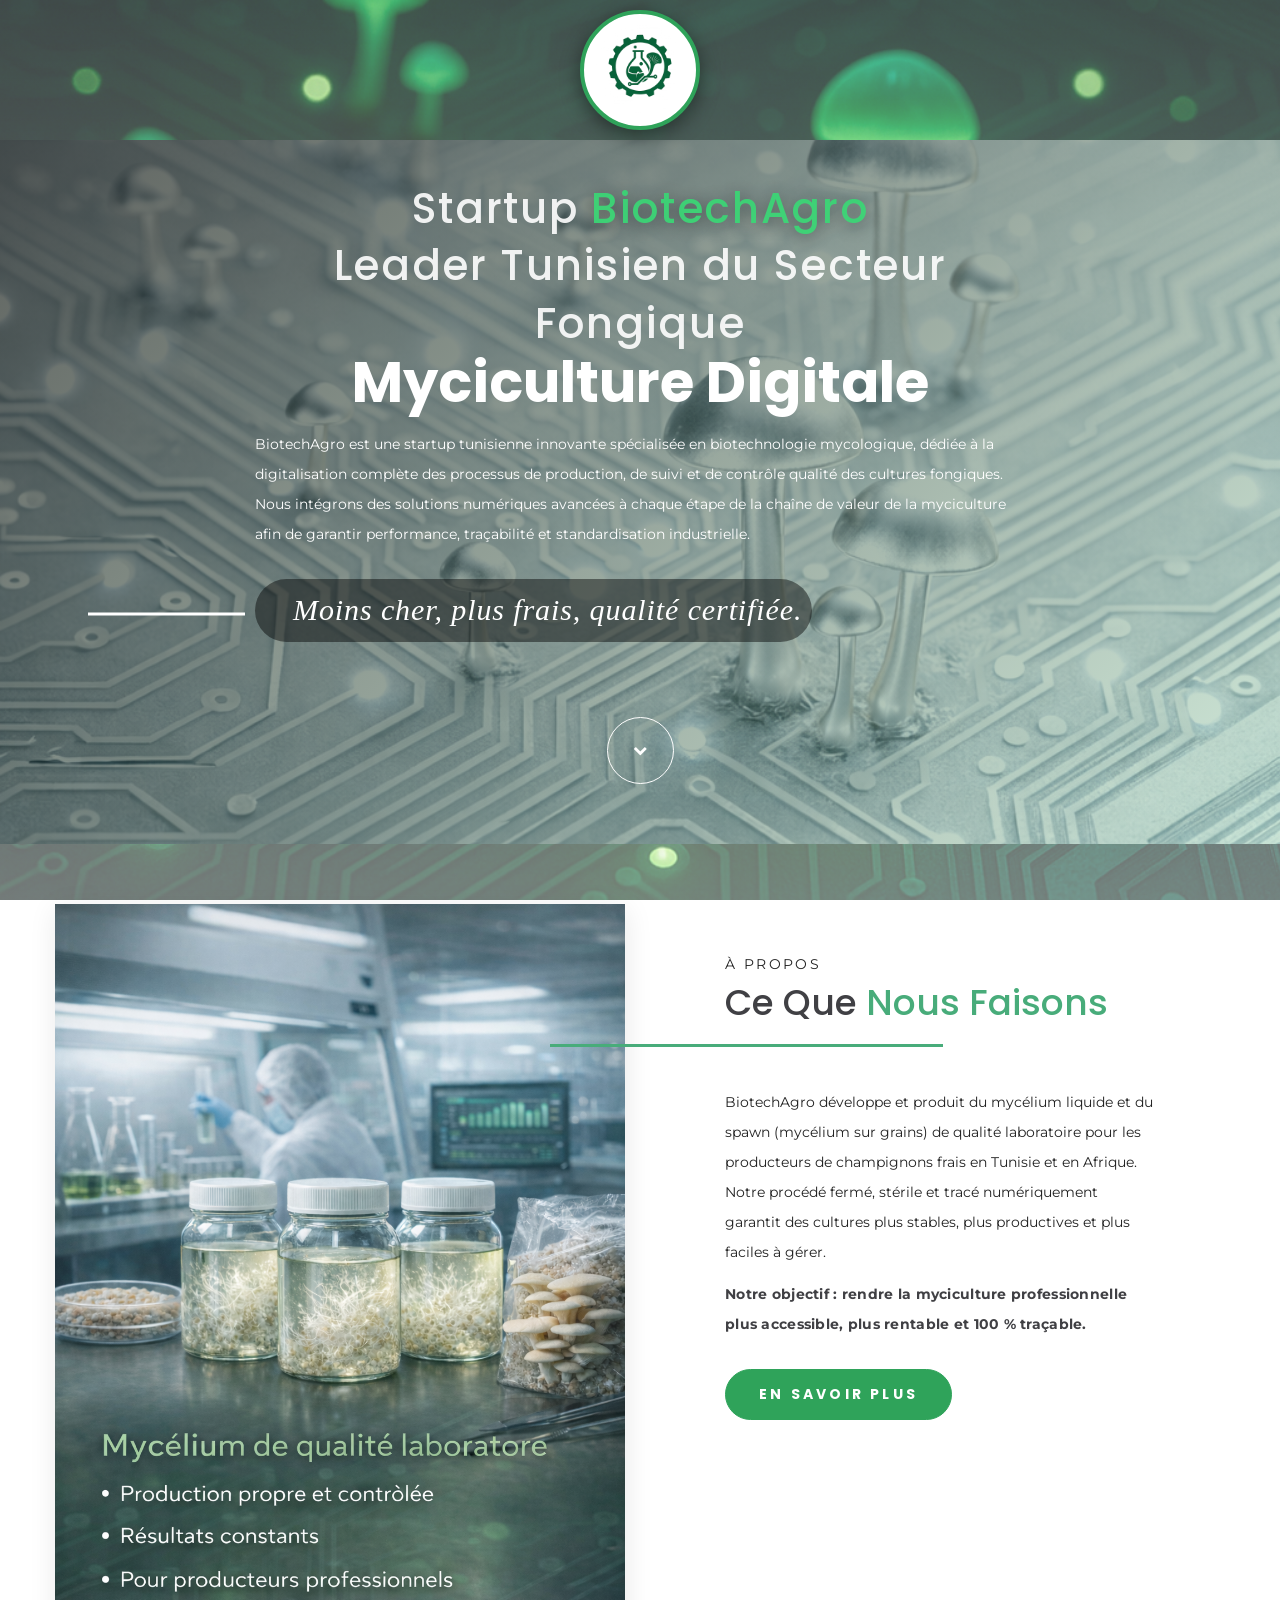
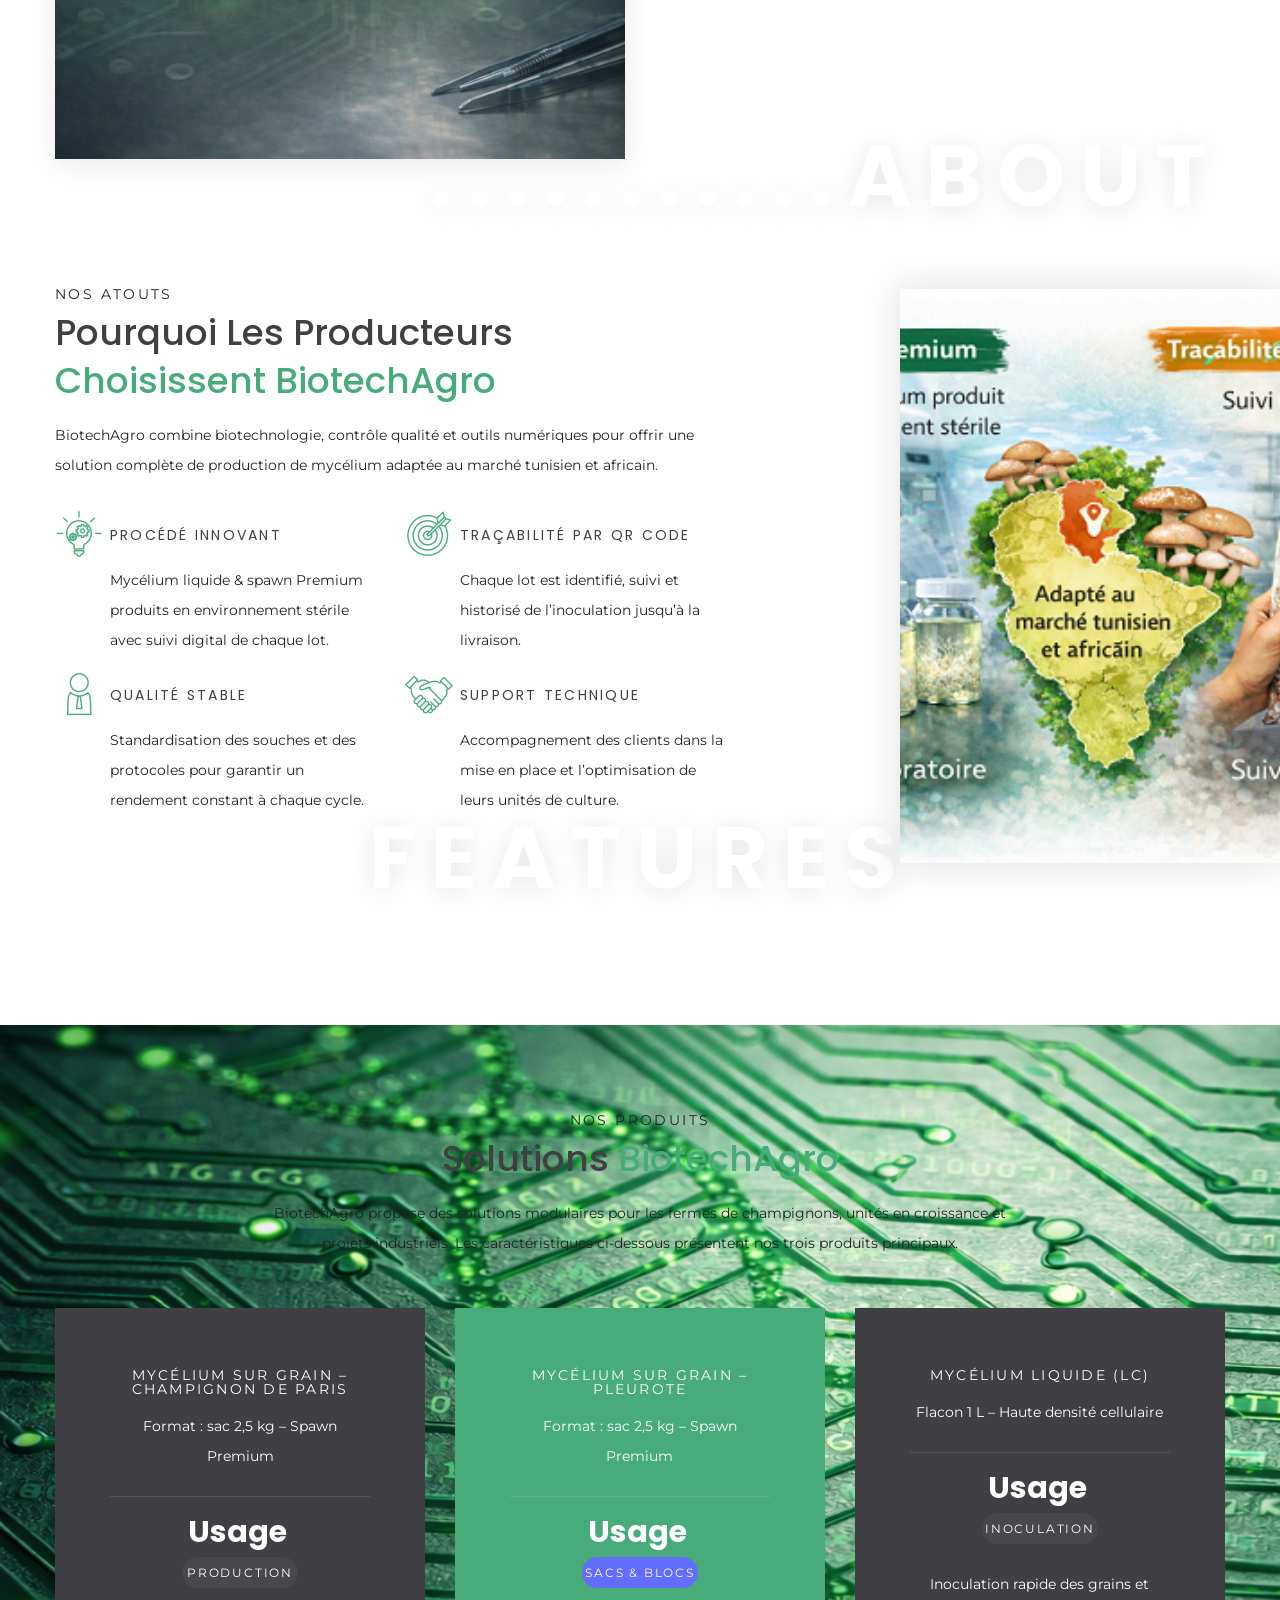
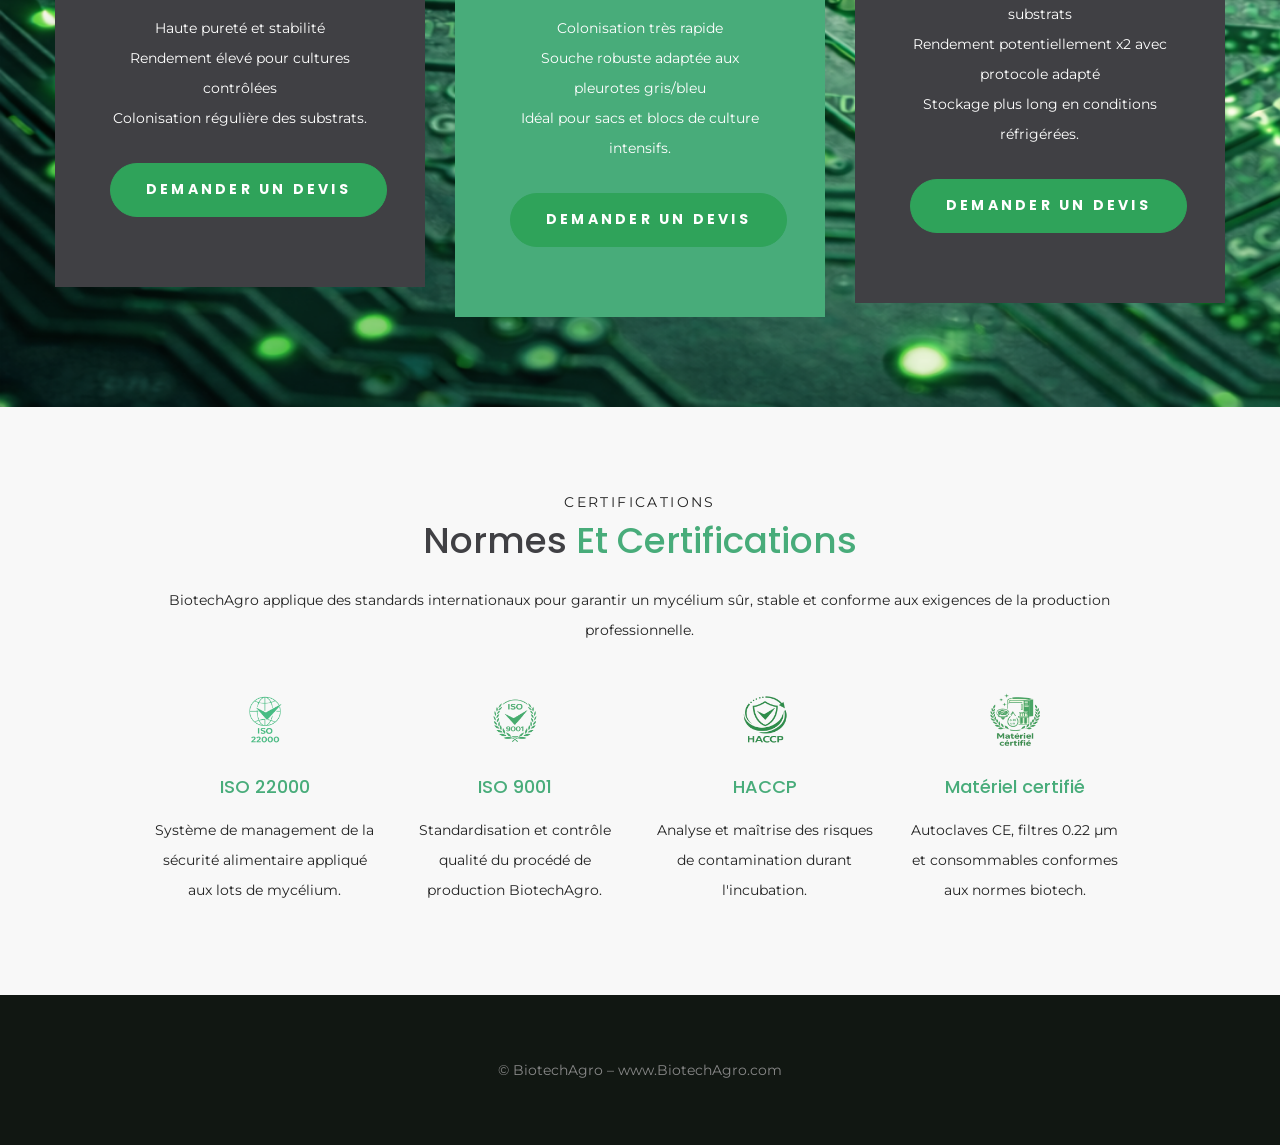
<file: index.html>
<!DOCTYPE html>
<html class="wide wow-animation" lang="fr">
  <head>
    <title>BiotechAgro | Site officiel</title>
    <meta charset="utf-8" />
    <meta name="viewport" content="width=device-width, initial-scale=1.0" />
    <link rel="icon" href="images/logo.png" type="image/png" />

<link
  rel="stylesheet"
  type="text/css"
  href="//fonts.googleapis.com/css?family=Montserrat:300,400,700%7CPoppins:300,400,500,700,900"
/>
<link rel="stylesheet" href="css/bootstrap.css" />
<link rel="stylesheet" href="css/fonts.css" />
<link rel="stylesheet" href="css/style.css" />


    <style>
      :root {
        --biotechagro-green: #2fa35a;
        --biotechagro-green-dark: #1f7a41;
        --biotechagro-red: #c0392b;
        --biotechagro-orange: #d68a00;
      }

      /* Fond général avec image myciculture (style admin) */
      body {
        background-image: linear-gradient(rgba(255, 255, 255, 0.25), rgba(255, 255, 255, 0.45)),
          url("images/imagearriereplan.png");
        background-size: cover;
        background-position: center;
        background-attachment: fixed;
        color: #222222;
      }

      /* Barre du haut 100% transparente (ne pas forcer le flex/hauteur ici) */
      .rd-navbar-main-outer {
        background: transparent !important;
        backdrop-filter: none !important;
        box-shadow: none !important;
      }

      /* GRAND LOGO CENTRÉ (style admin) */
      .admin-big-logo {
        text-align: center;
        margin-top: 10px;
        margin-bottom: 10px;
        position: relative;
        z-index: 20;
      }
      .admin-big-logo img {
        max-height: 120px;
        width: auto;
        filter: drop-shadow(0px 6px 10px rgba(0, 0, 0, 0.45));
        background: #ffffff;
        padding: 10px;
        border-radius: 50%;
        border: 4px solid var(--biotechagro-green);
      }

      /* Barre menu (style admin) */
      .admin-menu-bar {
        position: relative;
        z-index: 20;
        background: #ffffff;
        padding: 15px 0;
        border-bottom: 2px solid #e5e5e5;
        text-align: center;
        margin-bottom: 0;
      }
      .admin-menu-bar a,
      .admin-menu-bar span {
        margin: 0 15px;
        font-weight: 600;
        text-transform: uppercase;
        letter-spacing: 0.05em;
        font-size: 13px;
        text-decoration: none;
      }
      .admin-menu-bar a {
        color: #444444;
      }
      .admin-menu-bar a:hover {
        color: var(--biotechagro-green-dark);
      }
      .admin-menu-bar a.active {
        color: var(--biotechagro-green);
      }

      /* Boutons - cohérence admin */
      .button-primary,
      .btn-primary,
      .button.button-primary,
      .button.button-circle,
      .button.button-primary.button-circle,
      .button.button-primary.button-lg,
      .btn-primary-rounded,
      .footer-classic-subscribe-form .button {
        background-color: var(--biotechagro-green) !important;
        border-color: var(--biotechagro-green) !important;
        color: #ffffff !important;
      }
      .button-primary:hover,
      .btn-primary:hover,
      .btn-primary-rounded:hover,
      .footer-classic-subscribe-form .button:hover {
        background-color: var(--biotechagro-green-dark) !important;
        border-color: var(--biotechagro-green-dark) !important;
      }

      /* Lisibilité du menu principal sur fond */
      .rd-navbar-nav > li > a {
        color: #ffffff !important;
        font-weight: 600;
        letter-spacing: 0.08em;
        text-transform: uppercase;
        font-size: 13px;
        text-shadow: 0 2px 8px rgba(0, 0, 0, 0.45);
      }
      .rd-navbar-nav > li:hover > a,
      .rd-navbar-nav > li.active > a {
        color: #a8f0c2 !important;
      }

      /* Décor ABOUT/FEATURES : -10% */
      .decor-text,
      .decor-text-1,
      .decor-text-2 {
        font-size: 86px !important;
      }
      @media (max-width: 991px) {
        .decor-text,
        .decor-text-1,
        .decor-text-2 {
          font-size: 58px !important;
        }
      }

      /* HERO overlay (texte lisible) + "GRANDEUR" ALIGNÉE SUR ADMIN */
      .main-section {
        position: relative;
        overflow: hidden;

        min-height: calc(100vh - 210px); /* header + logo + marges */
        display: flex;
        align-items: center;

        padding: 40px 0 60px;
      }

      @supports (height: 100dvh) {
        .main-section {
          min-height: calc(100dvh - 210px);
        }
      }

      @media (max-width: 991px) {
        .main-section {
          min-height: auto;
          padding: 30px 0 40px;
        }
      }

      .main-section::before {
        content: "";
        position: absolute;
        inset: 0;
        background: linear-gradient(135deg, rgba(17, 23, 18, 0.68), rgba(47, 163, 90, 0.22));
        z-index: 0;
      }
      .main-section > .container {
        position: relative;
        z-index: 1;
      }

      /* Slogan / pastille */
      .decorated-subtitle {
        background: rgba(0, 0, 0, 0.45);
        display: inline-block;
        padding: 8px 18px;
        border-radius: 999px;
      }
      @media (min-width: 768px) {
        .decorated-subtitle {
          white-space: nowrap !important;
          max-width: none !important;
        }
      }
      @media (max-width: 767px) {
        .decorated-subtitle {
          white-space: normal !important;
        }
      }

      /* Footer simple (admin) */
      .footer-classic {
        background-color: #111712;
        color: #dddddd;
      }
      .footer-classic a {
        color: #38c46c;
      }
      .footer-classic a:hover {
        color: var(--biotechagro-green);
      }

      /* Garde la largeur du "brand" même si on n'affiche pas le logo */
      .rd-navbar-brand .brand-placeholder {
        display: inline-block;
        width: 46px;
        height: 46px;
      }

      /* Petite amélioration espace sections */
      .section {
        position: relative;
      }

      /* ===========================
         FIX BANNIÈRE RD NAVBAR DÉFORMÉE
         (sans changer le HTML)
         =========================== */

      /* 1) Laisse RD Navbar gérer la hauteur (évite la déformation) */
      .rd-navbar-main-outer {
        min-height: unset !important;
        display: block !important;
        align-items: initial !important;
      }

      /* 2) Garantir une hauteur cohérente du header */
      .rd-navbar,
      .rd-navbar-main {
        min-height: 90px;
      }

      /* 3) Éviter l’écrasement en flex (souvent cause de déformation) */
      .rd-navbar-panel,
      .rd-navbar-main-element {
        display: block !important;
      }

      /* 4) Empêcher les débordements qui “tordent” la bannière */
      .rd-navbar-wrap,
      .rd-navbar,
      .rd-navbar-main,
      .rd-navbar-main-outer {
        overflow: visible !important;
      }

      /* 5) Neutraliser tout fond parasite éventuel sur le header */
      .section.page-header {
        background: transparent !important;
      }

      /* 6) Mobile : hauteur plus stable */
      @media (max-width: 991px) {
        .rd-navbar,
        .rd-navbar-main {
          min-height: 70px;
        }
      }

      /* 7) Si ta “bannière” est une image (section-banner) qui se déforme */
      .section-banner img {
        width: 100%;
        height: auto;
        display: block;
      }

      /* Wordmark BiotechAgro : rendu plus professionnel */
      .brand-wordmark {
        display: inline-flex !important;
        flex-direction: column;
        align-items: flex-start;
        justify-content: center;
        text-decoration: none !important;
        line-height: 1;
        padding: 3px 0;
      }
      .brand-wordmark-main {
        display: inline-block;
        font-family: "Montserrat", Arial, sans-serif;
        font-size: 30px;
        font-weight: 900;
        letter-spacing: 0.01em;
        text-transform: none;
        text-shadow: 0 3px 16px rgba(0, 0, 0, 0.55);
      }
      .brand-wordmark-bio {
        color: #ffffff;
      }
      .brand-wordmark-agro {
        color: #38d874;
        margin-left: 2px;
      }
      .brand-wordmark-sub {
        position: relative;
        margin-top: 6px;
        padding-bottom: 5px;
        font-size: 9px;
        font-weight: 800;
        letter-spacing: 0.2em;
        text-transform: uppercase;
        color: #dfffe9;
        text-shadow: 0 2px 10px rgba(0, 0, 0, 0.7);
        opacity: 0.96;
      }
      .brand-wordmark-sub::after {
        content: "";
        position: absolute;
        left: 0;
        bottom: 0;
        width: 100%;
        height: 2px;
        border-radius: 999px;
        background: linear-gradient(90deg, #38d874 0%, rgba(56, 216, 116, 0.1) 100%);
      }
      .brand-wordmark:hover .brand-wordmark-agro {
        color: #7df5a6;
      }
      .brand-text-biotechagro {
        display: inline-block;
        font-size: 24px;
        font-weight: 900;
        letter-spacing: 0.01em;
        color: var(--biotechagro-green, #2fa35a);
        line-height: 1;
      }
      @media (max-width: 991px) {
        .brand-wordmark-main {
          font-size: 24px;
        }
        .brand-wordmark-sub {
          font-size: 8px;
          letter-spacing: 0.14em;
        }
      }
      .hero-brand-name { color: #38d874; text-shadow: 0 3px 18px rgba(0, 0, 0, 0.55); }
      .site-url-biotechagro {
        font-weight: 700;
        color: var(--biotechagro-green, #2fa35a);
      }
    </style>
  </head>

  <body>
    <!-- HEADER NAV PUBLIC (style admin) -->
    <header class="section page-header">
      <div class="rd-navbar-wrap">
        <nav
          class="rd-navbar rd-navbar-classic"
          data-layout="rd-navbar-static"
          data-sm-layout="rd-navbar-static"
          data-md-layout="rd-navbar-static"
          data-lg-layout="rd-navbar-static"
        >
          <div class="rd-navbar-main-outer">
            <div class="rd-navbar-main">
              <div class="rd-navbar-panel">
                <div class="rd-navbar-brand">
                  <a class="brand brand-wordmark" href="./" aria-label="BiotechAgro"><span class="brand-wordmark-main"><span class="brand-wordmark-bio">Biotech</span><span class="brand-wordmark-agro">Agro</span></span><span class="brand-wordmark-sub">Myciculture digitale</span></a>
                </div>
              </div>

              <div class="rd-navbar-main-element">
                <div class="rd-navbar-nav-wrap">
                  <ul class="rd-navbar-nav">
                    <li class="rd-nav-item active"><a class="rd-nav-link" href="./">Accueil</a></li>
                    <li class="rd-nav-item"><a class="rd-nav-link" href="a-propos.html">À propos</a></li>
                    <li class="rd-nav-item"><a class="rd-nav-link" href="services.html">Produits &amp; Services</a></li>
                    <li class="rd-nav-item"><a class="rd-nav-link" href="contact.html">Contact</a></li>
                  </ul>
                </div>
              </div>
            </div>
          </div>
        </nav>
      </div>
    </header>

    <!-- GRAND LOGO CENTRÉ (style admin) -->
    <div class="admin-big-logo">
      <img src="images/logo.png" alt="BiotechAgro" />
    </div>

    <!-- HERO -->
    <section
      id="hero"
      class="section main-section parallax-scene-js"
      style="background: url('images/fond-silever.png') no-repeat center center; background-size: cover"
    >
      <div class="container">
        <div class="row justify-content-center">
          <div class="col-xl-8 col-12">
            <div class="main-decorated-box text-center text-xl-left">
              <h1 class="text-white text-xl-center wow slideInRight hero-title" data-wow-delay=".3s">
                <span class="hero-line-1 d-block font-weight-semibold"> Startup <span class="hero-brand-name">BiotechAgro</span> </span>
                <span class="hero-line-1 d-block font-weight-semibold"> Leader Tunisien du Secteur Fongique </span>
                <span class="hero-line-2 d-block font-weight-bold"> Myciculture Digitale </span>
              </h1>

              <p class="hero-description text-white wow fadeInUp" data-wow-delay=".6s">
                BiotechAgro est une startup tunisienne innovante spécialisée en biotechnologie mycologique, dédiée à la
                digitalisation complète des processus de production, de suivi et de contrôle qualité des cultures
                fongiques. Nous intégrons des solutions numériques avancées à chaque étape de la chaîne de valeur de la
                myciculture afin de garantir performance, traçabilité et standardisation industrielle.
              </p>

              <br />

              <div class="decorated-subtitle text-italic text-white wow slideInLeft">
                Moins cher, plus frais, qualité certifiée.
              </div>
            </div>
          </div>

          <div class="col-12 text-center offset-top-75" data-wow-delay=".2s">
            <a
              class="button-way-point d-inline-block text-center d-inline-flex flex-column justify-content-center"
              href="#about"
              data-custom-scroll-to="about"
              ><span class="fa-chevron-down"></span
            ></a>
          </div>
        </div>
      </div>
    </section>

    <!-- À PROPOS -->
    <section class="section section-sm position-relative" id="about">
      <div class="container">
        <div class="row row-30">
          <div class="col-lg-6">
            <div class="block-decorate-img wow fadeInLeft" data-wow-delay=".2s">
              <img src="images/home-1-570x703.jpg" alt="Laboratoire BiotechAgro" width="570" height="351" />
            </div>
          </div>
          <div class="col-lg-6 col-12">
            <div class="block-sm offset-top-45">
              <div class="section-name wow fadeInRight" data-wow-delay=".2s">À propos</div>
              <h3 class="wow fadeInLeft text-capitalize devider-bottom" data-wow-delay=".3s">
                Ce que<span class="text-primary"> nous faisons</span>
              </h3>
              <p class="offset-xl-40 wow fadeInUp" data-wow-delay=".4s">
                BiotechAgro développe et produit du mycélium liquide et du spawn (mycélium sur grains) de qualité
                laboratoire pour les producteurs de champignons frais en Tunisie et en Afrique. Notre procédé fermé,
                stérile et tracé numériquement garantit des cultures plus stables, plus productives et plus faciles à
                gérer.
              </p>
              <p class="default-letter-spacing font-weight-bold text-gray-dark wow fadeInUp" data-wow-delay=".4s">
                Notre objectif : rendre la myciculture professionnelle plus accessible, plus rentable et 100&nbsp;%
                traçable.
              </p>
              <a class="button-width-190 button-primary button-circle button-lg button offset-top-30" href="a-propos.html"
                >En savoir plus</a
              >
            </div>
          </div>
        </div>
      </div>
      <div class="decor-text decor-text-1">...........ABOUT</div>
    </section>

    <!-- FEATURES -->
    <section class="section custom-section position-relative section-md" id="features">
      <div class="container">
        <div class="row">
          <div class="col-xl-7 col-lg-7 col-12">
            <div class="section-name wow fadeInRight">nos atouts</div>
            <h3 class="text-capitalize devider-left wow fadeInLeft" data-wow-delay=".2s">
              Pourquoi les producteurs<span class="text-primary"> choisissent BiotechAgro</span>
            </h3>
            <p>
              BiotechAgro combine biotechnologie, contrôle qualité et outils numériques pour offrir une solution complète
              de production de mycélium adaptée au marché tunisien et africain.
            </p>
            <div class="row row-15">
              <div class="col-xl-6 wow fadeInUp" data-wow-delay=".2s">
                <div class="box-default">
                  <div class="box-default-title">Procédé innovant</div>
                  <p class="box-default-description">
                    Mycélium liquide &amp; spawn Premium produits en environnement stérile avec suivi digital de chaque
                    lot.
                  </p>
                  <span class="box-default-icon novi-icon icon-lg mercury-icon-lightbulb-gears"></span>
                </div>
              </div>
              <div class="col-xl-6 wow fadeInUp" data-wow-delay=".3s">
                <div class="box-default">
                  <div class="box-default-title">Traçabilité par QR code</div>
                  <p class="box-default-description">
                    Chaque lot est identifié, suivi et historisé de l’inoculation jusqu’à la livraison.
                  </p>
                  <span class="box-default-icon novi-icon icon-lg mercury-icon-target-2"></span>
                </div>
              </div>
              <div class="col-xl-6 wow fadeInUp" data-wow-delay=".4s">
                <div class="box-default">
                  <div class="box-default-title">Qualité stable</div>
                  <p class="box-default-description">
                    Standardisation des souches et des protocoles pour garantir un rendement constant à chaque cycle.
                  </p>
                  <span class="box-default-icon novi-icon icon-lg mercury-icon-user"></span>
                </div>
              </div>
              <div class="col-xl-6 wow fadeInUp" data-wow-delay=".5s">
                <div class="box-default">
                  <div class="box-default-title">Support technique</div>
                  <p class="box-default-description">
                    Accompagnement des clients dans la mise en place et l’optimisation de leurs unités de culture.
                  </p>
                  <span class="box-default-icon novi-icon icon-lg mercury-icon-partners"></span>
                </div>
              </div>
            </div>
          </div>
        </div>
      </div>

      <div class="image-left-side wow slideInRight" data-wow-delay=".5s">
        <img src="images/home-2-636x480.jpg" alt="Production de mycélium" width="636" height="240" />
      </div>

      <div class="decor-text decor-text-2 wow fadeInUp" data-wow-delay=".3s">features</div>
    </section>

    <!-- SECTION PRODUITS -->
    <section
      id="produits"
      class="section section-md bg-xs-overlay"
      style="background: url('images/bg-image-3-1700x883.png') no-repeat; background-size: cover"
    >
      <div class="container">
        <div class="row row-50 justify-content-center">
          <div class="col-12 text-center col-md-10 col-lg-8">
            <div class="section-name wow fadeInRight" data-wow-delay=".2s">Nos produits</div>
            <h3 class="wow fadeInLeft text-capitalize" data-wow-delay=".3s">
              Solutions<span class="text-primary"> BiotechAgro</span>
            </h3>
            <p>
              BiotechAgro propose des solutions modulaires pour les fermes de champignons, unités en croissance et projets
              industriels. Les caractéristiques ci-dessous présentent nos trois produits principaux.
            </p>
          </div>
        </div>

        <div class="row row-30 justify-content-center">
          <div class="col-xl-4 col-md-6 col-12 wow fadeInDown" data-wow-delay=".3s">
            <div class="pricing-box bg-gray-dark">
              <div class="pricing-box-tittle">Mycélium sur grain – Champignon de Paris</div>
              <p>Format : sac 2,5 kg – Spawn Premium</p>
              <hr />
              <div class="pricing-box-inner"><span class="pricing-box-symbol">Usage</span></div>
              <div class="pricing-box-label bg-gray">PRODUCTION</div>
              <p>
                Haute pureté et stabilité <br />
                Rendement élevé pour cultures contrôlées <br />
                Colonisation régulière des substrats.
              </p>
              <a class="button button-190 button-circle btn-primary-rounded" href="contact.html">demander un devis</a>
            </div>
          </div>

          <div class="col-xl-4 col-md-6 col-12 wow fadeInUp" data-wow-delay=".4s">
            <div class="pricing-box bg-gray-primary">
              <div class="pricing-box-tittle">Mycélium sur grain – Pleurote</div>
              <p>Format : sac 2,5 kg – Spawn Premium</p>
              <hr />
              <div class="pricing-box-inner"><span class="pricing-box-symbol">Usage</span></div>
              <div class="pricing-box-label bg-gray-primary-light">SACS &amp; BLOCS</div>
              <p>
                Colonisation très rapide <br />
                Souche robuste adaptée aux pleurotes gris/bleu <br />
                Idéal pour sacs et blocs de culture intensifs.
              </p>
              <a class="button button-190 button-circle btn-rounded-outline" href="contact.html">demander un devis</a>
            </div>
          </div>

          <div class="col-xl-4 col-md-6 col-12 wow fadeInDown" data-wow-delay=".3s">
            <div class="pricing-box bg-gray-dark">
              <div class="pricing-box-tittle">Mycélium liquide (LC)</div>
              <p>Flacon 1 L – Haute densité cellulaire</p>
              <hr />
              <div class="pricing-box-inner"><span class="pricing-box-symbol">Usage</span></div>
              <div class="pricing-box-label bg-gray">INOCULATION</div>
              <p>
                Inoculation rapide des grains et substrats <br />
                Rendement potentiellement x2 avec protocole adapté <br />
                Stockage plus long en conditions réfrigérées.
              </p>
              <a class="button button-190 button-circle btn-primary-rounded" href="contact.html">demander un devis</a>
            </div>
          </div>
        </div>
      </div>
    </section>

    <!-- CERTIFICATIONS & NORMES -->
    <section class="section section-md bg-gray-lighten" id="certifications">
      <div class="container">
        <div class="row justify-content-center">
          <div class="col-xl-10">
            <div class="section-name wow fadeInRight text-center" data-wow-delay=".2s">certifications</div>
            <h3 class="wow fadeInLeft text-capitalize text-center" data-wow-delay=".3s">
              Normes<span class="text-primary"> et certifications </span>
            </h3>

            <p class="text-center offset-top-20">
              BiotechAgro applique des standards internationaux pour garantir un mycélium sûr, stable et conforme
              aux exigences de la production professionnelle.
            </p>

            <div class="row row-40 offset-top-40">
              <div class="col-md-6 col-lg-3 text-center wow fadeInUp" data-wow-delay=".2s">
                <img src="images/cert-iso22000.png" alt="ISO 22000" width="110" class="mb-3" />
                <h5 class="text-primary">ISO 22000</h5>
                <p>Système de management de la sécurité alimentaire appliqué aux lots de mycélium.</p>
              </div>

              <div class="col-md-6 col-lg-3 text-center wow fadeInUp" data-wow-delay=".3s">
                <img src="images/cert-iso9001.png" alt="ISO 9001" width="110" class="mb-3" />
                <h5 class="text-primary">ISO 9001</h5>
                <p>Standardisation et contrôle qualité du procédé de production BiotechAgro.</p>
              </div>

              <div class="col-md-6 col-lg-3 text-center wow fadeInUp" data-wow-delay=".4s">
                <img src="images/cert-haccp.png" alt="HACCP" width="110" class="mb-3" />
                <h5 class="text-primary">HACCP</h5>
                <p>Analyse et maîtrise des risques de contamination durant l'incubation.</p>
              </div>

              <div class="col-md-6 col-lg-3 text-center wow fadeInUp" data-wow-delay=".5s">
                <img src="images/cert-autoclave.png" alt="Autoclave &amp; filtres" width="110" class="mb-3" />
                <h5 class="text-primary">Matériel certifié</h5>
                <p>Autoclaves CE, filtres 0.22 µm et consommables conformes aux normes biotech.</p>
              </div>
            </div>
          </div>
        </div>
      </div>
    </section>
<!-- FOOTER SIMPLE (admin) -->
    <footer class="section footer-classic section-sm">
      <div class="container">
        <p class="rights text-center">© BiotechAgro – www.BiotechAgro.com</p>
      </div>
    </footer>

    <!-- JS du template -->
    <script src="js/core.min.js"></script>
    <script src="js/script.js"></script>
  </body>
</html>
</file>
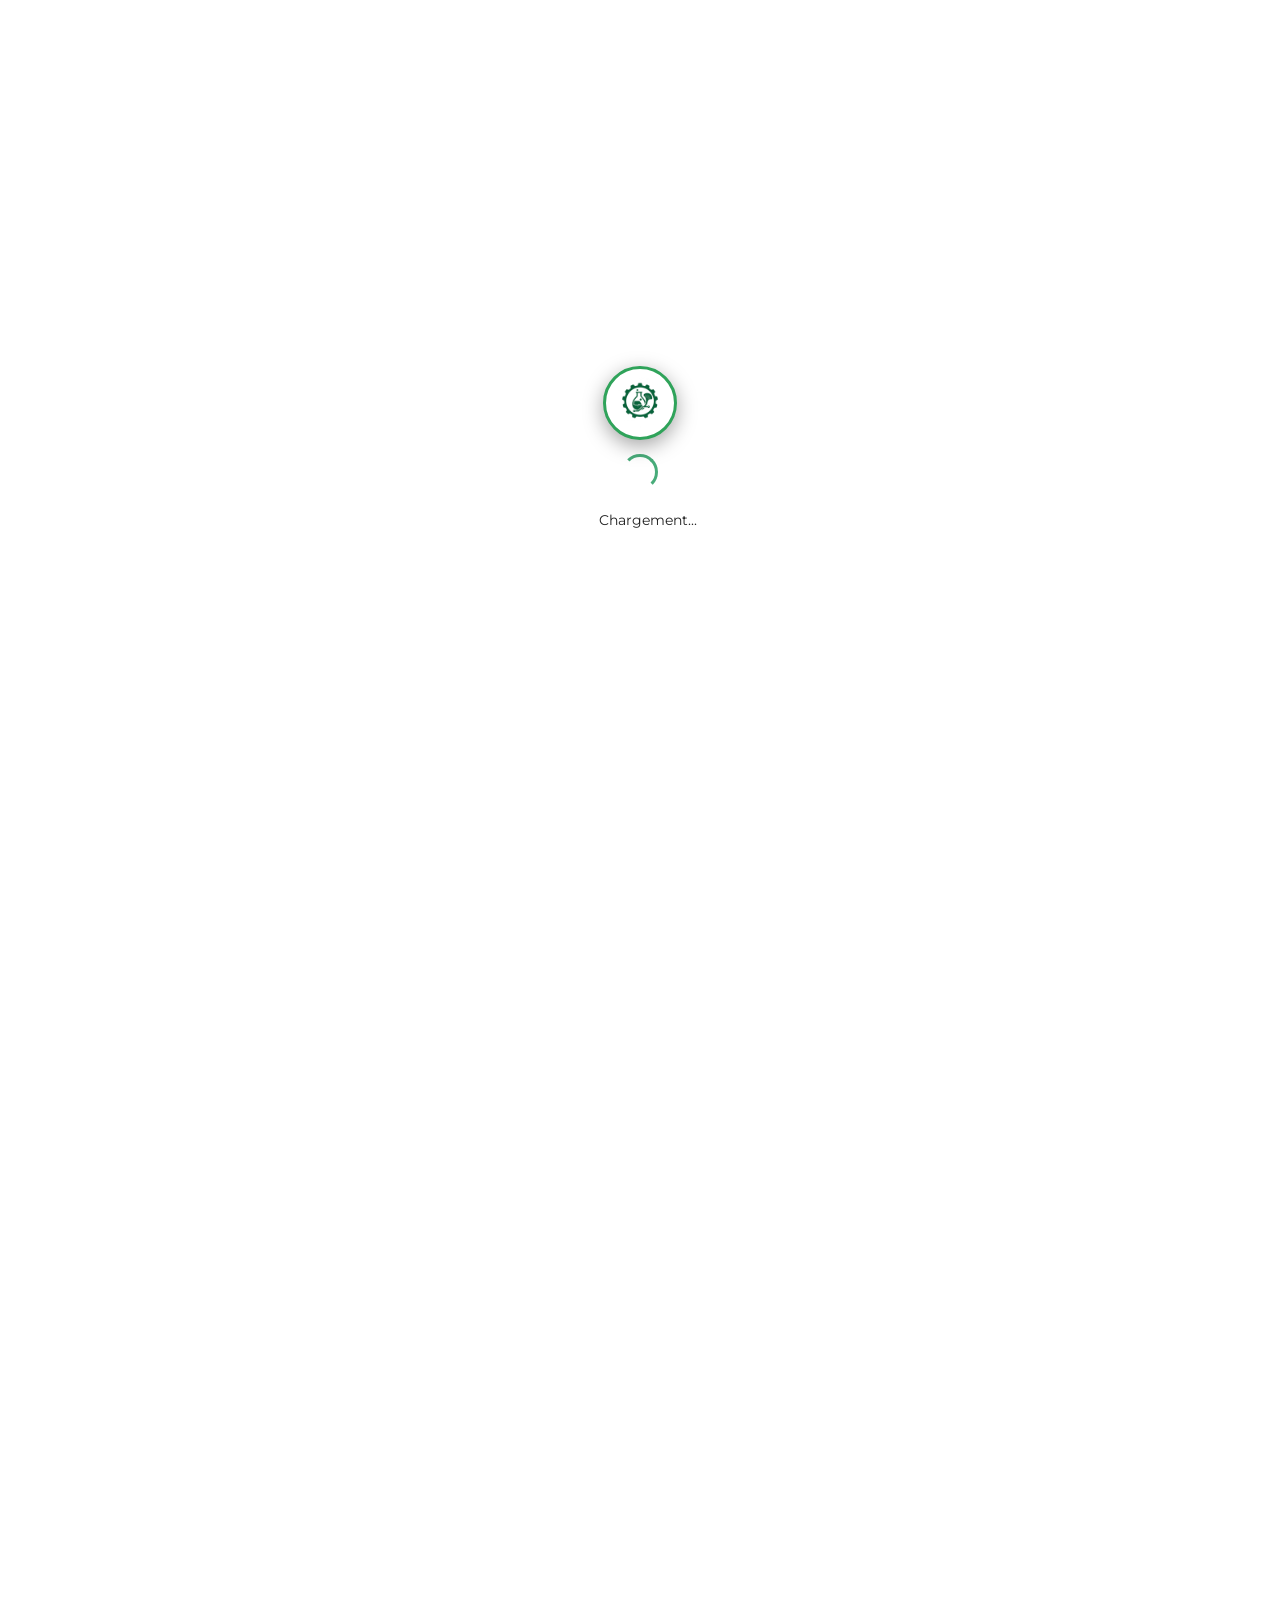
<file: contact.html>
<!DOCTYPE html>
<html class="wide wow-animation" lang="fr">
  <head>
    <title>BiotechAgro | Contact</title>
    <meta charset="utf-8" />
    <meta name="viewport" content="width=device-width, initial-scale=1.0" />
   <link rel="icon" href="images/logo.png" type="image/png" />

<link
  rel="stylesheet"
  type="text/css"
  href="//fonts.googleapis.com/css?family=Montserrat:300,400,700%7CPoppins:300,400,500,700,900"
/>
<link rel="stylesheet" href="css/bootstrap.css" />
<link rel="stylesheet" href="css/fonts.css" />
<link rel="stylesheet" href="css/style.css" />

    <style>
      .ie-panel {
        display: none;
        background: #212121;
        padding: 10px 0;
        box-shadow: 3px 3px 5px 0 rgba(0, 0, 0, 0.3);
        clear: both;
        text-align: center;
        position: relative;
        z-index: 1;
      }
      html.ie-10 .ie-panel,
      html.lt-ie-10 .ie-panel {
        display: block;
      }

      :root {
        --biotechagro-green: #2fa35a;
        --biotechagro-green-dark: #1f7a41;
        --biotechagro-red: #c0392b;
        --biotechagro-orange: #d68a00;
      }

      /* Fond général (même que référence) */
      body {
        background-image: linear-gradient(
            rgba(255, 255, 255, 0.25),
            rgba(255, 255, 255, 0.45)
          ),
          url("images/imagearriereplan.png");
        background-size: cover;
        background-position: center;
        background-attachment: fixed;
        color: #222222;
      }

      /* Header transparent (même que référence) */
      .rd-navbar-main-outer {
        background: transparent !important;
        backdrop-filter: none !important;
        box-shadow: none !important;
      }

      /* Menu blanc lisible (même que référence) */
      .rd-navbar-nav > li > a {
        color: #ffffff !important;
        font-weight: 600;
        letter-spacing: 0.08em;
        text-transform: uppercase;
        font-size: 13px;
        text-shadow: 0 2px 8px rgba(0, 0, 0, 0.45);
      }
      .rd-navbar-nav > li:hover > a,
      .rd-navbar-nav > li.active > a {
        color: #a8f0c2 !important;
      }

      /* GRAND LOGO CENTRÉ (même que référence) */
      .admin-big-logo {
        text-align: center;
        margin-top: 10px;
        margin-bottom: 10px;
        position: relative;
        z-index: 20;
      }
      .admin-big-logo img {
        max-height: 120px;
        width: auto;
        filter: drop-shadow(0px 6px 10px rgba(0, 0, 0, 0.45));
        background: #ffffff;
        padding: 10px;
        border-radius: 50%;
        border: 4px solid var(--biotechagro-green);
      }

      /* HERO Contact (aligné avec la référence) */
      .section-intro {
        position: relative;
        overflow: hidden;
        min-height: 60vh;
        display: flex;
        align-items: center;
        padding: 90px 0 70px;
        color: #ffffff !important;
        background: url("images/fond-silever.png") no-repeat center center;
        background-size: cover;
      }
      .section-intro .intro-bg {
        display: none !important;
      }
      .section-intro::before {
        content: "";
        position: absolute;
        inset: 0;
        background: linear-gradient(
          135deg,
          rgba(17, 23, 18, 0.70),
          rgba(47, 163, 90, 0.22)
        );
        z-index: 0;
      }
      .section-intro > .container {
        position: relative;
        z-index: 1;
      }
      .section-intro h1,
      .section-intro p {
        color: #ffffff !important;
      }
      .intro-description {
        max-width: 780px;
        margin: 15px auto 0;
        opacity: 0.95;
      }

      /* Boutons cohérents (même que référence) */
      .button-primary,
      .btn-primary,
      .button.button-primary,
      .button.button-circle,
      .button.button-primary.button-circle,
      .button.button-primary.button-lg,
      .btn-primary-rounded,
      .footer-classic-subscribe-form .button {
        background-color: var(--biotechagro-green) !important;
        border-color: var(--biotechagro-green) !important;
        color: #ffffff !important;
      }
      .button-primary:hover,
      .btn-primary:hover,
      .btn-primary-rounded:hover,
      .footer-classic-subscribe-form .button:hover {
        background-color: var(--biotechagro-green-dark) !important;
        border-color: var(--biotechagro-green-dark) !important;
      }

      .text-primary {
        color: var(--biotechagro-green) !important;
      }

      /* Sections lisibles (même que référence) */
      .section.bg-gray-lighten,
      .bg-gray-lighten {
        background: rgba(255, 255, 255, 0.88) !important;
      }

      /* Focus inputs */
      .form-input:focus {
        border-color: var(--biotechagro-green) !important;
        box-shadow: 0 0 8px rgba(47, 163, 90, 0.35);
      }

      /* Déviders */
      .devider-left:before,
      .devider-bottom:after {
        background-color: var(--biotechagro-green) !important;
      }

      /* Footer (même base que référence) */
      .footer-classic {
        background-color: #111712;
        color: #dddddd;
      }
      .footer-classic a {
        color: #38c46c;
      }
      .footer-classic a:hover {
        color: var(--biotechagro-green);
      }

      /* ===== Preloader logo BiotechAgro (cohérent) ===== */
      .basly-preloader-logo-wrap {
        display: flex;
        align-items: center;
        justify-content: center;
        margin-bottom: 14px;
      }
      .basly-preloader-logo {
        width: 74px;
        height: 74px;
        object-fit: contain;
        background: #ffffff;
        padding: 8px;
        border-radius: 50%;
        border: 3px solid var(--biotechagro-green);
        filter: drop-shadow(0px 6px 10px rgba(0, 0, 0, 0.35));
        animation: baslyPreloaderPulse 1.2s ease-in-out infinite;
      }
      @keyframes baslyPreloaderPulse {
        0% {
          transform: scale(1);
          opacity: 0.95;
        }
        50% {
          transform: scale(1.06);
          opacity: 1;
        }
        100% {
          transform: scale(1);
          opacity: 0.95;
        }
      }

      /* Wordmark BiotechAgro : rendu plus professionnel */
      .brand-wordmark {
        display: inline-flex !important;
        flex-direction: column;
        align-items: flex-start;
        justify-content: center;
        text-decoration: none !important;
        line-height: 1;
        padding: 3px 0;
      }
      .brand-wordmark-main {
        display: inline-block;
        font-family: "Montserrat", Arial, sans-serif;
        font-size: 30px;
        font-weight: 900;
        letter-spacing: 0.01em;
        text-transform: none;
        text-shadow: 0 3px 16px rgba(0, 0, 0, 0.55);
      }
      .brand-wordmark-bio {
        color: #ffffff;
      }
      .brand-wordmark-agro {
        color: #38d874;
        margin-left: 2px;
      }
      .brand-wordmark-sub {
        position: relative;
        margin-top: 6px;
        padding-bottom: 5px;
        font-size: 9px;
        font-weight: 800;
        letter-spacing: 0.2em;
        text-transform: uppercase;
        color: #dfffe9;
        text-shadow: 0 2px 10px rgba(0, 0, 0, 0.7);
        opacity: 0.96;
      }
      .brand-wordmark-sub::after {
        content: "";
        position: absolute;
        left: 0;
        bottom: 0;
        width: 100%;
        height: 2px;
        border-radius: 999px;
        background: linear-gradient(90deg, #38d874 0%, rgba(56, 216, 116, 0.1) 100%);
      }
      .brand-wordmark:hover .brand-wordmark-agro {
        color: #7df5a6;
      }
      .brand-text-biotechagro {
        display: inline-block;
        font-size: 24px;
        font-weight: 900;
        letter-spacing: 0.01em;
        color: var(--biotechagro-green, #2fa35a);
        line-height: 1;
      }
      @media (max-width: 991px) {
        .brand-wordmark-main {
          font-size: 24px;
        }
        .brand-wordmark-sub {
          font-size: 8px;
          letter-spacing: 0.14em;
        }
      }
      .site-url-biotechagro {
        font-weight: 700;
        color: var(--biotechagro-green, #2fa35a);
      }


      /* Contact : formulaire plus lisible */
      .contact-form-section {
        background: linear-gradient(
            rgba(255, 255, 255, 0.84),
            rgba(255, 255, 255, 0.90)
          ),
          url("images/imagearriereplan.png") no-repeat center center;
        background-size: cover;
      }
      .contact-form-card {
        background: rgba(255, 255, 255, 0.96);
        padding: 34px 34px 28px;
        border-radius: 18px;
        box-shadow: 0 16px 38px rgba(0, 0, 0, 0.22);
        border: 1px solid rgba(47, 163, 90, 0.18);
      }
      .contact-form-card .form-label,
      .contact-form-card label {
        color: #17231a !important;
        opacity: 1 !important;
        font-weight: 700;
        text-shadow: none !important;
      }
      .contact-form-card .form-input,
      .contact-form-card input,
      .contact-form-card textarea {
        background: #ffffff !important;
        color: #111111 !important;
        border: 1px solid rgba(31, 122, 65, 0.55) !important;
        border-radius: 8px;
        box-shadow: none;
      }
      .contact-form-card .form-input:focus,
      .contact-form-card input:focus,
      .contact-form-card textarea:focus {
        background: #ffffff !important;
        color: #111111 !important;
        border-color: var(--biotechagro-green) !important;
        box-shadow: 0 0 0 3px rgba(47, 163, 90, 0.16) !important;
      }
      .contact-form-card .form-input::placeholder,
      .contact-form-card input::placeholder,
      .contact-form-card textarea::placeholder {
        color: #555555 !important;
        opacity: 1 !important;
      }
      .contact-form-card .req-symbol {
        color: var(--biotechagro-red) !important;
        font-weight: 900;
      }
      .contact-form-card .form-validation,
      .contact-form-card .form-validation-left,
      .contact-form-card .form-validation-right {
        color: #c0392b !important;
      }

    </style>
  </head>

  <body>
    <div class="ie-panel">
      <a href="http://windows.microsoft.com/en-US/internet-explorer/">
        <img
          src="images/ie8-panel/warning_bar_0000_us.jpg"
          height="42"
          width="820"
          alt="You are using an outdated browser. For a faster, safer browsing experience, upgrade for free today."
        />
      </a>
    </div>

    <!-- PRELOADER AVEC LOGO -->
    <div class="preloader">
      <div class="preloader-body">
        <div class="basly-preloader-logo-wrap">
          <img class="basly-preloader-logo" src="images/logo.png" alt="BiotechAgro" />
        </div>
        <div class="cssload-container">
          <div class="cssload-speeding-wheel"></div>
        </div>
        <p>Chargement...</p>
      </div>
    </div>

    <div class="page">
      <!-- HEADER NAV (même que référence) -->
      <header class="section page-header">
        <div class="rd-navbar-wrap">
          <nav
            class="rd-navbar rd-navbar-classic"
            data-layout="rd-navbar-static"
            data-sm-layout="rd-navbar-static"
            data-md-layout="rd-navbar-static"
            data-lg-layout="rd-navbar-static"
          >
            <div class="rd-navbar-main-outer">
              <div class="rd-navbar-main">
                <div class="rd-navbar-panel">
                  <div class="rd-navbar-brand">
                    <a class="brand brand-wordmark" href="./" aria-label="BiotechAgro"><span class="brand-wordmark-main"><span class="brand-wordmark-bio">Biotech</span><span class="brand-wordmark-agro">Agro</span></span><span class="brand-wordmark-sub">Myciculture digitale</span></a>
                  </div>
                </div>

                <div class="rd-navbar-main-element">
                  <div class="rd-navbar-nav-wrap">
                    <ul class="rd-navbar-nav">
                    <li class="rd-nav-item"><a class="rd-nav-link" href="./">Accueil</a></li>
                    <li class="rd-nav-item"><a class="rd-nav-link" href="a-propos.html">À propos</a></li>
                    <li class="rd-nav-item"><a class="rd-nav-link" href="services.html">Produits &amp; Services</a></li>
                    <li class="rd-nav-item active"><a class="rd-nav-link" href="contact.html">Contact</a></li>
                  </ul>
                  </div>
                </div>
              </div>
            </div>
          </nav>
        </div>
      </header>

      <!-- GRAND LOGO CENTRÉ -->
      <div class="admin-big-logo">
        <img src="images/logo.png" alt="BiotechAgro" />
      </div>

      <!-- HERO CONTACT (contenu inchangé) -->
      <section class="section section-intro context-dark">
        <div class="intro-bg"></div>
        <div class="container">
          <div class="row justify-content-center">
            <div class="col-xl-8 text-center">
              <h1 class="font-weight-bold wow fadeInLeft">Contactez BiotechAgro</h1>
              <p class="intro-description wow fadeInRight">
                Une question sur nos produits (mycélium liquide, spawn Premium) ou sur un partenariat ? Envoyez-nous un
                message, nous vous répondons dans les plus brefs délais.
              </p>
            </div>
          </div>
        </div>
      </section>

      <!-- FORMULAIRE DE CONTACT (inchangé) -->
      <section class="section section-md contact-form-section">
        <div class="container">
          <div class="row justify-content-center">
            <div class="col-xl-6 col-md-8 col-12">
              <form
                class="rd-mailform text-left contact-form-card"
                data-form-output="form-output-global"
                data-form-type="contact"
                method="post"
                action="bat/rd-mailform.php"
              >
                <input type="hidden" name="form-type" value="contact" />
                <div class="form-wrap">
                  <label class="form-label" for="contact-name">Nom &amp; prénom<span class="req-symbol">*</span></label>
                  <input class="form-input" id="contact-name" type="text" name="name" data-constraints="@Required" />
                </div>
                <div class="form-wrap">
                  <label class="form-label" for="contact-phone">Téléphone<span class="req-symbol">*</span></label>
                  <input
                    class="form-input"
                    id="contact-phone"
                    type="text"
                    name="phone"
                    data-constraints="@Required @PhoneNumber"
                  />
                </div>
                <div class="form-wrap">
                  <label class="form-label" for="contact-email">E-mail<span class="req-symbol">*</span></label>
                  <input
                    class="form-input"
                    id="contact-email"
                    type="email"
                    name="email"
                    data-constraints="@Required @Email"
                  />
                </div>
                <div class="form-wrap">
                  <label class="form-label label-textarea" for="contact-message"
                    >Message<span class="req-symbol">*</span></label
                  >
                  <textarea
                    class="form-input"
                    id="contact-message"
                    name="message"
                    data-constraints="@Required"
                    rows="5"
                  ></textarea>
                </div>
                <div class="form-wrap text-left form-validation-left">
                  <div class="recaptcha" id="captcha1" data-sitekey="6LfZlSETAAAAAC5VW4R4tQP8Am_to4bM3dddxkEt"></div>
                </div>
                <div class="form-button group-sm text-center text-lg-left">
                  <button class="button button-primary button-circle" type="submit">Envoyer</button>
                </div>
              </form>
            </div>
          </div>
        </div>
      </section>

      <!-- GOOGLE MAP (inchangé) -->
      <section class="section">
        <div
          class="google-map-container contacts-map"
          data-center="Route de Béja, Mornaguia, Tunisie"
          data-zoom="11"
          data-icon="images/gmap_marker.png"
          data-icon-active="images/gmap_marker_active.png"
          data-styles="[{&quot;featureType&quot;:&quot;landscape&quot;,&quot;stylers&quot;:[{&quot;saturation&quot;:-100},{&quot;lightness&quot;:60}]},{&quot;featureType&quot;:&quot;road.local&quot;,&quot;stylers&quot;:[{&quot;saturation&quot;:-100},{&quot;lightness&quot;:40},{&quot;visibility&quot;:&quot;on&quot;}]},{&quot;featureType&quot;:&quot;transit&quot;,&quot;stylers&quot;:[{&quot;saturation&quot;:-100},{&quot;visibility&quot;:&quot;simplified&quot;}]},{&quot;featureType&quot;:&quot;administrative.province&quot;,&quot;stylers&quot;:[{&quot;visibility&quot;:&quot;off&quot;}]},{&quot;featureType&quot;:&quot;water&quot;,&quot;stylers&quot;:[{&quot;visibility&quot;:&quot;on&quot;},{&quot;lightness&quot;:30}]},{&quot;featureType&quot;:&quot;road.highway&quot;,&quot;elementType&quot;:&quot;geometry.fill&quot;,&quot;stylers&quot;:[{&quot;color&quot;:&quot;#ef8c25&quot;},{&quot;lightness&quot;:40}]},{&quot;featureType&quot;:&quot;road.highway&quot;,&quot;elementType&quot;:&quot;geometry.stroke&quot;,&quot;stylers&quot;:[{&quot;visibility&quot;:&quot;off&quot;}]},{&quot;featureType&quot;:&quot;poi.park&quot;,&quot;elementType&quot;:&quot;geometry.fill&quot;,&quot;stylers&quot;:[{&quot;color&quot;:&quot;#b6c54c&quot;},{&quot;lightness&quot;:40},{&quot;saturation&quot;:-40}]}]"
        >
          <div class="google-map"></div>
          <ul class="google-map-markers">
            <li
              data-location="Route de Béja, Mornaguia, Tunisie"
              data-description="BiotechAgro – Route de Béja, côté Mornaguia"
            ></li>
          </ul>
        </div>
      </section>

      <!-- FOOTER (inchangé) -->
      <footer class="section footer-classic section-sm">
        <div class="container">
          <div class="row row-30">
            <div class="col-lg-3 wow fadeInLeft">
              <a class="brand" href="./">
                <span class="brand-text-biotechagro">BiotechAgro</span>
              </a>
              <p class="footer-classic-description offset-top-0 offset-right-25">
                BiotechAgro est une startup de biotechnologie agricole spécialisée dans le mycélium liquide, le
                spawn Premium et la traçabilité digitale des lots pour les producteurs de champignons en Tunisie et en
                Afrique.
              </p>
            </div>

            <div class="col-lg-3 col-sm-8 wow fadeInUp">
              <p class="footer-classic-title">Contact</p>
              <div class="d-block offset-top-0">
                Route de Béja – côté Mornaguia, <span class="d-lg-block">Tunis, Tunisie</span>
              </div>
              <a class="d-inline-block accent-link" href="mailto:biotechagro.digital@gmail.com">biotechagro.digital@gmail.com</a><br />
              <a class="d-inline-block" href="tel:+21699564060">+216 99 564 060</a><br />
              <a class="d-inline-block site-url-biotechagro" href="https://www.biotechagro.com">www.BiotechAgro.com</a>
              <ul>
                <li>
                  Lun–Jeu : <span class="d-inline-block offset-left-10 text-white">9h00 – 18h00</span>
                </li>
                <li>
                  Ven : <span class="d-inline-block offset-left-10 text-white">9h00 – 13h00</span>
                </li>
                <li>
                  Sam : <span class="d-inline-block offset-left-10 text-white">Sur rendez-vous</span>
                </li>
              </ul>
            </div>

            <div class="col-lg-2 col-sm-4 wow fadeInUp" data-wow-delay=".3s">
              <p class="footer-classic-title">Liens rapides</p>
              <ul class="footer-classic-nav-list">
                <li><a href="./">Accueil</a></li>
                <li><a href="a-propos.html">À propos</a></li>
                <li><a href="services.html">Produits &amp; Services</a></li>
                <li><a href="#">Blog (bientôt)</a></li>
                <li><a href="contact.html">Contact</a></li>
              </ul>
            </div>

            <div class="col-lg-4 wow fadeInLeft" data-wow-delay=".2s">
              <p class="footer-classic-title">Newsletter</p>
              <form
                class="rd-mailform text-left footer-classic-subscribe-form"
                data-form-output="form-output-global"
                data-form-type="subscribe"
                method="post"
                action="bat/rd-mailform.php"
              >
                <input type="hidden" name="form-type" value="subscribe" />
                <div class="form-wrap">
                  <label class="form-label" for="subscribe-email">Votre adresse e-mail</label>
                  <input
                    class="form-input"
                    id="subscribe-email"
                    type="email"
                    name="email"
                    data-constraints="@Email @Required"
                  />
                </div>
                <div class="form-button group-sm text-center text-lg-left">
                  <button class="button button-primary button-circle" type="submit">S’inscrire</button>
                </div>
              </form>
              <p>
                Soyez informé(e) en premier de nos mises à jour, offres et nouvelles sur la production de mycélium et de
                spawn en Tunisie.
              </p>
            </div>
          </div>
        </div>

        <div class="container wow fadeInUp" data-wow-delay=".4s">
          <div class="footer-classic-aside">
            <p class="rights">
              <span>&copy;&nbsp;</span><span class="copyright-year"></span>. Tous droits réservés. BiotechAgro – www.Biotech-agro.com.
              
            </p>
            <ul class="social-links">
              <li><a class="fa fa-linkedin" href="#"></a></li>
              <li><a class="fa fa-twitter" href="#"></a></li>
              <li><a class="fa fa-facebook" href="#"></a></li>
              <li><a class="fa fa-instagram" href="#"></a></li>
            </ul>
          </div>
        </div>
      </footer>
    </div>

    <div class="snackbars" id="form-output-global"></div>
    <script src="js/core.min.js"></script>
    <script src="js/script.js"></script>
  </body>
</html>
</file>
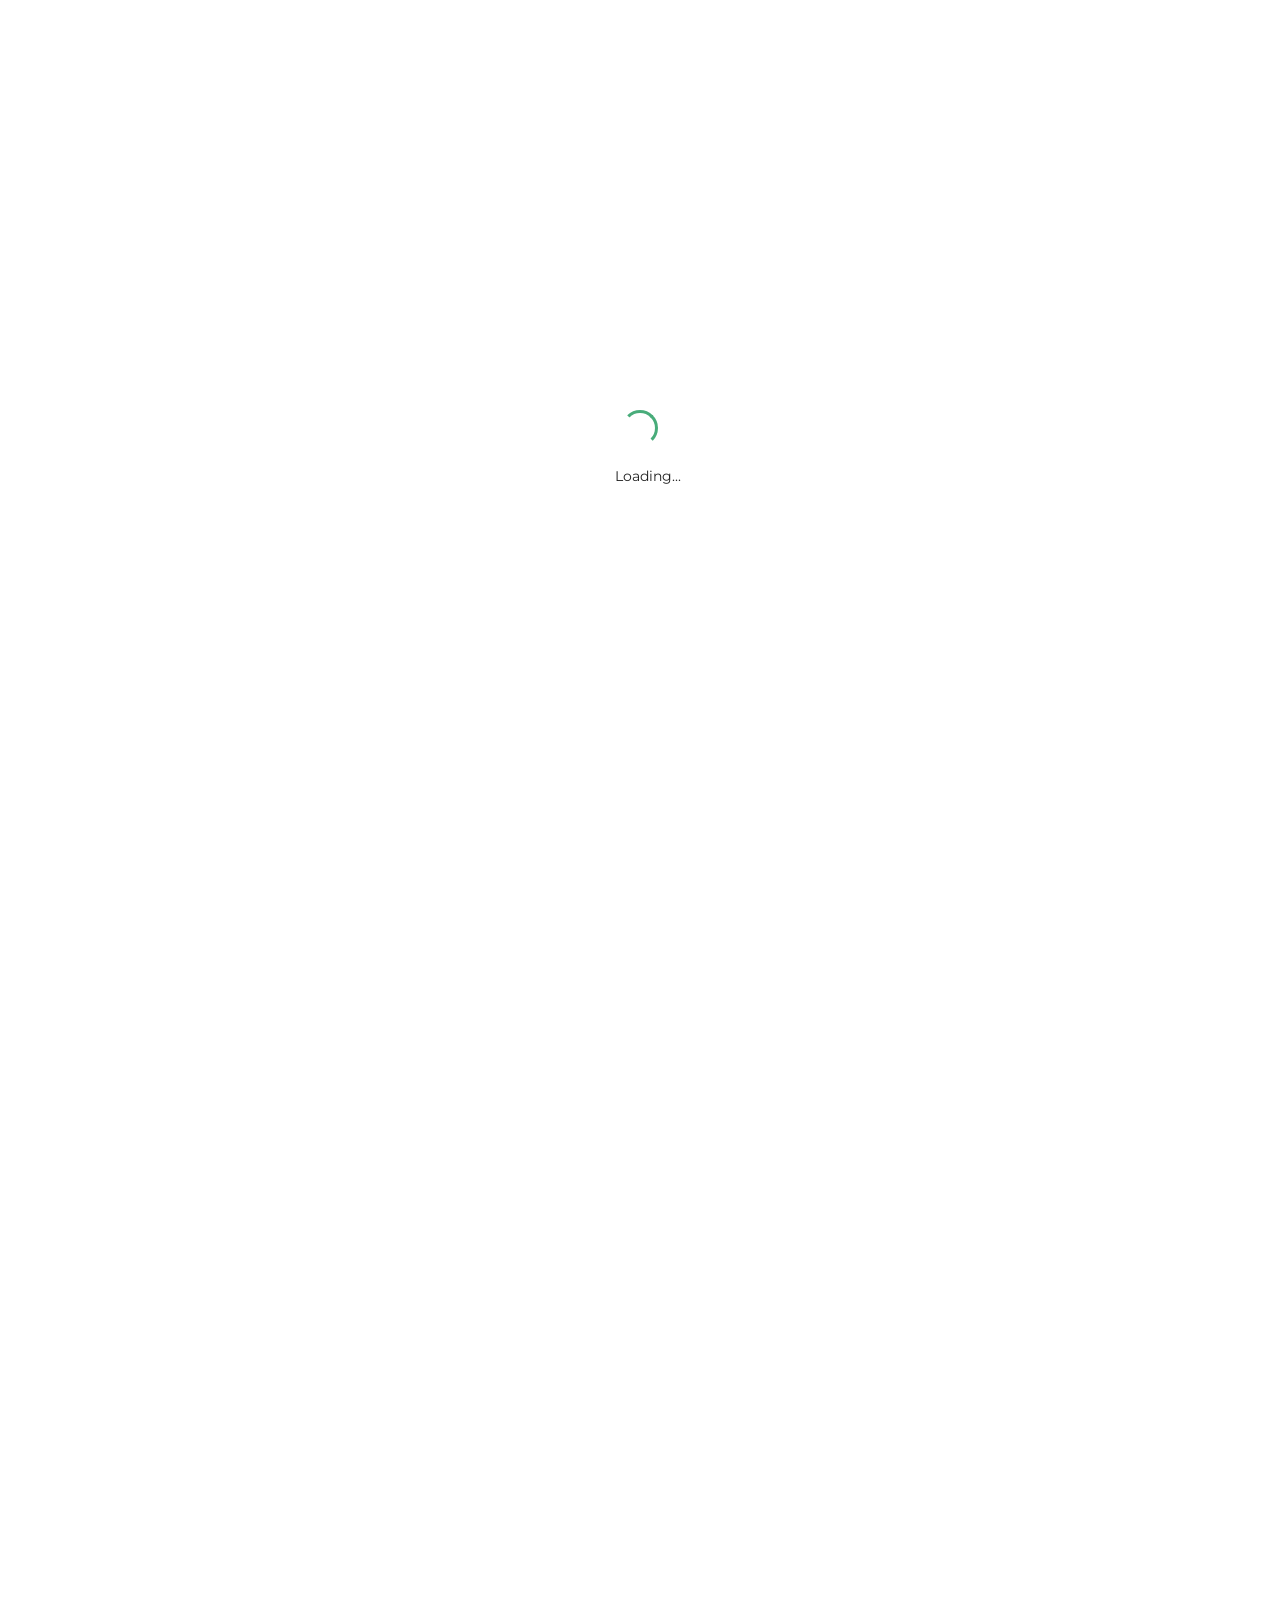
<file: services.html>
<!DOCTYPE html>
<html class="wide wow-animation" lang="fr">
  <head>
    <title>Biotech Agro | Produits & Services</title>
    <meta charset="utf-8" />
    <meta name="viewport" content="width=device-width, initial-scale=1.0" />
    <link rel="icon" href="images/logo.png" type="image/png" />

<link
  rel="stylesheet"
  type="text/css"
  href="//fonts.googleapis.com/css?family=Montserrat:300,400,700%7CPoppins:300,400,500,700,900"
/>
<link rel="stylesheet" href="css/bootstrap.css" />
<link rel="stylesheet" href="css/fonts.css" />
<link rel="stylesheet" href="css/style.css" />

    

    <style>
      .ie-panel {
        display: none;
        background: #212121;
        padding: 10px 0;
        box-shadow: 3px 3px 5px 0 rgba(0, 0, 0, 0.3);
        clear: both;
        text-align: center;
        position: relative;
        z-index: 1;
      }
      html.ie-10 .ie-panel,
      html.lt-ie-10 .ie-panel {
        display: block;
      }

      :root {
        --biotechagro-green: #2fa35a;
        --biotechagro-green-dark: #1f7a41;
        --biotechagro-red: #c0392b;
        --biotechagro-orange: #d68a00;
      }

      /* Fond général (même que référence) */
      body {
        background-image: linear-gradient(
            rgba(255, 255, 255, 0.25),
            rgba(255, 255, 255, 0.45)
          ),
          url("images/imagearriereplan.png");
        background-size: cover;
        background-position: center;
        background-attachment: fixed;
        color: #222222;
      }

      /* Barre du haut 100% transparente (même que référence) */
      .rd-navbar-main-outer {
        background: transparent !important;
        backdrop-filter: none !important;
        box-shadow: none !important;
      }

      /* Lisibilité menu principal sur fond (même que référence) */
      .rd-navbar-nav > li > a {
        color: #ffffff !important;
        font-weight: 600;
        letter-spacing: 0.08em;
        text-transform: uppercase;
        font-size: 13px;
        text-shadow: 0 2px 8px rgba(0, 0, 0, 0.45);
      }
      .rd-navbar-nav > li:hover > a,
      .rd-navbar-nav > li.active > a {
        color: #a8f0c2 !important;
      }

      /* GRAND LOGO CENTRÉ (même que référence) */
      .admin-big-logo {
        text-align: center;
        margin-top: 10px;
        margin-bottom: 10px;
        position: relative;
        z-index: 20;
      }
      .admin-big-logo img {
        max-height: 120px;
        width: auto;
        filter: drop-shadow(0px 6px 10px rgba(0, 0, 0, 0.45));
        background: #ffffff;
        padding: 10px;
        border-radius: 50%;
        border: 4px solid var(--biotechagro-green);
      }

      /* HERO overlay (aligné avec la référence) */
      .section-intro {
        position: relative;
        overflow: hidden;
        min-height: 60vh;
        display: flex;
        align-items: center;
        padding: 90px 0 70px;
        color: #ffffff !important;
        background: url("images/imagesbg-hero-circuit-mushroom.png") no-repeat center center;
        background-size: cover;
      }
      .section-intro .intro-bg {
        display: none !important;
      }
      .section-intro::before {
        content: "";
        position: absolute;
        inset: 0;
        background: linear-gradient(
          135deg,
          rgba(17, 23, 18, 0.70),
          rgba(47, 163, 90, 0.22)
        );
        z-index: 0;
      }
      .section-intro > .container {
        position: relative;
        z-index: 1;
      }
      .section-intro h1,
      .section-intro p {
        color: #ffffff !important;
      }
      .intro-description {
        max-width: 780px;
        margin: 15px auto 0;
        opacity: 0.95;
      }

      /* Boutons cohérents (même que référence) */
      .button-primary,
      .btn-primary,
      .button.button-primary,
      .button.button-circle,
      .button.button-primary.button-circle,
      .button.button-primary.button-lg,
      .btn-primary-rounded,
      .footer-classic-subscribe-form .button {
        background-color: var(--biotechagro-green) !important;
        border-color: var(--biotechagro-green) !important;
        color: #ffffff !important;
      }
      .button-primary:hover,
      .btn-primary:hover,
      .btn-primary-rounded:hover,
      .footer-classic-subscribe-form .button:hover {
        background-color: var(--biotechagro-green-dark) !important;
        border-color: var(--biotechagro-green-dark) !important;
      }

      /* Texte primary */
      .text-primary {
        color: var(--biotechagro-green) !important;
      }

      /* Déviders du template */
      .devider-left:before,
      .devider-bottom:after {
        background-color: var(--biotechagro-green) !important;
      }

      /* Icones */
      .box-minimal-icon {
        color: var(--biotechagro-green) !important;
      }

      /* Lisibilité sections (même que référence) */
      .section.bg-gray-lighten,
      .bg-gray-lighten {
        background: rgba(255, 255, 255, 0.88) !important;
      }

      /* Cartes/blocks sur fond : léger blanc + arrondis (même esprit référence) */
      .box-minimal,
      .block-sm,
      .block-320,
      .pricing-box,
      .rd-mailform,
      .footer-classic .container {
        border-radius: 14px;
      }

      /* Footer simple (même que référence) */
      .footer-classic {
        background-color: #111712;
        color: #dddddd;
      }
      .footer-classic a {
        color: #38c46c;
      }
      .footer-classic a:hover {
        color: var(--biotechagro-green);
      }

      /* Wordmark BiotechAgro : rendu plus professionnel */
      .brand-wordmark {
        display: inline-flex !important;
        flex-direction: column;
        align-items: flex-start;
        justify-content: center;
        text-decoration: none !important;
        line-height: 1;
        padding: 3px 0;
      }
      .brand-wordmark-main {
        display: inline-block;
        font-family: "Montserrat", Arial, sans-serif;
        font-size: 30px;
        font-weight: 900;
        letter-spacing: 0.01em;
        text-transform: none;
        text-shadow: 0 3px 16px rgba(0, 0, 0, 0.55);
      }
      .brand-wordmark-bio {
        color: #ffffff;
      }
      .brand-wordmark-agro {
        color: #38d874;
        margin-left: 2px;
      }
      .brand-wordmark-sub {
        position: relative;
        margin-top: 6px;
        padding-bottom: 5px;
        font-size: 9px;
        font-weight: 800;
        letter-spacing: 0.2em;
        text-transform: uppercase;
        color: #dfffe9;
        text-shadow: 0 2px 10px rgba(0, 0, 0, 0.7);
        opacity: 0.96;
      }
      .brand-wordmark-sub::after {
        content: "";
        position: absolute;
        left: 0;
        bottom: 0;
        width: 100%;
        height: 2px;
        border-radius: 999px;
        background: linear-gradient(90deg, #38d874 0%, rgba(56, 216, 116, 0.1) 100%);
      }
      .brand-wordmark:hover .brand-wordmark-agro {
        color: #7df5a6;
      }
      .brand-text-biotechagro {
        display: inline-block;
        font-size: 24px;
        font-weight: 900;
        letter-spacing: 0.01em;
        color: var(--biotechagro-green, #2fa35a);
        line-height: 1;
      }
      @media (max-width: 991px) {
        .brand-wordmark-main {
          font-size: 24px;
        }
        .brand-wordmark-sub {
          font-size: 8px;
          letter-spacing: 0.14em;
        }
      }
      .site-url-biotechagro {
        font-weight: 700;
        color: var(--biotechagro-green, #2fa35a);
      }
    </style>
  </head>

  <body>
    <div class="ie-panel">
      <a href="http://windows.microsoft.com/en-US/internet-explorer/">
        <img
          src="images/ie8-panel/warning_bar_0000_us.jpg"
          height="42"
          width="820"
          alt="You are using an outdated browser. For a faster, safer browsing experience, upgrade for free today."
        />
      </a>
    </div>

    <div class="preloader">
      <div class="preloader-body">
        <div class="cssload-container">
          <div class="cssload-speeding-wheel"></div>
        </div>
        <p>Loading...</p>
      </div>
    </div>

    <div class="page">
      <!-- HEADER NAV (même que référence) -->
      <header class="section page-header">
        <div class="rd-navbar-wrap">
          <nav
            class="rd-navbar rd-navbar-classic"
            data-layout="rd-navbar-static"
            data-sm-layout="rd-navbar-static"
            data-md-layout="rd-navbar-static"
            data-lg-layout="rd-navbar-static"
          >
            <div class="rd-navbar-main-outer">
              <div class="rd-navbar-main">
                <div class="rd-navbar-panel">
                  <div class="rd-navbar-brand">
                    <a class="brand brand-wordmark" href="./" aria-label="BiotechAgro"><span class="brand-wordmark-main"><span class="brand-wordmark-bio">Biotech</span><span class="brand-wordmark-agro">Agro</span></span><span class="brand-wordmark-sub">Myciculture digitale</span></a>
                  </div>
                </div>

                <div class="rd-navbar-main-element">
                  <div class="rd-navbar-nav-wrap">
                    <ul class="rd-navbar-nav">
                    <li class="rd-nav-item"><a class="rd-nav-link" href="./">Accueil</a></li>
                    <li class="rd-nav-item"><a class="rd-nav-link" href="a-propos.html">À propos</a></li>
                    <li class="rd-nav-item active"><a class="rd-nav-link" href="services.html">Produits &amp; Services</a></li>
                    <li class="rd-nav-item"><a class="rd-nav-link" href="contact.html">Contact</a></li>
                  </ul>
                  </div>
                </div>
              </div>
            </div>
          </nav>
        </div>
      </header>

      <!-- GRAND LOGO CENTRÉ (même que référence) -->
      <div class="admin-big-logo">
        <img src="images/logo.png" alt="BiotechAgro" />
      </div>

      <!-- HERO PRODUITS & SERVICES (contenu inchangé) -->
      <section class="section section-intro context-dark">
        <div class="intro-bg"></div>
        <div class="container">
          <div class="row justify-content-center">
            <div class="col-xl-8 text-center">
              <h1 class="font-weight-bold wow fadeInLeft">Produits &amp; Services BiotechAgro</h1>
              <p class="intro-description wow fadeInRight">
                Mycélium liquide, spawn Premium et traçabilité digitale pour une myciculture professionnelle plus fiable,
                plus rentable et entièrement suivie.
              </p>
            </div>
          </div>
        </div>
      </section>

      <!-- SECTION – NOS SOLUTIONS (inchangée) -->
      <section class="section section-lg bg-default">
        <div class="container">
          <div class="row row-40">
            <div class="col-xl-5 col-lg-6">
              <div class="section-name wow fadeInRight" data-wow-delay=".2s">Solutions BiotechAgro</div>
              <h3 class="wow fadeInLeft text-capitalize devider-bottom" data-wow-delay=".3s">
                Ce que <span class="text-primary">nous fournissons</span>
              </h3>
              <p class="wow fadeInUp" data-wow-delay=".4s">
                BiotechAgro conçoit une chaîne complète, du mycélium liquide jusqu’au spawn prêt à l’emploi, avec
                un suivi digital de chaque lot. Nos produits sont destinés aux producteurs de champignons comestibles en
                Tunisie et en Afrique.
              </p>
              <p class="font-weight-bold text-gray-dark wow fadeInUp" data-wow-delay=".4s">
                Objectif : <strong>des cultures plus stables, plus productives et faciles à suivre</strong>, grâce à une
                approche biotech + digitale intégrée.
              </p>
            </div>

            <div class="col-xl-7 col-lg-6">
              <div class="row row-30">
                <div class="col-md-6 wow fadeInUp" data-wow-delay=".3s">
                  <h4 class="text-primary">1. Mycélium liquide (LC)</h4>
                  <p>Milieu liquide stérile, en flacons de 1 L, adapté à l’inoculation de grains et de substrats.</p>
                  <ul class="list-marked-2">
                    <li>Densité cellulaire élevée</li>
                    <li>Inoculation rapide des grains</li>
                    <li>Conservation en chaîne froide</li>
                  </ul>
                </div>

                <div class="col-md-6 wow fadeInUp" data-wow-delay=".4s">
                  <h4 class="text-primary">2. Spawn Premium sur grains</h4>
                  <p>Mycélium sur grains stérilisés, prêt à être transféré dans les substrats de production.</p>
                  <ul class="list-marked-2">
                    <li>Format standard : sacs de 2,5 kg</li>
                    <li>Souches contrôlées (Paris, Pleurote, etc.)</li>
                    <li>Colonisation homogène des substrats</li>
                  </ul>
                </div>

                <div class="col-md-12 wow fadeInUp" data-wow-delay=".5s">
                  <h4 class="text-primary">3. Services d’accompagnement</h4>
                  <p>BiotechAgro accompagne les fermes de champignons à chaque étape :</p>
                  <ul class="list-marked-2">
                    <li>Conseil sur le choix des souches et des formats de spawn</li>
                    <li>Aide à la mise en place des protocoles d’inoculation</li>
                    <li>Formation au suivi des lots et à la traçabilité digitale</li>
                  </ul>
                </div>
              </div>
            </div>
          </div>
        </div>
      </section>

      <!-- SECTION – GAMMES DE PRODUITS (inchangée) -->
      <section class="section section-lg bg-default">
        <div class="container">
          <div class="row row-40">
            <div class="col-12 text-center">
              <div class="section-name wow fadeInRight" data-wow-delay=".2s">Gammes de spawn</div>
              <h3 class="wow fadeInLeft text-capitalize" data-wow-delay=".3s">
                Nos <span class="text-primary">produits principaux</span>
              </h3>
              <p class="block-675 mx-auto">
                Les gammes BiotechAgro couvrent les souches de champignons les plus demandées sur le marché : champignon de
                Paris, pleurote, et autres espèces en développement. Chaque gamme est produite en environnement stérile
                et suivie lot par lot.
              </p>
            </div>
          </div>

          <div class="row row-40">
            <div class="col-md-4 wow fadeInUp" data-wow-delay=".2s">
              <article class="box-minimal">
                <div class="box-minimal-icon fa fa-leaf"></div>
                <h4 class="box-minimal-title">Spawn – Champignon de Paris</h4>
                <p>
                  Sacs de 2,5 kg de mycélium sur grains, optimisés pour la culture du champignon de Paris. Mise en place
                  facile dans les substrats standards, avec rendement stable et prévisible.
                </p>
              </article>
            </div>

            <div class="col-md-4 wow fadeInUp" data-wow-delay=".3s">
              <article class="box-minimal">
                <div class="box-minimal-icon fa fa-pagelines"></div>
                <h4 class="box-minimal-title">Spawn – Pleurote</h4>
                <p>
                  Gamme dédiée aux pleurotes (gris/bleu), conçue pour une colonisation rapide des sacs et blocs de
                  culture. Adaptée aux unités intensives et aux projets de diversification.
                </p>
              </article>
            </div>

            <div class="col-md-4 wow fadeInUp" data-wow-delay=".4s">
              <article class="box-minimal">
                <div class="box-minimal-icon fa fa-flask"></div>
                <h4 class="box-minimal-title">Mycélium liquide sur mesure</h4>
                <p>
                  Production de mycélium liquide à partir de souches sélectionnées, pour les producteurs désirant
                  internaliser tout ou partie de l’étape « spawn » avec un partenaire biotech de confiance.
                </p>
              </article>
            </div>
          </div>
        </div>
      </section>

      <!-- SECTION – TRAÇABILITÉ DIGITALE (inchangée) -->
      <section class="section section-lg bg-gray-lighten">
        <div class="container">
          <div class="row row-40 align-items-center">
            <div class="col-lg-6 wow fadeInLeft" data-wow-delay=".2s">
              <img
                class="img-responsive"
                src="images/single-service-1-770x414.png"
                alt="Traçabilité digitale BiotechAgro"
                width="770"
                height="207"
              />
            </div>
            <div class="col-lg-6 wow fadeInRight" data-wow-delay=".3s">
              <div class="section-name">Traçabilité digitale</div>
              <h3 class="text-capitalize devider-bottom">
                Suivi <span class="text-primary">des lots &amp; QR codes</span>
              </h3>
              <p>
                BiotechAgro intègre une couche digitale à la production de mycélium : chaque lot est enregistré
                avec sa souche, sa date de préparation, son cycle de stérilisation et ses résultats de contrôle qualité.
              </p>
              <ul class="list-marked-2">
                <li>Enregistrement des lots de mycélium liquide et de spawn</li>
                <li>Historique des cycles d’autoclave et des conditions d’incubation</li>
                <li>QR code pour identifier et retrouver rapidement les informations d’un lot</li>
              </ul>
              <p class="font-weight-bold text-gray-dark">
                Cette approche permet de réduire les risques de contamination, d’améliorer la reproductibilité des
                cultures et de préparer l’export vers des marchés exigeants.
              </p>
            </div>
          </div>
        </div>
      </section>

      <!-- SECTION – POUR QUI ? (inchangée) -->
      <section class="section section-lg bg-default">
        <div class="container">
          <div class="row row-40">
            <div class="col-12 text-center">
              <div class="section-name wow fadeInRight" data-wow-delay=".2s">Pour qui ?</div>
              <h3 class="wow fadeInLeft text-capitalize" data-wow-delay=".3s">
                À qui s’adressent nos <span class="text-primary">solutions</span> ?
              </h3>
            </div>
          </div>

          <div class="row row-30">
            <div class="col-md-4 wow fadeInUp" data-wow-delay=".2s">
              <article class="box-minimal">
                <div class="box-minimal-icon fa fa-industry"></div>
                <h4 class="box-minimal-title">Fermes de champignons</h4>
                <p>
                  Unités existantes souhaitant sécuriser leur source de spawn, améliorer leurs rendements et structurer
                  leur suivi de production.
                </p>
              </article>
            </div>
            <div class="col-md-4 wow fadeInUp" data-wow-delay=".3s">
              <article class="box-minimal">
                <div class="box-minimal-icon fa fa-lemon-o"></div>
                <h4 class="box-minimal-title">Projets agricoles innovants</h4>
                <p>
                  Nouveaux projets en Tunisie ou en Afrique, intégrant la culture de champignons comme filière de
                  diversification à forte valeur ajoutée.
                </p>
              </article>
            </div>
            <div class="col-md-4 wow fadeInUp" data-wow-delay=".4s">
              <article class="box-minimal">
                <div class="box-minimal-icon fa fa-handshake-o"></div>
                <h4 class="box-minimal-title">Partenaires &amp; distributeurs</h4>
                <p>
                  Acteurs souhaitant distribuer du spawn Premium BiotechAgro avec un support technique et une traçabilité
                  adaptés à chaque marché.
                </p>
              </article>
            </div>
          </div>
        </div>
      </section>

      <!-- FOOTER SIMPLE (même que référence) -->
      <footer class="section footer-classic section-sm">
        <div class="container">
          <p class="rights text-center">© BiotechAgro – www.BiotechAgro.com</p>
        </div>
      </footer>
    </div>

    <div class="snackbars" id="form-output-global"></div>
    <script src="js/core.min.js"></script>
    <script src="js/script.js"></script>
  </body>
</html>
</file>
<file: css/style.css>
@charset "UTF-8";
/*
* Trunk version 2.0.1
*/
/*
* Contexts
*/
.context-dark, .bg-gray-700, .bg-gray-primary, .bg-gray, .bg-gray-primary-light, .bg-primary,
.context-dark h1,
.bg-gray-700 h1,
.bg-gray-primary h1,
.bg-gray h1,
.bg-gray-primary-light h1,
.bg-primary h1, .context-dark h2, .bg-gray-700 h2, .bg-gray-primary h2, .bg-gray h2, .bg-gray-primary-light h2, .bg-primary h2, .context-dark h3, .bg-gray-700 h3, .bg-gray-primary h3, .bg-gray h3, .bg-gray-primary-light h3, .bg-primary h3, .context-dark h4, .bg-gray-700 h4, .bg-gray-primary h4, .bg-gray h4, .bg-gray-primary-light h4, .bg-primary h4, .context-dark h5, .bg-gray-700 h5, .bg-gray-primary h5, .bg-gray h5, .bg-gray-primary-light h5, .bg-primary h5, .context-dark h6, .bg-gray-700 h6, .bg-gray-primary h6, .bg-gray h6, .bg-gray-primary-light h6, .bg-primary h6, .context-dark [class^='heading-'], .bg-gray-700 [class^='heading-'], .bg-gray-primary [class^='heading-'], .bg-gray [class^='heading-'], .bg-gray-primary-light [class^='heading-'], .bg-primary [class^='heading-'] {
	color: #ffffff;
}

a:focus,
button:focus {
	outline: none !important;
}

button::-moz-focus-inner {
	border: 0;
}

*:focus {
	outline: none;
}

blockquote {
	padding: 0;
	margin: 0;
}

input,
button,
select,
textarea {
	outline: none;
}

label {
	margin-bottom: 0;
}

p {
	margin: 0;
}

ul,
ol {
	list-style: none;
	padding: 0;
	margin: 0;
}

ul li,
ol li {
	display: block;
	list-style: none;
}

dl {
	margin: 0;
}

dt,
dd {
	line-height: inherit;
}

dt {
	font-weight: inherit;
}

dd {
	margin-bottom: 0;
}

cite {
	font-style: normal;
}

form {
	margin-bottom: 0;
}

blockquote {
	padding-left: 0;
	border-left: 0;
}

address {
	margin-top: 0;
	margin-bottom: 0;
}

figure {
	margin-bottom: 0;
}

html p a:hover {
	text-decoration: none;
}

/*
* Typography
*/
body {
	font-family: "Montserrat", serif;
	font-size: 14px;
	line-height: 2.14286;
	font-weight: 400;
	color: #888888;
	background-color: #ffffff;
	-webkit-text-size-adjust: none;
	-webkit-font-smoothing: subpixel-antialiased;
}

h1, h2, h3, h4, h5, h6, [class^='heading-'] {
	margin-top: 0;
	margin-bottom: 0;
	font-weight: 500;
	color: #404044;
}

h1 a, h2 a, h3 a, h4 a, h5 a, h6 a, [class^='heading-'] a {
	color: inherit;
}

h1 a:hover, h2 a:hover, h3 a:hover, h4 a:hover, h5 a:hover, h6 a:hover, [class^='heading-'] a:hover {
	color: #48ac7a;
}

h2 .text-big {
	font-size: 4em;
	line-height: .8;
}

h2 .text-biggest {
	font-size: 5em;
}

h2 + p {
	margin-top: 35px;
}

h1,
.heading-1 {
	font-size: 32px;
	line-height: 1.5;
}

@media (min-width: 1200px) {
	h1 .prefix-text,
	.heading-1 .prefix-text {
		font-size: 48px;
	}
}

h1 .big,
.heading-1 .big {
	font-size: 1.8em;
	line-height: 1em;
	text-shadow: 0px 0px 10px rgba(0, 0, 0, 0.35);
}

@media (min-width: 576px) {
	h1 .big,
	.heading-1 .big {
		font-size: 2em;
	}
}

h1 .biggest,
.heading-1 .biggest {
	font-size: 1.8em;
	line-height: 1em;
	letter-spacing: -.02em;
	text-shadow: 0px 0px 10px rgba(0, 0, 0, 0.35);
}

@media (min-width: 576px) {
	h1 .biggest,
	.heading-1 .biggest {
		font-size: 2.5em;
	}
}

@media (min-width: 1200px) {
	h1,
	.heading-1 {
		font-size: 60px;
		line-height: 1.36667;
	}
}

h2,
.heading-2 {
	font-size: 28px;
	line-height: 1.5;
}

@media (min-width: 1200px) {
	h2,
	.heading-2 {
		font-size: 48px;
		line-height: 1.35em;
	}
}

h3,
.heading-3 {
	font-size: 24px;
	line-height: 1.5;
}

@media (min-width: 1200px) {
	h3,
	.heading-3 {
		font-size: 36px;
		line-height: 1.33333;
	}
}

h4,
.heading-4 {
	font-size: 22px;
	line-height: 1.5;
}

@media (min-width: 1200px) {
	h4,
	.heading-4 {
		font-size: 24px;
		line-height: 1.25;
	}
}

h5,
.heading-5 {
	font-size: 20px;
	line-height: 1.5;
}

@media (min-width: 1200px) {
	h5,
	.heading-5 {
		font-size: 18px;
		line-height: 1.44444;
	}
}

h6,
.heading-6 {
	font-size: 18px;
	line-height: 1.5;
}

@media (min-width: 1200px) {
	h6,
	.heading-6 {
		font-size: 16px;
		line-height: 1.5;
	}
}

small,
.small {
	display: block;
	font-size: 12px;
	line-height: 1.5;
}

mark,
.mark {
	padding: 3px 5px;
	color: #ffffff;
	background: #48ac7a;
}

.lead {
	font-size: 24px;
	line-height: 34px;
	font-weight: 300;
}

code {
	padding: 3px 5px;
	border-radius: 0.2rem;
	font-size: 90%;
	color: #111111;
	background: #edeff4;
}

p [data-toggle='tooltip'] {
	padding-left: .25em;
	padding-right: .25em;
	color: #48ac7a;
}

p [style*='max-width'] {
	display: inline-block;
}

::selection {
	background: #cccccc;
	color: #ffffff;
}

::-moz-selection {
	background: #cccccc;
	color: #ffffff;
}

.banner img {
	width: 100%;
}

.banner-top {
	display: none;
}

@media (min-width: 1200px) {
	.banner-top {
		display: block;
	}
}

/*
* Brand
*/
.brand {
	display: inline-block;
}

.brand .brand-logo-light {
	display: none;
}

.brand .brand-logo-dark {
	display: block;
}

/*
* Links
*/
a {
	transition: all 0.3s ease-in-out;
}

a, a:focus, a:active, a:hover {
	text-decoration: none;
}

a, a:focus, a:active {
	color: #aab2b9;
}

a:hover {
	color: #ffffff;
}

a[href*='tel'], a[href*='mailto'] {
	white-space: nowrap;
}

.link-hover {
	color: #808c96;
}

.link-press {
	color: #808c96;
}

.privacy-link:hover {
	color: #48ac7a;
}

* + .privacy-link {
	margin-top: 25px;
}

.accent-link {
	color: #ffffff;
}

.accent-link:hover {
	color: #48ac7a;
}

.underline-link {
	color: #ffffff;
}

.underline-link:hover {
	color: #ffffff;
	text-decoration: underline;
}

.primary-link {
	color: #48ac7a;
}

.primary-link:hover {
	color: #39393e;
}

.gray-dark-link:hover {
	text-decoration: underline;
	color: #404044;
}

.secondary-link:hover {
	color: #48ac7a;
	text-decoration: underline;
}

/*
* Blocks
*/
.block-center, .block-sm, .block-320, .block-lg {
	margin-left: auto;
	margin-right: auto;
}

@media (min-width: 992px) {
	.block-sm {
		max-width: 430px;
	}
}

.block-675 {
	max-width: 675px;
	margin-left: auto;
	margin-right: auto;
	width: 100%;
}

.block-320 {
	max-width: 320px;
	width: 100%;
}

.block-lg {
	max-width: 768px;
}

.block-center {
	padding: 10px;
}

.block-center:hover .block-center-header {
	background-color: #48ac7a;
}

.block-center-title {
	background-color: #ffffff;
}

@media (max-width: 1599.98px) {
	.block-center {
		padding: 20px;
	}
	.block-center:hover .block-center-header {
		background-color: #ffffff;
	}
	.block-center-header {
		background-color: #48ac7a;
	}
}

.block-decorate-img img {
	box-shadow: 1px 5px 27px 0px rgba(0, 0, 0, 0.09);
}
.hero-line-1 {
  font-size: 42px;          /* ↑ plus grand */
  letter-spacing: 0.04em;
  opacity: 0.9;
}

.hero-line-2 {
  font-size: 56px;          /* ↓ plus petit */
  line-height: 1.1;
}

@media (max-width: 991px) {
  .hero-line-1 {
    font-size: 22px;
  }

  .hero-line-2 {
    font-size: 36px;
  }
}

/*
* Boxes
*/
.box-minimal {
	text-align: center;
}

.box-minimal .box-minimal-icon {
	font-size: 50px;
	line-height: 50px;
	color: #48ac7a;
}

.box-minimal-divider {
	width: 36px;
	height: 4px;
	margin-left: auto;
	margin-right: auto;
	background: #48ac7a;
}

.box-minimal-text {
	width: 100%;
	max-width: 320px;
	margin-left: auto;
	margin-right: auto;
}

* + .box-minimal {
	margin-top: 30px;
}

* + .box-minimal-title {
	margin-top: 10px;
}

* + .box-minimal-divider {
	margin-top: 20px;
}

* + .box-minimal-text {
	margin-top: 15px;
}

.context-dark .box-minimal p, .bg-gray-700 .box-minimal p, .bg-gray-primary .box-minimal p, .bg-gray .box-minimal p, .bg-gray-primary-light .box-minimal p, .bg-primary .box-minimal p {
	color: #888888;
}

.box-counter {
	position: relative;
	text-align: center;
	color: #2c343b;
}

.box-counter-title {
	display: inline-block;
	font-family: "Poppins", sans-serif;
	font-size: 16px;
	line-height: 1.3;
	letter-spacing: -.025em;
}

.box-counter-main {
	font-family: "Poppins", sans-serif;
	font-size: 45px;
	font-weight: 400;
	line-height: 1.2;
}

.box-counter-main > * {
	display: inline;
	font: inherit;
}

.box-counter-main .small {
	font-size: 28px;
}

.box-counter-main .small_top {
	position: relative;
	top: .2em;
	vertical-align: top;
}

.box-counter-divider {
	font-size: 0;
	line-height: 0;
}

.box-counter-divider::after {
	content: '';
	display: inline-block;
	width: 80px;
	height: 2px;
	background: #48ac7a;
}

* + .box-counter-title {
	margin-top: 10px;
}

* + .box-counter-main {
	margin-top: 20px;
}

* + .box-counter-divider {
	margin-top: 10px;
}

@media (min-width: 768px) {
	.box-counter-title {
		font-size: 18px;
	}
}

@media (min-width: 1200px) {
	.box-counter-main {
		font-size: 60px;
	}
	.box-counter-main .small {
		font-size: 36px;
	}
	* + .box-counter-main {
		margin-top: 30px;
	}
	* + .box-counter-divider {
		margin-top: 15px;
	}
	* + .box-counter-title {
		margin-top: 18px;
	}
}

.bg-primary .box-counter {
	color: #ffffff;
}

.bg-primary .box-counter-divider::after {
	background: #ffffff;
}

.main-decorated-box {
	position: relative;
}

.main-decorated-box .decorated-subtitle {
	font-family: "Playfair Display", serif;
	line-height: 1.5;
	font-size: 20px;
	position: relative;
	padding: 8px 0px 10px 0px;
	letter-spacing: .03em;
}

@media (min-width: 1200px) {
	.main-decorated-box .decorated-subtitle {
		font-size: 30px;
		padding: 8px 10px 10px 38px;
	}
	.main-decorated-box .decorated-subtitle:before {
		content: '';
		display: block;
		width: 157px;
		background-color: #ffffff;
		height: 3px;
		position: absolute;
		top: 56%;
		left: -167px;
		transform: translateY(-50%);
	}
}

.main-decorated-box > * {
	position: relative;
}


@media (min-width: 1200px) {
	.main-decorated-box:before {
		display: block;
		width: 576px;
		height: 538px;
		right: -32%;
		top: -25%;
	}
}

.box-default {
	position: relative;
	padding: 10px 0 0 55px;
	font-family: "Poppins", sans-serif;
}

@media (min-width: 1200px) {
	.box-default:hover .box-default-icon {
		top: 50%;
		transition: all linear .35s;
		transform: translateY(-50%);
	}
}

.box-default-title {
	color: #404044;
	font-weight: 400;
	text-transform: uppercase;
	letter-spacing: .16em;
}

.box-default-description {
	font-family: "Montserrat", serif;
}

.box-default-icon {
	line-height: 1;
	position: absolute;
	display: block;
	left: 0;
	top: 0;
	transition: all linear .35s;
}

.image-left-side {
	max-width: 80%;
	margin: 40px auto 0 auto;
}

@media (min-width: 992px) {
	.image-left-side {
		left: calc(50% + 150px);
		position: absolute;
		top: 0;
		height: 75%;
		right: 0;
		padding-top: 30px;
	}
}

@media (min-width: 1200px) {
	.image-left-side {
		left: calc(50% + 260px);
	}
}

.image-left-side img {
	width: 100%;
	height: 100%;
	object-fit: cover;
	box-shadow: 0px 0px 31px 5px rgba(0, 0, 0, 0.1);
}

.pricing-box {
	padding: 60px 55px 70px 55px;
	text-align: center;
}

.pricing-box hr {
	margin-top: 25px;
	display: block;
	border-top: 1px solid rgba(255, 255, 255, 0.1);
}

.pricing-box-tittle {
	letter-spacing: .16em;
	text-transform: uppercase;
	font-weight: 400;
	line-height: 1;
}

.pricing-box-inner {
	display: flex;
	justify-content: center;
	align-items: flex-start;
	font-family: "Poppins", sans-serif;
	font-weight: 700;
	margin-top: 20px;
}

.pricing-box-symbol {
	font-size: 30px;
	margin-right: 5px;
	line-height: 1;
}

.pricing-box-price {
	font-size: 60px;
	line-height: 1;
}

.pricing-box-label {
	background-color: #48484c;
	width: 116px;
	margin: 10px auto 0  auto;
	border-radius: 20px;
	font-size: 12px;
	padding: 3px 0;
	letter-spacing: .15em;
	font-weight: 400;
}

.pricing-box-label + p {
	margin-top: 25px;
}

.pricing-box .button {
	font-weight: 700;
}

.pricing-box {
	position: relative;
}

.pricing-box > * {
	position: relative;
	z-index: 2;
	color: #ffffff;
}

.pricing-box:before {
	content: '';
	position: absolute;
	width: 100%;
	height: 100%;
	opacity: 0;
	border: 2px solid rgba(255, 255, 255, 0.4);
	transition: all ease .35s;
	top: 50%;
	left: 50%;
	transform: translate(-50%, -50%);
	z-index: 1;
}

.pricing-box:hover:before {
	width: 95%;
	height: 95%;
	opacity: 1;
	transition: all ease .35s;
}

.team-classic-wrap:hover .team-classic-img img {
	transform: scale(1.1);
	transition: all ease .35s;
}

.team-classic-wrap hr {
	border-top-color: #ececec;
	width: 100%;
}

.team-classic-wrap .social-links a:hover {
	color: #48ac7a;
}

.team-classic-img {
	overflow: hidden;
	transition: all ease .35s;
	box-shadow: 0px 0px 31px 5px rgba(0, 0, 0, 0.1);
}

.team-classic-img img {
	width: 100%;
	height: 100%;
	object-fit: cover;
	transition: all ease .35s;
}

.team-classic-img + * {
	margin-top: 15px;
}

@media (min-width: 1200px) {
	.team-classic-img + * {
		margin-top: 40px;
	}
}

.service-box {
	transition: all linear .35s;
	display: flex;
	flex-direction: column;
	align-items: flex-start;
	padding: 50px;
	box-shadow: 0px 0px 31px 5px rgba(0, 0, 0, 0.1);
}

.service-box:hover {
	transition: all linear .35s;
	margin-top: -20px;
}

.service-box:hover .icon-lg {
	transform: translateX(50%);
	transition: all linear .35s;
}

@media (min-width: 1200px) {
	.service-box .icon-lg {
		font-size: 50px;
		align-self: flex-start;
		transition: all linear .35s;
		transform: none;
	}
}

.service-box-link {
	font-family: "Poppins", sans-serif;
	font-weight: 700;
	position: relative;
	display: inline-block;
	padding-left: 55px;
}

.service-box-link:hover.devider-left:after {
	width: 32px;
	left: 0;
	background-color: #39393e;
	transition: all ease .35s;
}

.service-box-link.devider-left:after {
	width: 32px;
	left: 0;
	transition: all ease .35s;
}

.service-box-title {
	text-transform: uppercase;
	letter-spacing: 0.22em;
	font-family: "Poppins", sans-serif;
	color: #404044;
	font-weight: 400;
}

.service-box-title + p {
	margin-top: 5px;
}

.ie-11 .service-box-title + p {
	width: 100%;
}

.sidebar-cta-box {
	width: 100%;
	padding: 30px 15px 40px 15px;
	background-color: #48ac7a;
	color: #ffffff;
	text-align: center;
	display: flex;
	flex-direction: column;
	justify-content: center;
}

.ie-11 .sidebar-cta-box {
	width: 100%;
}

@media (min-width: 576px) {
	.sidebar-cta-box {
		padding: 30px 50px 40px 50px;
	}
}

.sidebar-cta-box span {
	line-height: 1.2;
	text-transform: capitalize;
}

.post-minimal .post-minimal__media {
	display: block;
	overflow: hidden;
}

.post-minimal .post-minimal__media img {
	transition: all ease .35s;
}

.post-minimal .post-minimal__media:hover img {
	transform: scale(1.1);
	transition: all ease .35s;
}

/*
* Element groups
*/
html .group {
	margin-bottom: -20px;
	margin-left: -15px;
}

html .group:empty {
	margin-bottom: 0;
	margin-left: 0;
}

html .group > * {
	display: inline-block;
	margin-top: 0;
	margin-bottom: 20px;
	margin-left: 15px;
}

html .group-sm {
	margin-bottom: -10px;
	margin-left: 0px;
}

html .group-sm:empty {
	margin-bottom: 0;
	margin-left: 0;
}

html .group-sm > * {
	display: inline-block;
	margin-top: 0;
	margin-bottom: 10px;
	margin-left: 0px;
}

@media (min-width: 576px) {
	html .group-sm {
		margin-bottom: -10px;
		margin-left: -10px;
	}
	html .group-sm:empty {
		margin-bottom: 0;
		margin-left: 0;
	}
	html .group-sm > * {
		display: inline-block;
		margin-top: 0;
		margin-bottom: 10px;
		margin-left: 10px;
	}
}

html .group-xl {
	margin-bottom: -20px;
	margin-left: -30px;
}

html .group-xl:empty {
	margin-bottom: 0;
	margin-left: 0;
}

html .group-xl > * {
	display: inline-block;
	margin-top: 0;
	margin-bottom: 20px;
	margin-left: 30px;
}

@media (min-width: 992px) {
	html .group-xl {
		margin-bottom: -20px;
		margin-left: -45px;
	}
	html .group-xl > * {
		margin-bottom: 20px;
		margin-left: 45px;
	}
}

html .group-middle {
	display: inline-flex;
	align-items: center;
	flex-wrap: wrap;
	justify-content: center;
}

html .group-custom {
	display: flex;
	align-items: center;
	justify-content: center;
	flex-wrap: wrap;
	max-width: 100%;
}

html .group-custom > * {
	flex: 0 1 100%;
	padding-left: 10px;
	padding-right: 10px;
}

@media (min-width: 576px) {
	html .group-custom {
		flex-wrap: nowrap;
	}
	html .group-custom > * {
		flex: 1 1 auto;
	}
}

* + .group-sm {
	margin-top: 30px;
}

* + .group-xl {
	margin-top: 20px;
}

/*
* Responsive units
*/
.unit {
	display: flex;
	flex: 0 1 100%;
	margin-bottom: -30px;
	margin-left: -20px;
}

.unit > * {
	margin-bottom: 30px;
	margin-left: 20px;
}

.unit:empty {
	margin-bottom: 0;
	margin-left: 0;
}

.unit-body {
	flex: 0 1 auto;
}

.unit-left,
.unit-right {
	flex: 0 0 auto;
	max-width: 100%;
}

.unit-spacing-xs {
	margin-bottom: -15px;
	margin-left: -9px;
}

.unit-spacing-xs > * {
	margin-bottom: 15px;
	margin-left: 9px;
}

/*
* Lists
*/
/*
* Vertical list
*/
.list > li + li {
	margin-top: 10px;
}

.list-xs > li + li {
	margin-top: 5px;
}

.list-sm > li + li {
	margin-top: 10px;
}

.list-md > li + li {
	margin-top: 18px;
}

.list-lg > li + li {
	margin-top: 25px;
}

.list-xl > li + li {
	margin-top: 30px;
}

@media (min-width: 768px) {
	.list-xl > li + li {
		margin-top: 60px;
	}
}

/*
* List inline
*/
.list-inline > li {
	display: inline-block;
}

html .list-inline-md {
	transform: translate3d(0, -8px, 0);
	margin-bottom: -8px;
	margin-left: -10px;
	margin-right: -10px;
}

html .list-inline-md > * {
	margin-top: 8px;
	padding-left: 10px;
	padding-right: 10px;
}

@media (min-width: 992px) {
	html .list-inline-md {
		margin-left: -15px;
		margin-right: -15px;
	}
	html .list-inline-md > * {
		padding-left: 15px;
		padding-right: 15px;
	}
}

/*
* List terms
*/
.list-terms dt + dd {
	margin-top: 5px;
}

.list-terms dd + dt {
	margin-top: 25px;
}

* + .list-terms {
	margin-top: 25px;
}

/*
* Index list
*/
.index-list {
	counter-reset: li;
}

.index-list > li .list-index-counter:before {
	content: counter(li, decimal-leading-zero);
	counter-increment: li;
}

/*
* Marked list
*/
.list-marked {
	text-align: left;
}

.list-marked > li {
	position: relative;
	padding-left: 25px;
}

.list-marked > li::before {
	position: absolute;
	display: inline-block;
	left: 0;
	top: 1px;
	min-width: 25px;
	content: '\f105';
	font: 400 14px/24px 'FontAwesome';
	color: #b7b7b7;
}

.list-marked > li + li {
	margin-top: 4px;
}

* + .list-marked {
	margin-top: 15px;
}

p + .list-marked {
	margin-top: 10px;
}

/*
* Ordered List
*/
.list-ordered {
	counter-reset: li;
	text-align: left;
}

.list-ordered > li {
	position: relative;
	padding-left: 25px;
}

.list-ordered > li:before {
	position: absolute;
	content: "0" counter(li, decimal) ".";
	counter-increment: li;
	top: 0;
	left: 0;
	display: inline-block;
	width: 15px;
	color: #b7b7b7;
}

.list-ordered > li + li {
	margin-top: 10px;
}

* + .list-ordered {
	margin-top: 15px;
}

.social-links {
	display: flex;
	margin-left: -25px;
}

.social-links > * {
	margin-left: 25px;
}

.social-links li {
	position: relative;
	text-align: center;
	font-size: 18px;
}

.social-links li:hover a {
	color: #ffffff;
	transition: all ease .35s;
}

.social-links li a {
	color: #818a91;
	transition: all ease .35s;
}

.check-list > li {
	font-family: "Poppins", sans-serif;
	z-index: 2;
	padding-left: 45px;
}

.check-list > li:before {
	font-size: 72px;
	line-height: 1;
	color: #f4f4f4;
	font-weight: 500;
	z-index: -1;
	top: -20px;
}

.check-list > li span {
	text-transform: uppercase;
	display: block;
	color: #404044;
	font-weight: 400;
	letter-spacing: 0.22em;
}

.check-list li + li {
	margin-top: 20px;
}

.schedule-list {
	margin-top: 20px;
	display: flex;
	flex-direction: column;
}

.schedule-list > li + li {
	margin-top: 15px;
}

.schedule-list > li {
	padding-left: 35px;
	position: relative;
}

.schedule-list > li:before {
	font-size: 24px;
	color: #48ac7a;
	position: absolute;
	left: 0;
	top: 50%;
	transform: translateY(-50%);
}

.schedule-list > li span {
	display: inline-block;
	margin-left: 7px;
	color: #404044;
	font-size: 16px;
}

/*
* Images
*/
img {
	display: inline-block;
	max-width: 100%;
	height: auto;
}

.img-responsive {
	width: 100%;
}

.img-covered {
	display: block;
	object-fit: cover;
	width: 100%;
}

/*
* Icons
*/
.icon, .icon-lg {
	display: inline-block;
	font-size: 16px;
	line-height: 1;
	color: inherit;
}

.icon::before, .icon-lg::before {
	position: relative;
	display: inline-block;
	font-weight: 400;
	font-style: normal;
	speak: none;
	text-transform: none;
}

.icon-lg {
	font-size: 48px;
	color: #48ac7a;
}

.icon-circle {
	border-radius: 50%;
}

/*
* Tables custom
*/
.table-custom {
	width: 100%;
	max-width: 100%;
	text-align: left;
	background: #ffffff;
	border-collapse: collapse;
}

.table-custom th,
.table-custom td {
	color: #2c343b;
	background: #ffffff;
}

.table-custom th {
	vertical-align: top;
	padding: 35px 5px;
	font-size: 14px;
	white-space: nowrap;
	font-weight: 700;
	text-transform: uppercase;
	background: #48ac7a;
	color: #ffffff;
}

@media (min-width: 768px) {
	.table-custom th {
		padding: 35px 24px;
	}
}

@media (max-width: 991.98px) {
	.table-custom th {
		padding-top: 20px;
		padding-bottom: 20px;
	}
}

.table-custom td {
	padding: 17px 14px;
}

@media (min-width: 768px) {
	.table-custom td {
		padding: 17px 24px;
	}
}

.table-custom tbody tr:first-child td {
	border-top: 0;
}

.table-custom tr td {
	border-bottom: 1px solid #cccccc;
}

.table-custom tfoot td {
	font-weight: 700;
}

* + .table-custom-responsive {
	margin-top: 30px;
}

@media (min-width: 768px) {
	* + .table-custom-responsive {
		margin-top: 40px;
	}
}

.table-custom.table-custom-primary thead th {
	color: #ffffff;
	background: #48ac7a;
	border: 0;
}

.table-custom.table-custom-primary tbody tr:hover td {
	background: #d7d7d7;
}

.table-custom.table-custom-bordered tr td:first-child {
	border-left: 0;
}

.table-custom.table-custom-bordered tr td:last-child {
	border-right: 0;
}

.table-custom.table-custom-bordered td {
	border: 1px solid #cccccc;
}

.table-custom.table-custom-bordered tbody > tr:first-of-type > td {
	border-top: 0;
}

.table-custom.table-custom-striped {
	border-bottom: 1px solid #cccccc;
}

.table-custom.table-custom-striped tbody tr:nth-of-type(odd) td {
	background: transparent;
}

.table-custom.table-custom-striped tbody tr:nth-of-type(even) td {
	background: #48ac7a;
	color: #ffffff;
}

.table-custom.table-custom-striped tbody td {
	border: 0;
}

.table-custom.table-custom-striped tfoot td:not(:first-child) {
	border-left: 0;
}

@media (max-width: 991.98px) {
	.table-custom-responsive {
		display: block;
		width: 100%;
		-ms-overflow-style: -ms-autohiding-scrollbar;
	}
	.table-custom-responsive.table-bordered {
		border: 0;
	}
}

@media (max-width: 767.98px) {
	.table-custom-responsive {
		overflow-x: auto;
	}
}

.table-custom-responsive {
	width: 100%;
}

/*
* Dividers
*/
hr {
	margin-top: 0;
	margin-bottom: 0;
	border-top: 1px solid #d7d7d7;
}

.divider {
	font-size: 0;
	line-height: 0;
}

.divider::after {
	content: '';
	display: inline-block;
	width: 60px;
	height: 2px;
	background-color: #48ac7a;
}

/*
* Buttons
*/
.button {
	position: relative;
	overflow: hidden;
	display: inline-block;
	padding: 11px 35px;
	font-size: 14px;
	line-height: 1.25;
	border: 1px solid;
	font-family: "Poppins", sans-serif;
	font-weight: 700;
	letter-spacing: 0.23em;
	text-transform: uppercase;
	white-space: nowrap;
	text-overflow: ellipsis;
	text-align: center;
	cursor: pointer;
	vertical-align: middle;
	user-select: none;
	transition: 250ms all ease-in-out;
}

.button-width-210 {
	min-width: 210px;
}

.button-width-190 {
	min-width: 190px;
}

.button-190 {
	min-width: 190px;
	padding: 17px 35px;
}

.button-block {
	display: block;
	width: 100%;
}

.button-default, .button-default:focus {
	color: #cccccc;
	background-color: #2c343b;
	border-color: #2c343b;
}

.button-default:hover, .button-default:active, .button-default.active {
	color: #ffffff;
	background-color: #48ac7a;
	border-color: #48ac7a;
}

.button-default.button-ujarak::before {
	background: #48ac7a;
}

.button-gray-100, .button-gray-100:focus {
	color: #151515;
	background-color: #edeff4;
	border-color: #edeff4;
}

.button-gray-100:hover, .button-gray-100:active, .button-gray-100.active {
	color: #151515;
	background-color: #dde1ea;
	border-color: #dde1ea;
}

.button-gray-100.button-ujarak::before {
	background: #dde1ea;
}

.button-primary, .button-primary:focus {
	color: #ffffff;
	background-color: #48ac7a;
	border-color: #48ac7a;
}

.button-primary:hover, .button-primary:active, .button-primary.active {
	color: #ffffff;
	background-color: #2c343b;
	border-color: #2c343b;
}

.button-primary.button-ujarak::before {
	background: #2c343b;
}

.single-page .button-primary, .single-page .button-primary:focus {
	color: #ffffff;
	background-color: #48ac7a;
	border-color: #48ac7a;
}

.single-page .button-primary:hover, .single-page .button-primary:active, .single-page .button-primary.active {
	color: #48ac7a;
	background-color: #ffffff;
	border-color: #ffffff;
}

.single-page .button-primary.button-ujarak::before {
	background: #ffffff;
}

.button-default-outline, .button-default-outline:focus {
	color: #ffffff;
	background-color: transparent;
	border-color: #ffffff;
}

.button-default-outline:hover, .button-default-outline:active, .button-default-outline.active {
	color: #48ac7a;
	background-color: #ffffff;
	border-color: #ffffff;
}

.button-default-outline.button-ujarak::before {
	background: #ffffff;
}

.icon-button-group .button-default-outline, .icon-button-group .button-default-outline:focus {
	color: #48ac7a;
	background-color: transparent;
	border-color: #48ac7a;
}

.icon-button-group .button-default-outline:hover, .icon-button-group .button-default-outline:active, .icon-button-group .button-default-outline.active {
	color: #ffffff;
	background-color: #48ac7a;
	border-color: #48ac7a;
}

.icon-button-group .button-default-outline.button-ujarak::before {
	background: #48ac7a;
}

.btn-primary-rounded, .btn-primary-rounded:focus {
	color: #ffffff;
	background-color: #48ac7a;
	border-color: #48ac7a;
}

.btn-primary-rounded:hover, .btn-primary-rounded:active, .btn-primary-rounded.active {
	color: #ffffff;
	background-color: #2c343b;
	border-color: #2c343b;
}

.btn-primary-rounded.button-ujarak::before {
	background: #2c343b;
}

.btn-rounded-outline, .btn-rounded-outline:focus {
	color: #ffffff;
	background-color: transparent;
	border-color: #ffffff;
}

.btn-rounded-outline:hover, .btn-rounded-outline:active, .btn-rounded-outline.active {
	color: #ffffff;
	background-color: #2c343b;
	border-color: #2c343b;
}

.btn-rounded-outline.button-ujarak::before {
	background: #2c343b;
}

.button-ghost {
	border: 0;
	background-color: transparent;
}

.button-ghost:hover {
	color: #ffffff;
	background: #48ac7a;
}

.button-facebook, .button-facebook:focus {
	color: #ffffff;
	background-color: #4d70a8;
	border-color: #4d70a8;
}

.button-facebook:hover, .button-facebook:active, .button-facebook.active {
	color: #ffffff;
	background-color: #456497;
	border-color: #456497;
}

.button-facebook.button-ujarak::before {
	background: #456497;
}

.button-twitter, .button-twitter:focus {
	color: #ffffff;
	background-color: #02bcf3;
	border-color: #02bcf3;
}

.button-twitter:hover, .button-twitter:active, .button-twitter.active {
	color: #ffffff;
	background-color: #02a8da;
	border-color: #02a8da;
}

.button-twitter.button-ujarak::before {
	background: #02a8da;
}

.button-google, .button-google:focus {
	color: #ffffff;
	background-color: #e2411e;
	border-color: #e2411e;
}

.button-google:hover, .button-google:active, .button-google.active {
	color: #ffffff;
	background-color: #cc3a1a;
	border-color: #cc3a1a;
}

.button-google.button-ujarak::before {
	background: #cc3a1a;
}

.button-shadow {
	box-shadow: 0 9px 21px 0 rgba(204, 204, 204, 0.15);
}

.button-shadow:hover {
	box-shadow: 0 9px 10px 0 rgba(204, 204, 204, 0.15);
}

.button-shadow:focus, .button-shadow:active {
	box-shadow: none;
}

.button-ujarak {
	position: relative;
	z-index: 0;
	transition: background .4s, border-color .4s, color .4s;
}

.button-ujarak::before {
	content: '';
	position: absolute;
	top: 0;
	left: 0;
	width: 100%;
	height: 100%;
	background: #48ac7a;
	z-index: -1;
	opacity: 0;
	transform: scale3d(0.7, 1, 1);
	transition: transform 0.42s, opacity 0.42s;
	border-radius: inherit;
}

.button-ujarak, .button-ujarak::before {
	transition-timing-function: cubic-bezier(0.2, 1, 0.3, 1);
}

.button-ujarak:hover {
	transition: background .4s .4s, border-color .4s 0s, color .2s 0s;
}

.button-ujarak:hover::before {
	opacity: 1;
	transform: translate3d(0, 0, 0) scale3d(1, 1, 1);
}

.button-xs {
	padding: 8px 17px;
}

.button-sm {
	padding: 8px 17px;
	font-size: 12px;
	line-height: 1.3;
}

.button-lg {
	padding: 14px 33px;
	font-size: 14px;
	line-height: 1.5;
}

.button-xl {
	padding: 16px 50px;
	font-size: 16px;
	line-height: 28px;
}

@media (min-width: 992px) {
	.button-xl {
		padding: 20px 80px;
	}
}

.button-circle {
	border-radius: 30px;
}

.button-round-1 {
	border-radius: 5px;
}

.button-round-2 {
	border-radius: 10px;
}

.button.button-icon {
	display: flex;
	justify-content: center;
	align-items: center;
	vertical-align: middle;
}

.button.button-icon .icon {
	position: relative;
	display: inline-block;
	vertical-align: middle;
	color: inherit;
	font-size: 1.55em;
	line-height: 1em;
}

.button.button-icon-left .icon {
	padding-right: 11px;
}

.button.button-icon-right {
	flex-direction: row-reverse;
}

.button.button-icon-right .icon {
	padding-left: 11px;
}

.button.button-icon.button-link .icon {
	top: 5px;
	font-size: 1em;
}

.button.button-icon.button-xs .icon {
	top: .05em;
	font-size: 1.2em;
	padding-right: 8px;
}

.button.button-icon.button-xs .button-icon-right {
	padding-left: 8px;
}

.btn-primary {
	border-radius: 3px;
	font-family: "Poppins", sans-serif;
	font-weight: 700;
	letter-spacing: .05em;
	text-transform: uppercase;
	transition: .33s;
}

.btn-primary, .btn-primary:active, .btn-primary:focus {
	color: #ffffff;
	background: #48ac7a;
	border-color: #48ac7a;
}

.btn-primary:hover {
	color: #ffffff;
	background: #000000;
	border-color: #000000;
}

.button-way-point {
	width: 67px;
	height: 67px;
	border: 1px solid #ffffff;
	border-radius: 50%;
	color: #ffffff;
	transition: all ease .35s;
}

.button-way-point:hover {
	background-color: #ffffff;
	color: #48ac7a;
	transition: all ease .35s;
}

/*
* Form styles
*/
.rd-form {
	position: relative;
	text-align: left;
}

.rd-form .button {
	padding-top: 10px;
	padding-bottom: 10px;
	min-height: 50px;
}

* + .rd-form {
	margin-top: 20px;
}

input:-webkit-autofill ~ label,
input:-webkit-autofill ~ .form-validation {
	color: #000000 !important;
}

.form-wrap {
	position: relative;
}

.form-wrap.has-error .form-input {
	border-color: #f5543f;
}

.form-wrap.has-focus .form-input {
	border-color: #48ac7a;
}

.form-wrap + * {
	margin-top: 20px;
}

.form-input {
	display: block;
	width: 100%;
	min-height: 50px;
	padding: 12px 19px 5px 5px;
	font-size: 14px;
	font-weight: 400;
	line-height: 24px;
	color: #888888;
	background-color: transparent;
	background-image: none;
	border-radius: 0;
	-webkit-appearance: none;
	transition: .3s ease-in-out;
	border: 1px solid #f5f5f5;
	border-top-width: 0;
	border-right-width: 0;
	border-left-width: 0;
}

.form-input:focus {
	outline: 0;
}

textarea.form-input {
	min-height: 50px;
	max-height: 230px;
	resize: vertical;
}

.form-label,
.form-label-outside {
	margin-bottom: 0;
	color: #888888;
	font-weight: 400;
}

.form-label {
	position: absolute;
	bottom: 0;
	left: 5px;
	right: 0;
	padding-left: 0;
	padding-right: 19px;
	font-size: 14px;
	font-weight: 400;
	line-height: 24px;
	pointer-events: none;
	text-align: left;
	z-index: 9;
	transition: .25s;
	will-change: transform;
	transform: translateY(-50%);
	color: #888888;
}

.form-label.focus {
	opacity: 0;
}

.form-label.auto-fill {
	color: #888888;
}

.label-textarea {
	top: 13px;
	transform: none;
}

.form-label-outside {
	width: 100%;
	margin-bottom: 4px;
}

@media (min-width: 768px) {
	.form-label-outside {
		position: static;
	}
	.form-label-outside, .form-label-outside.focus, .form-label-outside.auto-fill {
		transform: none;
	}
}

[data-x-mode='true'] .form-label {
	pointer-events: auto;
}

.form-validation {
	position: absolute;
	right: 8px;
	bottom: -14px;
	z-index: 6;
	margin-top: 2px;
	font-size: 9px;
	font-weight: 400;
	line-height: 12px;
	letter-spacing: 0;
	color: #f5543f;
	transition: .3s;
}

.home-form .form-validation {
	top: auto;
	bottom: -14px;
}

.form-validation-left .form-validation {
	top: 100%;
	right: auto;
	left: 0;
}

#form-output-global {
	position: fixed;
	bottom: 30px;
	left: 15px;
	z-index: 2000;
	visibility: hidden;
	transform: translate3d(-500px, 0, 0);
	transition: .3s all ease;
}

#form-output-global.active {
	visibility: visible;
	transform: translate3d(0, 0, 0);
}

@media (min-width: 576px) {
	#form-output-global {
		left: 30px;
	}
}

.form-output {
	position: absolute;
	top: 100%;
	left: 0;
	font-size: 10px;
	font-weight: 400;
	line-height: 1.2;
	margin-top: 2px;
	transition: .3s;
	opacity: 0;
	visibility: hidden;
}

.form-output.active {
	opacity: 1;
	visibility: visible;
}

.form-output.error {
	color: #f5543f;
}

.form-output.success {
	color: #98bf44;
}

.radio .radio-custom,
.radio-inline .radio-custom,
.checkbox .checkbox-custom,
.checkbox-inline .checkbox-custom {
	opacity: 0;
}

.radio .radio-custom, .radio .radio-custom-dummy,
.radio-inline .radio-custom,
.radio-inline .radio-custom-dummy,
.checkbox .checkbox-custom,
.checkbox .checkbox-custom-dummy,
.checkbox-inline .checkbox-custom,
.checkbox-inline .checkbox-custom-dummy {
	position: absolute;
	left: 0;
	width: 14px;
	height: 14px;
	outline: none;
	cursor: pointer;
}

.radio .radio-custom-dummy,
.radio-inline .radio-custom-dummy,
.checkbox .checkbox-custom-dummy,
.checkbox-inline .checkbox-custom-dummy {
	pointer-events: none;
	background: #ffffff;
}

.radio .radio-custom-dummy::after,
.radio-inline .radio-custom-dummy::after,
.checkbox .checkbox-custom-dummy::after,
.checkbox-inline .checkbox-custom-dummy::after {
	position: absolute;
	opacity: 0;
	transition: .22s;
}

.radio .radio-custom:focus,
.radio-inline .radio-custom:focus,
.checkbox .checkbox-custom:focus,
.checkbox-inline .checkbox-custom:focus {
	outline: none;
}

.radio input,
.radio-inline input,
.checkbox input,
.checkbox-inline input {
	position: absolute;
	width: 1px;
	height: 1px;
	padding: 0;
	overflow: hidden;
	clip: rect(0, 0, 0, 0);
	white-space: nowrap;
	border: 0;
}

.radio-custom:checked + .radio-custom-dummy:after,
.checkbox-custom:checked + .checkbox-custom-dummy:after {
	opacity: 1;
}

.radio,
.radio-inline {
	padding-left: 28px;
}

.radio .radio-custom-dummy,
.radio-inline .radio-custom-dummy {
	top: 1px;
	left: 0;
	width: 18px;
	height: 18px;
	border-radius: 50%;
	border: 1px solid #b7b7b7;
}

.radio .radio-custom-dummy::after,
.radio-inline .radio-custom-dummy::after {
	content: '';
	top: 3px;
	right: 3px;
	bottom: 3px;
	left: 3px;
	background: #2c343b;
	border-radius: inherit;
}

.checkbox,
.checkbox-inline {
	padding-left: 28px;
}

.checkbox .checkbox-custom-dummy,
.checkbox-inline .checkbox-custom-dummy {
	left: 0;
	width: 18px;
	height: 18px;
	margin: 0;
	border: 1px solid #b7b7b7;
}

.checkbox .checkbox-custom-dummy::after,
.checkbox-inline .checkbox-custom-dummy::after {
	content: '\f222';
	font-family: "Material Design Icons";
	position: absolute;
	top: -1px;
	left: -2px;
	font-size: 20px;
	line-height: 18px;
	color: #cccccc;
}

.toggle-custom {
	padding-left: 60px;
	-webkit-appearance: none;
}

.toggle-custom:checked ~ .checkbox-custom-dummy::after {
	background: #48ac7a;
	transform: translate(20px, -50%);
}

.toggle-custom ~ .checkbox-custom-dummy {
	position: relative;
	display: inline-block;
	margin-top: -1px;
	width: 44px;
	height: 20px;
	background: #f5f5f5;
	cursor: pointer;
}

.toggle-custom ~ .checkbox-custom-dummy::after {
	content: '';
	position: absolute;
	display: inline-block;
	width: 16px;
	height: 16px;
	left: 0;
	top: 50%;
	background: #b7b7b7;
	transform: translate(4px, -50%);
	opacity: 1;
	transition: .22s;
}

.rd-form-inline {
	display: flex;
	flex-wrap: wrap;
	align-items: stretch;
	text-align: center;
	transform: translate3d(0, -8px, 0);
	margin-bottom: -8px;
	margin-left: -4px;
	margin-right: -4px;
}

.rd-form-inline > * {
	margin-top: 8px;
	padding-left: 4px;
	padding-right: 4px;
}

.rd-form-inline > * {
	margin-top: 0;
}

.rd-form-inline .form-wrap {
	flex-grow: 1;
	min-width: 185px;
}

.rd-form-inline .form-wrap-select {
	text-align: left;
}

.rd-form-inline .form-button {
	flex-shrink: 0;
	max-width: calc(100% - 10px);
	min-height: 50px;
}

.rd-form-inline .form-button .button {
	min-height: inherit;
}

@media (min-width: 576px) {
	.rd-form-inline .button {
		display: block;
	}
}

.rd-form-inline.rd-form-inline-centered {
	justify-content: center;
}

.form-sm .form-input,
.form-sm .button {
	padding-top: 9px;
	padding-bottom: 9px;
	min-height: 40px;
}

.form-sm .form-validation {
	top: -16px;
}

.form-sm .form-label {
	top: 20px;
}

.form-sm * + .button {
	margin-top: 10px;
}

.form-lg .form-input,
.form-lg .form-label,
.form-lg .select2-container .select2-choice {
	font-size: 16px;
}

.form-lg .form-input,
.form-lg .select2-container .select2-choice {
	font-size: 16px;
	padding-top: 17px;
	padding-bottom: 17px;
}

.form-lg .form-input,
.form-lg .select2-container .select2-choice {
	min-height: 58px;
}

.form-lg .form-button {
	min-height: 60px;
}

.form-lg .form-label {
	top: 30px;
}

.req-symbol {
	display: inline-block;
	margin-left: 3px;
	color: #f5543f;
}

.rd-search.rd-search_inline {
	position: relative;
}

.rd-search.rd-search_inline .form-input {
	padding-right: 50px;
}

.rd-search.rd-search_inline .button-link {
	height: 100%;
	cursor: pointer;
	position: absolute;
	top: 50%;
	transform: translateY(-50%);
	width: 50px;
	right: 0;
	margin: 0;
	font-size: 21px;
	background: none;
	border: none;
	transition: .33s;
}

.rd-search.rd-search_inline .button-link::before {
	display: block;
	margin: auto;
}

.rd-search.rd-search_inline .button-link:hover {
	color: #48ac7a;
}

.rd-search.rd-search_inline.form_sm .form-input {
	padding-right: 40px;
}

.rd-search.rd-search_inline.form_sm .button-link {
	width: 40px;
	font-size: 18px;
}

.rd-search.rd-search_inline.form_lg .form-input {
	padding-right: 60px;
}

.rd-search.rd-search_inline.form_lg .button-link {
	width: 60px;
}

.blog-post-form textarea.form-input {
	height: 135px;
}

.blog-post-form textarea {
	padding: 12px 19px;
}

.blog-post-form .form-label {
	position: absolute;
	top: 25px;
	left: 0;
	right: 0;
	bottom: auto;
	padding-left: 19px;
	padding-right: 19px;
	font-size: 14px;
	font-weight: 400;
	line-height: 24px;
	pointer-events: none;
	text-align: left;
	z-index: 9;
	transition: .25s;
	will-change: transform;
	transform: translateY(-50%);
}

.blog-post-form .form-input {
	background-color: transparent;
	border-color: #f5f5f5;
	border: 1px solid #f5f5f5 !important;
}

.blog-post-form .form_outline .form-wrap.has-error .form-input {
	border-color: #e06363;
}

.one-field-form {
	margin-top: -15px;
}

.one-field-form > * {
	margin-top: 10px;
}

/*
* Posts
*/
.post-classic-wrap {
	padding: 40px 45px;
	position: relative;
	display: flex;
	flex-direction: column;
	transition: all ease .35s;
}

.post-classic-wrap:before {
	content: '';
	position: absolute;
	display: block;
	top: 0;
	right: 0;
	bottom: 0;
	left: 0;
	background-color: #3a3a3f;
	opacity: 1;
	transition: all ease .35s;
}

.post-classic-wrap > * {
	align-self: start;
	color: #ffffff;
	z-index: 3;
	position: relative;
	transition: color ease .35s;
}

.post-classic-wrap .post-classic-label {
	background-color: #48ac7a;
	border-radius: 30px;
	letter-spacing: 0.14em;
	align-self: flex-start;
}

.post-classic-wrap .post-classic-date {
	font-size: 12px;
	margin-top: 28px;
	letter-spacing: .12em;
}

.post-classic-wrap h5 {
	margin-top: 10px;
	font-family: "Poppins", sans-serif;
}

.post-classic-wrap h5 a {
	transition: none;
}

.post-classic-wrap .post-classic-photo {
	position: absolute;
	left: 0;
	top: 0;
	z-index: 1;
	opacity: 0;
	background-color: #ffffff;
	transition: all ease .35s;
	height: 100%;
	width: 100%;
}

.post-classic-wrap .post-classic-photo img {
	object-fit: cover;
	width: 100%;
	height: 100%;
	opacity: .4;
}

.post-classic-wrap .post-classic-author {
	margin-top: 41px;
	padding-top: 17px;
	border-top: 1px solid rgba(255, 255, 255, 0.1);
	width: 100%;
	transition: all ease .35s;
}

.post-classic-wrap .post-classic-toggle {
	position: relative;
	background-color: transparent;
	border: none;
	outline: none;
	font-size: 36px;
	height: 20px;
	width: 20px;
	line-height: .6;
	font-family: "Poppins", sans-serif;
	font-weight: 300;
	cursor: pointer;
	overflow: hidden;
}

.post-classic-wrap .post-classic-toggle:before {
	content: '+';
	position: absolute;
	left: 0;
	top: 0;
	color: #48ac7a;
	transition: all ease .35s;
}

.post-classic-wrap .post-classic-toggle:hover:before {
	color: #ffffff;
	transition: all ease .35s;
}

.post-classic-wrap.active:before {
	transition: all ease .35s;
	opacity: 0;
}

.post-classic-wrap.active > *:not(.post-classic-label) {
	color: #404044;
	transition: color ease .35s;
}

.post-classic-wrap.active .post-classic-photo {
	opacity: 1;
	transition: all ease .35s;
}

.post-classic-wrap.active .post-classic-author {
	transition: all ease .35s;
	border-top: 1px solid rgba(255, 255, 255, 0.2);
}

.post-classic-wrap.active .post-classic-toggle:before {
	transform: rotate(45deg);
}

.post-classic-wrap.active .post-classic-toggle:hover:before {
	color: #48ac7a;
}

/**
* Post Classic
*/
.post-classic {
	padding: 18px;
	text-align: center;
	border: 2px solid #f5f5f5;
	background: #ffffff;
}

.post-classic__meta {
	transform: translate3d(0, -5px, 0);
	margin-bottom: -5px;
	margin-left: -10px;
	margin-right: -10px;
}

.post-classic__meta > * {
	margin-top: 5px;
	padding-left: 10px;
	padding-right: 10px;
}

.post-classic__meta > li {
	display: inline-block;
	vertical-align: middle;
}

.post-classic__meta > li a:hover {
	color: #48ac7a;
}

.post-classic__meta > li * {
	padding-left: .125em;
	padding-right: .125em;
}

.post-classic__meta .icon {
	position: relative;
	top: 1px;
	font-size: 16px;
}

.post-classic__meta .icon.mdi-account {
	font-size: 18px;
}

@media (min-width: 768px) {
	.post-classic__meta {
		transform: translate3d(0, -9px, 0);
		margin-bottom: -9px;
		margin-left: -20px;
		margin-right: -20px;
	}
	.post-classic__meta > * {
		margin-top: 9px;
		padding-left: 20px;
		padding-right: 20px;
	}
	.post-classic__meta > li {
		position: relative;
	}
	.post-classic__meta > li:not(:last-child)::after {
		content: '';
		position: absolute;
		top: 50%;
		transform: translateY(-50%);
		right: -3px;
		display: inline-block;
		vertical-align: middle;
		height: 6px;
		width: 6px;
		border-radius: 50%;
		background: #48ac7a;
	}
}

.post-classic__figure {
	position: relative;
	overflow: hidden;
	display: block;
}

.post-classic__image {
	width: 100%;
}

* + .post-classic {
	margin-top: 50px;
}

* + .post-classic__title {
	margin-top: 20px;
}

* + .post-classic__meta {
	margin-top: 18px;
}

* + .post-classic__media {
	margin-top: 22px;
}

@media (min-width: 576px) {
	.post-classic__title {
		max-width: 88%;
		margin-left: auto;
		margin-right: auto;
	}
	.post-classic__meta {
		font-size: 16px;
	}
}

@media (min-width: 768px) {
	.post-classic {
		padding: 26px;
	}
}

@media (min-width: 992px) {
	.post-classic__image {
		transition: .66s;
		transform: scale3d(1, 1, 1);
	}
	.post-classic__figure:hover .post-classic__image {
		opacity: .9;
		transform: scale3d(1.1, 1.1, 1.1);
	}
}

@media (min-width: 1200px) {
	.post-classic {
		padding-top: 35px;
	}
	* + .post-classic__media {
		margin-top: 30px;
	}
}

/**
* Post Line
*/
.post-line {
	display: flex;
	align-items: flex-start;
	letter-spacing: .05em;
	text-align: left;
}

.post-line__time {
	position: relative;
	display: block;
	min-width: 50px;
	padding: 3px 10px 3px 0;
}

.post-line__time::after {
	content: '';
	position: absolute;
	top: 0;
	bottom: 0;
	right: 0;
	width: 3px;
	background: #48ac7a;
	pointer-events: none;
}

.post-line__time * + * {
	margin-top: 3px;
}

.post-line__time-day,
.post-line__time-month {
	display: block;
	line-height: 1;
}

.post-line__time-day {
	font-family: "Poppins", sans-serif;
	font-size: 24px;
	color: #151515;
}

.post-line__time-month {
	font-size: 12px;
	text-transform: uppercase;
}

.post-line__title {
	padding-left: 20px;
	padding-right: 20px;
	line-height: 1.71429;
}

.post-line__title a {
	color: inherit;
}

.post-line__title a:hover {
	color: red;
}

.list-posts > li + li {
	margin-top: 15px;
}

* + .list-posts {
	margin-top: 30px;
}

@media (min-width: 768px) {
	.list-posts > li + li {
		margin-top: 24px;
	}
	* + .list-posts {
		margin-top: 40px;
	}
}

.custom-heading-line {
	position: relative;
	padding-bottom: 25px;
	text-align: center;
}

.custom-heading-line::before, .custom-heading-line::after {
	content: '';
	position: absolute;
	bottom: 0;
	pointer-events: none;
}

.custom-heading-line::before {
	left: 0;
	right: 0;
	border-bottom: 1px solid #f5f5f5;
}

.custom-heading-line::after {
	left: 50%;
	z-index: 2;
	transform: translateX(-50%);
	display: inline-block;
	width: 67px;
	height: 3px;
	background: #48ac7a;
}

.list-categories {
	position: relative;
	font-family: "Poppins", sans-serif;
	font-size: 16px;
	border-left: 1px solid #f5f5f5;
}

.list-categories > li {
	position: relative;
	padding: 3px 0 3px 20px;
}

.list-categories > li:before, .list-categories > li:after {
	content: " ";
	display: table;
}

.list-categories > li:after {
	clear: both;
}

.list-categories > li > *:first-child {
	float: left;
}

.list-categories > li > *:last-child {
	float: right;
}

.list-categories > li::before {
	content: '';
	position: absolute;
	display: inline-block;
	left: -1px;
	top: 0;
	bottom: 0;
	width: 1px;
	background: #48ac7a;
	pointer-events: none;
	opacity: 0;
	visibility: hidden;
}

.list-categories > li a {
	color: inherit;
}

.list-categories > li a:hover {
	color: #48ac7a;
}

.list-categories > li.active {
	color: #48ac7a;
}

.list-categories > li.active::before {
	opacity: 1;
	visibility: visible;
}

.list-categories > li.active .count {
	color: #151515;
}

.list-categories .count {
	color: #888888;
}

.list-categories > li + li {
	margin-top: 9px;
}

* + .list-categories {
	margin-top: 40px;
}

@media (min-width: 768px) {
	.list-categories {
		font-size: 18px;
	}
}

.post-single__time-wrap {
	position: relative;
	overflow: hidden;
	text-align: center;
	font-size: 0;
	line-height: 0;
}

.post-single__time {
	position: relative;
	display: inline-block;
	padding: 10px 30px;
	text-align: center;
}

.post-single__time::before, .post-single__time::after {
	content: '';
	position: absolute;
	top: 50%;
	width: 100vw;
	border-bottom: 2px solid #f5f5f5;
}

.post-single__time::before {
	left: 0;
	transform: translateX(-100%);
}

.post-single__time::after {
	right: 0;
	transform: translateX(100%);
}

.post-single__time-day,
.post-single__time-month {
	display: block;
	line-height: 1.05;
	text-transform: uppercase;
}

.post-single__time-day {
	font-family: "Poppins", sans-serif;
	font-size: 36px;
	color: #151515;
}

.post-single__time-month {
	font-size: 12px;
	color: #888888;
}

.post-single__title {
	max-width: 95%;
	letter-spacing: 0;
	line-height: 1.41667;
}

.post-single__footer {
	padding: 20px 0 0;
	border-top: 1px solid;
}

.post-single__footer-inner > * + * {
	margin-top: 8px;
}

.post-single__footer-inner .list-inline {
	margin-left: -10px;
}

.post-single__footer-inner .list-inline > li {
	margin-left: 10px;
}

.post-single__footer-inner .list-inline li a:hover {
	color: #48ac7a;
}

* + .post-single__time-wrap {
	margin-top: 13px;
}

* + .post-single__title {
	margin-top: 20px;
}

* + .post-single__footer {
	margin-top: 25px;
}

@media (min-width: 576px) {
	.post-single {
		padding: 20px;
		border: 2px solid #f5f5f5;
	}
	.post-single__header,
	.post-single__footer-inner {
		display: flex;
		align-items: center;
		justify-content: space-between;
		transform: translate3d(0, -15px, 0);
		margin-bottom: -15px;
		margin-left: -15px;
		margin-right: -15px;
	}
	.post-single__header > *,
	.post-single__footer-inner > * {
		margin-top: 15px;
		padding-left: 15px;
		padding-right: 15px;
	}
}

@media (min-width: 768px) {
	.post-single {
		padding: 28px 28px 45px;
	}
	.post-single * + p {
		margin-top: 25px;
	}
	.post-single * + img {
		margin-top: 35px;
	}
	.post-single__meta {
		font-size: 16px;
	}
	.post-single__time-wrap {
		margin-top: -45px;
	}
	.post-single__footer {
		padding-top: 35px;
	}
	* + .post-single__footer {
		margin-top: 40px;
	}
}

@media (min-width: 1200px) {
	* + .post-single__footer {
		margin-top: 65px;
	}
}

.post-single__meta {
	transform: translate3d(0, -5px, 0);
	margin-bottom: -5px;
	margin-left: -15px;
	margin-right: -15px;
}

.post-single__meta > * {
	margin-top: 5px;
	padding-left: 15px;
	padding-right: 15px;
}

.post-single__meta > li {
	display: inline-block;
	vertical-align: middle;
}

.post-single__meta > li * {
	padding-left: .125em;
	padding-right: .125em;
}

.post-single__meta a {
	color: inherit;
}

.post-single__meta a:hover {
	color: #48ac7a;
}

.post-single__meta .icon {
	position: relative;
	top: 1px;
	font-size: 16px;
	color: #888888;
}

.post-single__meta .icon.mdi-account {
	font-size: 18px;
}

@media (min-width: 768px) {
	.post-single__meta > li {
		position: relative;
	}
	.post-single__meta > li:not(:last-child)::after {
		content: '';
		position: absolute;
		top: 50%;
		transform: translateY(-50%);
		right: -3px;
		display: inline-block;
		vertical-align: middle;
		height: 6px;
		width: 6px;
		border-radius: 50%;
		background: #48ac7a;
	}
}

.post-line__title {
	padding-left: 20px;
	padding-right: 20px;
	line-height: 1.71429;
}

.post-line__title a {
	color: inherit;
}

.post-line__title a:hover {
	color: #151515;
}

.post-single__footer {
	padding: 20px 0 0;
	border-top: 1px solid #f5f5f5;
}

.post-single__footer-inner > * + * {
	margin-top: 8px;
}

* + .post-single__time-wrap {
	margin-top: 13px;
}

* + .post-single__title {
	margin-top: 20px;
}

* + .post-single__footer {
	margin-top: 25px;
}

@media (min-width: 576px) {
	.post-single {
		padding: 20px;
		border: 1px solid #f5f5f5;
	}
	.post-single__header,
	.post-single__footer-inner {
		display: flex;
		align-items: center;
		justify-content: space-between;
		transform: translate3d(0, -15px, 0);
		margin-bottom: -15px;
		margin-left: -15px;
		margin-right: -15px;
	}
	.post-single__header > *,
	.post-single__footer-inner > * {
		margin-top: 15px;
		padding-left: 15px;
		padding-right: 15px;
	}
}

@media (min-width: 768px) {
	.post-single {
		padding: 28px 28px 45px;
	}
	.post-single * + p {
		margin-top: 25px;
	}
	.post-single * + img {
		margin-top: 35px;
	}
	.post-single__meta {
		font-size: 16px;
	}
	.post-single__time-wrap {
		margin-top: -45px;
	}
	.post-single__footer {
		padding-top: 35px;
	}
	* + .post-single__footer {
		margin-top: 40px;
	}
}

@media (min-width: 1200px) {
	* + .post-single__footer {
		margin-top: 65px;
	}
}

.post-minimal__meta {
	transform: translate3d(0, -5px, 0);
	margin-bottom: -5px;
	margin-left: -15px;
	margin-right: -15px;
	color: #151515;
}

.post-minimal__meta > * {
	margin-top: 5px;
	padding-left: 15px;
	padding-right: 15px;
}

.post-minimal__meta > li {
	display: inline-block;
	vertical-align: middle;
}

.post-minimal__meta > li * {
	padding-left: .125em;
	padding-right: .125em;
}

.post-minimal__meta .icon {
	position: relative;
	top: 1px;
	font-size: 16px;
	color: #888888;
}

.post-minimal__meta a {
	color: inherit;
}

.post-minimal__meta a:hover {
	color: #48ac7a;
}

.post-minimal__meta .icon.mdi-account {
	font-size: 18px;
}

@media (min-width: 768px) {
	.post-minimal__meta > li {
		position: relative;
	}
	.post-minimal__meta > li:not(:last-child)::after {
		content: '';
		position: absolute;
		top: 50%;
		transform: translateY(-50%);
		right: -3px;
		display: inline-block;
		vertical-align: middle;
		height: 6px;
		width: 6px;
		border-radius: 50%;
		background: #48ac7a;
	}
}

* + .post-minimal__title {
	margin-top: 20px;
}

* + .post-minimal__meta {
	margin-top: 15px;
}

/*
* Quotes
*/
.quote-classic {
	text-align: left;
}

.quote-classic_secondary .quote-classic__mark {
	fill: #48ac7a;
}

.quote-classic_secondary .quote-classic__text {
	font-size: 16px;
	font-style: italic;
	letter-spacing: .02em;
	color: #48ac7a;
}

@media (min-width: 768px) {
	.quote-classic_secondary .quote-classic__text {
		font-size: 18px;
	}
}

.quote-classic__mark {
	position: relative;
	top: 6px;
	display: block;
	width: 37px;
	height: 27px;
	fill: #48ac7a;
	flex-shrink: 0;
}

.quote-classic__body {
	position: relative;
	padding: 25px 0;
	border-top: 2px solid #f5f5f5;
}

.quote-classic__body::before, .quote-classic__body::after {
	content: '';
	position: absolute;
	bottom: 0;
	height: 13px;
	border-style: solid;
	border-color: #f5f5f5;
}

.quote-classic__body::before {
	left: 0;
	width: 78px;
	border-width: 1px 1px 0 0;
}

.quote-classic__body::after {
	right: 0;
	width: calc(100% - 78px - 5px);
	border-width: 1px 0 0 1px;
	transform-origin: 0, 0;
	transform: skew(-45deg);
}

.quote-classic__text {
	padding-top: 20px;
}

.quote-classic__cite {
	font-weight: 400;
}

.quote-classic__footer {
	padding-left: 5px;
}

* + .quote-classic__footer {
	margin-top: 8px;
}

@media (min-width: 576px) {
	.quote-classic__body {
		display: flex;
		flex-direction: row;
		flex-wrap: nowrap;
		padding: 32px 20px 40px 30px;
	}
	.quote-classic__text {
		padding-top: 0;
		padding-left: 20px;
	}
	.quote-classic__footer {
		padding-left: 30px;
	}
}

@media (min-width: 768px) {
	.quote-classic__body {
		padding-right: 40px;
	}
}

/*
* Thumbnails
*/
.figure-light figcaption {
	padding-top: 10px;
	color: #b7b7b7;
}

/*
* Breadcrumbs
*/
.breadcrumbs-custom {
	position: relative;
	padding: 35px 0 40px;
	text-align: center;
	background-color: #cccccc;
	background-position: center;
}

.breadcrumbs-custom-path {
	margin-left: -15px;
	margin-right: -15px;
}

.breadcrumbs-custom-path > * {
	padding-left: 15px;
	padding-right: 15px;
}

.breadcrumbs-custom-path a {
	display: inline;
	vertical-align: middle;
}

.breadcrumbs-custom-path a, .breadcrumbs-custom-path a:active, .breadcrumbs-custom-path a:focus {
	color: #48ac7a;
}

.breadcrumbs-custom-path li {
	position: relative;
	display: inline-block;
	vertical-align: middle;
	font-size: 14px;
	line-height: 1.7;
}

.breadcrumbs-custom-path li::after {
	content: "";
	font-family: 'FontAwesome';
	position: absolute;
	top: 52%;
	right: -5px;
	display: inline-block;
	font-size: inherit;
	font-style: normal;
	color: rgba(255, 255, 255, 0.5);
	transform: translate3d(0, -50%, 0);
}

.breadcrumbs-custom-path li:last-child:after {
	display: none;
}

.breadcrumbs-custom-path a:hover,
.breadcrumbs-custom-path li.active {
	color: #ffffff;
}

.breadcrumbs-custom-path li.active {
	top: 2px;
}

* + .breadcrumbs-custom-path {
	margin-top: 14px;
}

@media (max-width: 991.98px) {
	.breadcrumbs-custom-title {
		font-size: 26px;
	}
}

@media (min-width: 576px) {
	.breadcrumbs-custom {
		margin-left: -30px;
		margin-right: -30px;
	}
	.breadcrumbs-custom > * {
		padding-left: 30px;
		padding-right: 30px;
	}
	* + .breadcrumbs-custom-path {
		margin-top: 18px;
	}
}

@media (min-width: 768px) {
	.breadcrumbs-custom {
		padding: 70px 0 80px;
	}
	.breadcrumbs-custom-path li {
		font-size: 16px;
	}
}

@media (min-width: 1200px) {
	.breadcrumbs-custom {
		padding: 80px 0 100px;
	}
}

@media (min-width: 1600px) {
	.breadcrumbs-custom {
		padding: 80px 0 100px;
	}
}

.pagination {
	display: flex;
	flex-wrap: wrap;
	align-items: center;
	justify-content: space-between;
	position: relative;
	line-height: 0;
	font-size: 0;
	text-align: center;
	margin-bottom: -10px;
	margin-left: -10px;
}

.pagination:empty {
	margin-bottom: 0;
	margin-left: 0;
}

.pagination > * {
	display: inline-block;
	margin-top: 0;
	margin-bottom: 10px;
	margin-left: 10px;
}

.pagination__control,
.pagination__list li {
	position: relative;
	display: inline-block;
	vertical-align: middle;
}

.pagination__control::before,
.pagination__list li::before {
	content: '';
	position: absolute;
	top: 0;
	right: 0;
	bottom: 0;
	left: 0;
	border: 2px solid #f5f5f5;
	pointer-events: none;
}

.pagination__control.active a,
.pagination__list li.active a {
	color: #888888;
}

.pagination__control a,
.pagination__list li a {
	display: block;
	position: relative;
	z-index: 1;
	transition: background 0.4s, border-color 0.4s, color 0.4s;
	width: auto;
	min-height: 45px;
	min-width: 45px;
	height: 45px;
	line-height: 36px;
	padding: 5px 10px;
	letter-spacing: .1em;
	font-size: 14px;
	font-weight: 700;
	vertical-align: middle;
	white-space: nowrap;
	overflow: hidden;
	text-overflow: ellipsis;
}

.pagination__control a:hover,
.pagination__list li a:hover {
	color: #888888;
}

.pagination__control a::before,
.pagination__list li a::before {
	content: '';
	position: absolute;
	left: 0;
	bottom: 0;
	width: 100%;
	height: 2px;
	background: #48ac7a;
	z-index: 1;
	opacity: 1;
	transform: scale3d(0, 1, 1);
	transition: transform 0.4s, opacity 0.4s;
	transition-timing-function: cubic-bezier(0.2, 1, 0.3, 1);
	border-radius: inherit;
}

.pagination__control a, .pagination__control a::before,
.pagination__list li a,
.pagination__list li a::before {
	transition-timing-function: cubic-bezier(0.2, 1, 0.3, 1);
}

.pagination__control.active a::before,
.pagination__control a:hover::before,
.pagination__list li.active a::before,
.pagination__list li a:hover::before {
	opacity: 1;
	transform: scale3d(1, 1, 1);
}

.pagination__control.disabled::before,
.pagination__list li.disabled::before {
	border-color: #151515;
}

.pagination__control.disabled a, .pagination__control.disabled a:active, .pagination__control.disabled a:focus, .pagination__control.disabled a:hover,
.pagination__list li.disabled a,
.pagination__list li.disabled a:active,
.pagination__list li.disabled a:focus,
.pagination__list li.disabled a:hover {
	color: #151515;
	background: transparent;
}

.pagination__control.disabled a::before,
.pagination__list li.disabled a::before {
	display: none;
}

.pagination__control.disabled, .pagination__control.active,
.pagination__list li.disabled,
.pagination__list li.active {
	pointer-events: none;
}

.pagination__list {
	margin-bottom: -10px;
	margin-left: -10px;
	margin: auto;
}

.pagination__list:empty {
	margin-bottom: 0;
	margin-left: 0;
}

.pagination__list > * {
	display: inline-block;
	margin-top: 0;
	margin-bottom: 10px;
	margin-left: 10px;
}

* + .pagination {
	margin-top: 35px;
}

@media (max-width: 767.98px) {
	.pagination__control a {
		font-size: 0;
	}
	.pagination__control a::after {
		font-family: 'FontAwesome';
		font-size: 14px;
		font-weight: 400;
		line-height: inherit;
	}
	.pagination__control:first-child a::after {
		content: '\f104';
	}
	.pagination__control:last-child a::after {
		content: '\f105';
	}
}

@media (min-width: 768px) {
	.pagination__control a,
	.pagination__list li a {
		min-height: 60px;
		min-width: 60px;
		height: 60px;
		line-height: 50px;
		padding: 5px 19px;
	}
}

@media (min-width: 992px) {
	* + .pagination {
		margin-top: 50px;
	}
}

@media (min-width: 1200px) {
	* + .pagination {
		margin-top: 70px;
	}
}

/*
* Snackbars
*/
.snackbars {
	padding: 9px 16px;
	margin-left: auto;
	margin-right: auto;
	color: #ffffff;
	text-align: left;
	background-color: #151515;
	border-radius: 0;
	box-shadow: 0 1px 4px 0 rgba(0, 0, 0, 0.15);
	font-size: 14px;
}

.snackbars .icon-xxs {
	font-size: 18px;
}

.snackbars p span:last-child {
	padding-left: 14px;
}

.snackbars-left {
	display: inline-block;
	margin-bottom: 0;
}

.snackbars-right {
	display: inline-block;
	float: right;
	text-transform: uppercase;
}

.snackbars-right:hover {
	text-decoration: underline;
}

@media (min-width: 576px) {
	.snackbars {
		max-width: 540px;
		padding: 12px 15px;
		font-size: 15px;
	}
}

/*
* Footers
*/
.footer-classic {
	padding: 30px 0;
	background: #404044;
	color: #aab2b9;
	font-size: 16px;
}

.footer-classic .brand .brand-logo-dark {
	display: none;
}

.footer-classic .brand .brand-logo-light {
	display: block;
}

.footer-classic .brand img {
	width: 100%;
}

.footer-classic-description {
	font-size: 14px;
	line-height: 1.8;
}

.footer-classic-title {
	font-family: "Poppins", sans-serif;
	color: #d7dde5;
	text-transform: uppercase;
	margin-bottom: 15px;
	font-size: 14px;
	letter-spacing: .15em;
}

.footer-classic-nav-list a {
	color: inherit;
}

.footer-classic-nav-list a:hover {
	color: #48ac7a;
}

@media (min-width: 576px) {
	.footer-classic-subscribe-form {
		display: flex;
		flex-wrap: wrap;
	}
}

.footer-classic-subscribe-form .form-label {
	padding-left: 20px;
}

@media (min-width: 576px) {
	.footer-classic-subscribe-form .form-wrap {
		margin-right: -131px;
		min-width: 100%;
	}
}

@media (min-width: 992px) {
	.footer-classic-subscribe-form .form-wrap {
		margin-right: 0px;
	}
}

@media (min-width: 1200px) {
	.footer-classic-subscribe-form .form-wrap {
		margin-right: -131px;
	}
}

.footer-classic-subscribe-form .form-wrap .form-validation {
	text-align: center;
	right: 20px;
}

@media (min-width: 576px) {
	.footer-classic-subscribe-form .form-wrap .form-validation {
		right: 135px;
	}
}

@media (min-width: 992px) {
	.footer-classic-subscribe-form .form-wrap .form-validation {
		right: 20px;
		left: auto;
		transform: none;
	}
}

@media (min-width: 1200px) {
	.footer-classic-subscribe-form .form-wrap .form-validation {
		left: 50%;
		transform: translateX(-60%);
	}
}

.footer-classic-subscribe-form .form-input {
	background-color: #39393e;
	border: 1px solid #39393e;
	border-radius: 30px;
	padding: 12px 20px 12px 20px;
	flex: 20 0;
}

@media (min-width: 576px) {
	.footer-classic-subscribe-form .form-input {
		padding: 12px 142px 12px 20px;
	}
}

@media (min-width: 992px) {
	.footer-classic-subscribe-form .form-input {
		padding: 12px 20px 12px 20px;
	}
}

@media (min-width: 1200px) {
	.footer-classic-subscribe-form .form-input {
		padding: 12px 142px 12px 20px;
	}
}

.footer-classic-subscribe-form .form-button {
	flex-grow: 1;
	display: flex;
	justify-content: flex-start;
}

@media (min-width: 576px) {
	.footer-classic-subscribe-form .form-button {
		margin-top: 0;
	}
}

.footer-classic-subscribe-form .form-button button {
	font-size: 12px;
	width: 131px;
	height: 50px;
	padding: 0;
}

@media (min-width: 992px) {
	.footer-classic-subscribe-form .form-button button {
		margin-top: 10px;
	}
}

@media (min-width: 1200px) {
	.footer-classic-subscribe-form .form-button button {
		margin-top: 0px;
	}
}

.footer-classic-aside {
	padding-top: 20px;
	border-top: 1px solid rgba(255, 255, 255, 0.1);
	display: flex;
	justify-content: space-between;
	flex-wrap: wrap;
}

.comment {
	display: flex;
	flex-direction: row;
	align-items: flex-start;
	text-align: left;
}

.comment * + .comment-group {
	margin-top: 35px;
}

.comment-group {
	position: relative;
	padding-bottom: 36px;
}

.comment-group::before {
	content: '';
	position: absolute;
	bottom: 0;
	left: 0;
	right: 0;
	border-bottom: 2px solid #f5f5f5;
}

.comment-group .comment-group {
	padding-left: 30px;
	padding-bottom: 0;
}

.comment-group .comment-group::before {
	display: none;
}

.comment-group .comment-group .comment-group {
	padding-left: 18px;
}

.comment__main {
	padding-left: 12px;
}

.comment__header {
	display: flex;
	flex-direction: row;
	flex-wrap: wrap;
	align-items: center;
	justify-content: space-between;
	transform: translate3d(0, -10px, 0);
	margin-bottom: -10px;
	margin-left: -10px;
	margin-right: -10px;
}

.comment__header > * {
	margin-top: 10px;
	padding-left: 10px;
	padding-right: 10px;
}

.comment__image {
	max-width: 82px;
	border-radius: 50%;
}

.comment__time {
	color: #151515;
}

.comment__list {
	transform: translate3d(0, -10px, 0);
	margin-bottom: -10px;
	margin-left: -13px;
	margin-right: -13px;
	font-size: 14px;
	color: #151515;
}

.comment__list > * {
	margin-top: 10px;
	padding-left: 13px;
	padding-right: 13px;
}

.comment__list > li {
	display: inline-block;
	vertical-align: middle;
}

.comment__list > li * {
	vertical-align: middle;
}

.comment__list > li * + * {
	margin-left: 8px;
}

.comment__list .icon {
	margin-top: 1px;
	font-size: 16px;
}

.comment__list .mdi-comment-outline {
	margin-top: 2px;
}

.comment__link, .comment__link:focus {
	color: #151515;
}

.comment__link .icon {
	color: #888888;
	transition: inherit;
}

.comment__link:hover {
	color: #48ac7a;
}

.comment__link:hover .icon {
	color: #48ac7a;
}

* + .comment__text {
	margin-top: 14px;
}

* + .comment__footer {
	margin-top: 12px;
}

* + .comment-group {
	margin-top: 30px;
}

.comment + * {
	margin-top: 25px;
}

.comment-group + .comment-group {
	margin-top: 30px;
}

@media (max-width: 767.98px) {
	.comment__image {
		max-width: 40px;
	}
	.comment-group .comment-group .comment__image {
		max-width: 35px;
	}
}

@media (min-width: 768px) {
	.comment-group {
		max-width: 850px;
	}
	.comment-group::before {
		left: 100px;
	}
	.comment-group * + .comment-group {
		margin-top: 47px;
	}
	.comment__main {
		margin-top: -5px;
		padding-left: 30px;
	}
	.comment__header {
		padding-right: 20px;
	}
	.comment__header > * + * {
		margin-left: 20px;
	}
	.comment__list {
		font-size: 16px;
		transform: translate3d(0, -10px, 0);
		margin-bottom: -10px;
		margin-left: -15px;
		margin-right: -15px;
	}
	.comment__list > * {
		margin-top: 10px;
		padding-left: 15px;
		padding-right: 15px;
	}
	* + .comment-group {
		margin-top: 70px;
	}
	.comment-group .comment-group {
		margin-left: 100px;
	}
	.comment-group .comment-group .comment__figure {
		padding-left: 50px;
	}
	.comment-group .comment-group .comment:first-child .comment__figure {
		position: relative;
	}
	.comment-group .comment-group .comment:first-child .comment__figure::before {
		content: '';
		position: absolute;
		left: 0;
		top: -33px;
		bottom: 50%;
		width: 40px;
		border-style: solid;
		border-color: #f5f5f5;
		border-width: 0 0 2px 2px;
	}
	.comment-group .comment-group .comment-group {
		margin-left: 40px;
	}
	.comment-group .comment-group .comment-group .comment:first-child .comment__figure::before {
		display: none;
	}
	.comment-group .comment-group .comment-group .comment__image {
		max-width: 70px;
	}
}

@media (min-width: 1200px) {
	.comment-group {
		max-width: 850px;
		padding-bottom: 40px;
	}
	.comment-group .comment-group {
		margin-left: 82px;
	}
	.comment-group .comment-group .comment-group {
		margin-left: 50px;
	}
	.comment-group + .comment-group {
		margin-top: 45px;
	}
}

.comment-box {
	max-width: 830px;
}

.comment-box .unit__body {
	flex-grow: 1;
}

.comment-box * + .rd-mailform {
	margin-top: 20px;
}

.heading-8 {
	font-size: 14px;
	font-weight: 700;
	letter-spacing: .1em;
	text-transform: uppercase;
	color: #404044;
}

.comment-box__image {
	border-radius: 50%;
}

* + .comment-box {
	margin-top: 30px;
}

@media (max-width: 767.98px) {
	.comment-box__image {
		max-width: 60px;
	}
}

@media (min-width: 768px) {
	* + .comment-box {
		margin-top: 55px;
	}
}

/** @section Banner */
.section-banner {
	display: block;
	background-position: center right;
	background-size: cover;
}

.section-banner img {
	max-width: 100%;
	height: auto;
}

/*
* Page layout
*/
.page {
	position: relative;
	overflow: hidden;
	min-height: 100vh;
	opacity: 0;
}

.page.fadeIn {
	animation-timing-function: ease-out;
}

.page.fadeOut {
	animation-timing-function: ease-in;
}

[data-x-mode] .page {
	opacity: 1;
}

html.boxed body {
	background: #edeff4 url(../images/bg-pattern-boxed.png) repeat fixed;
}

@media (min-width: 1630px) {
	html.boxed .page {
		max-width: 1600px;
		margin-left: auto;
		margin-right: auto;
		box-shadow: 0 0 23px 0 rgba(1, 1, 1, 0.1);
	}
	html.boxed .rd-navbar-static {
		max-width: 1600px;
		margin-left: auto;
		margin-right: auto;
	}
	html.boxed .rd-navbar-static.rd-navbar--is-stuck {
		max-width: 1600px;
		width: 100%;
		left: calc(50% - 1600px);
		right: calc(50% - 1600px);
	}
}

/**
* Blog Layout
*/
.blog-layout {
	margin-bottom: -55px;
	margin-bottom: -20px;
}

.blog-layout > * {
	margin-bottom: 55px;
}

.blog-layout .select2-container .select2-choice > .select2-chosen {
	font-family: "Poppins", sans-serif;
	font-size: 18px;
	color: #151515;
}

.blog-layout__aside {
	margin-bottom: -30px;
	text-align: center;
}

.blog-layout__aside > * {
	margin-bottom: 30px;
}

.blog-layout__aside .select {
	text-align: left;
}

.blog-layout__aside .select2-container .select2-choice > .select2-chosen {
	font-size: 18px;
	color: #151515;
}

.blog-layout__aside-item_bordered {
	padding: 25px 22px 30px;
	border: 2px solid #f5f5f5;
}

@media (max-width: 767.98px) {
	.blog-layout__aside {
		max-width: 370px;
		margin-left: auto;
		margin-right: auto;
	}
}

@media (min-width: 768px) and (max-width: 991.98px) {
	.blog-layout__aside {
		-moz-column-gap: 30px;
		-webkit-column-gap: 30px;
	}
	.blog-layout__aside-item {
		display: inline-block;
		width: 100%;
	}
}

@media (min-width: 992px) {
	.blog-layout {
		display: flex;
		align-items: flex-start;
		margin-left: -50px;
	}
	.blog-layout > * {
		margin-left: 50px;
	}
	.blog-layout__main {
		flex-basis: 69%;
	}
	.blog-layout__aside {
		flex-basis: 28%;
		min-width: 305px;
	}
	.custom-heading-line + .select2-container {
		margin-top: 42px;
	}
}

@media (min-width: 1200px) {
	.blog-layout {
		margin-left: -94px;
	}
	.blog-layout > * {
		margin-left: 94px;
	}
	.blog-layout__aside {
		margin-bottom: -50px;
	}
	.blog-layout__aside > * {
		margin-bottom: 50px;
	}
}

/**
* Search Layout
*/
.search-layout > * + * {
	margin-top: 20px;
}

@media (min-width: 768px) {
	.search-layout {
		display: flex;
		align-items: center;
		justify-content: space-between;
	}
	.search-layout > * + * {
		margin-top: 0;
		margin-left: 40px;
	}
	.search-layout .custom-heading-2 {
		max-width: 220px;
	}
	.search-layout__main {
		max-width: 700px;
	}
}

@media (min-width: 992px) {
	.search-layout {
		max-width: 1030px;
		margin-left: auto;
		margin-right: auto;
	}
}

/*
* Text styling
*/
.text-italic {
	font-style: italic;
}

.text-normal {
	font-style: normal;
}

.text-underline {
	text-decoration: underline;
}

.text-strike {
	text-decoration: line-through;
}

.font-weight-thin {
	font-weight: 100;
}

.font-weight-light {
	font-weight: 300;
}

.font-weight-regular {
	font-weight: 400;
}

.font-weight-medium {
	font-weight: 500;
}

.font-weight-sbold {
	font-weight: 600;
}

.font-weight-bold {
	font-weight: 700;
}

.font-weight-ubold {
	font-weight: 900;
}

.text-spacing-0 {
	letter-spacing: 0;
}

.text-primary {
	color: #48ac7a !important;
}

.text-gray-dark {
	color: #404044;
}

.text-accent-gray {
	color: #aab2b9;
}

.decor-text {
	font-size: 38px;
	transition: all ease .35s;
	font-weight: 700;
	letter-spacing: 15px;
	text-shadow: 0 0px 10px rgba(0, 0, 0, 0.3);
	font-family: "Poppins", sans-serif;
	line-height: 1;
	color: #ffffff;
	text-align: center;
	z-index: -1;
	padding-top: 20px;
	text-transform: uppercase;
}

@media (min-width: 576px) {
	.decor-text {
		font-size: 80px;
		text-shadow: 0 3px 27px rgba(0, 0, 0, 0.1);
		padding-top: 0;
	}
}

@media (min-width: 768px) {
	.decor-text {
		position: absolute;
		font-size: 120px;
	}
}

@media (min-width: 992px) {
	.decor-text {
		font-size: 150px;
	}
}

@media (min-width: 1200px) {
	.decor-text {
		font-size: 200px;
	}
}

.decor-text-1 {
	transition: all ease .35s;
}

@media (min-width: 768px) {
	.decor-text-1 {
		left: calc(50% - 210px);
		bottom: 0;
	}
}

.decor-text-2 {
	transition: all ease .35s;
}

@media (min-width: 768px) {
	.decor-text-2 {
		left: 50%;
		transform: translateX(-50%);
	}
}

@media (min-width: 992px) {
	.decor-text-2 {
		left: 50%;
		right: auto;
	}
}

@media (min-width: 1600px) {
	.decor-text-2 {
		right: calc(50% - 120px);
		transform: translateX(-47%);
		bottom: 0;
	}
}

.decor-text-3 {
	position: absolute;
	transition: all ease .35s;
	z-index: 1;
	top: 0;
	left: 50%;
	color: #404044;
	transform: translateX(-50%);
}

.ie-11 .decor-text-3, .mac-os .decor-text-3 {
	left: 0;
	right: 0;
}

.decor-text-4 {
	transition: all ease .35s;
	position: absolute;
	bottom: 260px;
	left: 50%;
	transform: translateX(-50%);
}

@media (min-width: 768px) {
	.decor-text-4 {
		bottom: 21%;
		left: 50%;
		transform: translateX(-50%);
	}
}

@media (min-width: 992px) {
	.decor-text-4 {
		left: 50%;
		transform: translateX(-75%);
		bottom: -10%;
	}
}

.cta-big-text {
	transition: all ease .35s;
	font-size: 22px;
	font-family: "Poppins", sans-serif;
}

@media (min-width: 1200px) {
	.cta-big-text {
		font-size: 30px;
	}
}

.default-letter-spacing {
	letter-spacing: 0.02em;
}

.service-subtitle {
	font-size: 16px;
}

/*
* Offsets
*/
* + p {
	margin-top: 15px;
}

h2 + p,
.heading-2 + p {
	margin-top: 12px;
}

p + h2,
p + .heading-2 {
	margin-top: 15px;
}

p + p {
	margin-top: 12px;
}

img + p {
	margin-top: 15px;
}

h3 + img {
	margin-top: 42px;
}

* + .row {
	margin-top: 30px;
}

* + .big {
	margin-top: 20px;
}

* + .text-block {
	margin-top: 30px;
}

* + .button {
	margin-top: 30px;
}

.row + h3,
.row + .heading-3 {
	margin-top: 80px;
}

.container + .container {
	margin-top: 35px;
}

.row + .row {
	margin-top: 35px;
}

@media (min-width: 1200px) {
	* + .rd-form {
		margin-top: 30px;
	}
	.container + .container {
		margin-top: 60px;
	}
	.row + .row {
		margin-top: 50px;
	}
}

.row-0 {
	margin-bottom: 0px;
}

.row-0:empty {
	margin-bottom: 0;
}

.row-0 > * {
	margin-bottom: 0px;
}

.row-15 {
	margin-bottom: -15px;
}

.row-15:empty {
	margin-bottom: 0;
}

.row-15 > * {
	margin-bottom: 15px;
}

.row-20 {
	margin-bottom: -20px;
}

.row-20:empty {
	margin-bottom: 0;
}

.row-20 > * {
	margin-bottom: 20px;
}

.row-30 {
	margin-bottom: -30px;
}

.row-30:empty {
	margin-bottom: 0;
}

.row-30 > * {
	margin-bottom: 30px;
}

.row-40 {
	margin-bottom: -40px;
}

.row-40:empty {
	margin-bottom: 0;
}

.row-40 > * {
	margin-bottom: 40px;
}

.row-50 {
	margin-bottom: -50px;
}

.row-50:empty {
	margin-bottom: 0;
}

.row-50 > * {
	margin-bottom: 50px;
}

@media (min-width: 992px) {
	.row-md-30 {
		margin-bottom: -30px;
	}
	.row-md-30:empty {
		margin-bottom: 0;
	}
	.row-md-30 > * {
		margin-bottom: 30px;
	}
}

.row-10 {
	margin-top: -10px;
}

.row-10 * > {
	margin-top: 10px;
}

.offset-left-10 {
	margin-left: 10px;
}

.offset-top-0 {
	margin-top: 0;
}

.offset-right-10 {
	margin-right: 10px;
}

.offset-right-25 {
	margin-right: 25px;
}

@media (min-width: 992px) {
	.offset-lg-right-45 {
		margin-right: 45px;
	}
}

.offset-top-10 {
	margin-top: 10px;
}

.offset-top-20 {
	margin-top: 20px;
}

.offset-top-15 {
	margin-top: 15px;
}

.offset-right-15 {
	margin-right: 15px;
}

.offset-top-25 {
	margin-right: 25px;
}

.offset-top-30 {
	margin-top: 30px;
}

@media (min-width: 1200px) {
	.offset-right-150 {
		margin-right: 150px;
	}
}

@media (min-width: 1200px) {
	.offset-right-110 {
		margin-right: 110px;
	}
}

@media (min-width: 1200px) {
	.offset-right-170 {
		margin-right: 170px;
	}
}

.offset-top-75 {
	margin-top: 35px;
}

@media (min-width: 1200px) {
	.offset-top-75 {
		margin-top: 75px;
	}
}

@media (min-width: 1200px) {
	.offset-top-45 {
		margin-top: 45px;
	}
}

.offset-top-40 {
	margin-top: 40px;
}

@media (max-width: 991.98px) {
	.offset-top-50 {
		margin-top: 50px;
	}
}

.offset-xl-40 {
	margin-top: 15px;
}

@media (min-width: 1200px) {
	.offset-xl-40 {
		margin-top: 40px;
	}
}

/*
* Sections
*/
.section-xs {
	padding: 25px 0;
}

.section-sm,
.section-md,
.section-lg,
.section-xl {
	padding: 50px 0;
}

.section-collapse + .section-collapse {
	padding-top: 0;
}

.section-collapse:last-child {
	padding-bottom: 0;
}

html [class*='section-'].section-bottom-0 {
	padding-bottom: 0;
}

@media (max-width: 991.98px) {
	section.section-sm:first-of-type,
	section.section-md:first-of-type,
	section.section-lg:first-of-type,
	section.section-xl:first-of-type,
	section.section-xxl:first-of-type {
		padding-top: 40px;
	}
}

@media (min-width: 768px) {
	.section-sm {
		padding: 60px 0;
	}
	.section-md {
		padding: 70px 0;
	}
	.section-lg {
		padding: 85px 0;
	}
}

@media (min-width: 992px) {
	.section-md {
		padding: 80px 0 90px;
	}
	.section-lg {
		padding: 100px 0;
	}
}

@media (min-width: 1200px) {
	.section-lg {
		padding: 115px 0;
	}
}

.section-single {
	display: flex;
	text-align: center;
}

.section-single p {
	margin-left: auto;
	margin-right: auto;
}

.section-single * + .rights {
	margin-top: 35px;
}

.section-single * + .countdown-wrap {
	margin-top: 35px;
}

.section-single .countdown-wrap + * {
	margin-top: 35px;
}

@media (min-width: 992px) {
	.section-single * + .rights {
		margin-top: 60px;
	}
	.section-single .countdown-wrap + * {
		margin-top: 35px;
	}
}

.section-single .rd-mailform-wrap {
	max-width: 670px;
	margin-left: auto;
	margin-right: auto;
	text-align: center;
}

.section-single * + .rd-mailform-wrap {
	margin-top: 20px;
}

.section-single-header {
	padding: calc(1em + 3vh) 0 calc(1em + 2vh);
}

.section-single-header .brand img {
	width: 100%;
}

.section-single-main {
	padding: calc(1em + 4vh) 0;
}

.section-single-footer {
	padding: calc(1em + 2vh) 0 calc(1em + 3vh);
}

.section-single-inner {
	display: flex;
	flex-direction: column;
	align-items: center;
	justify-content: space-between;
	width: 100%;
	min-height: 100vh;
}

.section-single-inner > * {
	width: 100%;
}

@supports (display: grid) {
	.section-single-inner {
		display: grid;
		justify-items: center;
		align-content: space-between;
		grid-template-columns: 1fr;
	}
}

.main-section {
	padding: 30px 0 50px 0;
}

@media (min-width: 992px) {
	.main-section {
		padding: 220px 0 50px 0;
	}
}

.section-name {
	font-weight: 400;
	letter-spacing: .17em;
	text-transform: uppercase;
}

@media (min-width: 768px) {
	.custom-section {
		padding-top: 60px;
		padding-bottom: 210px;
	}
}

.custom-index > * :not(.decor-text) {
	z-index: 2;
}

.section-intro {
	padding: 100px 0;
	position: relative;
	background-color: #48ac7a;
}

@media (min-width: 992px) {
	.section-intro {
		padding: 250px 0 145px 0;
	}
}

.section-intro > * {
	position: relative;
	z-index: 2;
}

.section-intro .intro-bg {
	position: absolute;
	top: 0;
	left: 0;
	width: 100%;
	height: 100%;
	opacity: .1;
}

.section-intro h1 {
	text-shadow: 0px 2px 8px rgba(0, 0, 0, 0.35);
}

.section-intro .intro-description {
	font-size: 18px;
	max-width: 67%;
	margin-left: auto;
	margin-right: auto;
}

.section-banner {
	display: block;
	background-position: center right;
	background-size: cover;
	text-align: center;
}

.section-banner img {
	max-width: 100%;
	height: auto;
}

/*
* Grid modules
*/
.grid-demo {
	letter-spacing: 0;
	text-align: center;
}

.grid-demo p {
	white-space: nowrap;
	overflow: hidden;
	text-overflow: ellipsis;
}

.grid-demo * + p {
	margin-top: 5px;
}

.grid-demo * + .row {
	margin-top: 20px;
}

.grid-demo .row + .row {
	margin-top: 0;
}

@media (min-width: 1200px) {
	.grid-demo {
		text-align: left;
	}
	.grid-demo p {
		white-space: normal;
		overflow: visible;
		text-overflow: unset;
	}
	.grid-demo * + p {
		margin-top: 25px;
	}
}

.grid-demo-bordered .row {
	border: 0 solid #d7d7d7;
	border-top-width: 1px;
}

.grid-demo-bordered .row:last-child {
	border-bottom-width: 1px;
}

.grid-demo-bordered [class*='col'] {
	padding: 5px 15px;
}

.grid-demo-bordered [class*='col']:before {
	content: '';
	position: absolute;
	top: 0;
	bottom: 0;
	left: -1px;
	border-left: 1px solid #d7d7d7;
}

@media (min-width: 768px) {
	.grid-demo-bordered [class*='col'] {
		padding: 30px;
	}
}

@media (min-width: 1200px) {
	.grid-demo-bordered [class*='col'] {
		padding: 50px 50px 45px;
	}
}

.grid-demo-underlined .row {
	border-bottom: 1px solid #d7d7d7;
}

.grid-demo-underlined [class*='col'] {
	padding: 5px 15px;
}

@media (min-width: 768px) {
	.grid-demo-underlined [class*='col'] {
		padding-top: 25px;
		padding-bottom: 25px;
	}
}

@media (min-width: 1200px) {
	.grid-demo-underlined [class*='col'] {
		padding-top: 45px;
		padding-bottom: 45px;
	}
}

/*
* Backgrounds
*/
.context-dark .brand .brand-logo-dark, .bg-gray-700 .brand .brand-logo-dark, .bg-gray-primary .brand .brand-logo-dark, .bg-gray .brand .brand-logo-dark, .bg-gray-primary-light .brand .brand-logo-dark, .bg-primary .brand .brand-logo-dark {
	display: none;
}

.context-dark .brand .brand-logo-light, .bg-gray-700 .brand .brand-logo-light, .bg-gray-primary .brand .brand-logo-light, .bg-gray .brand .brand-logo-light, .bg-gray-primary-light .brand .brand-logo-light, .bg-primary .brand .brand-logo-light {
	display: block;
}

/*
* Light Backgrounds
*/
.bg-default {
	background-color: #ffffff;
}

.bg-default:not([style*="background-"]) + .bg-default:not([style*="background-"]) {
	padding-top: 0;
}

.bg-gray-100 {
	background-color: #edeff4;
}

.bg-gray-100:not([style*="background-"]) + .bg-gray-100:not([style*="background-"]) {
	padding-top: 0;
}

/*
* Dark Backgrounds
*/
.bg-gray-700 {
	background-color: #2c343b;
}

.bg-gray-700:not([style*="background-"]) + .bg-gray-700:not([style*="background-"]) {
	padding-top: 0;
}

.bg-gray-dark {
	background-color: #404044;
}

.bg-gray-dark:not([style*="background-"]) + .bg-gray-dark:not([style*="background-"]) {
	padding-top: 0;
}

.bg-gray-primary {
	background-color: #48ac7a;
}

.bg-gray-primary:not([style*="background-"]) + .bg-gray-primary:not([style*="background-"]) {
	padding-top: 0;
}

.bg-gray {
	background-color: #48484c;
}

.bg-gray:not([style*="background-"]) + .bg-gray:not([style*="background-"]) {
	padding-top: 0;
}

.bg-gray-primary-light {
	background-color: #626dfd;
}

.bg-gray-primary-light:not([style*="background-"]) + .bg-gray-primary-light:not([style*="background-"]) {
	padding-top: 0;
}

.bg-gray-lighten {
	background-color: #f8f8f8;
}

.bg-gray-lighten:not([style*="background-"]) + .bg-gray-lighten:not([style*="background-"]) {
	padding-top: 0;
}

/*
* Accent Backgrounds
*/
.bg-primary + .bg-primary {
	padding-top: 0;
}

/*
* Background Image
*/
.bg-image {
	background-size: cover;
	background-position: center;
}

@media (min-width: 992px) {
	html:not(.tablet):not(.mobile) .bg-fixed {
		background-attachment: fixed;
	}
}

.bg-overlay-1 {
	position: relative;
}

.bg-overlay-1 > * {
	position: relative;
}

.bg-overlay-1::before {
	background: rgba(64, 64, 68, 0.8);
	content: '';
	position: absolute;
	top: 0;
	right: 0;
	bottom: 0;
	left: 0;
	z-index: 1;
}

@media (max-width: 1199.98px) {
	.bg-xs-overlay {
		position: relative;
	}
	.bg-xs-overlay > * {
		position: relative;
		z-index: 2;
	}
	.bg-xs-overlay:before {
		content: '';
		position: absolute;
		top: 0;
		right: 0;
		bottom: 0;
		left: 0;
		background-color: rgba(255, 255, 255, 0.8);
		z-index: 1;
	}
}

.bg-image-2 {
	background-size: cover;
	background-repeat: no-repeat;
	background-color: #404044;
}

@media (min-width: 576px) {
	.bg-image-2 {
		background-image: url("../images/bg-image-2-1700x257.jpg");
	}
}

/*
* Utilities custom
*/
.height-fill {
	position: relative;
	display: flex;
	flex-direction: column;
	align-items: stretch;
}

.height-fill > * {
	flex-grow: 1;
	flex-shrink: 0;
}

.object-inline {
	white-space: nowrap;
}

.object-inline > * {
	display: inline-block;
	min-width: 20px;
	vertical-align: top;
	white-space: normal;
}

.object-inline > * + * {
	margin-left: 5px;
}

.oh {
	position: relative;
	overflow: hidden;
}

.text-decoration-lines {
	position: relative;
	overflow: hidden;
	width: 100%;
}

.text-decoration-lines-content {
	position: relative;
	display: inline-block;
	min-width: 170px;
	font-size: 13px;
	text-transform: uppercase;
}

.text-decoration-lines-content::before, .text-decoration-lines-content::after {
	content: '';
	position: absolute;
	height: 1px;
	background: #d7d7d7;
	top: 50%;
	width: 100vw;
}

.text-decoration-lines-content::before {
	left: 0;
	transform: translate3d(-100%, 0, 0);
}

.text-decoration-lines-content::after {
	right: 0;
	transform: translate3d(100%, 0, 0);
}

* + .text-decoration-lines {
	margin-top: 30px;
}

.devider-bottom {
	position: relative;
	padding-bottom: 0px;
}

.devider-bottom:after {
	content: '';
	position: absolute;
	bottom: 0;
	left: 0;
	width: 150px;
	height: 3px;
	background-color: #48ac7a;
	display: none;
}

@media (min-width: 1200px) {
	.devider-bottom {
		padding-bottom: 20px;
	}
	.devider-bottom:after {
		width: 393px;
		left: -175px;
		display: block;
	}
}

.devider-left {
	position: relative;
}

.devider-left:after {
	content: '';
	top: 50%;
	transform: translateY(-50%);
	left: 0;
	width: 150px;
	height: 3px;
	display: none;
	background-color: #48ac7a;
}

@media (min-width: 1200px) {
	.devider-left:after {
		display: block;
		width: 393px;
		left: -463px;
		position: absolute;
	}
}

p.rights {
	font-size: 14px;
	color: #888888;
}

p.rights a {
	color: inherit;
}

p.rights a:hover {
	color: #48ac7a;
}

[style*='z-index: 1000;'] {
	z-index: 1101 !important;
}

.text-block > * {
	margin-left: .125em;
	margin-right: .125em;
}

/*
* Animate.css
*/
.animated {
	animation-duration: 1s;
	animation-fill-mode: both;
	opacity: 1;
}

.animated.infinite {
	animation-iteration-count: infinite;
}

.animated.hinge {
	animation-duration: 2s;
}

html:not(.lt-ie10) .not-animated {
	opacity: 0;
}

@keyframes fadeIn {
	0% {
		opacity: 0;
	}
	100% {
		opacity: 1;
	}
}

.fadeIn {
	animation-name: fadeIn;
}

@keyframes fadeInUp {
	0% {
		opacity: 0;
		transform: translate3d(0, 100%, 0);
	}
	100% {
		opacity: 1;
		transform: none;
	}
}

.fadeInUp {
	animation-name: fadeInUp;
}

@keyframes fadeInDown {
	0% {
		opacity: 0;
		transform: translate3d(0, -100%, 0);
	}
	100% {
		opacity: 1;
		transform: none;
	}
}

.fadeInDown {
	animation-name: fadeInDown;
}

@keyframes fadeInLeft {
	0% {
		opacity: 0;
		transform: translate3d(-100%, 0, 0);
	}
	100% {
		opacity: 1;
		transform: none;
	}
}

.fadeInLeft {
	animation-name: fadeInLeft;
}

@keyframes fadeInRight {
	0% {
		opacity: 0;
		transform: translate3d(100%, 0, 0);
	}
	100% {
		opacity: 1;
		transform: none;
	}
}

.fadeInRight {
	animation-name: fadeInRight;
}

@keyframes fadeOut {
	0% {
		opacity: 1;
	}
	100% {
		opacity: 0;
	}
}

.fadeOut {
	animation-name: fadeOut;
}

@keyframes slideInDown {
	0% {
		transform: translate3d(0, -100%, 0);
		visibility: visible;
	}
	100% {
		transform: translate3d(0, 0, 0);
	}
}

.slideInDown {
	animation-name: slideInDown;
}

@keyframes slideInLeft {
	0% {
		transform: translate3d(-100%, 0, 0);
		visibility: visible;
	}
	100% {
		transform: translate3d(0, 0, 0);
	}
}

.slideInLeft {
	animation-name: slideInLeft;
}

@keyframes slideInRight {
	0% {
		transform: translate3d(100%, 0, 0);
		visibility: visible;
	}
	100% {
		transform: translate3d(0, 0, 0);
	}
}

.slideInRight {
	animation-name: slideInRight;
}

@keyframes slideOutDown {
	0% {
		transform: translate3d(0, 0, 0);
	}
	100% {
		visibility: hidden;
		transform: translate3d(0, 100%, 0);
	}
}

.slideOutDown {
	animation-name: slideOutDown;
}

/*
*
* Preloader
*/
.preloader {
	position: fixed;
	left: 0;
	top: 0;
	bottom: 0;
	right: 0;
	z-index: 10000;
	display: flex;
	justify-content: center;
	align-items: center;
	padding: 20px;
	background: #ffffff;
	transition: .3s all ease;
}

.preloader.loaded {
	opacity: 0;
	visibility: hidden;
}

.preloader-body {
	text-align: center;
}

.preloader-body p {
	position: relative;
	right: -8px;
}

.cssload-container {
	width: 100%;
	height: 36px;
	text-align: center;
}

.cssload-speeding-wheel {
	width: 36px;
	height: 36px;
	margin: 0 auto;
	border: 3px solid #48ac7a;
	border-radius: 50%;
	border-left-color: transparent;
	border-bottom-color: transparent;
	animation: cssload-spin .88s infinite linear;
}

@keyframes cssload-spin {
	100% {
		transform: rotate(360deg);
	}
}

/*
*
* ToTop
*/
.ui-to-top {
	position: fixed;
	right: 15px;
	bottom: 15px;
	z-index: 100;
	width: 50px;
	height: 50px;
	font-size: 20px;
	line-height: 46px;
	color: #ffffff;
	background: #48ac7a;
	overflow: hidden;
	text-align: center;
	text-decoration: none;
	transition: .45s all ease-in-out;
	transform: translate3d(0, 100px, 0);
}

.ui-to-top:hover {
	color: #ffffff;
	background: #111111;
	text-decoration: none;
}

.ui-to-top:focus {
	color: #ffffff;
}

.ui-to-top.active {
	transform: translate3d(0, 0, 0);
}

html.mobile .ui-to-top,
html.tablet .ui-to-top {
	display: none !important;
}

@media (min-width: 576px) {
	.ui-to-top {
		right: 40px;
		bottom: 40px;
	}
}

/*
*
* RD Navbar
*/
@keyframes rd-navbar-slide-down {
	0% {
		transform: translateY(-100%);
	}
	100% {
		transform: translateY(0);
	}
}

@keyframes rd-navbar-slide-up {
	0% {
		transform: translateY(0);
	}
	100% {
		transform: translateY(-100%);
	}
}

.rd-navbar-wrap, .rd-navbar,
.rd-menu,
.rd-navbar-nav,
.rd-navbar-panel, .rd-navbar-static .rd-menu, .rd-navbar-fixed .rd-navbar-nav-wrap, .rd-navbar-fixed .rd-navbar-submenu {
	transition: 0.35s all cubic-bezier(0.65, 0.05, 0.36, 1);
}

.rd-navbar--no-transition, .rd-navbar--no-transition * {
	transition: none !important;
}

.rd-navbar,
.rd-navbar.rd-navbar--is-clone {
	display: none;
}

.rd-navbar.rd-navbar-fixed + .rd-navbar.rd-navbar--is-clone,
.rd-navbar.rd-navbar-sidebar + .rd-navbar.rd-navbar--is-clone {
	display: none;
}

.rd-navbar {
	display: none;
	background: transparent;
}

.rd-navbar-toggle {
	display: inline-block;
	position: relative;
	width: 48px;
	height: 48px;
	line-height: 48px;
	cursor: pointer;
	color: #cccccc;
	background-color: transparent;
	border: none;
	display: none;
}

.rd-navbar-toggle span {
	position: relative;
	display: block;
	margin: auto;
	transition: .3s all ease;
}

.rd-navbar-toggle span:after, .rd-navbar-toggle span:before {
	content: "";
	position: absolute;
	left: 0;
	top: -8px;
	transition: .3s all ease;
}

.rd-navbar-toggle span:after {
	top: 8px;
}

.rd-navbar-toggle span:after, .rd-navbar-toggle span:before, .rd-navbar-toggle span {
	width: 24px;
	height: 4px;
	background-color: #cccccc;
	backface-visibility: hidden;
	border-radius: 0;
}

.rd-navbar-toggle span {
	transform: rotate(180deg);
}

.rd-navbar-toggle span:before, .rd-navbar-toggle span:after {
	transform-origin: 1.71429px center;
}

.rd-navbar-toggle.active span {
	transform: rotate(360deg);
}

.rd-navbar-toggle.active span:before, .rd-navbar-toggle.active span:after {
	top: 0;
	width: 15px;
}

.rd-navbar-toggle.active span:before {
	-webkit-transform: rotate3d(0, 0, 1, -40deg);
	transform: rotate3d(0, 0, 1, -40deg);
}

.rd-navbar-toggle.active span:after {
	-webkit-transform: rotate3d(0, 0, 1, 40deg);
	transform: rotate3d(0, 0, 1, 40deg);
}

.rd-navbar-collapse-toggle {
	display: inline-block;
	position: relative;
	width: 48px;
	height: 48px;
	line-height: 48px;
	cursor: pointer;
	color: #2c343b;
	display: none;
}

.rd-navbar-collapse-toggle span {
	top: 50%;
	margin-top: -3px;
}

.rd-navbar-collapse-toggle span, .rd-navbar-collapse-toggle span:before, .rd-navbar-collapse-toggle span:after {
	position: absolute;
	width: 6px;
	height: 6px;
	line-height: 6px;
	text-align: center;
	background: #ffffff;
	left: 50%;
	margin-left: -3px;
	border-radius: 50%;
	transition: .3s all ease;
}

.rd-navbar-collapse-toggle span:before, .rd-navbar-collapse-toggle span:after {
	content: '';
}

.rd-navbar-collapse-toggle span:before {
	bottom: 100%;
	margin-bottom: 3px;
}

.rd-navbar-collapse-toggle span:after {
	top: 100%;
	margin-top: 3px;
}

.rd-navbar-collapse-toggle.active span {
	transform: scale(0.7);
}

.rd-navbar-collapse-toggle.active span:before {
	transform: translateY(18px);
}

.rd-navbar-collapse-toggle.active span:after {
	transform: translateY(-18px);
}

.rd-navbar-brand a {
	display: block;
}

.rd-navbar-search {
	position: relative;
	display: inline-flex;
}

.rd-navbar-search .form-input {
	padding-right: 50px;
}

.rd-navbar-search .rd-search-form-submit {
	position: absolute;
	top: 0;
	bottom: 0;
	right: 0;
	width: 50px;
	padding: 0;
	margin: 0;
	border: none;
	cursor: pointer;
	background-color: transparent;
	color: #cccccc;
	transition: .33s;
	display: flex;
	flex-direction: column;
	justify-content: center;
	align-items: center;
	text-align: center;
}

.rd-navbar-search .rd-search-form-submit:hover {
	color: #48ac7a;
}

.rd-navbar-search-toggle {
	background: none;
	border: none;
	display: inline-block;
	padding: 0;
	outline: none;
	outline-offset: 0;
	cursor: pointer;
	-webkit-appearance: none;
}

.rd-navbar-search-toggle::-moz-focus-inner {
	border: none;
	padding: 0;
}

.rd-navbar-dropdown {
	display: none;
}

.rd-navbar-wrap {
	position: absolute;
	top: 0;
	left: 0;
	right: 0;
	z-index: 120;
}

.rd-navbar-main-outer {
	border-bottom: 1px solid rgba(255, 255, 255, 0.1);
}

.rd-navbar-main-outer .rd-search .form-wrap .form-label {
	padding-left: 10px;
}

.rd-navbar-main-outer .rd-search .form-wrap .form-input {
	background-color: #404044;
	border-color: #404044;
	padding-left: 10px;
}

.navbar-contact-list {
	margin-left: -35px;
	line-height: 1;
}

.navbar-contact-list li a, .navbar-contact-list li a:focus, .navbar-contact-list li a:active {
	color: rgba(170, 178, 185, 0.5);
}

.navbar-contact-list li a:hover {
	color: #aab2b9;
}

.navbar-contact-list > * {
	margin-left: 35px;
	display: flex;
}

.navbar-contact-list li > *, .navbar-contact-list > * * {
	margin-bottom: 0;
}

/*
* @subsection  RD Navbar Static
*/
.rd-navbar-static {
	display: block;
}

.rd-navbar-static .rd-nav-item {
	display: inline-block;
	letter-spacing: 2.2px;
}

.rd-navbar-static .rd-nav-item.focus .rd-nav-link, .rd-navbar-static .rd-nav-item.opened .rd-nav-link {
	background: transparent;
}

.rd-navbar-static .rd-nav-item.active .rd-nav-link {
	color: #ffffff;
	background: transparent;
}

.rd-navbar-static .rd-nav-item.active .rd-nav-link:before {
	content: '';
	position: absolute;
	left: 0;
	bottom: 0;
	width: 100%;
	display: block;
	height: 1px;
	background-color: #ffffff;
}

.rd-navbar-static .rd-nav-item.active > .rd-navbar-submenu-toggle {
	color: #ffffff;
}

.rd-navbar-static .rd-nav-item.focus > .rd-navbar-submenu-toggle::before,
.rd-navbar-static .rd-nav-item.opened > .rd-navbar-submenu-toggle::before,
.rd-navbar-static .rd-nav-item .rd-nav-link:hover + .rd-navbar-submenu-toggle::before {
	transform: rotate(180deg);
}

.rd-navbar-static .rd-nav-item > .rd-navbar-submenu-toggle {
	margin-left: 4px;
	font-family: "Material Design Icons";
	font-size: 16px;
	cursor: pointer;
	color: #ffffff;
}

.rd-navbar-static .rd-nav-item > .rd-navbar-submenu-toggle::before {
	position: relative;
	display: inline-block;
	transition: .22s;
	content: '\f236';
}

.rd-navbar-static .rd-nav-item > .rd-navbar-submenu-toggle:hover {
	color: #ffffff;
}

.rd-navbar-static .rd-nav-item > .rd-navbar-submenu {
	margin-top: 20px;
}

.rd-navbar-static .rd-nav-item + .rd-nav-item {
	margin-left: 38px;
}

.rd-navbar-static .rd-nav-link {
	position: relative;
	font-family: "Poppins", sans-serif;
	display: inline-block;
	padding-bottom: 10px;
	color: #ffffff;
	font-size: 12px;
	line-height: 1.2;
	transition: .25s;
	text-transform: uppercase;
}

.rd-navbar-static .rd-nav-link:before {
	content: '';
	position: absolute;
	left: 0;
	bottom: 0;
	width: 0;
	display: inline-block;
	height: 1px;
	background-color: transparent;
	transition: all ease .35s;
}

@media (min-width: 1200px) {
	.rd-navbar-static .rd-nav-link:hover {
		color: #ffffff;
	}
	.rd-navbar-static .rd-nav-link:hover:before {
		width: 100%;
		background-color: #ffffff;
		transition: all ease .35s;
	}
}

.rd-navbar-static .rd-menu {
	z-index: 15;
	position: absolute;
	display: block;
	margin-top: 22px;
	visibility: hidden;
	opacity: 0;
	text-align: left;
	border: 1px solid #d7d7d7;
	transform: translate3d(0, 30px, 0);
}

.rd-navbar-static .rd-navbar-dropdown {
	position: absolute;
	left: 0;
	width: 270px;
	padding: 15px;
	background: #ffffff;
	z-index: 5;
}

.rd-navbar-static .rd-navbar-dropdown .rd-navbar-dropdown {
	top: -1px;
	left: 100%;
	z-index: 2;
	margin-top: -15px;
	margin-left: 15px;
	transform: translate3d(30px, 0, 0);
}

.rd-navbar-static .rd-navbar-dropdown .rd-navbar-dropdown.rd-navbar-open-left {
	left: auto;
	right: 100%;
	margin-left: 0;
	margin-right: 15px;
	transform: translate3d(-30px, 0, 0);
}

.rd-navbar-static .rd-dropdown-item.focus .rd-dropdown-link, .rd-navbar-static .rd-dropdown-item.opened .rd-dropdown-link {
	color: #48ac7a;
}

.rd-navbar-static .rd-dropdown-link {
	color: #9b9b9b;
}

.rd-navbar-static .rd-dropdown-link:hover {
	color: #48ac7a;
}

.rd-navbar-static .rd-navbar-dropdown li > a,
.rd-navbar-static .rd-megamenu-list li > a {
	position: relative;
	left: -3px;
	display: flex;
	padding: 1px 14px 1px 0;
	text-align: left;
}

.rd-navbar-static .rd-navbar-dropdown li > a, .rd-navbar-static .rd-navbar-dropdown li > a:focus, .rd-navbar-static .rd-navbar-dropdown li > a:active,
.rd-navbar-static .rd-megamenu-list li > a,
.rd-navbar-static .rd-megamenu-list li > a:focus,
.rd-navbar-static .rd-megamenu-list li > a:active {
	color: #9b9b9b;
}

.rd-navbar-static .rd-navbar-dropdown li > a:hover,
.rd-navbar-static .rd-megamenu-list li > a:hover {
	color: #48ac7a;
}

.rd-navbar-static .rd-navbar-dropdown li > a, .rd-navbar-static .rd-navbar-dropdown li > a::before,
.rd-navbar-static .rd-megamenu-list li > a,
.rd-navbar-static .rd-megamenu-list li > a::before {
	transition: .15s ease-in-out;
}

.rd-navbar-static .rd-navbar-dropdown li > a::before,
.rd-navbar-static .rd-megamenu-list li > a::before {
	position: relative;
	top: -1px;
	left: -6px;
	display: inline-block;
	content: '\f105';
	font-family: 'FontAwesome';
	font-size: inherit;
	line-height: inherit;
	color: #48ac7a;
	opacity: 0;
	visibility: hidden;
}

.rd-navbar-static .rd-navbar-dropdown li.focus > a,
.rd-navbar-static .rd-navbar-dropdown li.opened > a,
.rd-navbar-static .rd-navbar-dropdown li > a:hover,
.rd-navbar-static .rd-megamenu-list li.focus > a,
.rd-navbar-static .rd-megamenu-list li.opened > a,
.rd-navbar-static .rd-megamenu-list li > a:hover {
	left: 0;
	padding-left: 14px;
	padding-right: 0;
}

.rd-navbar-static .rd-navbar-dropdown li.focus > a::before,
.rd-navbar-static .rd-navbar-dropdown li.opened > a::before,
.rd-navbar-static .rd-navbar-dropdown li > a:hover::before,
.rd-navbar-static .rd-megamenu-list li.focus > a::before,
.rd-navbar-static .rd-megamenu-list li.opened > a::before,
.rd-navbar-static .rd-megamenu-list li > a:hover::before {
	left: -7px;
	opacity: 1;
	visibility: visible;
}

.rd-navbar-static .rd-navbar-megamenu {
	display: flex;
	left: 0;
	width: 100%;
	max-width: 1200px;
	padding: 30px 40px;
	background: #ffffff;
}

.rd-navbar-static .rd-megamenu-item {
	flex-basis: 50%;
	flex-grow: 1;
}

.rd-navbar-static .rd-megamenu-item + .rd-megamenu-item {
	padding-left: 20px;
}

.rd-navbar-static .rd-megamenu-title {
	padding-bottom: 10px;
	border-bottom: 1px solid #d7d7d7;
}

.rd-navbar-static .rd-megamenu-list-item + .rd-megamenu-list-item {
	margin-top: 5px;
}

.rd-navbar-static .rd-megamenu-list-link {
	color: #000000;
	background: transparent;
}

.rd-navbar-static .rd-megamenu-list-link:hover {
	color: #48ac7a;
	background: transparent;
}

.rd-navbar-static * + .rd-megamenu-list {
	margin-top: 10px;
}

.rd-navbar-static .rd-navbar-submenu.focus > .rd-menu, .rd-navbar-static .rd-navbar-submenu.opened > .rd-menu {
	opacity: 1;
	visibility: visible;
	transform: translate3d(0, 0, 0);
}

.rd-navbar-static .rd-navbar-search.active .rd-search {
	visibility: visible;
	opacity: 1;
}

.rd-navbar-static .rd-search {
	position: absolute;
	top: 100%;
	right: 0;
	width: 270px;
	opacity: 0;
	visibility: hidden;
	transition: .3s;
	margin-top: 20px;
	z-index: 2;
}

.rd-navbar-static * + .rd-navbar-search {
	margin-left: 38px;
}

.rd-navbar-static .rd-navbar-search-toggle {
	display: inline-flex;
	color: #ffffff;
}

.rd-navbar-static .rd-navbar-search-toggle span {
	display: inline-block;
	position: relative;
	width: 32px;
	height: 32px;
	font-size: 26px;
	line-height: 32px;
	text-align: center;
	cursor: pointer;
	background: none;
	border: none;
	outline: none;
	padding: 0;
}

.rd-navbar-static .rd-navbar-search-toggle span, .rd-navbar-static .rd-navbar-search-toggle span::before, .rd-navbar-static .rd-navbar-search-toggle span::after {
	transition: .3s all ease-in-out;
}

.rd-navbar-static .rd-navbar-search-toggle span::before, .rd-navbar-static .rd-navbar-search-toggle span::after {
	position: absolute;
	top: 0;
	left: 0;
	right: 0;
	bottom: 0;
}

.rd-navbar-static .rd-navbar-search-toggle span::before {
	content: "";
	transform: rotate(0deg) scale(1);
	opacity: 1;
	visibility: visible;
	font-family: "Material Design Icons";
}

.rd-navbar-static .rd-navbar-search-toggle span::after {
	content: "";
	transform: rotate(-90deg) scale(0.4);
	opacity: 0;
	visibility: hidden;
	font-family: "Material Design Icons";
}

.rd-navbar-static .rd-navbar-search-toggle.active span::before {
	opacity: 0;
	visibility: hidden;
	transform: rotate(90deg) scale(0.4);
}

.rd-navbar-static .rd-navbar-search-toggle.active span::after {
	transform: rotate(0deg) scale(1);
	opacity: 1;
	visibility: visible;
}

.rd-navbar-static .rd-navbar-search-toggle:hover {
	color: rgba(255, 255, 255, 0.5);
}

.rd-navbar-static.rd-navbar--is-clone {
	display: block;
	transform: translate3d(0, -100%, 0);
}

.rd-navbar-static.rd-navbar--is-clone.rd-navbar--is-stuck {
	transform: translate3d(0, 0, 0);
}

.rd-navbar-static.rd-navbar--is-stuck, .rd-navbar-static.rd-navbar--is-clone {
	position: fixed;
	left: 0;
	top: 0;
	right: 0;
	z-index: 1090;
	background: #404044;
}

.rd-navbar-static .rd-navbar--has-dropdown {
	position: relative;
}

/*
*
* RD Navbar Fixed
*/
.rd-navbar-fixed {
	display: block;
}

.rd-navbar-fixed .rd-navbar-toggle {
	display: inline-block;
}

.rd-navbar-fixed .rd-navbar-brand {
	position: relative;
	margin-left: 6px;
	overflow: hidden;
	white-space: nowrap;
	text-overflow: ellipsis;
	text-align: left;
	font-size: 22px;
	line-height: 46px;
}

.rd-navbar-fixed .rd-navbar-brand img {
	max-width: 140px;
	max-height: 58px;
	width: auto;
	height: auto;
}

@media (min-width: 576px) {
	.rd-navbar-fixed .rd-navbar-brand img {
		max-width: 160px;
	}
}

.rd-navbar-fixed .rd-navbar-panel {
	position: fixed;
	left: 0;
	top: 0;
	right: 0;
	z-index: 1090;
	display: flex;
	align-items: center;
	height: 56px;
	padding: 4px;
}

.rd-navbar-fixed .rd-navbar-nav-wrap {
	position: fixed;
	left: 0;
	top: -56px;
	bottom: -56px;
	z-index: 1089;
	width: 270px;
	padding: 112px 0 81px;
	overflow-y: auto;
	overflow-x: hidden;
	-webkit-overflow-scrolling: touch;
	font-size: 14px;
	line-height: 34px;
	transform: translateX(-110%);
}

.rd-navbar-fixed .rd-navbar-nav-wrap::-webkit-scrollbar {
	width: 4px;
}

.rd-navbar-fixed .rd-navbar-nav-wrap::-webkit-scrollbar-thumb {
	background: #b5bafe;
	border: none;
	border-radius: 0;
	opacity: .2;
}

.rd-navbar-fixed .rd-navbar-nav-wrap::-webkit-scrollbar-track {
	background: #48ac7a;
	border: none;
	border-radius: 0;
}

.rd-navbar-fixed .rd-navbar-nav-wrap.active {
	transform: translateX(0);
}

.rd-navbar-fixed .rd-navbar-nav {
	display: block;
	margin: 15px 0;
	height: auto;
	text-align: left;
}

.rd-navbar-fixed .rd-nav-item {
	text-align: left;
}

.rd-navbar-fixed .rd-nav-item + .rd-nav-item {
	margin-top: 4px;
}

.rd-navbar-fixed .rd-nav-link {
	display: block;
	padding: 9px 56px 9px 18px;
}

.rd-navbar-fixed li.opened > .rd-navbar-dropdown {
	padding: 4px 0 0;
}

.rd-navbar-fixed li.opened > .rd-navbar-megamenu {
	padding-top: 15px;
	padding-bottom: 15px;
}

.rd-navbar-fixed li.opened > .rd-menu {
	opacity: 1;
	height: auto;
}

.rd-navbar-fixed li.opened > .rd-navbar-submenu-toggle::after {
	transform: rotate(180deg);
}

.rd-navbar-fixed .rd-menu {
	display: none;
	transition: opacity 0.3s, height 0.4s ease;
	opacity: 0;
	height: 0;
	overflow: hidden;
}

.rd-navbar-fixed .rd-navbar-submenu {
	position: relative;
}

.rd-navbar-fixed .rd-navbar-submenu .rd-navbar-dropdown .rd-navbar-submenu-toggle:after {
	height: 34px;
	line-height: 34px;
}

.rd-navbar-fixed .rd-navbar-submenu .rd-navbar-dropdown > li > a {
	padding-left: 30px;
}

.rd-navbar-fixed .rd-navbar-submenu .rd-navbar-dropdown li li > a,
.rd-navbar-fixed .rd-navbar-submenu .rd-navbar-megamenu ul li li > a {
	padding-left: 46px;
}

.rd-navbar-fixed .rd-navbar-submenu.opened > .rd-navbar-dropdown,
.rd-navbar-fixed .rd-navbar-submenu.opened > .rd-navbar-megamenu {
	display: block;
}

.rd-navbar-fixed .rd-megamenu-list > li > a,
.rd-navbar-fixed .rd-navbar-dropdown > li > a {
	display: block;
	padding: 9px 56px 9px 16px;
	font-size: 12px;
	line-height: 1.5;
}

.rd-navbar-fixed .rd-megamenu-list > li + li,
.rd-navbar-fixed .rd-navbar-dropdown > li + li {
	margin-top: 3px;
}

.rd-navbar-fixed .rd-megamenu-list > li > a {
	padding-left: 30px;
}

.rd-navbar-fixed .rd-navbar-megamenu .rd-megamenu-title {
	position: relative;
	display: block;
	padding: 0 18px 7px;
	font-size: 16px;
	line-height: 1.5;
}

.rd-navbar-fixed .rd-navbar-megamenu .rd-megamenu-title::after {
	content: '';
	position: absolute;
	left: 20px;
	right: 20px;
	bottom: 0;
	border-bottom: 1px solid;
}

.rd-navbar-fixed .rd-navbar-megamenu * + .rd-megamenu-list {
	margin-top: 11px;
}

.rd-navbar-fixed .rd-navbar-megamenu * + .rd-megamenu-title {
	margin-top: 20px;
}

.rd-navbar-fixed .rd-navbar-megamenu > li + li {
	margin-top: 20px;
}

.rd-navbar-fixed .rd-navbar-submenu-toggle {
	cursor: pointer;
}

.rd-navbar-fixed .rd-navbar-submenu-toggle::after {
	content: '\f107';
	position: absolute;
	top: 0;
	right: 0;
	width: 56px;
	height: 52px;
	font: 400 14px "FontAwesome";
	line-height: 52px;
	text-align: center;
	transition: 0.4s all ease;
	z-index: 2;
	cursor: pointer;
}

.rd-navbar-fixed .rd-navbar-collapse-toggle {
	display: block;
	top: 4px;
	z-index: 1091;
}

.rd-navbar-fixed .rd-navbar-collapse {
	position: fixed;
	right: 0;
	top: 56px;
	z-index: 1089;
	transform: translate3d(0, -10px, 0);
	padding: 15px;
	width: auto;
	border-radius: 0;
	text-align: left;
	font-size: 14px;
	opacity: 0;
	visibility: hidden;
	transition: .3s;
}

.rd-navbar-fixed .rd-navbar-collapse.active {
	transform: translate3d(0, 0, 0);
	opacity: 1;
	visibility: visible;
}

.rd-navbar-fixed .rd-navbar-collapse .list-inline > li {
	display: block;
}

.rd-navbar-fixed .rd-navbar-collapse .list-inline > li + li {
	margin-top: 10px;
}

.rd-navbar-fixed .rd-navbar-main-element {
	position: absolute;
	float: left;
}

.rd-navbar-fixed .rd-navbar-search .rd-search {
	position: fixed;
	right: 0;
	left: 0;
	top: 56px;
	z-index: 1089;
	width: 100%;
	opacity: 0;
	visibility: hidden;
	transition: .3s;
	transform: translate3d(0, -10px, 0);
}

.rd-navbar-fixed .rd-navbar-search .rd-search-results-live {
	display: none;
}

.rd-navbar-fixed .rd-navbar-search .form-input {
	padding-right: 50px;
}

.rd-navbar-fixed .rd-navbar-search .rd-search-form-submit {
	position: absolute;
	top: 0;
	bottom: 0;
	right: 0;
	width: 50px;
	padding: 0;
	margin: 0;
	border: none;
	background-color: transparent;
}

.rd-navbar-fixed .rd-navbar-search.active .rd-search {
	opacity: 1;
	visibility: visible;
	transform: none;
}

.rd-navbar-fixed .rd-navbar-search-toggle {
	display: inline-flex;
}

.rd-navbar-fixed .rd-navbar-search-toggle span {
	display: inline-block;
	position: relative;
	width: 48px;
	height: 48px;
	font-size: 26px;
	line-height: 48px;
	text-align: center;
	cursor: pointer;
	background: none;
	border: none;
	outline: none;
	padding: 0;
}

.rd-navbar-fixed .rd-navbar-search-toggle span, .rd-navbar-fixed .rd-navbar-search-toggle span::before, .rd-navbar-fixed .rd-navbar-search-toggle span::after {
	transition: .3s all ease-in-out;
}

.rd-navbar-fixed .rd-navbar-search-toggle span::before, .rd-navbar-fixed .rd-navbar-search-toggle span::after {
	position: absolute;
	top: 0;
	left: 0;
	right: 0;
	bottom: 0;
}

.rd-navbar-fixed .rd-navbar-search-toggle span::before {
	content: "";
	transform: rotate(0deg) scale(1);
	opacity: 1;
	visibility: visible;
	font-family: "Material Design Icons";
}

.rd-navbar-fixed .rd-navbar-search-toggle span::after {
	content: "";
	transform: rotate(-90deg) scale(0.4);
	opacity: 0;
	visibility: hidden;
	font-family: "Material Design Icons";
}

.rd-navbar-fixed .rd-navbar-search-toggle.active span::before {
	opacity: 0;
	visibility: hidden;
	transform: rotate(90deg) scale(0.4);
}

.rd-navbar-fixed .rd-navbar-search-toggle.active span::after {
	transform: rotate(0deg) scale(1);
	opacity: 1;
	visibility: visible;
}

.rd-navbar-fixed [class*='rd-navbar-fixed-element'] {
	position: fixed;
	top: 4px;
	z-index: 1092;
}

.rd-navbar-fixed .rd-navbar-fixed-element-1 {
	right: 0;
}

.rd-navbar-fixed .rd-navbar-fixed-element-2 {
	right: 46px;
}

.rd-navbar-fixed.rd-navbar--is-clone {
	display: none;
}

.rd-navbar-fixed .rd-navbar-fixed--visible {
	display: block;
}

.rd-navbar-fixed .rd-navbar-fixed--hidden {
	display: none;
}

.rd-navbar-fixed .rd-navbar-panel {
	color: #9b9b9b;
	box-shadow: 0px 0px 15px rgba(255, 255, 255, 0.25);
	background: #404044;
}

.rd-navbar-fixed .rd-navbar-nav-wrap {
	color: #ffffff;
	background: #ffffff;
	border: 1px solid #d7d7d7;
	box-shadow: none;
}

.rd-navbar-fixed .rd-nav-item:hover .rd-nav-link, .rd-navbar-fixed .rd-nav-item.focus .rd-nav-link, .rd-navbar-fixed .rd-nav-item.active .rd-nav-link, .rd-navbar-fixed .rd-nav-item.opened .rd-nav-link {
	color: #ffffff;
	background: #48ac7a;
}

.rd-navbar-fixed .rd-nav-item:hover > .rd-navbar-submenu-toggle, .rd-navbar-fixed .rd-nav-item.focus > .rd-navbar-submenu-toggle, .rd-navbar-fixed .rd-nav-item.active > .rd-navbar-submenu-toggle, .rd-navbar-fixed .rd-nav-item.opened > .rd-navbar-submenu-toggle {
	color: #ffffff;
}

.rd-navbar-fixed .rd-nav-link {
	color: #9b9b9b;
}

.rd-navbar-fixed .rd-megamenu-list > li > a,
.rd-navbar-fixed .rd-navbar-dropdown > li > a {
	color: #9b9b9b;
}

.rd-navbar-fixed .rd-megamenu-list > li:hover > a,
.rd-navbar-fixed .rd-megamenu-list > li.focus > a,
.rd-navbar-fixed .rd-megamenu-list > li.active > a,
.rd-navbar-fixed .rd-megamenu-list > li.opened > a,
.rd-navbar-fixed .rd-navbar-dropdown > li:hover > a,
.rd-navbar-fixed .rd-navbar-dropdown > li.focus > a,
.rd-navbar-fixed .rd-navbar-dropdown > li.active > a,
.rd-navbar-fixed .rd-navbar-dropdown > li.opened > a {
	color: #ffffff;
	background: #48ac7a;
}

.rd-navbar-fixed .rd-navbar-megamenu .rd-megamenu-title {
	color: #cccccc;
}

.rd-navbar-fixed .rd-navbar-megamenu .rd-megamenu-title::after {
	border-bottom: 1px solid #d7d7d7;
}

.rd-navbar-fixed .rd-navbar-megamenu .rd-megamenu-title a, .rd-navbar-fixed .rd-navbar-megamenu .rd-megamenu-title a:focus, .rd-navbar-fixed .rd-navbar-megamenu .rd-megamenu-title a:active {
	color: #ffffff;
}

.rd-navbar-fixed .rd-navbar-megamenu .rd-megamenu-title a:hover {
	color: #48ac7a;
}

.rd-navbar-fixed .rd-navbar-submenu-toggle {
	color: #9b9b9b;
}

.rd-navbar-fixed .rd-navbar-search .rd-search-form-submit {
	color: #cccccc;
}

.rd-navbar-fixed .rd-navbar-search .rd-search-form-submit:hover {
	color: #48ac7a;
}

.rd-navbar-fixed .rd-navbar-search-toggle {
	color: #ffffff;
}

.rd-navbar-fixed .rd-navbar-search-toggle:hover {
	color: #48ac7a;
}

.rd-navbar-fixed .rd-navbar-collapse {
	background-color: #ffffff;
	box-shadow: 0 0 22px -4px rgba(0, 0, 0, 0.17);
}

.rd-navbar-fixed .rd-navbar-collapse,
.rd-navbar-fixed .rd-navbar-collapse a {
	color: #9b9b9b;
}

html.rd-navbar-fixed-linked .page {
	padding-top: 56px;
}

/*
*
* RD Navbar Sidebar
*/
.rd-navbar-sidebar {
	display: block;
	background: #ffffff;
}

.rd-navbar-sidebar .rd-navbar-main-outer {
	padding-left: 15px;
	padding-right: 15px;
}

.rd-navbar-sidebar .rd-navbar-main {
	position: relative;
	display: flex;
	align-items: center;
	justify-content: space-between;
	padding: 22px 60px 22px 0;
	max-width: 1200px;
	margin-left: auto;
	margin-right: auto;
	transition: 0.5s cubic-bezier(0.4, 0, 0.2, 1);
}

.rd-navbar-sidebar .rd-navbar-main-element {
	display: flex;
	align-items: center;
}

.rd-navbar-sidebar .rd-navbar-main-element > * + * {
	margin-left: 20px;
}

.rd-navbar-sidebar .rd-navbar-toggle {
	position: absolute;
	right: 0;
	top: 50%;
	transform: translateY(-50%);
	display: block;
	z-index: 1102;
}

.rd-navbar-sidebar .rd-navbar-panel {
	min-width: 200px;
	text-align: center;
}

.rd-navbar-sidebar .rd-navbar-brand img {
	width: auto;
	height: auto;
	max-width: 200px;
	max-height: 200px;
}

.rd-navbar-sidebar .rd-navbar-nav-wrap {
	position: fixed;
	top: 0;
	bottom: 0;
	right: 0;
	z-index: 1101;
	width: 450px;
	padding: 94px 0 0 0;
	background: #ffffff;
	transition: 0.5s cubic-bezier(0.4, 0, 0.2, 1);
	transform: translateX(100%);
	box-shadow: 0 0 13px 0 rgba(204, 204, 204, 0.16);
}

.rd-navbar-sidebar .rd-navbar-nav-wrap.active {
	transition-delay: .1s;
	transform: translateX(0);
}

.rd-navbar-sidebar .rd-navbar-nav {
	height: calc(100vh - 100px);
	overflow-x: hidden;
	overflow-y: auto;
	-webkit-overflow-scrolling: touch;
	border-top: 1px solid #d7d7d7;
}

.rd-navbar-sidebar .rd-nav-item {
	position: relative;
	display: block;
	padding: 19px 30px 19px 40px;
}

.rd-navbar-sidebar .rd-nav-item.active .rd-nav-link {
	color: #48ac7a;
}

.rd-navbar-sidebar .rd-nav-item .rd-nav-link,
.rd-navbar-sidebar .rd-nav-item > .rd-navbar-submenu-toggle {
	font-size: 18px;
}

.rd-navbar-sidebar .rd-nav-item + .rd-nav-item {
	border-top: 1px solid #d7d7d7;
}

.rd-navbar-sidebar .rd-nav-item:last-child {
	border-bottom: 1px solid #d7d7d7;
	margin-bottom: 30px;
}

.rd-navbar-sidebar .rd-nav-link {
	max-width: calc(100% - 30px);
	word-break: break-all;
	font-size: 18px;
	line-height: 1.4;
	text-transform: none;
	color: #cccccc;
}

.rd-navbar-sidebar .rd-nav-link:hover {
	color: #48ac7a;
}

.rd-navbar-sidebar .rd-navbar-submenu .opened > .rd-navbar-submenu-toggle::after {
	transform: rotate(180deg);
}

.rd-navbar-sidebar .rd-navbar-submenu > .rd-navbar-dropdown,
.rd-navbar-sidebar .rd-navbar-submenu > .rd-navbar-megamenu {
	display: none;
	opacity: 0;
	visibility: hidden;
	will-change: opacity, visibility;
	transition: opacity .2s;
}

.rd-navbar-sidebar .rd-navbar-submenu.opened > .rd-navbar-dropdown,
.rd-navbar-sidebar .rd-navbar-submenu.opened > .rd-navbar-megamenu {
	display: block;
	opacity: 1;
	visibility: visible;
}

.rd-navbar-sidebar .rd-navbar-submenu > .rd-navbar-submenu > .rd-navbar-dropdown,
.rd-navbar-sidebar .rd-navbar-submenu > .rd-navbar-submenu > .rd-navbar-megamenu {
	transform: translateY(30px);
}

.rd-navbar-sidebar .rd-navbar-submenu > .rd-navbar-submenu.opened > .rd-navbar-dropdown,
.rd-navbar-sidebar .rd-navbar-submenu > .rd-navbar-submenu.opened > .rd-navbar-megamenu {
	transform: translateY(0);
}

.rd-navbar-sidebar .rd-navbar-submenu > .rd-navbar-submenu .rd-navbar-submenu > .rd-navbar-dropdown {
	transform: translateX(-20px);
}

.rd-navbar-sidebar .rd-navbar-submenu > .rd-navbar-submenu .rd-navbar-submenu.opened > .rd-navbar-dropdown {
	transform: translateX(0);
}

.rd-navbar-sidebar .rd-nav-item > .rd-navbar-submenu-toggle,
.rd-navbar-sidebar .rd-nav-item .rd-navbar--has-dropdown > .rd-navbar-submenu-toggle {
	position: absolute;
	top: 0;
	right: 0;
	padding-top: inherit;
	padding-right: inherit;
	padding-left: 10px;
	margin-bottom: inherit;
	display: inline-block;
	width: 30px;
	margin-left: 5px;
	text-align: center;
	cursor: pointer;
	color: #2c343b;
}

.rd-navbar-sidebar .rd-nav-item > .rd-navbar-submenu-toggle:hover,
.rd-navbar-sidebar .rd-nav-item .rd-navbar--has-dropdown > .rd-navbar-submenu-toggle:hover {
	color: #48ac7a;
}

.rd-navbar-sidebar .rd-nav-item > .rd-navbar-submenu-toggle::after,
.rd-navbar-sidebar .rd-nav-item .rd-navbar--has-dropdown > .rd-navbar-submenu-toggle::after {
	content: '\f107';
	position: relative;
	display: inline-block;
	font-family: "FontAwesome";
	font-size: inherit;
	line-height: inherit;
	text-align: center;
	vertical-align: middle;
	transition: 0.4s all ease;
	z-index: 2;
	will-change: transform;
}

.rd-navbar-sidebar .rd-nav-item .rd-navbar--has-dropdown > .rd-navbar-submenu-toggle {
	font-size: 14px;
	color: #cccccc;
	margin-left: 7px;
}

.rd-navbar-sidebar .rd-menu {
	margin-top: 31px;
}

.rd-navbar-sidebar .rd-navbar-dropdown,
.rd-navbar-sidebar .rd-megamenu-list {
	font-size: 14px;
}

.rd-navbar-sidebar .rd-navbar-dropdown li > a,
.rd-navbar-sidebar .rd-megamenu-list li > a {
	position: relative;
	left: -3px;
	display: flex;
	padding: 1px 14px 1px 0;
	text-align: left;
}

.rd-navbar-sidebar .rd-navbar-dropdown li > a, .rd-navbar-sidebar .rd-navbar-dropdown li > a:focus, .rd-navbar-sidebar .rd-navbar-dropdown li > a:active,
.rd-navbar-sidebar .rd-megamenu-list li > a,
.rd-navbar-sidebar .rd-megamenu-list li > a:focus,
.rd-navbar-sidebar .rd-megamenu-list li > a:active {
	color: #9b9b9b;
}

.rd-navbar-sidebar .rd-navbar-dropdown li > a:hover,
.rd-navbar-sidebar .rd-megamenu-list li > a:hover {
	color: #48ac7a;
}

.rd-navbar-sidebar .rd-navbar-dropdown li > a, .rd-navbar-sidebar .rd-navbar-dropdown li > a::before,
.rd-navbar-sidebar .rd-megamenu-list li > a,
.rd-navbar-sidebar .rd-megamenu-list li > a::before {
	transition: .15s ease-in-out;
}

.rd-navbar-sidebar .rd-navbar-dropdown li > a::before,
.rd-navbar-sidebar .rd-megamenu-list li > a::before {
	position: relative;
	top: -1px;
	left: -6px;
	display: inline-block;
	content: '\f105';
	font-family: 'FontAwesome';
	font-size: inherit;
	line-height: inherit;
	color: #48ac7a;
	opacity: 0;
	visibility: hidden;
}

.rd-navbar-sidebar .rd-navbar-dropdown li.focus > a,
.rd-navbar-sidebar .rd-navbar-dropdown li.opened > a,
.rd-navbar-sidebar .rd-navbar-dropdown li > a:hover,
.rd-navbar-sidebar .rd-megamenu-list li.focus > a,
.rd-navbar-sidebar .rd-megamenu-list li.opened > a,
.rd-navbar-sidebar .rd-megamenu-list li > a:hover {
	left: 0;
	padding-left: 14px;
	padding-right: 0;
}

.rd-navbar-sidebar .rd-navbar-dropdown li.focus > a::before,
.rd-navbar-sidebar .rd-navbar-dropdown li.opened > a::before,
.rd-navbar-sidebar .rd-navbar-dropdown li > a:hover::before,
.rd-navbar-sidebar .rd-megamenu-list li.focus > a::before,
.rd-navbar-sidebar .rd-megamenu-list li.opened > a::before,
.rd-navbar-sidebar .rd-megamenu-list li > a:hover::before {
	left: -7px;
	opacity: 1;
	visibility: visible;
}

.rd-navbar-sidebar .rd-navbar-megamenu {
	max-width: 450px;
	margin-bottom: -30px;
}

.rd-navbar-sidebar .rd-navbar-megamenu > * {
	margin-bottom: 30px;
}

.rd-navbar-sidebar .rd-navbar-megamenu > li {
	display: inline-block;
	vertical-align: top;
	width: 45%;
}

.rd-navbar-sidebar .rd-megamenu-title {
	display: none;
}

.rd-navbar-sidebar .rd-megamenu-list {
	margin-top: 0;
}

.rd-navbar-sidebar .rd-megamenu-list > li + li {
	margin-top: 10px;
}

.rd-navbar-sidebar .rd-navbar-dropdown .rd-navbar--has-dropdown > a {
	padding-right: 0;
}

.rd-navbar-sidebar .rd-navbar-dropdown .rd-navbar--has-dropdown > a::before {
	display: none;
}

.rd-navbar-sidebar .rd-navbar-dropdown .rd-navbar--has-dropdown > a:hover {
	padding-left: 0;
}

.rd-navbar-sidebar .rd-navbar-dropdown .rd-navbar--has-dropdown.focus > a {
	padding-left: 0;
}

.rd-navbar-sidebar .rd-navbar-dropdown .rd-navbar--has-dropdown.opened > .rd-navbar-submenu-toggle {
	color: #48ac7a;
}

.rd-navbar-sidebar .rd-navbar-dropdown .rd-navbar--has-dropdown.opened > .rd-navbar-submenu-toggle::after {
	top: 1px;
}

.rd-navbar-sidebar .rd-navbar-dropdown > li + li {
	margin-top: 10px;
}

.rd-navbar-sidebar .rd-nav-item > .rd-navbar-dropdown {
	margin-top: 25px;
}

.rd-navbar-sidebar .rd-nav-item > .rd-navbar-dropdown .rd-navbar-dropdown {
	margin-top: 10px;
	padding-left: 15px;
}

.rd-navbar-sidebar .rd-nav-item > .rd-navbar-dropdown .rd-navbar-dropdown > li > a {
	font-size: 12px;
}

@media (min-width: 1200px) {
	.rd-navbar-sidebar .rd-navbar-megamenu {
		margin-bottom: -30px;
	}
	.rd-navbar-sidebar .rd-navbar-megamenu > * {
		margin-bottom: 30px;
	}
	.rd-navbar-sidebar .rd-navbar-dropdown > li + li,
	.rd-navbar-sidebar .rd-megamenu-list > li + li {
		margin-top: 18px;
	}
}

@media (min-width: 1200px) {
	.rd-navbar-sidebar .rd-navbar-nav-wrap {
		width: auto;
		left: calc(50% + 600px - 80px);
	}
}

.rd-navbar-sidebar.rd-navbar--is-clone {
	position: fixed;
	top: 0;
	left: 0;
	right: 0;
	z-index: 1000;
	transform: translateY(-101%);
}

.rd-navbar-sidebar.rd-navbar--is-clone.rd-navbar--is-stuck {
	transform: translateY(0);
}

.rd-navbar-sidebar.rd-navbar--is-stuck {
	position: fixed;
	left: 0;
	right: 0;
	top: 0;
	z-index: 1000;
	box-shadow: 0 2px 10px 1px rgba(0, 0, 0, 0.1);
}

.rd-navbar-sidebar.rd-navbar--is-stuck .rd-navbar-main {
	padding-top: 11px;
	padding-bottom: 11px;
}

/**
*
* RD Navbar Classic
* =====================================================
*/
.rd-navbar-classic.rd-navbar-static .rd-navbar-aside-outer,
.rd-navbar-classic.rd-navbar-static .rd-navbar-main-outer {
	padding-left: 15px;
	padding-right: 15px;
}

.rd-navbar-classic.rd-navbar-static .rd-navbar-aside,
.rd-navbar-classic.rd-navbar-static .rd-navbar-main {
	max-width: 1200px;
	margin-left: auto;
	margin-right: auto;
}

.rd-navbar-classic.rd-navbar-static .rd-navbar-aside {
	padding: 7px 0;
	display: flex;
	justify-content: space-between;
	align-items: center;
}

.rd-navbar-classic.rd-navbar-static .rd-navbar-aside .fa-phone {
	transform: rotate(85deg);
}

.rd-navbar-classic.rd-navbar-static .rd-navbar-aside .icon {
	font-size: 18px;
}

.rd-navbar-classic.rd-navbar-static .rd-navbar-main {
	position: relative;
	display: flex;
	align-items: center;
	justify-content: space-between;
	padding: 21px 0;
}

.rd-navbar-classic.rd-navbar-static .rd-navbar-brand img {
	width: auto;
	height: auto;
	max-width: 200px;
	max-height: 200px;
}

.rd-navbar-classic.rd-navbar-static .rd-navbar-main-element {
	display: flex;
	align-items: center;
}

.rd-navbar-classic.rd-navbar-static.rd-navbar--is-stuck, .rd-navbar-classic.rd-navbar-static.rd-navbar--is-clone {
	border-bottom-color: #d7d7d7;
}

.rd-navbar-classic.rd-navbar-static.rd-navbar--is-stuck .rd-navbar-aside-outer, .rd-navbar-classic.rd-navbar-static.rd-navbar--is-clone .rd-navbar-aside-outer {
	display: none;
}

.rd-navbar-classic.rd-navbar-static.rd-navbar--is-stuck .rd-navbar-main, .rd-navbar-classic.rd-navbar-static.rd-navbar--is-clone .rd-navbar-main {
	padding: 17px 0;
}

.rd-navbar-classic.rd-navbar-static.rd-navbar--is-stuck .rd-navbar-nav-item > .rd-navbar-submenu, .rd-navbar-classic.rd-navbar-static.rd-navbar--is-clone .rd-navbar-nav-item > .rd-navbar-submenu {
	margin-top: 17px;
}

/*
*
* RD Navbar Fullwidth
*/
.rd-navbar-fullwidth {
	display: block;
}

.rd-navbar-fullwidth .rd-navbar-nav > li + li {
	margin-left: 20px;
}

.rd-navbar-fullwidth.rd-navbar--is-stuck .rd-navbar-main, .rd-navbar-fullwidth.rd-navbar--is-clone .rd-navbar-main {
	padding: 10px 0;
}

.google-map-markers {
	display: none;
}

.google-map-container {
	width: 100%;
	height: 100%;
}

.contacts-map .google-map {
	height: 250px;
	width: 100%;
	height: 250px;
	height: 570px;
}

.custom-contact-wrap {
	height: 250px;
	width: 100%;
}

@media (min-width: 992px) {
	.custom-contact-wrap {
		position: absolute;
		right: 0;
		top: 0;
		height: 100%;
		min-height: 100%;
		width: 48.7vw;
		display: flex;
	}
}

.custom-contact-wrap .google-map {
	height: 100%;
	min-height: 100%;
}

/*
*
* Search Results
*/
.rd-search-results-live {
	position: absolute;
	left: 0;
	right: 0;
	top: 100%;
	max-height: 600px;
	overflow-y: auto;
	margin: -3px 0 0;
	text-align: left;
	z-index: 998;
}

.rd-search-results-live #search-results {
	position: relative;
	padding: 16px 0 0;
	color: #888888;
	background: #f5f5f5;
	opacity: 0;
	visibility: hidden;
	transform-origin: 50% 0;
	transform: scale(1, 0.9);
	transition: .3s all ease;
}

.rd-search-results-live #search-results::before {
	content: '';
	position: absolute;
	top: 0;
	right: 0;
	bottom: 0;
	left: 0;
	pointer-events: none;
	z-index: -1;
	border: 1px solid #d7d7d7;
	border-top: 0;
}

.rd-search-results-live #search-results.active {
	opacity: 1;
	visibility: visible;
	transform: scale(1, 1);
}

.rd-search-results-live .search-quick-result {
	padding-left: 15px;
	padding-right: 15px;
	font-family: "Poppins", sans-serif;
	font-size: 14px;
	font-weight: 700;
	line-height: 30px;
	text-transform: uppercase;
	color: #404044;
}

.rd-search-results-live .search-list {
	margin-top: 11px;
}

.rd-search-results-live .search-list li:only-child {
	padding: 0 15px 15px;
}

.rd-search-results-live .search-link {
	color: #404044;
}

.rd-search-results-live .search-link:hover {
	color: #48ac7a;
}

.rd-search-results-live .search-error {
	font-size: 14px;
	line-height: 1.6;
}

.rd-search-results-live .search-title {
	position: relative;
	font-family: "Poppins", sans-serif;
	font-size: 14px;
	font-weight: 700;
	color: #404044;
}

.rd-search-results-live .search-title a:hover {
	color: #48ac7a;
}

.rd-search-results-live .search-list-item-all {
	margin-top: 18px;
	width: 100%;
}

.rd-search-results-live .search-submit {
	position: relative;
	overflow: hidden;
	z-index: 0;
	display: block;
	padding: 8px;
	font-family: "Montserrat", serif;
	font-size: 14px;
	font-weight: 700;
	letter-spacing: 0.23em;
	text-transform: uppercase;
	text-align: center;
	color: #ffffff;
	background: #48ac7a;
}

.rd-search-results-live .search-submit:hover {
	color: #ffffff;
	background: #cccccc;
}

.rd-search-results-live .match {
	display: none;
}

.not-empty ~ .rd-search-results-live {
	visibility: visible;
	opacity: 1;
}

.rd-search-results-live p {
	font-size: 11px;
}

.rd-search-results-live p * {
	margin: 0;
}

.rd-search-results-live .search-list-item {
	padding: 0 15px;
}

.rd-search-results-live * + p {
	margin-top: 5px;
}

.rd-search-results-live .search-list-item + .search-list-item {
	margin-top: 17px;
}

.rd-search-results .search-list {
	counter-reset: li;
	text-align: left;
	padding-left: 0;
	font-size: 18px;
	list-style-type: none;
	overflow: hidden;
}

.rd-search-results .search-list li div {
	overflow: hidden;
	text-overflow: ellipsis;
	max-width: 100%;
	white-space: nowrap;
}

.rd-search-results .search-list li:only-child::before {
	display: none;
}

.rd-search-results .search-list-item {
	position: relative;
	padding-left: 40px;
	font-size: 14px;
	color: #9b9b9b;
}

.rd-search-results .search-list-item::before {
	content: counter(li, decimal-leading-zero) ".";
	counter-increment: li;
	position: absolute;
	left: 0;
	top: 0;
	font-size: 14px;
	line-height: inherit;
	font-weight: 500;
	color: #000000;
}

.rd-search-results .search-list-item + .search-list-item {
	margin-top: 40px;
}

.rd-search-results .search-title {
	font-size: 16px;
	color: #000000;
}

.rd-search-results .search {
	color: #ffffff;
	padding: 0 .25em;
	background: #48ac7a;
}

.rd-search-results .match {
	padding: 5px;
	font-size: 12px;
	line-height: 1.7;
	letter-spacing: .1em;
	text-transform: uppercase;
	color: #000000;
}

.rd-search-results .match em {
	margin: 0;
	font-style: normal;
}

.rd-search-results p * {
	margin: 0;
}

.rd-search-results * + .match {
	margin-top: 10px;
}

@media (min-width: 768px) {
	.rd-search-results .search-title {
		font-size: 18px;
	}
	.rd-search-results .search-list-item::before {
		top: -3px;
		font-size: 16px;
	}
	.rd-search-results * + p {
		margin-top: 12px;
	}
}

@media (min-width: 992px) {
	.rd-search-results .search-list-item {
		padding-left: 40px;
	}
}

* + .rd-search-results {
	margin-top: 40px;
}

@media (min-width: 768px) {
	* + .rd-search-results {
		margin-top: 55px;
	}
}

.rd-search-classic {
	position: relative;
}

.rd-search-classic .form-input {
	padding-right: 50px;
}

.rd-search-classic .form-input,
.rd-search-classic .form-label {
	letter-spacing: 0;
}

.rd-search-classic .rd-search-submit {
	background: none;
	border: none;
	display: inline-block;
	padding: 0;
	outline: none;
	outline-offset: 0;
	cursor: pointer;
	-webkit-appearance: none;
	position: absolute;
	top: 0;
	right: 0;
	bottom: 0;
	width: 50px;
	padding-top: 3px;
	padding-right: 2px;
	margin: 0;
	text-align: center;
	color: #cccccc;
	font-size: 0;
	line-height: 0;
}

.rd-search-classic .rd-search-submit::-moz-focus-inner {
	border: none;
	padding: 0;
}

.rd-search-classic .rd-search-submit:before {
	position: relative;
	top: -1px;
	content: '\e014';
	font: 400 20px 'fl-chapps';
	line-height: 1;
	transition: .33s all ease;
}

.rd-search-classic .rd-search-submit:hover {
	color: #48ac7a;
}

.rd-search.rd-search-inline {
	position: relative;
}

.rd-search.rd-search-inline .form-input {
	padding-right: 50px;
}

.rd-search.rd-search-inline .button-link {
	position: absolute;
	top: 50%;
	transform: translateY(-50%);
	width: 50px;
	right: 0;
	margin: 0;
	font-size: 21px;
	color: #cccccc;
	transition: .33s;
}

.rd-search.rd-search-inline .button-link::before {
	display: block;
	margin: auto;
}

.rd-search.rd-search-inline .button-link:hover {
	color: #48ac7a;
}

.rd-search.rd-search-inline.form-sm .form-input {
	padding-right: 40px;
}

.rd-search.rd-search-inline.form-sm .button-link {
	width: 40px;
	font-size: 18px;
}

.rd-search.rd-search-inline.form-lg .form-input {
	padding-right: 60px;
}

.rd-search.rd-search-inline.form-lg .button-link {
	width: 60px;
}

.tabs-custom {
	text-align: left;
}

.tabs-custom .nav-tabs {
	font-size: 0;
	line-height: 0;
	word-spacing: 0;
	border: 0;
}

.tabs-custom .nav-tabs:before, .tabs-custom .nav-tabs:after {
	display: none;
}

.tabs-custom .nav-item {
	float: none;
	border: 0;
	cursor: pointer;
	transition: .33s all ease;
}

.tabs-custom .nav-link {
	margin: 0;
	border-radius: 0;
	border: 0;
}

.tabs-custom .nav-link.active {
	cursor: default;
	border: 0;
}

.tab-content > .tab-pane {
	display: block;
	visibility: hidden;
	height: 0;
	overflow: hidden;
}

.tab-content > .active {
	visibility: visible;
	height: auto;
	overflow: visible;
}

* + .tabs-horizontal.tabs-corporate {
	margin-top: 25px;
}

* + .tabs-vertical.tabs-corporate {
	margin-top: 40px;
}

@media (min-width: 768px) {
	* + .tabs-vertical.tabs-corporate {
		margin-top: 60px;
	}
}

@media (min-width: 1200px) {
	* + .tabs-vertical.tabs-corporate {
		margin-top: 80px;
	}
}

.tabs-line .nav-tabs {
	position: relative;
}

.tabs-line .nav-link {
	text-transform: uppercase;
	font-size: 13px;
	font-weight: 500;
	line-height: 1.4;
	text-align: center;
	vertical-align: middle;
}

.tabs-line * + .tab-content {
	margin-top: 20px;
}

@media (max-width: 991.98px) {
	.tabs-line .nav-tabs {
		max-width: 100%;
		border: 1px solid #e5e7e9;
	}
	.tabs-line .nav-item {
		margin: -1px;
	}
	.tabs-line .nav-link {
		padding: 7px 10px;
		color: #888888;
		background: transparent;
		border-bottom: 1px solid #e5e7e9;
	}
	.tabs-line .nav-link:first-child {
		border-top: 1px solid #e5e7e9;
	}
	.tabs-line .nav-link:hover,
	.tabs-line .nav-link.active {
		color: #ffffff;
		background: #48ac7a;
		border-color: #48ac7a;
	}
}

.tabs-corporate .nav-tabs {
	position: relative;
	border: 1px solid #e5e7e9;
}

.tabs-corporate .nav-item {
	margin: -1px;
}

.tabs-corporate .nav-link {
	padding: 10px 10px;
	text-transform: uppercase;
	font-size: 12px;
	font-weight: 700;
	line-height: 1.4;
	color: #888888;
	background: transparent;
	border-bottom: 1px solid #e5e7e9;
	text-align: center;
	vertical-align: middle;
}

.tabs-corporate .nav-link:first-child {
	border-top: 1px solid #e5e7e9;
}

.tabs-corporate .nav-link:hover,
.tabs-corporate .nav-link.active {
	color: #ffffff;
	background: #48ac7a;
	border-color: #48ac7a;
}

.tabs-corporate .tab-content {
	padding: 30px 0 0;
}

@media (min-width: 768px) {
	.tabs-horizontal.tabs-corporate .nav-tabs {
		position: relative;
		width: 100%;
		display: block;
		transform: translate3d(0, -10px, 0);
		margin-bottom: -10px;
		margin-left: -5px;
		margin-right: -5px;
		text-align: center;
		border: 0;
		will-change: transform;
	}
	.tabs-horizontal.tabs-corporate .nav-tabs > * {
		margin-top: 10px;
		padding-left: 5px;
		padding-right: 5px;
	}
	.tabs-horizontal.tabs-corporate .nav-item {
		display: inline-block;
		will-change: transform;
	}
	.tabs-horizontal.tabs-corporate .nav-link {
		display: block;
		position: relative;
		z-index: 1;
		min-width: 130px;
		letter-spacing: .1em;
		padding: 13px 20px;
		border: 2px solid #e5e7e9;
	}
	.tabs-horizontal.tabs-corporate .nav-link, .tabs-horizontal.tabs-corporate .nav-link::before {
		transition-timing-function: cubic-bezier(0.2, 1, 0.3, 1);
	}
	.tabs-horizontal.tabs-corporate .nav-link::before {
		content: '';
		position: absolute;
		top: -1px;
		left: -1px;
		width: calc(100% + 2px);
		height: calc(100% + 2px);
		z-index: -1;
		opacity: 0;
		transform: scale3d(0.7, 1, 1);
		transition: transform 0.4s, opacity 0.4s;
		transition-timing-function: cubic-bezier(0.2, 1, 0.3, 1);
		background: #48ac7a;
	}
	.tabs-horizontal.tabs-corporate .nav-link.active,
	.tabs-horizontal.tabs-corporate .nav-link:hover {
		color: #ffffff;
		border-color: #48ac7a;
		background-color: transparent;
	}
	.tabs-horizontal.tabs-corporate .nav-link.active::before,
	.tabs-horizontal.tabs-corporate .nav-link:hover::before {
		opacity: 1;
		transform: translate3d(0, 0, 0) scale3d(1, 1, 1);
	}
	.tabs-horizontal.tabs-line .nav-tabs {
		border: 0;
		border-bottom: 4px solid #d7d7d7;
	}
	.tabs-horizontal.tabs-line .nav-item {
		display: inline-block;
	}
	.tabs-horizontal.tabs-line .nav-item:not(:last-child) {
		margin-right: 52px;
	}
	.tabs-horizontal.tabs-line .nav-link {
		position: relative;
		padding: 0 0 15px 0;
		background-color: transparent;
		color: #9b9b9b;
		border: 0;
	}
	.tabs-horizontal.tabs-line .nav-link::after {
		content: '';
		position: absolute;
		bottom: -4px;
		left: 0;
		height: 4px;
		width: 0;
		background: #48ac7a;
		transition: .22s ease;
	}
	.tabs-horizontal.tabs-line .nav-link.active,
	.tabs-horizontal.tabs-line .nav-link:hover {
		color: #cccccc;
	}
	.tabs-horizontal.tabs-line .nav-link.active::after {
		width: 100%;
	}
	.tabs-horizontal.tabs-line * + .tab-content {
		margin-top: 30px;
	}
	.tabs-vertical {
		display: flex;
		align-items: flex-start;
	}
	.tabs-vertical .nav-tabs {
		display: flex;
		flex-direction: column;
		align-items: stretch;
		flex-shrink: 0;
		max-width: 50%;
	}
	.tabs-vertical .nav-item {
		border: 0;
		width: 100%;
		text-align: left;
	}
	.tabs-vertical .nav-link.active,
	.tabs-vertical .nav-link:hover {
		box-shadow: 0 9px 21px 0 rgba(30, 30, 30, 0.13);
	}
	.tabs-vertical .tab-content {
		flex-grow: 1;
	}
	.tabs-vertical.tabs-corporate .nav-tabs {
		width: auto;
		min-width: 260px;
		border: 0;
	}
	.tabs-vertical.tabs-corporate .nav-item {
		margin: 0;
	}
	.tabs-vertical.tabs-corporate .nav-link {
		position: relative;
		padding: 17px 30px;
		border: 0;
		overflow: hidden;
		text-align: left;
	}
	.tabs-vertical.tabs-corporate .nav-item + .nav-item {
		margin-top: 2px;
	}
	.tabs-vertical.tabs-corporate .tab-content {
		padding: 0 0 0 30px;
	}
}

@media (min-width: 992px) {
	.tabs-horizontal.tabs-corporate .tab-content {
		padding: 30px 30px 0;
	}
	.tabs-vertical.tabs-corporate .tab-content {
		padding: 0 0 0 45px;
	}
}

.card-group-custom {
	margin-bottom: 0;
}

.card-group-custom .card-header + .collapse > .card-body,
.card-group-custom .card-header + .collapse > .list-group {
	border-top: 0;
}

.card-group-custom .card + .card {
	margin-top: 0;
}

.card-custom {
	display: block;
	margin: 0;
	background: inherit;
	border: 0;
	border-radius: 0;
	box-shadow: none;
	text-align: left;
}

.card-custom a {
	display: block;
}

.card-custom .card-header {
	padding: 0;
	border-bottom: 0;
	border-top-left-radius: 0;
	border-top-right-radius: 0;
}

.card-custom .card-body {
	padding: 0;
	border: 0;
}

.card-custom .card-title {
	margin-bottom: 0;
}

* + .card-group-custom {
	margin-top: 35px;
}

@media (min-width: 768px) {
	* + .card-group-custom {
		margin-top: 50px;
	}
}

.card-corporate {
	text-align: left;
}

.card-corporate .card-title a,
.card-corporate .card-body {
	background: #ffffff;
}

.card-corporate .card-title a {
	position: relative;
	z-index: 1;
	padding: 21px 32px 21px 82px;
	font-weight: 400;
	font-family: "Poppins", sans-serif;
	font-size: 16px;
	line-height: 1.25;
	letter-spacing: 0;
	color: #404044;
	transition: 1.3s all ease;
	border-bottom: 1px solid #dedede;
	border-top: 1px solid #dedede;
}

.card-corporate .card-title a .card-arrow:after {
	opacity: 0;
	visibility: hidden;
}

.card-corporate .card-title a.collapsed {
	border-bottom-width: 1px;
}

.card-corporate .card-title a.collapsed .card-arrow:after {
	opacity: 1;
	visibility: visible;
}

.card-corporate .card-title a.collapsed .card-arrow:before {
	background: #404044;
}

.card-corporate .card-arrow {
	position: absolute;
	top: 0;
	bottom: -1px;
	left: -1px;
	z-index: 2;
	width: 70px;
	transition: .33s all ease;
}

@media (max-width: 991.98px) {
	.card-corporate .card-arrow {
		width: 50px;
	}
}

.card-corporate .card-arrow::before, .card-corporate .card-arrow::after {
	content: '';
	position: absolute;
	top: 50%;
	z-index: 4;
	transform: translateY(-50%);
	background: #404044;
}

.card-corporate .card-arrow::before {
	width: 14px;
	height: 2px;
	right: 28px;
	background: #48ac7a;
}

.card-corporate .card-arrow::after {
	width: 2px;
	height: 14px;
	right: 34px;
}

.card-corporate .collapse {
	position: relative;
	z-index: 1;
	color: #888888;
	border-radius: 0 0 6px 6px;
}

.card-corporate .card-body {
	padding: 25px 44px 25px 82px;
}

@media (max-width: 991.98px) {
	.card-corporate .card-title a,
	.card-corporate .card-body {
		padding-left: 25px;
		padding-right: 25px;
	}
	.card-corporate .card-title a {
		padding-left: 50px;
	}
}

@media (min-width: 768px) {
	.card-corporate .card-title a {
		font-size: 18px;
	}
}

/*
*
* Tooltop Custom
*/
.tooltip {
	font-size: 14px;
	line-height: 1.2;
}

.tooltip.bs-tooltip-top .arrow::before {
	border-top-color: #48ac7a;
}

.tooltip.bs-tooltip-bottom .arrow::before {
	border-bottom-color: #48ac7a;
}

/*
* Counter
*/
.counter-classic {
	text-align: center;
}

.counter-classic-number {
	font-size: 38px;
	line-height: 0.8;
	font-weight: 700;
	letter-spacing: .017em;
	text-transform: uppercase;
	font-family: "Poppins", sans-serif;
	margin-bottom: 7px;
}

@media (min-width: 992px) {
	.counter-classic-number {
		font-size: 48px;
	}
}

.counter-classic-number > * {
	display: inline-block;
}

.counter-classic-number .symbol {
	font-size: 40px;
	letter-spacing: 0;
}

.counter-classic-number .counter {
	letter-spacing: normal;
}

.counter-classic-title {
	font-weight: 400;
	letter-spacing: .15em;
	font-size: 14px;
	text-transform: uppercase;
	color: #b3bbc1;
	font-family: "Poppins", sans-serif;
}

/*
*
* Progress Bars
*/
.progress-linear {
	position: relative;
	text-align: left;
}

.progress-linear .progress-header {
	display: flex;
	align-items: center;
	justify-content: space-between;
	transform: translate3d(0, -10px, 0);
	margin-bottom: -10px;
	margin-left: -5px;
	margin-right: -5px;
	font-family: "Poppins", sans-serif;
}

.progress-linear .progress-header > * {
	margin-top: 10px;
	padding-left: 5px;
	padding-right: 5px;
}

.progress-linear .progress-header p {
	font-weight: 400;
	color: #404044;
	letter-spacing: .23em;
	text-transform: uppercase;
}

.progress-linear .progress-bar-linear-wrap {
	height: 7px;
	background: #f4f4f4;
}

.progress-linear .progress-bar-linear {
	width: 0;
	height: inherit;
	background: #48ac7a;
	transition: 1s all ease-in-out;
}

.progress-linear .progress-value {
	font-weight: 700;
	color: #48ac7a;
	position: absolute;
	right: 0;
	top: 50%;
	transform: translateY(-50%);
	font-size: 16px;
}

.progress-linear .progress-value::after {
	content: " %";
}

* + .progress-bar-linear-wrap {
	margin-top: 8px;
}

.progress-linear + .progress-linear {
	margin-top: 15px;
}

@media (min-width: 992px) {
	.progress-linear + .progress-linear {
		margin-top: 30px;
	}
}

.progress-header-simple {
	position: relative;
}

/*
 * Owl Carousel
 */
.owl-carousel {
	display: none;
	width: 100%;
	-webkit-tap-highlight-color: transparent;
	/* position relative and z-index fix webkit rendering fonts issue */
	position: relative;
	z-index: 1;
}

.owl-carousel .owl-stage {
	position: relative;
	-ms-touch-action: pan-Y;
	touch-action: manipulation;
	-moz-backface-visibility: hidden;
	/* fix firefox animation glitch */
}

.owl-carousel .owl-stage:after {
	content: ".";
	display: block;
	clear: both;
	visibility: hidden;
	line-height: 0;
	height: 0;
}

.owl-carousel .owl-stage-outer {
	position: relative;
	overflow: hidden;
	/* fix for flashing background */
	-webkit-transform: translate3d(0px, 0px, 0px);
	transform: translate3d(0px, 0px, 0px);
}

.owl-carousel .owl-wrapper,
.owl-carousel .owl-item {
	backface-visibility: hidden;
	transform: translate3d(0, 0, 0);
}

.owl-carousel .owl-item {
	position: relative;
	min-height: 1px;
	float: left;
	backface-visibility: hidden;
	-webkit-tap-highlight-color: transparent;
	-webkit-touch-callout: none;
}

.owl-carousel .owl-item img {
	display: block;
	max-width: 100%;
}

.owl-carousel .owl-nav,
.owl-carousel .owl-dots {
	-webkit-tap-highlight-color: transparent;
}

.owl-carousel .owl-nav.disabled,
.owl-carousel .owl-dots.disabled {
	display: none;
}

.owl-carousel .owl-prev,
.owl-carousel .owl-next,
.owl-carousel .owl-dot {
	cursor: pointer;
	user-select: none;
	background: none;
	color: inherit;
	border: none;
	padding: 0;
	font: inherit;
}

.owl-carousel.owl-loaded {
	display: block;
}

.owl-carousel.owl-loading {
	opacity: 0;
	display: block;
}

.owl-carousel.owl-hidden {
	opacity: 0;
}

.owl-carousel.owl-refresh .owl-item {
	visibility: hidden;
}

.owl-carousel.owl-drag .owl-item {
	touch-action: pan-y;
	-webkit-user-select: none;
	-moz-user-select: none;
	-ms-user-select: none;
	user-select: none;
}

.owl-carousel.owl-grab {
	cursor: grab;
}

.owl-carousel.owl-rtl {
	direction: rtl;
}

.owl-carousel.owl-rtl .owl-item {
	float: right;
}

.owl-carousel .owl-nav {
	pointer-events: none;
}

.owl-carousel .owl-prev,
.owl-carousel .owl-next {
	position: absolute;
	top: 50%;
	transform: translateY(-50%);
	display: flex;
	align-items: center;
	justify-content: center;
	width: 40px;
	height: 40px;
	border-radius: 3px;
	font-size: 40px;
	line-height: 1;
	cursor: pointer;
	pointer-events: auto;
	background: #48ac7a;
	color: #151515;
}

.owl-carousel .owl-prev::before, .owl-carousel .owl-prev::after,
.owl-carousel .owl-next::before,
.owl-carousel .owl-next::after {
	display: block;
	font-family: "FontAwesome";
}

.owl-carousel .owl-prev:hover,
.owl-carousel .owl-next:hover {
	text-decoration: none;
	background: #151515;
	color: #48ac7a;
}

.owl-carousel .owl-prev.disabled,
.owl-carousel .owl-next.disabled {
	opacity: .5;
	cursor: default;
}

.owl-carousel .owl-prev {
	left: 10px;
}

.owl-carousel .owl-prev::before {
	content: '\f104';
}

.owl-carousel .owl-next {
	right: 10px;
}

.owl-carousel .owl-next::before {
	content: '\f105';
}

.owl-carousel .owl-dots {
	text-align: center;
}

.owl-carousel .owl-dot {
	display: inline-block;
	zoom: 1;
	margin: 0 5px;
}

.owl-carousel .owl-dot span {
	width: 10px;
	height: 10px;
	background: transparent;
	display: block;
	-webkit-backface-visibility: visible;
	transition: opacity 200ms ease;
	border-radius: 5px;
	border: 1px solid #888888;
}

.owl-carousel .owl-dot.active span, .owl-carousel .owl-dot:hover span {
	background: #48ac7a;
	border-color: #48ac7a;
}

.test {
	counter-reset: button;
	text-align: left;
	margin-bottom: 50px;
}

.test .owl-dot {
	position: relative;
}

.test .owl-dot:before {
	position: absolute;
	content: counter(button, decimal) ".";
	counter-increment: button;
	top: 0;
	left: 0;
	display: inline-block;
	width: 15px;
	color: #b7b7b7;
}

.test .owl-dot + .owl-dot {
	margin-left: 10px;
}

.review-carousel .item {
	display: flex;
	flex-direction: column;
	align-items: center;
}

@media (min-width: 992px) {
	.review-carousel .item {
		flex-direction: row;
	}
	.review-carousel .item-preview {
		margin-top: 0;
		margin-right: 60px;
		align-self: flex-start;
	}
}

@media (min-width: 992px) {
	.review-carousel .item {
		padding-right: 120px;
	}
}

.review-carousel .item-preview {
	min-width: 216px;
	max-width: 216px;
	height: 216px;
	margin-top: 30px;
	background-color: #ffffff;
	padding: 10px;
	border-radius: 50%;
	align-self: center;
}

.review-carousel .item-preview img {
	border-radius: 50%;
}

.review-carousel .item-description {
	overflow: hidden;
}

.review-carousel .item-description p {
	margin-top: 50px;
	font-size: 18px;
}

.review-carousel .item-description .item-subsection {
	margin-top: 35px;
	display: flex;
	flex-direction: column;
	position: relative;
}

@media (min-width: 1200px) {
	.review-carousel .item-description .item-subsection {
		padding-left: 90px;
	}
}

.review-carousel .item-description .item-subsection .devider-left:after {
	left: -420px;
}

.review-carousel .item-description .item-subsection-title {
	position: relative;
	font-family: "Poppins", sans-serif;
	font-weight: 700;
	color: #404044;
	font-size: 18px;
}

.review-carousel .item-description .item-subsection-title:before {
	content: '';
	position: absolute;
	left: -220px;
	height: 3px;
	top: 50%;
	transform: translateX(-50%);
}

.review-carousel .owl-dots {
	margin-top: 30px;
}

@media (min-width: 1200px) {
	.review-carousel .owl-dots {
		position: absolute;
		right: -30px;
		top: 50%;
		transform: translateY(-50%);
		display: flex;
		flex-direction: column;
		margin-top: -16px;
		counter-reset: button;
		transition: all ease .35s;
	}
	.review-carousel .owl-dots > * {
		margin-top: 16px;
		position: relative;
		counter-increment: button;
		transition: all ease .35s;
	}
	.review-carousel .owl-dots .owl-dot {
		transition: all ease .35s;
	}
	.review-carousel .owl-dots .active {
		padding-bottom: 83px;
		transition: all ease .35s;
	}
	.review-carousel .owl-dots .active:before {
		font-size: 18px;
		color: #48ac7a;
		font-family: "Poppins", sans-serif;
		font-weight: 700;
		position: absolute;
		content: "0" counter(button) " ";
		top: -4px;
		right: -35px;
		line-height: 1;
	}
	.review-carousel .owl-dots .active:after {
		content: '';
		width: 3px;
		background-color: #48ac7a;
		height: 67px;
		top: 21px;
		left: 50%;
		display: block;
		position: absolute;
		transform: translateX(-50%);
		transition: all ease .35s;
	}
}

.owl-brand .owl-dots {
	margin-top: 20px;
}

.owl-brand .item {
	display: flex;
	flex-direction: column;
	justify-content: center;
	align-items: center;
	opacity: 1;
	transition: all ease .35s;
	cursor: pointer;
}

.owl-brand .item:hover {
	transition: all ease .35s;
	opacity: .7;
}

.parallax-scene {
	overflow: hidden;
}

.decorate-layer {
	position: absolute;
	top: 0;
	left: 0;
	bottom: 0;
	right: 0;
	pointer-events: none;
}

.decorate-layer > * {
	position: absolute;
}

.decorate-layer .layer {
	position: relative !important;
	pointer-events: none;
}

.layer-1 {
	top: 30%;
	left: 27%;
}

.layer-2 {
	bottom: 25%;
	right: 18%;
	z-index: -1;
}

.layer-3 {
	bottom: 29%;
	right: 17%;
	z-index: -1;
}

.layer-4 {
	top: 18%;
	left: 34%;
}

.layer-5 {
	bottom: 40%;
	left: 17%;
}

.layer-6 {
	top: 24%;
	left: 19.5%;
}


/* =========================
   ADMIN — TYPOGRAPHIE COMPACTE (BaslyAgro)
   Objectif: réduire la police sur toutes les pages Admin sans impacter le front public.
   ========================= */
.admin-wrapper{
  font-size:12px;
  line-height:1.35;
}
.admin-wrapper .admin-menu-bar a{
  font-size:12px !important;
}
.admin-wrapper .admin-user-badge,
.admin-wrapper .admin-logout-btn{
  font-size:11px !important;
}
.admin-wrapper .admin-card,
.admin-wrapper .admin-card p,
.admin-wrapper .admin-card li,
.admin-wrapper .admin-card label,
.admin-wrapper .admin-card .admin-label{
  font-size:12px;
}
.admin-wrapper .admin-card h4{
  font-size:16px;
}
.admin-wrapper .admin-card h5{
  font-size:14px;
}
.admin-wrapper .admin-input,
.admin-wrapper select,
.admin-wrapper textarea{
  font-size:12px;
}
.admin-wrapper .table,
.admin-wrapper .table th,
.admin-wrapper .table td,
.admin-wrapper .lots-table,
.admin-wrapper .lots-table th,
.admin-wrapper .lots-table td{
  font-size:12px;
}
.admin-wrapper .btn,
.admin-wrapper .button,
.admin-wrapper button{
  font-size:12px;
}
@charset "UTF-8";
/*
* Trunk version 2.0.1
*/
/*
* Contexts
*/
.context-dark, .bg-gray-700, .bg-gray-primary, .bg-gray, .bg-gray-primary-light, .bg-primary,
.context-dark h1,
.bg-gray-700 h1,
.bg-gray-primary h1,
.bg-gray h1,
.bg-gray-primary-light h1,
.bg-primary h1, .context-dark h2, .bg-gray-700 h2, .bg-gray-primary h2, .bg-gray h2, .bg-gray-primary-light h2, .bg-primary h2, .context-dark h3, .bg-gray-700 h3, .bg-gray-primary h3, .bg-gray h3, .bg-gray-primary-light h3, .bg-primary h3, .context-dark h4, .bg-gray-700 h4, .bg-gray-primary h4, .bg-gray h4, .bg-gray-primary-light h4, .bg-primary h4, .context-dark h5, .bg-gray-700 h5, .bg-gray-primary h5, .bg-gray h5, .bg-gray-primary-light h5, .bg-primary h5, .context-dark h6, .bg-gray-700 h6, .bg-gray-primary h6, .bg-gray h6, .bg-gray-primary-light h6, .bg-primary h6, .context-dark [class^='heading-'], .bg-gray-700 [class^='heading-'], .bg-gray-primary [class^='heading-'], .bg-gray [class^='heading-'], .bg-gray-primary-light [class^='heading-'], .bg-primary [class^='heading-'] {
	color: #ffffff;
}

a:focus,
button:focus {
	outline: none !important;
}

button::-moz-focus-inner {
	border: 0;
}

*:focus {
	outline: none;
}

blockquote {
	padding: 0;
	margin: 0;
}

input,
button,
select,
textarea {
	outline: none;
}

label {
	margin-bottom: 0;
}

p {
	margin: 0;
}

ul,
ol {
	list-style: none;
	padding: 0;
	margin: 0;
}

ul li,
ol li {
	display: block;
	list-style: none;
}

dl {
	margin: 0;
}

dt,
dd {
	line-height: inherit;
}

dt {
	font-weight: inherit;
}

dd {
	margin-bottom: 0;
}

cite {
	font-style: normal;
}

form {
	margin-bottom: 0;
}

blockquote {
	padding-left: 0;
	border-left: 0;
}

address {
	margin-top: 0;
	margin-bottom: 0;
}

figure {
	margin-bottom: 0;
}

html p a:hover {
	text-decoration: none;
}

/*
* Typography
*/
body {
	font-family: "Montserrat", serif;
	font-size: 14px;
	line-height: 2.14286;
	font-weight: 400;
	color: #888888;
	background-color: #ffffff;
	-webkit-text-size-adjust: none;
	-webkit-font-smoothing: subpixel-antialiased;
}

h1, h2, h3, h4, h5, h6, [class^='heading-'] {
	margin-top: 0;
	margin-bottom: 0;
	font-weight: 500;
	color: #404044;
}

h1 a, h2 a, h3 a, h4 a, h5 a, h6 a, [class^='heading-'] a {
	color: inherit;
}

h1 a:hover, h2 a:hover, h3 a:hover, h4 a:hover, h5 a:hover, h6 a:hover, [class^='heading-'] a:hover {
	color: #48ac7a;
}

h2 .text-big {
	font-size: 4em;
	line-height: .8;
}

h2 .text-biggest {
	font-size: 5em;
}

h2 + p {
	margin-top: 35px;
}

h1,
.heading-1 {
	font-size: 32px;
	line-height: 1.5;
}

@media (min-width: 1200px) {
	h1 .prefix-text,
	.heading-1 .prefix-text {
		font-size: 48px;
	}
}

h1 .big,
.heading-1 .big {
	font-size: 1.8em;
	line-height: 1em;
	text-shadow: 0px 0px 10px rgba(0, 0, 0, 0.35);
}

@media (min-width: 576px) {
	h1 .big,
	.heading-1 .big {
		font-size: 2em;
	}
}

h1 .biggest,
.heading-1 .biggest {
	font-size: 1.8em;
	line-height: 1em;
	letter-spacing: -.02em;
	text-shadow: 0px 0px 10px rgba(0, 0, 0, 0.35);
}

@media (min-width: 576px) {
	h1 .biggest,
	.heading-1 .biggest {
		font-size: 2.5em;
	}
}

@media (min-width: 1200px) {
	h1,
	.heading-1 {
		font-size: 60px;
		line-height: 1.36667;
	}
}

h2,
.heading-2 {
	font-size: 28px;
	line-height: 1.5;
}

@media (min-width: 1200px) {
	h2,
	.heading-2 {
		font-size: 48px;
		line-height: 1.35em;
	}
}

h3,
.heading-3 {
	font-size: 24px;
	line-height: 1.5;
}

@media (min-width: 1200px) {
	h3,
	.heading-3 {
		font-size: 36px;
		line-height: 1.33333;
	}
}

h4,
.heading-4 {
	font-size: 22px;
	line-height: 1.5;
}

@media (min-width: 1200px) {
	h4,
	.heading-4 {
		font-size: 24px;
		line-height: 1.25;
	}
}

h5,
.heading-5 {
	font-size: 20px;
	line-height: 1.5;
}

@media (min-width: 1200px) {
	h5,
	.heading-5 {
		font-size: 18px;
		line-height: 1.44444;
	}
}

h6,
.heading-6 {
	font-size: 18px;
	line-height: 1.5;
}

@media (min-width: 1200px) {
	h6,
	.heading-6 {
		font-size: 16px;
		line-height: 1.5;
	}
}

small,
.small {
	display: block;
	font-size: 12px;
	line-height: 1.5;
}

mark,
.mark {
	padding: 3px 5px;
	color: #ffffff;
	background: #48ac7a;
}

.lead {
	font-size: 24px;
	line-height: 34px;
	font-weight: 300;
}

code {
	padding: 3px 5px;
	border-radius: 0.2rem;
	font-size: 90%;
	color: #111111;
	background: #edeff4;
}

p [data-toggle='tooltip'] {
	padding-left: .25em;
	padding-right: .25em;
	color: #48ac7a;
}

p [style*='max-width'] {
	display: inline-block;
}

::selection {
	background: #cccccc;
	color: #ffffff;
}

::-moz-selection {
	background: #cccccc;
	color: #ffffff;
}

.banner img {
	width: 100%;
}

.banner-top {
	display: none;
}

@media (min-width: 1200px) {
	.banner-top {
		display: block;
	}
}

/*
* Brand
*/
.brand {
	display: inline-block;
}

.brand .brand-logo-light {
	display: none;
}

.brand .brand-logo-dark {
	display: block;
}

/*
* Links
*/
a {
	transition: all 0.3s ease-in-out;
}

a, a:focus, a:active, a:hover {
	text-decoration: none;
}

a, a:focus, a:active {
	color: #aab2b9;
}

a:hover {
	color: #ffffff;
}

a[href*='tel'], a[href*='mailto'] {
	white-space: nowrap;
}

.link-hover {
	color: #808c96;
}

.link-press {
	color: #808c96;
}

.privacy-link:hover {
	color: #48ac7a;
}

* + .privacy-link {
	margin-top: 25px;
}

.accent-link {
	color: #ffffff;
}

.accent-link:hover {
	color: #48ac7a;
}

.underline-link {
	color: #ffffff;
}

.underline-link:hover {
	color: #ffffff;
	text-decoration: underline;
}

.primary-link {
	color: #48ac7a;
}

.primary-link:hover {
	color: #39393e;
}

.gray-dark-link:hover {
	text-decoration: underline;
	color: #404044;
}

.secondary-link:hover {
	color: #48ac7a;
	text-decoration: underline;
}

/*
* Blocks
*/
.block-center, .block-sm, .block-320, .block-lg {
	margin-left: auto;
	margin-right: auto;
}

@media (min-width: 992px) {
	.block-sm {
		max-width: 430px;
	}
}

.block-675 {
	max-width: 675px;
	margin-left: auto;
	margin-right: auto;
	width: 100%;
}

.block-320 {
	max-width: 320px;
	width: 100%;
}

.block-lg {
	max-width: 768px;
}

.block-center {
	padding: 10px;
}

.block-center:hover .block-center-header {
	background-color: #48ac7a;
}

.block-center-title {
	background-color: #ffffff;
}

@media (max-width: 1599.98px) {
	.block-center {
		padding: 20px;
	}
	.block-center:hover .block-center-header {
		background-color: #ffffff;
	}
	.block-center-header {
		background-color: #48ac7a;
	}
}

.block-decorate-img img {
	box-shadow: 1px 5px 27px 0px rgba(0, 0, 0, 0.09);
}
.hero-line-1 {
  font-size: 42px;          /* ↑ plus grand */
  letter-spacing: 0.04em;
  opacity: 0.9;
}

.hero-line-2 {
  font-size: 56px;          /* ↓ plus petit */
  line-height: 1.1;
}

@media (max-width: 991px) {
  .hero-line-1 {
    font-size: 22px;
  }

  .hero-line-2 {
    font-size: 36px;
  }
}

/*
* Boxes
*/
.box-minimal {
	text-align: center;
}

.box-minimal .box-minimal-icon {
	font-size: 50px;
	line-height: 50px;
	color: #48ac7a;
}

.box-minimal-divider {
	width: 36px;
	height: 4px;
	margin-left: auto;
	margin-right: auto;
	background: #48ac7a;
}

.box-minimal-text {
	width: 100%;
	max-width: 320px;
	margin-left: auto;
	margin-right: auto;
}

* + .box-minimal {
	margin-top: 30px;
}

* + .box-minimal-title {
	margin-top: 10px;
}

* + .box-minimal-divider {
	margin-top: 20px;
}

* + .box-minimal-text {
	margin-top: 15px;
}

.context-dark .box-minimal p, .bg-gray-700 .box-minimal p, .bg-gray-primary .box-minimal p, .bg-gray .box-minimal p, .bg-gray-primary-light .box-minimal p, .bg-primary .box-minimal p {
	color: #888888;
}

.box-counter {
	position: relative;
	text-align: center;
	color: #2c343b;
}

.box-counter-title {
	display: inline-block;
	font-family: "Poppins", sans-serif;
	font-size: 16px;
	line-height: 1.3;
	letter-spacing: -.025em;
}

.box-counter-main {
	font-family: "Poppins", sans-serif;
	font-size: 45px;
	font-weight: 400;
	line-height: 1.2;
}

.box-counter-main > * {
	display: inline;
	font: inherit;
}

.box-counter-main .small {
	font-size: 28px;
}

.box-counter-main .small_top {
	position: relative;
	top: .2em;
	vertical-align: top;
}

.box-counter-divider {
	font-size: 0;
	line-height: 0;
}

.box-counter-divider::after {
	content: '';
	display: inline-block;
	width: 80px;
	height: 2px;
	background: #48ac7a;
}

* + .box-counter-title {
	margin-top: 10px;
}

* + .box-counter-main {
	margin-top: 20px;
}

* + .box-counter-divider {
	margin-top: 10px;
}

@media (min-width: 768px) {
	.box-counter-title {
		font-size: 18px;
	}
}

@media (min-width: 1200px) {
	.box-counter-main {
		font-size: 60px;
	}
	.box-counter-main .small {
		font-size: 36px;
	}
	* + .box-counter-main {
		margin-top: 30px;
	}
	* + .box-counter-divider {
		margin-top: 15px;
	}
	* + .box-counter-title {
		margin-top: 18px;
	}
}

.bg-primary .box-counter {
	color: #ffffff;
}

.bg-primary .box-counter-divider::after {
	background: #ffffff;
}

.main-decorated-box {
	position: relative;
}

.main-decorated-box .decorated-subtitle {
	font-family: "Playfair Display", serif;
	line-height: 1.5;
	font-size: 20px;
	position: relative;
	padding: 8px 0px 10px 0px;
	letter-spacing: .03em;
}

@media (min-width: 1200px) {
	.main-decorated-box .decorated-subtitle {
		font-size: 30px;
		padding: 8px 10px 10px 38px;
	}
	.main-decorated-box .decorated-subtitle:before {
		content: '';
		display: block;
		width: 157px;
		background-color: #ffffff;
		height: 3px;
		position: absolute;
		top: 56%;
		left: -167px;
		transform: translateY(-50%);
	}
}

.main-decorated-box > * {
	position: relative;
}


@media (min-width: 1200px) {
	.main-decorated-box:before {
		display: block;
		width: 576px;
		height: 538px;
		right: -32%;
		top: -25%;
	}
}

.box-default {
	position: relative;
	padding: 10px 0 0 55px;
	font-family: "Poppins", sans-serif;
}

@media (min-width: 1200px) {
	.box-default:hover .box-default-icon {
		top: 50%;
		transition: all linear .35s;
		transform: translateY(-50%);
	}
}

.box-default-title {
	color: #404044;
	font-weight: 400;
	text-transform: uppercase;
	letter-spacing: .16em;
}

.box-default-description {
	font-family: "Montserrat", serif;
}

.box-default-icon {
	line-height: 1;
	position: absolute;
	display: block;
	left: 0;
	top: 0;
	transition: all linear .35s;
}

.image-left-side {
	max-width: 80%;
	margin: 40px auto 0 auto;
}

@media (min-width: 992px) {
	.image-left-side {
		left: calc(50% + 150px);
		position: absolute;
		top: 0;
		height: 75%;
		right: 0;
		padding-top: 30px;
	}
}

@media (min-width: 1200px) {
	.image-left-side {
		left: calc(50% + 260px);
	}
}

.image-left-side img {
	width: 100%;
	height: 100%;
	object-fit: cover;
	box-shadow: 0px 0px 31px 5px rgba(0, 0, 0, 0.1);
}

.pricing-box {
	padding: 60px 55px 70px 55px;
	text-align: center;
}

.pricing-box hr {
	margin-top: 25px;
	display: block;
	border-top: 1px solid rgba(255, 255, 255, 0.1);
}

.pricing-box-tittle {
	letter-spacing: .16em;
	text-transform: uppercase;
	font-weight: 400;
	line-height: 1;
}

.pricing-box-inner {
	display: flex;
	justify-content: center;
	align-items: flex-start;
	font-family: "Poppins", sans-serif;
	font-weight: 700;
	margin-top: 20px;
}

.pricing-box-symbol {
	font-size: 30px;
	margin-right: 5px;
	line-height: 1;
}

.pricing-box-price {
	font-size: 60px;
	line-height: 1;
}

.pricing-box-label {
	background-color: #48484c;
	width: 116px;
	margin: 10px auto 0  auto;
	border-radius: 20px;
	font-size: 12px;
	padding: 3px 0;
	letter-spacing: .15em;
	font-weight: 400;
}

.pricing-box-label + p {
	margin-top: 25px;
}

.pricing-box .button {
	font-weight: 700;
}

.pricing-box {
	position: relative;
}

.pricing-box > * {
	position: relative;
	z-index: 2;
	color: #ffffff;
}

.pricing-box:before {
	content: '';
	position: absolute;
	width: 100%;
	height: 100%;
	opacity: 0;
	border: 2px solid rgba(255, 255, 255, 0.4);
	transition: all ease .35s;
	top: 50%;
	left: 50%;
	transform: translate(-50%, -50%);
	z-index: 1;
}

.pricing-box:hover:before {
	width: 95%;
	height: 95%;
	opacity: 1;
	transition: all ease .35s;
}

.team-classic-wrap:hover .team-classic-img img {
	transform: scale(1.1);
	transition: all ease .35s;
}

.team-classic-wrap hr {
	border-top-color: #ececec;
	width: 100%;
}

.team-classic-wrap .social-links a:hover {
	color: #48ac7a;
}

.team-classic-img {
	overflow: hidden;
	transition: all ease .35s;
	box-shadow: 0px 0px 31px 5px rgba(0, 0, 0, 0.1);
}

.team-classic-img img {
	width: 100%;
	height: 100%;
	object-fit: cover;
	transition: all ease .35s;
}

.team-classic-img + * {
	margin-top: 15px;
}

@media (min-width: 1200px) {
	.team-classic-img + * {
		margin-top: 40px;
	}
}

.service-box {
	transition: all linear .35s;
	display: flex;
	flex-direction: column;
	align-items: flex-start;
	padding: 50px;
	box-shadow: 0px 0px 31px 5px rgba(0, 0, 0, 0.1);
}

.service-box:hover {
	transition: all linear .35s;
	margin-top: -20px;
}

.service-box:hover .icon-lg {
	transform: translateX(50%);
	transition: all linear .35s;
}

@media (min-width: 1200px) {
	.service-box .icon-lg {
		font-size: 50px;
		align-self: flex-start;
		transition: all linear .35s;
		transform: none;
	}
}

.service-box-link {
	font-family: "Poppins", sans-serif;
	font-weight: 700;
	position: relative;
	display: inline-block;
	padding-left: 55px;
}

.service-box-link:hover.devider-left:after {
	width: 32px;
	left: 0;
	background-color: #39393e;
	transition: all ease .35s;
}

.service-box-link.devider-left:after {
	width: 32px;
	left: 0;
	transition: all ease .35s;
}

.service-box-title {
	text-transform: uppercase;
	letter-spacing: 0.22em;
	font-family: "Poppins", sans-serif;
	color: #404044;
	font-weight: 400;
}

.service-box-title + p {
	margin-top: 5px;
}

.ie-11 .service-box-title + p {
	width: 100%;
}

.sidebar-cta-box {
	width: 100%;
	padding: 30px 15px 40px 15px;
	background-color: #48ac7a;
	color: #ffffff;
	text-align: center;
	display: flex;
	flex-direction: column;
	justify-content: center;
}

.ie-11 .sidebar-cta-box {
	width: 100%;
}

@media (min-width: 576px) {
	.sidebar-cta-box {
		padding: 30px 50px 40px 50px;
	}
}

.sidebar-cta-box span {
	line-height: 1.2;
	text-transform: capitalize;
}

.post-minimal .post-minimal__media {
	display: block;
	overflow: hidden;
}

.post-minimal .post-minimal__media img {
	transition: all ease .35s;
}

.post-minimal .post-minimal__media:hover img {
	transform: scale(1.1);
	transition: all ease .35s;
}

/*
* Element groups
*/
html .group {
	margin-bottom: -20px;
	margin-left: -15px;
}

html .group:empty {
	margin-bottom: 0;
	margin-left: 0;
}

html .group > * {
	display: inline-block;
	margin-top: 0;
	margin-bottom: 20px;
	margin-left: 15px;
}

html .group-sm {
	margin-bottom: -10px;
	margin-left: 0px;
}

html .group-sm:empty {
	margin-bottom: 0;
	margin-left: 0;
}

html .group-sm > * {
	display: inline-block;
	margin-top: 0;
	margin-bottom: 10px;
	margin-left: 0px;
}

@media (min-width: 576px) {
	html .group-sm {
		margin-bottom: -10px;
		margin-left: -10px;
	}
	html .group-sm:empty {
		margin-bottom: 0;
		margin-left: 0;
	}
	html .group-sm > * {
		display: inline-block;
		margin-top: 0;
		margin-bottom: 10px;
		margin-left: 10px;
	}
}

html .group-xl {
	margin-bottom: -20px;
	margin-left: -30px;
}

html .group-xl:empty {
	margin-bottom: 0;
	margin-left: 0;
}

html .group-xl > * {
	display: inline-block;
	margin-top: 0;
	margin-bottom: 20px;
	margin-left: 30px;
}

@media (min-width: 992px) {
	html .group-xl {
		margin-bottom: -20px;
		margin-left: -45px;
	}
	html .group-xl > * {
		margin-bottom: 20px;
		margin-left: 45px;
	}
}

html .group-middle {
	display: inline-flex;
	align-items: center;
	flex-wrap: wrap;
	justify-content: center;
}

html .group-custom {
	display: flex;
	align-items: center;
	justify-content: center;
	flex-wrap: wrap;
	max-width: 100%;
}

html .group-custom > * {
	flex: 0 1 100%;
	padding-left: 10px;
	padding-right: 10px;
}

@media (min-width: 576px) {
	html .group-custom {
		flex-wrap: nowrap;
	}
	html .group-custom > * {
		flex: 1 1 auto;
	}
}

* + .group-sm {
	margin-top: 30px;
}

* + .group-xl {
	margin-top: 20px;
}

/*
* Responsive units
*/
.unit {
	display: flex;
	flex: 0 1 100%;
	margin-bottom: -30px;
	margin-left: -20px;
}

.unit > * {
	margin-bottom: 30px;
	margin-left: 20px;
}

.unit:empty {
	margin-bottom: 0;
	margin-left: 0;
}

.unit-body {
	flex: 0 1 auto;
}

.unit-left,
.unit-right {
	flex: 0 0 auto;
	max-width: 100%;
}

.unit-spacing-xs {
	margin-bottom: -15px;
	margin-left: -9px;
}

.unit-spacing-xs > * {
	margin-bottom: 15px;
	margin-left: 9px;
}

/*
* Lists
*/
/*
* Vertical list
*/
.list > li + li {
	margin-top: 10px;
}

.list-xs > li + li {
	margin-top: 5px;
}

.list-sm > li + li {
	margin-top: 10px;
}

.list-md > li + li {
	margin-top: 18px;
}

.list-lg > li + li {
	margin-top: 25px;
}

.list-xl > li + li {
	margin-top: 30px;
}

@media (min-width: 768px) {
	.list-xl > li + li {
		margin-top: 60px;
	}
}

/*
* List inline
*/
.list-inline > li {
	display: inline-block;
}

html .list-inline-md {
	transform: translate3d(0, -8px, 0);
	margin-bottom: -8px;
	margin-left: -10px;
	margin-right: -10px;
}

html .list-inline-md > * {
	margin-top: 8px;
	padding-left: 10px;
	padding-right: 10px;
}

@media (min-width: 992px) {
	html .list-inline-md {
		margin-left: -15px;
		margin-right: -15px;
	}
	html .list-inline-md > * {
		padding-left: 15px;
		padding-right: 15px;
	}
}

/*
* List terms
*/
.list-terms dt + dd {
	margin-top: 5px;
}

.list-terms dd + dt {
	margin-top: 25px;
}

* + .list-terms {
	margin-top: 25px;
}

/*
* Index list
*/
.index-list {
	counter-reset: li;
}

.index-list > li .list-index-counter:before {
	content: counter(li, decimal-leading-zero);
	counter-increment: li;
}

/*
* Marked list
*/
.list-marked {
	text-align: left;
}

.list-marked > li {
	position: relative;
	padding-left: 25px;
}

.list-marked > li::before {
	position: absolute;
	display: inline-block;
	left: 0;
	top: 1px;
	min-width: 25px;
	content: '\f105';
	font: 400 14px/24px 'FontAwesome';
	color: #b7b7b7;
}

.list-marked > li + li {
	margin-top: 4px;
}

* + .list-marked {
	margin-top: 15px;
}

p + .list-marked {
	margin-top: 10px;
}

/*
* Ordered List
*/
.list-ordered {
	counter-reset: li;
	text-align: left;
}

.list-ordered > li {
	position: relative;
	padding-left: 25px;
}

.list-ordered > li:before {
	position: absolute;
	content: "0" counter(li, decimal) ".";
	counter-increment: li;
	top: 0;
	left: 0;
	display: inline-block;
	width: 15px;
	color: #b7b7b7;
}

.list-ordered > li + li {
	margin-top: 10px;
}

* + .list-ordered {
	margin-top: 15px;
}

.social-links {
	display: flex;
	margin-left: -25px;
}

.social-links > * {
	margin-left: 25px;
}

.social-links li {
	position: relative;
	text-align: center;
	font-size: 18px;
}

.social-links li:hover a {
	color: #ffffff;
	transition: all ease .35s;
}

.social-links li a {
	color: #818a91;
	transition: all ease .35s;
}

.check-list > li {
	font-family: "Poppins", sans-serif;
	z-index: 2;
	padding-left: 45px;
}

.check-list > li:before {
	font-size: 72px;
	line-height: 1;
	color: #f4f4f4;
	font-weight: 500;
	z-index: -1;
	top: -20px;
}

.check-list > li span {
	text-transform: uppercase;
	display: block;
	color: #404044;
	font-weight: 400;
	letter-spacing: 0.22em;
}

.check-list li + li {
	margin-top: 20px;
}

.schedule-list {
	margin-top: 20px;
	display: flex;
	flex-direction: column;
}

.schedule-list > li + li {
	margin-top: 15px;
}

.schedule-list > li {
	padding-left: 35px;
	position: relative;
}

.schedule-list > li:before {
	font-size: 24px;
	color: #48ac7a;
	position: absolute;
	left: 0;
	top: 50%;
	transform: translateY(-50%);
}

.schedule-list > li span {
	display: inline-block;
	margin-left: 7px;
	color: #404044;
	font-size: 16px;
}

/*
* Images
*/
img {
	display: inline-block;
	max-width: 100%;
	height: auto;
}

.img-responsive {
	width: 100%;
}

.img-covered {
	display: block;
	object-fit: cover;
	width: 100%;
}

/*
* Icons
*/
.icon, .icon-lg {
	display: inline-block;
	font-size: 16px;
	line-height: 1;
	color: inherit;
}

.icon::before, .icon-lg::before {
	position: relative;
	display: inline-block;
	font-weight: 400;
	font-style: normal;
	speak: none;
	text-transform: none;
}

.icon-lg {
	font-size: 48px;
	color: #48ac7a;
}

.icon-circle {
	border-radius: 50%;
}

/*
* Tables custom
*/
.table-custom {
	width: 100%;
	max-width: 100%;
	text-align: left;
	background: #ffffff;
	border-collapse: collapse;
}

.table-custom th,
.table-custom td {
	color: #2c343b;
	background: #ffffff;
}

.table-custom th {
	vertical-align: top;
	padding: 35px 5px;
	font-size: 14px;
	white-space: nowrap;
	font-weight: 700;
	text-transform: uppercase;
	background: #48ac7a;
	color: #ffffff;
}

@media (min-width: 768px) {
	.table-custom th {
		padding: 35px 24px;
	}
}

@media (max-width: 991.98px) {
	.table-custom th {
		padding-top: 20px;
		padding-bottom: 20px;
	}
}

.table-custom td {
	padding: 17px 14px;
}

@media (min-width: 768px) {
	.table-custom td {
		padding: 17px 24px;
	}
}

.table-custom tbody tr:first-child td {
	border-top: 0;
}

.table-custom tr td {
	border-bottom: 1px solid #cccccc;
}

.table-custom tfoot td {
	font-weight: 700;
}

* + .table-custom-responsive {
	margin-top: 30px;
}

@media (min-width: 768px) {
	* + .table-custom-responsive {
		margin-top: 40px;
	}
}

.table-custom.table-custom-primary thead th {
	color: #ffffff;
	background: #48ac7a;
	border: 0;
}

.table-custom.table-custom-primary tbody tr:hover td {
	background: #d7d7d7;
}

.table-custom.table-custom-bordered tr td:first-child {
	border-left: 0;
}

.table-custom.table-custom-bordered tr td:last-child {
	border-right: 0;
}

.table-custom.table-custom-bordered td {
	border: 1px solid #cccccc;
}

.table-custom.table-custom-bordered tbody > tr:first-of-type > td {
	border-top: 0;
}

.table-custom.table-custom-striped {
	border-bottom: 1px solid #cccccc;
}

.table-custom.table-custom-striped tbody tr:nth-of-type(odd) td {
	background: transparent;
}

.table-custom.table-custom-striped tbody tr:nth-of-type(even) td {
	background: #48ac7a;
	color: #ffffff;
}

.table-custom.table-custom-striped tbody td {
	border: 0;
}

.table-custom.table-custom-striped tfoot td:not(:first-child) {
	border-left: 0;
}

@media (max-width: 991.98px) {
	.table-custom-responsive {
		display: block;
		width: 100%;
		-ms-overflow-style: -ms-autohiding-scrollbar;
	}
	.table-custom-responsive.table-bordered {
		border: 0;
	}
}

@media (max-width: 767.98px) {
	.table-custom-responsive {
		overflow-x: auto;
	}
}

.table-custom-responsive {
	width: 100%;
}

/*
* Dividers
*/
hr {
	margin-top: 0;
	margin-bottom: 0;
	border-top: 1px solid #d7d7d7;
}

.divider {
	font-size: 0;
	line-height: 0;
}

.divider::after {
	content: '';
	display: inline-block;
	width: 60px;
	height: 2px;
	background-color: #48ac7a;
}

/*
* Buttons
*/
.button {
	position: relative;
	overflow: hidden;
	display: inline-block;
	padding: 11px 35px;
	font-size: 14px;
	line-height: 1.25;
	border: 1px solid;
	font-family: "Poppins", sans-serif;
	font-weight: 700;
	letter-spacing: 0.23em;
	text-transform: uppercase;
	white-space: nowrap;
	text-overflow: ellipsis;
	text-align: center;
	cursor: pointer;
	vertical-align: middle;
	user-select: none;
	transition: 250ms all ease-in-out;
}

.button-width-210 {
	min-width: 210px;
}

.button-width-190 {
	min-width: 190px;
}

.button-190 {
	min-width: 190px;
	padding: 17px 35px;
}

.button-block {
	display: block;
	width: 100%;
}

.button-default, .button-default:focus {
	color: #cccccc;
	background-color: #2c343b;
	border-color: #2c343b;
}

.button-default:hover, .button-default:active, .button-default.active {
	color: #ffffff;
	background-color: #48ac7a;
	border-color: #48ac7a;
}

.button-default.button-ujarak::before {
	background: #48ac7a;
}

.button-gray-100, .button-gray-100:focus {
	color: #151515;
	background-color: #edeff4;
	border-color: #edeff4;
}

.button-gray-100:hover, .button-gray-100:active, .button-gray-100.active {
	color: #151515;
	background-color: #dde1ea;
	border-color: #dde1ea;
}

.button-gray-100.button-ujarak::before {
	background: #dde1ea;
}

.button-primary, .button-primary:focus {
	color: #ffffff;
	background-color: #48ac7a;
	border-color: #48ac7a;
}

.button-primary:hover, .button-primary:active, .button-primary.active {
	color: #ffffff;
	background-color: #2c343b;
	border-color: #2c343b;
}

.button-primary.button-ujarak::before {
	background: #2c343b;
}

.single-page .button-primary, .single-page .button-primary:focus {
	color: #ffffff;
	background-color: #48ac7a;
	border-color: #48ac7a;
}

.single-page .button-primary:hover, .single-page .button-primary:active, .single-page .button-primary.active {
	color: #48ac7a;
	background-color: #ffffff;
	border-color: #ffffff;
}

.single-page .button-primary.button-ujarak::before {
	background: #ffffff;
}

.button-default-outline, .button-default-outline:focus {
	color: #ffffff;
	background-color: transparent;
	border-color: #ffffff;
}

.button-default-outline:hover, .button-default-outline:active, .button-default-outline.active {
	color: #48ac7a;
	background-color: #ffffff;
	border-color: #ffffff;
}

.button-default-outline.button-ujarak::before {
	background: #ffffff;
}

.icon-button-group .button-default-outline, .icon-button-group .button-default-outline:focus {
	color: #48ac7a;
	background-color: transparent;
	border-color: #48ac7a;
}

.icon-button-group .button-default-outline:hover, .icon-button-group .button-default-outline:active, .icon-button-group .button-default-outline.active {
	color: #ffffff;
	background-color: #48ac7a;
	border-color: #48ac7a;
}

.icon-button-group .button-default-outline.button-ujarak::before {
	background: #48ac7a;
}

.btn-primary-rounded, .btn-primary-rounded:focus {
	color: #ffffff;
	background-color: #48ac7a;
	border-color: #48ac7a;
}

.btn-primary-rounded:hover, .btn-primary-rounded:active, .btn-primary-rounded.active {
	color: #ffffff;
	background-color: #2c343b;
	border-color: #2c343b;
}

.btn-primary-rounded.button-ujarak::before {
	background: #2c343b;
}

.btn-rounded-outline, .btn-rounded-outline:focus {
	color: #ffffff;
	background-color: transparent;
	border-color: #ffffff;
}

.btn-rounded-outline:hover, .btn-rounded-outline:active, .btn-rounded-outline.active {
	color: #ffffff;
	background-color: #2c343b;
	border-color: #2c343b;
}

.btn-rounded-outline.button-ujarak::before {
	background: #2c343b;
}

.button-ghost {
	border: 0;
	background-color: transparent;
}

.button-ghost:hover {
	color: #ffffff;
	background: #48ac7a;
}

.button-facebook, .button-facebook:focus {
	color: #ffffff;
	background-color: #4d70a8;
	border-color: #4d70a8;
}

.button-facebook:hover, .button-facebook:active, .button-facebook.active {
	color: #ffffff;
	background-color: #456497;
	border-color: #456497;
}

.button-facebook.button-ujarak::before {
	background: #456497;
}

.button-twitter, .button-twitter:focus {
	color: #ffffff;
	background-color: #02bcf3;
	border-color: #02bcf3;
}

.button-twitter:hover, .button-twitter:active, .button-twitter.active {
	color: #ffffff;
	background-color: #02a8da;
	border-color: #02a8da;
}

.button-twitter.button-ujarak::before {
	background: #02a8da;
}

.button-google, .button-google:focus {
	color: #ffffff;
	background-color: #e2411e;
	border-color: #e2411e;
}

.button-google:hover, .button-google:active, .button-google.active {
	color: #ffffff;
	background-color: #cc3a1a;
	border-color: #cc3a1a;
}

.button-google.button-ujarak::before {
	background: #cc3a1a;
}

.button-shadow {
	box-shadow: 0 9px 21px 0 rgba(204, 204, 204, 0.15);
}

.button-shadow:hover {
	box-shadow: 0 9px 10px 0 rgba(204, 204, 204, 0.15);
}

.button-shadow:focus, .button-shadow:active {
	box-shadow: none;
}

.button-ujarak {
	position: relative;
	z-index: 0;
	transition: background .4s, border-color .4s, color .4s;
}

.button-ujarak::before {
	content: '';
	position: absolute;
	top: 0;
	left: 0;
	width: 100%;
	height: 100%;
	background: #48ac7a;
	z-index: -1;
	opacity: 0;
	transform: scale3d(0.7, 1, 1);
	transition: transform 0.42s, opacity 0.42s;
	border-radius: inherit;
}

.button-ujarak, .button-ujarak::before {
	transition-timing-function: cubic-bezier(0.2, 1, 0.3, 1);
}

.button-ujarak:hover {
	transition: background .4s .4s, border-color .4s 0s, color .2s 0s;
}

.button-ujarak:hover::before {
	opacity: 1;
	transform: translate3d(0, 0, 0) scale3d(1, 1, 1);
}

.button-xs {
	padding: 8px 17px;
}

.button-sm {
	padding: 8px 17px;
	font-size: 12px;
	line-height: 1.3;
}

.button-lg {
	padding: 14px 33px;
	font-size: 14px;
	line-height: 1.5;
}

.button-xl {
	padding: 16px 50px;
	font-size: 16px;
	line-height: 28px;
}

@media (min-width: 992px) {
	.button-xl {
		padding: 20px 80px;
	}
}

.button-circle {
	border-radius: 30px;
}

.button-round-1 {
	border-radius: 5px;
}

.button-round-2 {
	border-radius: 10px;
}

.button.button-icon {
	display: flex;
	justify-content: center;
	align-items: center;
	vertical-align: middle;
}

.button.button-icon .icon {
	position: relative;
	display: inline-block;
	vertical-align: middle;
	color: inherit;
	font-size: 1.55em;
	line-height: 1em;
}

.button.button-icon-left .icon {
	padding-right: 11px;
}

.button.button-icon-right {
	flex-direction: row-reverse;
}

.button.button-icon-right .icon {
	padding-left: 11px;
}

.button.button-icon.button-link .icon {
	top: 5px;
	font-size: 1em;
}

.button.button-icon.button-xs .icon {
	top: .05em;
	font-size: 1.2em;
	padding-right: 8px;
}

.button.button-icon.button-xs .button-icon-right {
	padding-left: 8px;
}

.btn-primary {
	border-radius: 3px;
	font-family: "Poppins", sans-serif;
	font-weight: 700;
	letter-spacing: .05em;
	text-transform: uppercase;
	transition: .33s;
}

.btn-primary, .btn-primary:active, .btn-primary:focus {
	color: #ffffff;
	background: #48ac7a;
	border-color: #48ac7a;
}

.btn-primary:hover {
	color: #ffffff;
	background: #000000;
	border-color: #000000;
}

.button-way-point {
	width: 67px;
	height: 67px;
	border: 1px solid #ffffff;
	border-radius: 50%;
	color: #ffffff;
	transition: all ease .35s;
}

.button-way-point:hover {
	background-color: #ffffff;
	color: #48ac7a;
	transition: all ease .35s;
}

/*
* Form styles
*/
.rd-form {
	position: relative;
	text-align: left;
}

.rd-form .button {
	padding-top: 10px;
	padding-bottom: 10px;
	min-height: 50px;
}

* + .rd-form {
	margin-top: 20px;
}

input:-webkit-autofill ~ label,
input:-webkit-autofill ~ .form-validation {
	color: #000000 !important;
}

.form-wrap {
	position: relative;
}

.form-wrap.has-error .form-input {
	border-color: #f5543f;
}

.form-wrap.has-focus .form-input {
	border-color: #48ac7a;
}

.form-wrap + * {
	margin-top: 20px;
}

.form-input {
	display: block;
	width: 100%;
	min-height: 50px;
	padding: 12px 19px 5px 5px;
	font-size: 14px;
	font-weight: 400;
	line-height: 24px;
	color: #888888;
	background-color: transparent;
	background-image: none;
	border-radius: 0;
	-webkit-appearance: none;
	transition: .3s ease-in-out;
	border: 1px solid #f5f5f5;
	border-top-width: 0;
	border-right-width: 0;
	border-left-width: 0;
}

.form-input:focus {
	outline: 0;
}

textarea.form-input {
	min-height: 50px;
	max-height: 230px;
	resize: vertical;
}

.form-label,
.form-label-outside {
	margin-bottom: 0;
	color: #888888;
	font-weight: 400;
}

.form-label {
	position: absolute;
	bottom: 0;
	left: 5px;
	right: 0;
	padding-left: 0;
	padding-right: 19px;
	font-size: 14px;
	font-weight: 400;
	line-height: 24px;
	pointer-events: none;
	text-align: left;
	z-index: 9;
	transition: .25s;
	will-change: transform;
	transform: translateY(-50%);
	color: #888888;
}

.form-label.focus {
	opacity: 0;
}

.form-label.auto-fill {
	color: #888888;
}

.label-textarea {
	top: 13px;
	transform: none;
}

.form-label-outside {
	width: 100%;
	margin-bottom: 4px;
}

@media (min-width: 768px) {
	.form-label-outside {
		position: static;
	}
	.form-label-outside, .form-label-outside.focus, .form-label-outside.auto-fill {
		transform: none;
	}
}

[data-x-mode='true'] .form-label {
	pointer-events: auto;
}

.form-validation {
	position: absolute;
	right: 8px;
	bottom: -14px;
	z-index: 6;
	margin-top: 2px;
	font-size: 9px;
	font-weight: 400;
	line-height: 12px;
	letter-spacing: 0;
	color: #f5543f;
	transition: .3s;
}

.home-form .form-validation {
	top: auto;
	bottom: -14px;
}

.form-validation-left .form-validation {
	top: 100%;
	right: auto;
	left: 0;
}

#form-output-global {
	position: fixed;
	bottom: 30px;
	left: 15px;
	z-index: 2000;
	visibility: hidden;
	transform: translate3d(-500px, 0, 0);
	transition: .3s all ease;
}

#form-output-global.active {
	visibility: visible;
	transform: translate3d(0, 0, 0);
}

@media (min-width: 576px) {
	#form-output-global {
		left: 30px;
	}
}

.form-output {
	position: absolute;
	top: 100%;
	left: 0;
	font-size: 10px;
	font-weight: 400;
	line-height: 1.2;
	margin-top: 2px;
	transition: .3s;
	opacity: 0;
	visibility: hidden;
}

.form-output.active {
	opacity: 1;
	visibility: visible;
}

.form-output.error {
	color: #f5543f;
}

.form-output.success {
	color: #98bf44;
}

.radio .radio-custom,
.radio-inline .radio-custom,
.checkbox .checkbox-custom,
.checkbox-inline .checkbox-custom {
	opacity: 0;
}

.radio .radio-custom, .radio .radio-custom-dummy,
.radio-inline .radio-custom,
.radio-inline .radio-custom-dummy,
.checkbox .checkbox-custom,
.checkbox .checkbox-custom-dummy,
.checkbox-inline .checkbox-custom,
.checkbox-inline .checkbox-custom-dummy {
	position: absolute;
	left: 0;
	width: 14px;
	height: 14px;
	outline: none;
	cursor: pointer;
}

.radio .radio-custom-dummy,
.radio-inline .radio-custom-dummy,
.checkbox .checkbox-custom-dummy,
.checkbox-inline .checkbox-custom-dummy {
	pointer-events: none;
	background: #ffffff;
}

.radio .radio-custom-dummy::after,
.radio-inline .radio-custom-dummy::after,
.checkbox .checkbox-custom-dummy::after,
.checkbox-inline .checkbox-custom-dummy::after {
	position: absolute;
	opacity: 0;
	transition: .22s;
}

.radio .radio-custom:focus,
.radio-inline .radio-custom:focus,
.checkbox .checkbox-custom:focus,
.checkbox-inline .checkbox-custom:focus {
	outline: none;
}

.radio input,
.radio-inline input,
.checkbox input,
.checkbox-inline input {
	position: absolute;
	width: 1px;
	height: 1px;
	padding: 0;
	overflow: hidden;
	clip: rect(0, 0, 0, 0);
	white-space: nowrap;
	border: 0;
}

.radio-custom:checked + .radio-custom-dummy:after,
.checkbox-custom:checked + .checkbox-custom-dummy:after {
	opacity: 1;
}

.radio,
.radio-inline {
	padding-left: 28px;
}

.radio .radio-custom-dummy,
.radio-inline .radio-custom-dummy {
	top: 1px;
	left: 0;
	width: 18px;
	height: 18px;
	border-radius: 50%;
	border: 1px solid #b7b7b7;
}

.radio .radio-custom-dummy::after,
.radio-inline .radio-custom-dummy::after {
	content: '';
	top: 3px;
	right: 3px;
	bottom: 3px;
	left: 3px;
	background: #2c343b;
	border-radius: inherit;
}

.checkbox,
.checkbox-inline {
	padding-left: 28px;
}

.checkbox .checkbox-custom-dummy,
.checkbox-inline .checkbox-custom-dummy {
	left: 0;
	width: 18px;
	height: 18px;
	margin: 0;
	border: 1px solid #b7b7b7;
}

.checkbox .checkbox-custom-dummy::after,
.checkbox-inline .checkbox-custom-dummy::after {
	content: '\f222';
	font-family: "Material Design Icons";
	position: absolute;
	top: -1px;
	left: -2px;
	font-size: 20px;
	line-height: 18px;
	color: #cccccc;
}

.toggle-custom {
	padding-left: 60px;
	-webkit-appearance: none;
}

.toggle-custom:checked ~ .checkbox-custom-dummy::after {
	background: #48ac7a;
	transform: translate(20px, -50%);
}

.toggle-custom ~ .checkbox-custom-dummy {
	position: relative;
	display: inline-block;
	margin-top: -1px;
	width: 44px;
	height: 20px;
	background: #f5f5f5;
	cursor: pointer;
}

.toggle-custom ~ .checkbox-custom-dummy::after {
	content: '';
	position: absolute;
	display: inline-block;
	width: 16px;
	height: 16px;
	left: 0;
	top: 50%;
	background: #b7b7b7;
	transform: translate(4px, -50%);
	opacity: 1;
	transition: .22s;
}

.rd-form-inline {
	display: flex;
	flex-wrap: wrap;
	align-items: stretch;
	text-align: center;
	transform: translate3d(0, -8px, 0);
	margin-bottom: -8px;
	margin-left: -4px;
	margin-right: -4px;
}

.rd-form-inline > * {
	margin-top: 8px;
	padding-left: 4px;
	padding-right: 4px;
}

.rd-form-inline > * {
	margin-top: 0;
}

.rd-form-inline .form-wrap {
	flex-grow: 1;
	min-width: 185px;
}

.rd-form-inline .form-wrap-select {
	text-align: left;
}

.rd-form-inline .form-button {
	flex-shrink: 0;
	max-width: calc(100% - 10px);
	min-height: 50px;
}

.rd-form-inline .form-button .button {
	min-height: inherit;
}

@media (min-width: 576px) {
	.rd-form-inline .button {
		display: block;
	}
}

.rd-form-inline.rd-form-inline-centered {
	justify-content: center;
}

.form-sm .form-input,
.form-sm .button {
	padding-top: 9px;
	padding-bottom: 9px;
	min-height: 40px;
}

.form-sm .form-validation {
	top: -16px;
}

.form-sm .form-label {
	top: 20px;
}

.form-sm * + .button {
	margin-top: 10px;
}

.form-lg .form-input,
.form-lg .form-label,
.form-lg .select2-container .select2-choice {
	font-size: 16px;
}

.form-lg .form-input,
.form-lg .select2-container .select2-choice {
	font-size: 16px;
	padding-top: 17px;
	padding-bottom: 17px;
}

.form-lg .form-input,
.form-lg .select2-container .select2-choice {
	min-height: 58px;
}

.form-lg .form-button {
	min-height: 60px;
}

.form-lg .form-label {
	top: 30px;
}

.req-symbol {
	display: inline-block;
	margin-left: 3px;
	color: #f5543f;
}

.rd-search.rd-search_inline {
	position: relative;
}

.rd-search.rd-search_inline .form-input {
	padding-right: 50px;
}

.rd-search.rd-search_inline .button-link {
	height: 100%;
	cursor: pointer;
	position: absolute;
	top: 50%;
	transform: translateY(-50%);
	width: 50px;
	right: 0;
	margin: 0;
	font-size: 21px;
	background: none;
	border: none;
	transition: .33s;
}

.rd-search.rd-search_inline .button-link::before {
	display: block;
	margin: auto;
}

.rd-search.rd-search_inline .button-link:hover {
	color: #48ac7a;
}

.rd-search.rd-search_inline.form_sm .form-input {
	padding-right: 40px;
}

.rd-search.rd-search_inline.form_sm .button-link {
	width: 40px;
	font-size: 18px;
}

.rd-search.rd-search_inline.form_lg .form-input {
	padding-right: 60px;
}

.rd-search.rd-search_inline.form_lg .button-link {
	width: 60px;
}

.blog-post-form textarea.form-input {
	height: 135px;
}

.blog-post-form textarea {
	padding: 12px 19px;
}

.blog-post-form .form-label {
	position: absolute;
	top: 25px;
	left: 0;
	right: 0;
	bottom: auto;
	padding-left: 19px;
	padding-right: 19px;
	font-size: 14px;
	font-weight: 400;
	line-height: 24px;
	pointer-events: none;
	text-align: left;
	z-index: 9;
	transition: .25s;
	will-change: transform;
	transform: translateY(-50%);
}

.blog-post-form .form-input {
	background-color: transparent;
	border-color: #f5f5f5;
	border: 1px solid #f5f5f5 !important;
}

.blog-post-form .form_outline .form-wrap.has-error .form-input {
	border-color: #e06363;
}

.one-field-form {
	margin-top: -15px;
}

.one-field-form > * {
	margin-top: 10px;
}

/*
* Posts
*/
.post-classic-wrap {
	padding: 40px 45px;
	position: relative;
	display: flex;
	flex-direction: column;
	transition: all ease .35s;
}

.post-classic-wrap:before {
	content: '';
	position: absolute;
	display: block;
	top: 0;
	right: 0;
	bottom: 0;
	left: 0;
	background-color: #3a3a3f;
	opacity: 1;
	transition: all ease .35s;
}

.post-classic-wrap > * {
	align-self: start;
	color: #ffffff;
	z-index: 3;
	position: relative;
	transition: color ease .35s;
}

.post-classic-wrap .post-classic-label {
	background-color: #48ac7a;
	border-radius: 30px;
	letter-spacing: 0.14em;
	align-self: flex-start;
}

.post-classic-wrap .post-classic-date {
	font-size: 12px;
	margin-top: 28px;
	letter-spacing: .12em;
}

.post-classic-wrap h5 {
	margin-top: 10px;
	font-family: "Poppins", sans-serif;
}

.post-classic-wrap h5 a {
	transition: none;
}

.post-classic-wrap .post-classic-photo {
	position: absolute;
	left: 0;
	top: 0;
	z-index: 1;
	opacity: 0;
	background-color: #ffffff;
	transition: all ease .35s;
	height: 100%;
	width: 100%;
}

.post-classic-wrap .post-classic-photo img {
	object-fit: cover;
	width: 100%;
	height: 100%;
	opacity: .4;
}

.post-classic-wrap .post-classic-author {
	margin-top: 41px;
	padding-top: 17px;
	border-top: 1px solid rgba(255, 255, 255, 0.1);
	width: 100%;
	transition: all ease .35s;
}

.post-classic-wrap .post-classic-toggle {
	position: relative;
	background-color: transparent;
	border: none;
	outline: none;
	font-size: 36px;
	height: 20px;
	width: 20px;
	line-height: .6;
	font-family: "Poppins", sans-serif;
	font-weight: 300;
	cursor: pointer;
	overflow: hidden;
}

.post-classic-wrap .post-classic-toggle:before {
	content: '+';
	position: absolute;
	left: 0;
	top: 0;
	color: #48ac7a;
	transition: all ease .35s;
}

.post-classic-wrap .post-classic-toggle:hover:before {
	color: #ffffff;
	transition: all ease .35s;
}

.post-classic-wrap.active:before {
	transition: all ease .35s;
	opacity: 0;
}

.post-classic-wrap.active > *:not(.post-classic-label) {
	color: #404044;
	transition: color ease .35s;
}

.post-classic-wrap.active .post-classic-photo {
	opacity: 1;
	transition: all ease .35s;
}

.post-classic-wrap.active .post-classic-author {
	transition: all ease .35s;
	border-top: 1px solid rgba(255, 255, 255, 0.2);
}

.post-classic-wrap.active .post-classic-toggle:before {
	transform: rotate(45deg);
}

.post-classic-wrap.active .post-classic-toggle:hover:before {
	color: #48ac7a;
}

/**
* Post Classic
*/
.post-classic {
	padding: 18px;
	text-align: center;
	border: 2px solid #f5f5f5;
	background: #ffffff;
}

.post-classic__meta {
	transform: translate3d(0, -5px, 0);
	margin-bottom: -5px;
	margin-left: -10px;
	margin-right: -10px;
}

.post-classic__meta > * {
	margin-top: 5px;
	padding-left: 10px;
	padding-right: 10px;
}

.post-classic__meta > li {
	display: inline-block;
	vertical-align: middle;
}

.post-classic__meta > li a:hover {
	color: #48ac7a;
}

.post-classic__meta > li * {
	padding-left: .125em;
	padding-right: .125em;
}

.post-classic__meta .icon {
	position: relative;
	top: 1px;
	font-size: 16px;
}

.post-classic__meta .icon.mdi-account {
	font-size: 18px;
}

@media (min-width: 768px) {
	.post-classic__meta {
		transform: translate3d(0, -9px, 0);
		margin-bottom: -9px;
		margin-left: -20px;
		margin-right: -20px;
	}
	.post-classic__meta > * {
		margin-top: 9px;
		padding-left: 20px;
		padding-right: 20px;
	}
	.post-classic__meta > li {
		position: relative;
	}
	.post-classic__meta > li:not(:last-child)::after {
		content: '';
		position: absolute;
		top: 50%;
		transform: translateY(-50%);
		right: -3px;
		display: inline-block;
		vertical-align: middle;
		height: 6px;
		width: 6px;
		border-radius: 50%;
		background: #48ac7a;
	}
}

.post-classic__figure {
	position: relative;
	overflow: hidden;
	display: block;
}

.post-classic__image {
	width: 100%;
}

* + .post-classic {
	margin-top: 50px;
}

* + .post-classic__title {
	margin-top: 20px;
}

* + .post-classic__meta {
	margin-top: 18px;
}

* + .post-classic__media {
	margin-top: 22px;
}

@media (min-width: 576px) {
	.post-classic__title {
		max-width: 88%;
		margin-left: auto;
		margin-right: auto;
	}
	.post-classic__meta {
		font-size: 16px;
	}
}

@media (min-width: 768px) {
	.post-classic {
		padding: 26px;
	}
}

@media (min-width: 992px) {
	.post-classic__image {
		transition: .66s;
		transform: scale3d(1, 1, 1);
	}
	.post-classic__figure:hover .post-classic__image {
		opacity: .9;
		transform: scale3d(1.1, 1.1, 1.1);
	}
}

@media (min-width: 1200px) {
	.post-classic {
		padding-top: 35px;
	}
	* + .post-classic__media {
		margin-top: 30px;
	}
}

/**
* Post Line
*/
.post-line {
	display: flex;
	align-items: flex-start;
	letter-spacing: .05em;
	text-align: left;
}

.post-line__time {
	position: relative;
	display: block;
	min-width: 50px;
	padding: 3px 10px 3px 0;
}

.post-line__time::after {
	content: '';
	position: absolute;
	top: 0;
	bottom: 0;
	right: 0;
	width: 3px;
	background: #48ac7a;
	pointer-events: none;
}

.post-line__time * + * {
	margin-top: 3px;
}

.post-line__time-day,
.post-line__time-month {
	display: block;
	line-height: 1;
}

.post-line__time-day {
	font-family: "Poppins", sans-serif;
	font-size: 24px;
	color: #151515;
}

.post-line__time-month {
	font-size: 12px;
	text-transform: uppercase;
}

.post-line__title {
	padding-left: 20px;
	padding-right: 20px;
	line-height: 1.71429;
}

.post-line__title a {
	color: inherit;
}

.post-line__title a:hover {
	color: red;
}

.list-posts > li + li {
	margin-top: 15px;
}

* + .list-posts {
	margin-top: 30px;
}

@media (min-width: 768px) {
	.list-posts > li + li {
		margin-top: 24px;
	}
	* + .list-posts {
		margin-top: 40px;
	}
}

.custom-heading-line {
	position: relative;
	padding-bottom: 25px;
	text-align: center;
}

.custom-heading-line::before, .custom-heading-line::after {
	content: '';
	position: absolute;
	bottom: 0;
	pointer-events: none;
}

.custom-heading-line::before {
	left: 0;
	right: 0;
	border-bottom: 1px solid #f5f5f5;
}

.custom-heading-line::after {
	left: 50%;
	z-index: 2;
	transform: translateX(-50%);
	display: inline-block;
	width: 67px;
	height: 3px;
	background: #48ac7a;
}

.list-categories {
	position: relative;
	font-family: "Poppins", sans-serif;
	font-size: 16px;
	border-left: 1px solid #f5f5f5;
}

.list-categories > li {
	position: relative;
	padding: 3px 0 3px 20px;
}

.list-categories > li:before, .list-categories > li:after {
	content: " ";
	display: table;
}

.list-categories > li:after {
	clear: both;
}

.list-categories > li > *:first-child {
	float: left;
}

.list-categories > li > *:last-child {
	float: right;
}

.list-categories > li::before {
	content: '';
	position: absolute;
	display: inline-block;
	left: -1px;
	top: 0;
	bottom: 0;
	width: 1px;
	background: #48ac7a;
	pointer-events: none;
	opacity: 0;
	visibility: hidden;
}

.list-categories > li a {
	color: inherit;
}

.list-categories > li a:hover {
	color: #48ac7a;
}

.list-categories > li.active {
	color: #48ac7a;
}

.list-categories > li.active::before {
	opacity: 1;
	visibility: visible;
}

.list-categories > li.active .count {
	color: #151515;
}

.list-categories .count {
	color: #888888;
}

.list-categories > li + li {
	margin-top: 9px;
}

* + .list-categories {
	margin-top: 40px;
}

@media (min-width: 768px) {
	.list-categories {
		font-size: 18px;
	}
}

.post-single__time-wrap {
	position: relative;
	overflow: hidden;
	text-align: center;
	font-size: 0;
	line-height: 0;
}

.post-single__time {
	position: relative;
	display: inline-block;
	padding: 10px 30px;
	text-align: center;
}

.post-single__time::before, .post-single__time::after {
	content: '';
	position: absolute;
	top: 50%;
	width: 100vw;
	border-bottom: 2px solid #f5f5f5;
}

.post-single__time::before {
	left: 0;
	transform: translateX(-100%);
}

.post-single__time::after {
	right: 0;
	transform: translateX(100%);
}

.post-single__time-day,
.post-single__time-month {
	display: block;
	line-height: 1.05;
	text-transform: uppercase;
}

.post-single__time-day {
	font-family: "Poppins", sans-serif;
	font-size: 36px;
	color: #151515;
}

.post-single__time-month {
	font-size: 12px;
	color: #888888;
}

.post-single__title {
	max-width: 95%;
	letter-spacing: 0;
	line-height: 1.41667;
}

.post-single__footer {
	padding: 20px 0 0;
	border-top: 1px solid;
}

.post-single__footer-inner > * + * {
	margin-top: 8px;
}

.post-single__footer-inner .list-inline {
	margin-left: -10px;
}

.post-single__footer-inner .list-inline > li {
	margin-left: 10px;
}

.post-single__footer-inner .list-inline li a:hover {
	color: #48ac7a;
}

* + .post-single__time-wrap {
	margin-top: 13px;
}

* + .post-single__title {
	margin-top: 20px;
}

* + .post-single__footer {
	margin-top: 25px;
}

@media (min-width: 576px) {
	.post-single {
		padding: 20px;
		border: 2px solid #f5f5f5;
	}
	.post-single__header,
	.post-single__footer-inner {
		display: flex;
		align-items: center;
		justify-content: space-between;
		transform: translate3d(0, -15px, 0);
		margin-bottom: -15px;
		margin-left: -15px;
		margin-right: -15px;
	}
	.post-single__header > *,
	.post-single__footer-inner > * {
		margin-top: 15px;
		padding-left: 15px;
		padding-right: 15px;
	}
}

@media (min-width: 768px) {
	.post-single {
		padding: 28px 28px 45px;
	}
	.post-single * + p {
		margin-top: 25px;
	}
	.post-single * + img {
		margin-top: 35px;
	}
	.post-single__meta {
		font-size: 16px;
	}
	.post-single__time-wrap {
		margin-top: -45px;
	}
	.post-single__footer {
		padding-top: 35px;
	}
	* + .post-single__footer {
		margin-top: 40px;
	}
}

@media (min-width: 1200px) {
	* + .post-single__footer {
		margin-top: 65px;
	}
}

.post-single__meta {
	transform: translate3d(0, -5px, 0);
	margin-bottom: -5px;
	margin-left: -15px;
	margin-right: -15px;
}

.post-single__meta > * {
	margin-top: 5px;
	padding-left: 15px;
	padding-right: 15px;
}

.post-single__meta > li {
	display: inline-block;
	vertical-align: middle;
}

.post-single__meta > li * {
	padding-left: .125em;
	padding-right: .125em;
}

.post-single__meta a {
	color: inherit;
}

.post-single__meta a:hover {
	color: #48ac7a;
}

.post-single__meta .icon {
	position: relative;
	top: 1px;
	font-size: 16px;
	color: #888888;
}

.post-single__meta .icon.mdi-account {
	font-size: 18px;
}

@media (min-width: 768px) {
	.post-single__meta > li {
		position: relative;
	}
	.post-single__meta > li:not(:last-child)::after {
		content: '';
		position: absolute;
		top: 50%;
		transform: translateY(-50%);
		right: -3px;
		display: inline-block;
		vertical-align: middle;
		height: 6px;
		width: 6px;
		border-radius: 50%;
		background: #48ac7a;
	}
}

.post-line__title {
	padding-left: 20px;
	padding-right: 20px;
	line-height: 1.71429;
}

.post-line__title a {
	color: inherit;
}

.post-line__title a:hover {
	color: #151515;
}

.post-single__footer {
	padding: 20px 0 0;
	border-top: 1px solid #f5f5f5;
}

.post-single__footer-inner > * + * {
	margin-top: 8px;
}

* + .post-single__time-wrap {
	margin-top: 13px;
}

* + .post-single__title {
	margin-top: 20px;
}

* + .post-single__footer {
	margin-top: 25px;
}

@media (min-width: 576px) {
	.post-single {
		padding: 20px;
		border: 1px solid #f5f5f5;
	}
	.post-single__header,
	.post-single__footer-inner {
		display: flex;
		align-items: center;
		justify-content: space-between;
		transform: translate3d(0, -15px, 0);
		margin-bottom: -15px;
		margin-left: -15px;
		margin-right: -15px;
	}
	.post-single__header > *,
	.post-single__footer-inner > * {
		margin-top: 15px;
		padding-left: 15px;
		padding-right: 15px;
	}
}

@media (min-width: 768px) {
	.post-single {
		padding: 28px 28px 45px;
	}
	.post-single * + p {
		margin-top: 25px;
	}
	.post-single * + img {
		margin-top: 35px;
	}
	.post-single__meta {
		font-size: 16px;
	}
	.post-single__time-wrap {
		margin-top: -45px;
	}
	.post-single__footer {
		padding-top: 35px;
	}
	* + .post-single__footer {
		margin-top: 40px;
	}
}

@media (min-width: 1200px) {
	* + .post-single__footer {
		margin-top: 65px;
	}
}

.post-minimal__meta {
	transform: translate3d(0, -5px, 0);
	margin-bottom: -5px;
	margin-left: -15px;
	margin-right: -15px;
	color: #151515;
}

.post-minimal__meta > * {
	margin-top: 5px;
	padding-left: 15px;
	padding-right: 15px;
}

.post-minimal__meta > li {
	display: inline-block;
	vertical-align: middle;
}

.post-minimal__meta > li * {
	padding-left: .125em;
	padding-right: .125em;
}

.post-minimal__meta .icon {
	position: relative;
	top: 1px;
	font-size: 16px;
	color: #888888;
}

.post-minimal__meta a {
	color: inherit;
}

.post-minimal__meta a:hover {
	color: #48ac7a;
}

.post-minimal__meta .icon.mdi-account {
	font-size: 18px;
}

@media (min-width: 768px) {
	.post-minimal__meta > li {
		position: relative;
	}
	.post-minimal__meta > li:not(:last-child)::after {
		content: '';
		position: absolute;
		top: 50%;
		transform: translateY(-50%);
		right: -3px;
		display: inline-block;
		vertical-align: middle;
		height: 6px;
		width: 6px;
		border-radius: 50%;
		background: #48ac7a;
	}
}

* + .post-minimal__title {
	margin-top: 20px;
}

* + .post-minimal__meta {
	margin-top: 15px;
}

/*
* Quotes
*/
.quote-classic {
	text-align: left;
}

.quote-classic_secondary .quote-classic__mark {
	fill: #48ac7a;
}

.quote-classic_secondary .quote-classic__text {
	font-size: 16px;
	font-style: italic;
	letter-spacing: .02em;
	color: #48ac7a;
}

@media (min-width: 768px) {
	.quote-classic_secondary .quote-classic__text {
		font-size: 18px;
	}
}

.quote-classic__mark {
	position: relative;
	top: 6px;
	display: block;
	width: 37px;
	height: 27px;
	fill: #48ac7a;
	flex-shrink: 0;
}

.quote-classic__body {
	position: relative;
	padding: 25px 0;
	border-top: 2px solid #f5f5f5;
}

.quote-classic__body::before, .quote-classic__body::after {
	content: '';
	position: absolute;
	bottom: 0;
	height: 13px;
	border-style: solid;
	border-color: #f5f5f5;
}

.quote-classic__body::before {
	left: 0;
	width: 78px;
	border-width: 1px 1px 0 0;
}

.quote-classic__body::after {
	right: 0;
	width: calc(100% - 78px - 5px);
	border-width: 1px 0 0 1px;
	transform-origin: 0, 0;
	transform: skew(-45deg);
}

.quote-classic__text {
	padding-top: 20px;
}

.quote-classic__cite {
	font-weight: 400;
}

.quote-classic__footer {
	padding-left: 5px;
}

* + .quote-classic__footer {
	margin-top: 8px;
}

@media (min-width: 576px) {
	.quote-classic__body {
		display: flex;
		flex-direction: row;
		flex-wrap: nowrap;
		padding: 32px 20px 40px 30px;
	}
	.quote-classic__text {
		padding-top: 0;
		padding-left: 20px;
	}
	.quote-classic__footer {
		padding-left: 30px;
	}
}

@media (min-width: 768px) {
	.quote-classic__body {
		padding-right: 40px;
	}
}

/*
* Thumbnails
*/
.figure-light figcaption {
	padding-top: 10px;
	color: #b7b7b7;
}

/*
* Breadcrumbs
*/
.breadcrumbs-custom {
	position: relative;
	padding: 35px 0 40px;
	text-align: center;
	background-color: #cccccc;
	background-position: center;
}

.breadcrumbs-custom-path {
	margin-left: -15px;
	margin-right: -15px;
}

.breadcrumbs-custom-path > * {
	padding-left: 15px;
	padding-right: 15px;
}

.breadcrumbs-custom-path a {
	display: inline;
	vertical-align: middle;
}

.breadcrumbs-custom-path a, .breadcrumbs-custom-path a:active, .breadcrumbs-custom-path a:focus {
	color: #48ac7a;
}

.breadcrumbs-custom-path li {
	position: relative;
	display: inline-block;
	vertical-align: middle;
	font-size: 14px;
	line-height: 1.7;
}

.breadcrumbs-custom-path li::after {
	content: "";
	font-family: 'FontAwesome';
	position: absolute;
	top: 52%;
	right: -5px;
	display: inline-block;
	font-size: inherit;
	font-style: normal;
	color: rgba(255, 255, 255, 0.5);
	transform: translate3d(0, -50%, 0);
}

.breadcrumbs-custom-path li:last-child:after {
	display: none;
}

.breadcrumbs-custom-path a:hover,
.breadcrumbs-custom-path li.active {
	color: #ffffff;
}

.breadcrumbs-custom-path li.active {
	top: 2px;
}

* + .breadcrumbs-custom-path {
	margin-top: 14px;
}

@media (max-width: 991.98px) {
	.breadcrumbs-custom-title {
		font-size: 26px;
	}
}

@media (min-width: 576px) {
	.breadcrumbs-custom {
		margin-left: -30px;
		margin-right: -30px;
	}
	.breadcrumbs-custom > * {
		padding-left: 30px;
		padding-right: 30px;
	}
	* + .breadcrumbs-custom-path {
		margin-top: 18px;
	}
}

@media (min-width: 768px) {
	.breadcrumbs-custom {
		padding: 70px 0 80px;
	}
	.breadcrumbs-custom-path li {
		font-size: 16px;
	}
}

@media (min-width: 1200px) {
	.breadcrumbs-custom {
		padding: 80px 0 100px;
	}
}

@media (min-width: 1600px) {
	.breadcrumbs-custom {
		padding: 80px 0 100px;
	}
}

.pagination {
	display: flex;
	flex-wrap: wrap;
	align-items: center;
	justify-content: space-between;
	position: relative;
	line-height: 0;
	font-size: 0;
	text-align: center;
	margin-bottom: -10px;
	margin-left: -10px;
}

.pagination:empty {
	margin-bottom: 0;
	margin-left: 0;
}

.pagination > * {
	display: inline-block;
	margin-top: 0;
	margin-bottom: 10px;
	margin-left: 10px;
}

.pagination__control,
.pagination__list li {
	position: relative;
	display: inline-block;
	vertical-align: middle;
}

.pagination__control::before,
.pagination__list li::before {
	content: '';
	position: absolute;
	top: 0;
	right: 0;
	bottom: 0;
	left: 0;
	border: 2px solid #f5f5f5;
	pointer-events: none;
}

.pagination__control.active a,
.pagination__list li.active a {
	color: #888888;
}

.pagination__control a,
.pagination__list li a {
	display: block;
	position: relative;
	z-index: 1;
	transition: background 0.4s, border-color 0.4s, color 0.4s;
	width: auto;
	min-height: 45px;
	min-width: 45px;
	height: 45px;
	line-height: 36px;
	padding: 5px 10px;
	letter-spacing: .1em;
	font-size: 14px;
	font-weight: 700;
	vertical-align: middle;
	white-space: nowrap;
	overflow: hidden;
	text-overflow: ellipsis;
}

.pagination__control a:hover,
.pagination__list li a:hover {
	color: #888888;
}

.pagination__control a::before,
.pagination__list li a::before {
	content: '';
	position: absolute;
	left: 0;
	bottom: 0;
	width: 100%;
	height: 2px;
	background: #48ac7a;
	z-index: 1;
	opacity: 1;
	transform: scale3d(0, 1, 1);
	transition: transform 0.4s, opacity 0.4s;
	transition-timing-function: cubic-bezier(0.2, 1, 0.3, 1);
	border-radius: inherit;
}

.pagination__control a, .pagination__control a::before,
.pagination__list li a,
.pagination__list li a::before {
	transition-timing-function: cubic-bezier(0.2, 1, 0.3, 1);
}

.pagination__control.active a::before,
.pagination__control a:hover::before,
.pagination__list li.active a::before,
.pagination__list li a:hover::before {
	opacity: 1;
	transform: scale3d(1, 1, 1);
}

.pagination__control.disabled::before,
.pagination__list li.disabled::before {
	border-color: #151515;
}

.pagination__control.disabled a, .pagination__control.disabled a:active, .pagination__control.disabled a:focus, .pagination__control.disabled a:hover,
.pagination__list li.disabled a,
.pagination__list li.disabled a:active,
.pagination__list li.disabled a:focus,
.pagination__list li.disabled a:hover {
	color: #151515;
	background: transparent;
}

.pagination__control.disabled a::before,
.pagination__list li.disabled a::before {
	display: none;
}

.pagination__control.disabled, .pagination__control.active,
.pagination__list li.disabled,
.pagination__list li.active {
	pointer-events: none;
}

.pagination__list {
	margin-bottom: -10px;
	margin-left: -10px;
	margin: auto;
}

.pagination__list:empty {
	margin-bottom: 0;
	margin-left: 0;
}

.pagination__list > * {
	display: inline-block;
	margin-top: 0;
	margin-bottom: 10px;
	margin-left: 10px;
}

* + .pagination {
	margin-top: 35px;
}

@media (max-width: 767.98px) {
	.pagination__control a {
		font-size: 0;
	}
	.pagination__control a::after {
		font-family: 'FontAwesome';
		font-size: 14px;
		font-weight: 400;
		line-height: inherit;
	}
	.pagination__control:first-child a::after {
		content: '\f104';
	}
	.pagination__control:last-child a::after {
		content: '\f105';
	}
}

@media (min-width: 768px) {
	.pagination__control a,
	.pagination__list li a {
		min-height: 60px;
		min-width: 60px;
		height: 60px;
		line-height: 50px;
		padding: 5px 19px;
	}
}

@media (min-width: 992px) {
	* + .pagination {
		margin-top: 50px;
	}
}

@media (min-width: 1200px) {
	* + .pagination {
		margin-top: 70px;
	}
}

/*
* Snackbars
*/
.snackbars {
	padding: 9px 16px;
	margin-left: auto;
	margin-right: auto;
	color: #ffffff;
	text-align: left;
	background-color: #151515;
	border-radius: 0;
	box-shadow: 0 1px 4px 0 rgba(0, 0, 0, 0.15);
	font-size: 14px;
}

.snackbars .icon-xxs {
	font-size: 18px;
}

.snackbars p span:last-child {
	padding-left: 14px;
}

.snackbars-left {
	display: inline-block;
	margin-bottom: 0;
}

.snackbars-right {
	display: inline-block;
	float: right;
	text-transform: uppercase;
}

.snackbars-right:hover {
	text-decoration: underline;
}

@media (min-width: 576px) {
	.snackbars {
		max-width: 540px;
		padding: 12px 15px;
		font-size: 15px;
	}
}

/*
* Footers
*/
.footer-classic {
	padding: 30px 0;
	background: #404044;
	color: #aab2b9;
	font-size: 16px;
}

.footer-classic .brand .brand-logo-dark {
	display: none;
}

.footer-classic .brand .brand-logo-light {
	display: block;
}

.footer-classic .brand img {
	width: 100%;
}

.footer-classic-description {
	font-size: 14px;
	line-height: 1.8;
}

.footer-classic-title {
	font-family: "Poppins", sans-serif;
	color: #d7dde5;
	text-transform: uppercase;
	margin-bottom: 15px;
	font-size: 14px;
	letter-spacing: .15em;
}

.footer-classic-nav-list a {
	color: inherit;
}

.footer-classic-nav-list a:hover {
	color: #48ac7a;
}

@media (min-width: 576px) {
	.footer-classic-subscribe-form {
		display: flex;
		flex-wrap: wrap;
	}
}

.footer-classic-subscribe-form .form-label {
	padding-left: 20px;
}

@media (min-width: 576px) {
	.footer-classic-subscribe-form .form-wrap {
		margin-right: -131px;
		min-width: 100%;
	}
}

@media (min-width: 992px) {
	.footer-classic-subscribe-form .form-wrap {
		margin-right: 0px;
	}
}

@media (min-width: 1200px) {
	.footer-classic-subscribe-form .form-wrap {
		margin-right: -131px;
	}
}

.footer-classic-subscribe-form .form-wrap .form-validation {
	text-align: center;
	right: 20px;
}

@media (min-width: 576px) {
	.footer-classic-subscribe-form .form-wrap .form-validation {
		right: 135px;
	}
}

@media (min-width: 992px) {
	.footer-classic-subscribe-form .form-wrap .form-validation {
		right: 20px;
		left: auto;
		transform: none;
	}
}

@media (min-width: 1200px) {
	.footer-classic-subscribe-form .form-wrap .form-validation {
		left: 50%;
		transform: translateX(-60%);
	}
}

.footer-classic-subscribe-form .form-input {
	background-color: #39393e;
	border: 1px solid #39393e;
	border-radius: 30px;
	padding: 12px 20px 12px 20px;
	flex: 20 0;
}

@media (min-width: 576px) {
	.footer-classic-subscribe-form .form-input {
		padding: 12px 142px 12px 20px;
	}
}

@media (min-width: 992px) {
	.footer-classic-subscribe-form .form-input {
		padding: 12px 20px 12px 20px;
	}
}

@media (min-width: 1200px) {
	.footer-classic-subscribe-form .form-input {
		padding: 12px 142px 12px 20px;
	}
}

.footer-classic-subscribe-form .form-button {
	flex-grow: 1;
	display: flex;
	justify-content: flex-start;
}

@media (min-width: 576px) {
	.footer-classic-subscribe-form .form-button {
		margin-top: 0;
	}
}

.footer-classic-subscribe-form .form-button button {
	font-size: 12px;
	width: 131px;
	height: 50px;
	padding: 0;
}

@media (min-width: 992px) {
	.footer-classic-subscribe-form .form-button button {
		margin-top: 10px;
	}
}

@media (min-width: 1200px) {
	.footer-classic-subscribe-form .form-button button {
		margin-top: 0px;
	}
}

.footer-classic-aside {
	padding-top: 20px;
	border-top: 1px solid rgba(255, 255, 255, 0.1);
	display: flex;
	justify-content: space-between;
	flex-wrap: wrap;
}

.comment {
	display: flex;
	flex-direction: row;
	align-items: flex-start;
	text-align: left;
}

.comment * + .comment-group {
	margin-top: 35px;
}

.comment-group {
	position: relative;
	padding-bottom: 36px;
}

.comment-group::before {
	content: '';
	position: absolute;
	bottom: 0;
	left: 0;
	right: 0;
	border-bottom: 2px solid #f5f5f5;
}

.comment-group .comment-group {
	padding-left: 30px;
	padding-bottom: 0;
}

.comment-group .comment-group::before {
	display: none;
}

.comment-group .comment-group .comment-group {
	padding-left: 18px;
}

.comment__main {
	padding-left: 12px;
}

.comment__header {
	display: flex;
	flex-direction: row;
	flex-wrap: wrap;
	align-items: center;
	justify-content: space-between;
	transform: translate3d(0, -10px, 0);
	margin-bottom: -10px;
	margin-left: -10px;
	margin-right: -10px;
}

.comment__header > * {
	margin-top: 10px;
	padding-left: 10px;
	padding-right: 10px;
}

.comment__image {
	max-width: 82px;
	border-radius: 50%;
}

.comment__time {
	color: #151515;
}

.comment__list {
	transform: translate3d(0, -10px, 0);
	margin-bottom: -10px;
	margin-left: -13px;
	margin-right: -13px;
	font-size: 14px;
	color: #151515;
}

.comment__list > * {
	margin-top: 10px;
	padding-left: 13px;
	padding-right: 13px;
}

.comment__list > li {
	display: inline-block;
	vertical-align: middle;
}

.comment__list > li * {
	vertical-align: middle;
}

.comment__list > li * + * {
	margin-left: 8px;
}

.comment__list .icon {
	margin-top: 1px;
	font-size: 16px;
}

.comment__list .mdi-comment-outline {
	margin-top: 2px;
}

.comment__link, .comment__link:focus {
	color: #151515;
}

.comment__link .icon {
	color: #888888;
	transition: inherit;
}

.comment__link:hover {
	color: #48ac7a;
}

.comment__link:hover .icon {
	color: #48ac7a;
}

* + .comment__text {
	margin-top: 14px;
}

* + .comment__footer {
	margin-top: 12px;
}

* + .comment-group {
	margin-top: 30px;
}

.comment + * {
	margin-top: 25px;
}

.comment-group + .comment-group {
	margin-top: 30px;
}

@media (max-width: 767.98px) {
	.comment__image {
		max-width: 40px;
	}
	.comment-group .comment-group .comment__image {
		max-width: 35px;
	}
}

@media (min-width: 768px) {
	.comment-group {
		max-width: 850px;
	}
	.comment-group::before {
		left: 100px;
	}
	.comment-group * + .comment-group {
		margin-top: 47px;
	}
	.comment__main {
		margin-top: -5px;
		padding-left: 30px;
	}
	.comment__header {
		padding-right: 20px;
	}
	.comment__header > * + * {
		margin-left: 20px;
	}
	.comment__list {
		font-size: 16px;
		transform: translate3d(0, -10px, 0);
		margin-bottom: -10px;
		margin-left: -15px;
		margin-right: -15px;
	}
	.comment__list > * {
		margin-top: 10px;
		padding-left: 15px;
		padding-right: 15px;
	}
	* + .comment-group {
		margin-top: 70px;
	}
	.comment-group .comment-group {
		margin-left: 100px;
	}
	.comment-group .comment-group .comment__figure {
		padding-left: 50px;
	}
	.comment-group .comment-group .comment:first-child .comment__figure {
		position: relative;
	}
	.comment-group .comment-group .comment:first-child .comment__figure::before {
		content: '';
		position: absolute;
		left: 0;
		top: -33px;
		bottom: 50%;
		width: 40px;
		border-style: solid;
		border-color: #f5f5f5;
		border-width: 0 0 2px 2px;
	}
	.comment-group .comment-group .comment-group {
		margin-left: 40px;
	}
	.comment-group .comment-group .comment-group .comment:first-child .comment__figure::before {
		display: none;
	}
	.comment-group .comment-group .comment-group .comment__image {
		max-width: 70px;
	}
}

@media (min-width: 1200px) {
	.comment-group {
		max-width: 850px;
		padding-bottom: 40px;
	}
	.comment-group .comment-group {
		margin-left: 82px;
	}
	.comment-group .comment-group .comment-group {
		margin-left: 50px;
	}
	.comment-group + .comment-group {
		margin-top: 45px;
	}
}

.comment-box {
	max-width: 830px;
}

.comment-box .unit__body {
	flex-grow: 1;
}

.comment-box * + .rd-mailform {
	margin-top: 20px;
}

.heading-8 {
	font-size: 14px;
	font-weight: 700;
	letter-spacing: .1em;
	text-transform: uppercase;
	color: #404044;
}

.comment-box__image {
	border-radius: 50%;
}

* + .comment-box {
	margin-top: 30px;
}

@media (max-width: 767.98px) {
	.comment-box__image {
		max-width: 60px;
	}
}

@media (min-width: 768px) {
	* + .comment-box {
		margin-top: 55px;
	}
}

/** @section Banner */
.section-banner {
	display: block;
	background-position: center right;
	background-size: cover;
}

.section-banner img {
	max-width: 100%;
	height: auto;
}

/*
* Page layout
*/
.page {
	position: relative;
	overflow: hidden;
	min-height: 100vh;
	opacity: 0;
}

.page.fadeIn {
	animation-timing-function: ease-out;
}

.page.fadeOut {
	animation-timing-function: ease-in;
}

[data-x-mode] .page {
	opacity: 1;
}

html.boxed body {
	background: #edeff4 url(../images/bg-pattern-boxed.png) repeat fixed;
}

@media (min-width: 1630px) {
	html.boxed .page {
		max-width: 1600px;
		margin-left: auto;
		margin-right: auto;
		box-shadow: 0 0 23px 0 rgba(1, 1, 1, 0.1);
	}
	html.boxed .rd-navbar-static {
		max-width: 1600px;
		margin-left: auto;
		margin-right: auto;
	}
	html.boxed .rd-navbar-static.rd-navbar--is-stuck {
		max-width: 1600px;
		width: 100%;
		left: calc(50% - 1600px);
		right: calc(50% - 1600px);
	}
}

/**
* Blog Layout
*/
.blog-layout {
	margin-bottom: -55px;
	margin-bottom: -20px;
}

.blog-layout > * {
	margin-bottom: 55px;
}

.blog-layout .select2-container .select2-choice > .select2-chosen {
	font-family: "Poppins", sans-serif;
	font-size: 18px;
	color: #151515;
}

.blog-layout__aside {
	margin-bottom: -30px;
	text-align: center;
}

.blog-layout__aside > * {
	margin-bottom: 30px;
}

.blog-layout__aside .select {
	text-align: left;
}

.blog-layout__aside .select2-container .select2-choice > .select2-chosen {
	font-size: 18px;
	color: #151515;
}

.blog-layout__aside-item_bordered {
	padding: 25px 22px 30px;
	border: 2px solid #f5f5f5;
}

@media (max-width: 767.98px) {
	.blog-layout__aside {
		max-width: 370px;
		margin-left: auto;
		margin-right: auto;
	}
}

@media (min-width: 768px) and (max-width: 991.98px) {
	.blog-layout__aside {
		-moz-column-gap: 30px;
		-webkit-column-gap: 30px;
	}
	.blog-layout__aside-item {
		display: inline-block;
		width: 100%;
	}
}

@media (min-width: 992px) {
	.blog-layout {
		display: flex;
		align-items: flex-start;
		margin-left: -50px;
	}
	.blog-layout > * {
		margin-left: 50px;
	}
	.blog-layout__main {
		flex-basis: 69%;
	}
	.blog-layout__aside {
		flex-basis: 28%;
		min-width: 305px;
	}
	.custom-heading-line + .select2-container {
		margin-top: 42px;
	}
}

@media (min-width: 1200px) {
	.blog-layout {
		margin-left: -94px;
	}
	.blog-layout > * {
		margin-left: 94px;
	}
	.blog-layout__aside {
		margin-bottom: -50px;
	}
	.blog-layout__aside > * {
		margin-bottom: 50px;
	}
}

/**
* Search Layout
*/
.search-layout > * + * {
	margin-top: 20px;
}

@media (min-width: 768px) {
	.search-layout {
		display: flex;
		align-items: center;
		justify-content: space-between;
	}
	.search-layout > * + * {
		margin-top: 0;
		margin-left: 40px;
	}
	.search-layout .custom-heading-2 {
		max-width: 220px;
	}
	.search-layout__main {
		max-width: 700px;
	}
}

@media (min-width: 992px) {
	.search-layout {
		max-width: 1030px;
		margin-left: auto;
		margin-right: auto;
	}
}

/*
* Text styling
*/
.text-italic {
	font-style: italic;
}

.text-normal {
	font-style: normal;
}

.text-underline {
	text-decoration: underline;
}

.text-strike {
	text-decoration: line-through;
}

.font-weight-thin {
	font-weight: 100;
}

.font-weight-light {
	font-weight: 300;
}

.font-weight-regular {
	font-weight: 400;
}

.font-weight-medium {
	font-weight: 500;
}

.font-weight-sbold {
	font-weight: 600;
}

.font-weight-bold {
	font-weight: 700;
}

.font-weight-ubold {
	font-weight: 900;
}

.text-spacing-0 {
	letter-spacing: 0;
}

.text-primary {
	color: #48ac7a !important;
}

.text-gray-dark {
	color: #404044;
}

.text-accent-gray {
	color: #aab2b9;
}

.decor-text {
	font-size: 38px;
	transition: all ease .35s;
	font-weight: 700;
	letter-spacing: 15px;
	text-shadow: 0 0px 10px rgba(0, 0, 0, 0.3);
	font-family: "Poppins", sans-serif;
	line-height: 1;
	color: #ffffff;
	text-align: center;
	z-index: -1;
	padding-top: 20px;
	text-transform: uppercase;
}

@media (min-width: 576px) {
	.decor-text {
		font-size: 80px;
		text-shadow: 0 3px 27px rgba(0, 0, 0, 0.1);
		padding-top: 0;
	}
}

@media (min-width: 768px) {
	.decor-text {
		position: absolute;
		font-size: 120px;
	}
}

@media (min-width: 992px) {
	.decor-text {
		font-size: 150px;
	}
}

@media (min-width: 1200px) {
	.decor-text {
		font-size: 200px;
	}
}

.decor-text-1 {
	transition: all ease .35s;
}

@media (min-width: 768px) {
	.decor-text-1 {
		left: calc(50% - 210px);
		bottom: 0;
	}
}

.decor-text-2 {
	transition: all ease .35s;
}

@media (min-width: 768px) {
	.decor-text-2 {
		left: 50%;
		transform: translateX(-50%);
	}
}

@media (min-width: 992px) {
	.decor-text-2 {
		left: 50%;
		right: auto;
	}
}

@media (min-width: 1600px) {
	.decor-text-2 {
		right: calc(50% - 120px);
		transform: translateX(-47%);
		bottom: 0;
	}
}

.decor-text-3 {
	position: absolute;
	transition: all ease .35s;
	z-index: 1;
	top: 0;
	left: 50%;
	color: #404044;
	transform: translateX(-50%);
}

.ie-11 .decor-text-3, .mac-os .decor-text-3 {
	left: 0;
	right: 0;
}

.decor-text-4 {
	transition: all ease .35s;
	position: absolute;
	bottom: 260px;
	left: 50%;
	transform: translateX(-50%);
}

@media (min-width: 768px) {
	.decor-text-4 {
		bottom: 21%;
		left: 50%;
		transform: translateX(-50%);
	}
}

@media (min-width: 992px) {
	.decor-text-4 {
		left: 50%;
		transform: translateX(-75%);
		bottom: -10%;
	}
}

.cta-big-text {
	transition: all ease .35s;
	font-size: 22px;
	font-family: "Poppins", sans-serif;
}

@media (min-width: 1200px) {
	.cta-big-text {
		font-size: 30px;
	}
}

.default-letter-spacing {
	letter-spacing: 0.02em;
}

.service-subtitle {
	font-size: 16px;
}

/*
* Offsets
*/
* + p {
	margin-top: 15px;
}

h2 + p,
.heading-2 + p {
	margin-top: 12px;
}

p + h2,
p + .heading-2 {
	margin-top: 15px;
}

p + p {
	margin-top: 12px;
}

img + p {
	margin-top: 15px;
}

h3 + img {
	margin-top: 42px;
}

* + .row {
	margin-top: 30px;
}

* + .big {
	margin-top: 20px;
}

* + .text-block {
	margin-top: 30px;
}

* + .button {
	margin-top: 30px;
}

.row + h3,
.row + .heading-3 {
	margin-top: 80px;
}

.container + .container {
	margin-top: 35px;
}

.row + .row {
	margin-top: 35px;
}

@media (min-width: 1200px) {
	* + .rd-form {
		margin-top: 30px;
	}
	.container + .container {
		margin-top: 60px;
	}
	.row + .row {
		margin-top: 50px;
	}
}

.row-0 {
	margin-bottom: 0px;
}

.row-0:empty {
	margin-bottom: 0;
}

.row-0 > * {
	margin-bottom: 0px;
}

.row-15 {
	margin-bottom: -15px;
}

.row-15:empty {
	margin-bottom: 0;
}

.row-15 > * {
	margin-bottom: 15px;
}

.row-20 {
	margin-bottom: -20px;
}

.row-20:empty {
	margin-bottom: 0;
}

.row-20 > * {
	margin-bottom: 20px;
}

.row-30 {
	margin-bottom: -30px;
}

.row-30:empty {
	margin-bottom: 0;
}

.row-30 > * {
	margin-bottom: 30px;
}

.row-40 {
	margin-bottom: -40px;
}

.row-40:empty {
	margin-bottom: 0;
}

.row-40 > * {
	margin-bottom: 40px;
}

.row-50 {
	margin-bottom: -50px;
}

.row-50:empty {
	margin-bottom: 0;
}

.row-50 > * {
	margin-bottom: 50px;
}

@media (min-width: 992px) {
	.row-md-30 {
		margin-bottom: -30px;
	}
	.row-md-30:empty {
		margin-bottom: 0;
	}
	.row-md-30 > * {
		margin-bottom: 30px;
	}
}

.row-10 {
	margin-top: -10px;
}

.row-10 * > {
	margin-top: 10px;
}

.offset-left-10 {
	margin-left: 10px;
}

.offset-top-0 {
	margin-top: 0;
}

.offset-right-10 {
	margin-right: 10px;
}

.offset-right-25 {
	margin-right: 25px;
}

@media (min-width: 992px) {
	.offset-lg-right-45 {
		margin-right: 45px;
	}
}

.offset-top-10 {
	margin-top: 10px;
}

.offset-top-20 {
	margin-top: 20px;
}

.offset-top-15 {
	margin-top: 15px;
}

.offset-right-15 {
	margin-right: 15px;
}

.offset-top-25 {
	margin-right: 25px;
}

.offset-top-30 {
	margin-top: 30px;
}

@media (min-width: 1200px) {
	.offset-right-150 {
		margin-right: 150px;
	}
}

@media (min-width: 1200px) {
	.offset-right-110 {
		margin-right: 110px;
	}
}

@media (min-width: 1200px) {
	.offset-right-170 {
		margin-right: 170px;
	}
}

.offset-top-75 {
	margin-top: 35px;
}

@media (min-width: 1200px) {
	.offset-top-75 {
		margin-top: 75px;
	}
}

@media (min-width: 1200px) {
	.offset-top-45 {
		margin-top: 45px;
	}
}

.offset-top-40 {
	margin-top: 40px;
}

@media (max-width: 991.98px) {
	.offset-top-50 {
		margin-top: 50px;
	}
}

.offset-xl-40 {
	margin-top: 15px;
}

@media (min-width: 1200px) {
	.offset-xl-40 {
		margin-top: 40px;
	}
}

/*
* Sections
*/
.section-xs {
	padding: 25px 0;
}

.section-sm,
.section-md,
.section-lg,
.section-xl {
	padding: 50px 0;
}

.section-collapse + .section-collapse {
	padding-top: 0;
}

.section-collapse:last-child {
	padding-bottom: 0;
}

html [class*='section-'].section-bottom-0 {
	padding-bottom: 0;
}

@media (max-width: 991.98px) {
	section.section-sm:first-of-type,
	section.section-md:first-of-type,
	section.section-lg:first-of-type,
	section.section-xl:first-of-type,
	section.section-xxl:first-of-type {
		padding-top: 40px;
	}
}

@media (min-width: 768px) {
	.section-sm {
		padding: 60px 0;
	}
	.section-md {
		padding: 70px 0;
	}
	.section-lg {
		padding: 85px 0;
	}
}

@media (min-width: 992px) {
	.section-md {
		padding: 80px 0 90px;
	}
	.section-lg {
		padding: 100px 0;
	}
}

@media (min-width: 1200px) {
	.section-lg {
		padding: 115px 0;
	}
}

.section-single {
	display: flex;
	text-align: center;
}

.section-single p {
	margin-left: auto;
	margin-right: auto;
}

.section-single * + .rights {
	margin-top: 35px;
}

.section-single * + .countdown-wrap {
	margin-top: 35px;
}

.section-single .countdown-wrap + * {
	margin-top: 35px;
}

@media (min-width: 992px) {
	.section-single * + .rights {
		margin-top: 60px;
	}
	.section-single .countdown-wrap + * {
		margin-top: 35px;
	}
}

.section-single .rd-mailform-wrap {
	max-width: 670px;
	margin-left: auto;
	margin-right: auto;
	text-align: center;
}

.section-single * + .rd-mailform-wrap {
	margin-top: 20px;
}

.section-single-header {
	padding: calc(1em + 3vh) 0 calc(1em + 2vh);
}

.section-single-header .brand img {
	width: 100%;
}

.section-single-main {
	padding: calc(1em + 4vh) 0;
}

.section-single-footer {
	padding: calc(1em + 2vh) 0 calc(1em + 3vh);
}

.section-single-inner {
	display: flex;
	flex-direction: column;
	align-items: center;
	justify-content: space-between;
	width: 100%;
	min-height: 100vh;
}

.section-single-inner > * {
	width: 100%;
}

@supports (display: grid) {
	.section-single-inner {
		display: grid;
		justify-items: center;
		align-content: space-between;
		grid-template-columns: 1fr;
	}
}

.main-section {
	padding: 30px 0 50px 0;
}

@media (min-width: 992px) {
	.main-section {
		padding: 220px 0 50px 0;
	}
}

.section-name {
	font-weight: 400;
	letter-spacing: .17em;
	text-transform: uppercase;
}

@media (min-width: 768px) {
	.custom-section {
		padding-top: 60px;
		padding-bottom: 210px;
	}
}

.custom-index > * :not(.decor-text) {
	z-index: 2;
}

.section-intro {
	padding: 100px 0;
	position: relative;
	background-color: #48ac7a;
}

@media (min-width: 992px) {
	.section-intro {
		padding: 250px 0 145px 0;
	}
}

.section-intro > * {
	position: relative;
	z-index: 2;
}

.section-intro .intro-bg {
	position: absolute;
	top: 0;
	left: 0;
	width: 100%;
	height: 100%;
	opacity: .1;
}

.section-intro h1 {
	text-shadow: 0px 2px 8px rgba(0, 0, 0, 0.35);
}

.section-intro .intro-description {
	font-size: 18px;
	max-width: 67%;
	margin-left: auto;
	margin-right: auto;
}

.section-banner {
	display: block;
	background-position: center right;
	background-size: cover;
	text-align: center;
}

.section-banner img {
	max-width: 100%;
	height: auto;
}

/*
* Grid modules
*/
.grid-demo {
	letter-spacing: 0;
	text-align: center;
}

.grid-demo p {
	white-space: nowrap;
	overflow: hidden;
	text-overflow: ellipsis;
}

.grid-demo * + p {
	margin-top: 5px;
}

.grid-demo * + .row {
	margin-top: 20px;
}

.grid-demo .row + .row {
	margin-top: 0;
}

@media (min-width: 1200px) {
	.grid-demo {
		text-align: left;
	}
	.grid-demo p {
		white-space: normal;
		overflow: visible;
		text-overflow: unset;
	}
	.grid-demo * + p {
		margin-top: 25px;
	}
}

.grid-demo-bordered .row {
	border: 0 solid #d7d7d7;
	border-top-width: 1px;
}

.grid-demo-bordered .row:last-child {
	border-bottom-width: 1px;
}

.grid-demo-bordered [class*='col'] {
	padding: 5px 15px;
}

.grid-demo-bordered [class*='col']:before {
	content: '';
	position: absolute;
	top: 0;
	bottom: 0;
	left: -1px;
	border-left: 1px solid #d7d7d7;
}

@media (min-width: 768px) {
	.grid-demo-bordered [class*='col'] {
		padding: 30px;
	}
}

@media (min-width: 1200px) {
	.grid-demo-bordered [class*='col'] {
		padding: 50px 50px 45px;
	}
}

.grid-demo-underlined .row {
	border-bottom: 1px solid #d7d7d7;
}

.grid-demo-underlined [class*='col'] {
	padding: 5px 15px;
}

@media (min-width: 768px) {
	.grid-demo-underlined [class*='col'] {
		padding-top: 25px;
		padding-bottom: 25px;
	}
}

@media (min-width: 1200px) {
	.grid-demo-underlined [class*='col'] {
		padding-top: 45px;
		padding-bottom: 45px;
	}
}

/*
* Backgrounds
*/
.context-dark .brand .brand-logo-dark, .bg-gray-700 .brand .brand-logo-dark, .bg-gray-primary .brand .brand-logo-dark, .bg-gray .brand .brand-logo-dark, .bg-gray-primary-light .brand .brand-logo-dark, .bg-primary .brand .brand-logo-dark {
	display: none;
}

.context-dark .brand .brand-logo-light, .bg-gray-700 .brand .brand-logo-light, .bg-gray-primary .brand .brand-logo-light, .bg-gray .brand .brand-logo-light, .bg-gray-primary-light .brand .brand-logo-light, .bg-primary .brand .brand-logo-light {
	display: block;
}

/*
* Light Backgrounds
*/
.bg-default {
	background-color: #ffffff;
}

.bg-default:not([style*="background-"]) + .bg-default:not([style*="background-"]) {
	padding-top: 0;
}

.bg-gray-100 {
	background-color: #edeff4;
}

.bg-gray-100:not([style*="background-"]) + .bg-gray-100:not([style*="background-"]) {
	padding-top: 0;
}

/*
* Dark Backgrounds
*/
.bg-gray-700 {
	background-color: #2c343b;
}

.bg-gray-700:not([style*="background-"]) + .bg-gray-700:not([style*="background-"]) {
	padding-top: 0;
}

.bg-gray-dark {
	background-color: #404044;
}

.bg-gray-dark:not([style*="background-"]) + .bg-gray-dark:not([style*="background-"]) {
	padding-top: 0;
}

.bg-gray-primary {
	background-color: #48ac7a;
}

.bg-gray-primary:not([style*="background-"]) + .bg-gray-primary:not([style*="background-"]) {
	padding-top: 0;
}

.bg-gray {
	background-color: #48484c;
}

.bg-gray:not([style*="background-"]) + .bg-gray:not([style*="background-"]) {
	padding-top: 0;
}

.bg-gray-primary-light {
	background-color: #626dfd;
}

.bg-gray-primary-light:not([style*="background-"]) + .bg-gray-primary-light:not([style*="background-"]) {
	padding-top: 0;
}

.bg-gray-lighten {
	background-color: #f8f8f8;
}

.bg-gray-lighten:not([style*="background-"]) + .bg-gray-lighten:not([style*="background-"]) {
	padding-top: 0;
}

/*
* Accent Backgrounds
*/
.bg-primary + .bg-primary {
	padding-top: 0;
}

/*
* Background Image
*/
.bg-image {
	background-size: cover;
	background-position: center;
}

@media (min-width: 992px) {
	html:not(.tablet):not(.mobile) .bg-fixed {
		background-attachment: fixed;
	}
}

.bg-overlay-1 {
	position: relative;
}

.bg-overlay-1 > * {
	position: relative;
}

.bg-overlay-1::before {
	background: rgba(64, 64, 68, 0.8);
	content: '';
	position: absolute;
	top: 0;
	right: 0;
	bottom: 0;
	left: 0;
	z-index: 1;
}

@media (max-width: 1199.98px) {
	.bg-xs-overlay {
		position: relative;
	}
	.bg-xs-overlay > * {
		position: relative;
		z-index: 2;
	}
	.bg-xs-overlay:before {
		content: '';
		position: absolute;
		top: 0;
		right: 0;
		bottom: 0;
		left: 0;
		background-color: rgba(255, 255, 255, 0.8);
		z-index: 1;
	}
}

.bg-image-2 {
	background-size: cover;
	background-repeat: no-repeat;
	background-color: #404044;
}

@media (min-width: 576px) {
	.bg-image-2 {
		background-image: url("../images/bg-image-2-1700x257.jpg");
	}
}

/*
* Utilities custom
*/
.height-fill {
	position: relative;
	display: flex;
	flex-direction: column;
	align-items: stretch;
}

.height-fill > * {
	flex-grow: 1;
	flex-shrink: 0;
}

.object-inline {
	white-space: nowrap;
}

.object-inline > * {
	display: inline-block;
	min-width: 20px;
	vertical-align: top;
	white-space: normal;
}

.object-inline > * + * {
	margin-left: 5px;
}

.oh {
	position: relative;
	overflow: hidden;
}

.text-decoration-lines {
	position: relative;
	overflow: hidden;
	width: 100%;
}

.text-decoration-lines-content {
	position: relative;
	display: inline-block;
	min-width: 170px;
	font-size: 13px;
	text-transform: uppercase;
}

.text-decoration-lines-content::before, .text-decoration-lines-content::after {
	content: '';
	position: absolute;
	height: 1px;
	background: #d7d7d7;
	top: 50%;
	width: 100vw;
}

.text-decoration-lines-content::before {
	left: 0;
	transform: translate3d(-100%, 0, 0);
}

.text-decoration-lines-content::after {
	right: 0;
	transform: translate3d(100%, 0, 0);
}

* + .text-decoration-lines {
	margin-top: 30px;
}

.devider-bottom {
	position: relative;
	padding-bottom: 0px;
}

.devider-bottom:after {
	content: '';
	position: absolute;
	bottom: 0;
	left: 0;
	width: 150px;
	height: 3px;
	background-color: #48ac7a;
	display: none;
}

@media (min-width: 1200px) {
	.devider-bottom {
		padding-bottom: 20px;
	}
	.devider-bottom:after {
		width: 393px;
		left: -175px;
		display: block;
	}
}

.devider-left {
	position: relative;
}

.devider-left:after {
	content: '';
	top: 50%;
	transform: translateY(-50%);
	left: 0;
	width: 150px;
	height: 3px;
	display: none;
	background-color: #48ac7a;
}

@media (min-width: 1200px) {
	.devider-left:after {
		display: block;
		width: 393px;
		left: -463px;
		position: absolute;
	}
}

p.rights {
	font-size: 14px;
	color: #888888;
}

p.rights a {
	color: inherit;
}

p.rights a:hover {
	color: #48ac7a;
}

[style*='z-index: 1000;'] {
	z-index: 1101 !important;
}

.text-block > * {
	margin-left: .125em;
	margin-right: .125em;
}

/*
* Animate.css
*/
.animated {
	animation-duration: 1s;
	animation-fill-mode: both;
	opacity: 1;
}

.animated.infinite {
	animation-iteration-count: infinite;
}

.animated.hinge {
	animation-duration: 2s;
}

html:not(.lt-ie10) .not-animated {
	opacity: 0;
}

@keyframes fadeIn {
	0% {
		opacity: 0;
	}
	100% {
		opacity: 1;
	}
}

.fadeIn {
	animation-name: fadeIn;
}

@keyframes fadeInUp {
	0% {
		opacity: 0;
		transform: translate3d(0, 100%, 0);
	}
	100% {
		opacity: 1;
		transform: none;
	}
}

.fadeInUp {
	animation-name: fadeInUp;
}

@keyframes fadeInDown {
	0% {
		opacity: 0;
		transform: translate3d(0, -100%, 0);
	}
	100% {
		opacity: 1;
		transform: none;
	}
}

.fadeInDown {
	animation-name: fadeInDown;
}

@keyframes fadeInLeft {
	0% {
		opacity: 0;
		transform: translate3d(-100%, 0, 0);
	}
	100% {
		opacity: 1;
		transform: none;
	}
}

.fadeInLeft {
	animation-name: fadeInLeft;
}

@keyframes fadeInRight {
	0% {
		opacity: 0;
		transform: translate3d(100%, 0, 0);
	}
	100% {
		opacity: 1;
		transform: none;
	}
}

.fadeInRight {
	animation-name: fadeInRight;
}

@keyframes fadeOut {
	0% {
		opacity: 1;
	}
	100% {
		opacity: 0;
	}
}

.fadeOut {
	animation-name: fadeOut;
}

@keyframes slideInDown {
	0% {
		transform: translate3d(0, -100%, 0);
		visibility: visible;
	}
	100% {
		transform: translate3d(0, 0, 0);
	}
}

.slideInDown {
	animation-name: slideInDown;
}

@keyframes slideInLeft {
	0% {
		transform: translate3d(-100%, 0, 0);
		visibility: visible;
	}
	100% {
		transform: translate3d(0, 0, 0);
	}
}

.slideInLeft {
	animation-name: slideInLeft;
}

@keyframes slideInRight {
	0% {
		transform: translate3d(100%, 0, 0);
		visibility: visible;
	}
	100% {
		transform: translate3d(0, 0, 0);
	}
}

.slideInRight {
	animation-name: slideInRight;
}

@keyframes slideOutDown {
	0% {
		transform: translate3d(0, 0, 0);
	}
	100% {
		visibility: hidden;
		transform: translate3d(0, 100%, 0);
	}
}

.slideOutDown {
	animation-name: slideOutDown;
}

/*
*
* Preloader
*/
.preloader {
	position: fixed;
	left: 0;
	top: 0;
	bottom: 0;
	right: 0;
	z-index: 10000;
	display: flex;
	justify-content: center;
	align-items: center;
	padding: 20px;
	background: #ffffff;
	transition: .3s all ease;
}

.preloader.loaded {
	opacity: 0;
	visibility: hidden;
}

.preloader-body {
	text-align: center;
}

.preloader-body p {
	position: relative;
	right: -8px;
}

.cssload-container {
	width: 100%;
	height: 36px;
	text-align: center;
}

.cssload-speeding-wheel {
	width: 36px;
	height: 36px;
	margin: 0 auto;
	border: 3px solid #48ac7a;
	border-radius: 50%;
	border-left-color: transparent;
	border-bottom-color: transparent;
	animation: cssload-spin .88s infinite linear;
}

@keyframes cssload-spin {
	100% {
		transform: rotate(360deg);
	}
}

/*
*
* ToTop
*/
.ui-to-top {
	position: fixed;
	right: 15px;
	bottom: 15px;
	z-index: 100;
	width: 50px;
	height: 50px;
	font-size: 20px;
	line-height: 46px;
	color: #ffffff;
	background: #48ac7a;
	overflow: hidden;
	text-align: center;
	text-decoration: none;
	transition: .45s all ease-in-out;
	transform: translate3d(0, 100px, 0);
}

.ui-to-top:hover {
	color: #ffffff;
	background: #111111;
	text-decoration: none;
}

.ui-to-top:focus {
	color: #ffffff;
}

.ui-to-top.active {
	transform: translate3d(0, 0, 0);
}

html.mobile .ui-to-top,
html.tablet .ui-to-top {
	display: none !important;
}

@media (min-width: 576px) {
	.ui-to-top {
		right: 40px;
		bottom: 40px;
	}
}

/*
*
* RD Navbar
*/
@keyframes rd-navbar-slide-down {
	0% {
		transform: translateY(-100%);
	}
	100% {
		transform: translateY(0);
	}
}

@keyframes rd-navbar-slide-up {
	0% {
		transform: translateY(0);
	}
	100% {
		transform: translateY(-100%);
	}
}

.rd-navbar-wrap, .rd-navbar,
.rd-menu,
.rd-navbar-nav,
.rd-navbar-panel, .rd-navbar-static .rd-menu, .rd-navbar-fixed .rd-navbar-nav-wrap, .rd-navbar-fixed .rd-navbar-submenu {
	transition: 0.35s all cubic-bezier(0.65, 0.05, 0.36, 1);
}

.rd-navbar--no-transition, .rd-navbar--no-transition * {
	transition: none !important;
}

.rd-navbar,
.rd-navbar.rd-navbar--is-clone {
	display: none;
}

.rd-navbar.rd-navbar-fixed + .rd-navbar.rd-navbar--is-clone,
.rd-navbar.rd-navbar-sidebar + .rd-navbar.rd-navbar--is-clone {
	display: none;
}

.rd-navbar {
	display: none;
	background: transparent;
}

.rd-navbar-toggle {
	display: inline-block;
	position: relative;
	width: 48px;
	height: 48px;
	line-height: 48px;
	cursor: pointer;
	color: #cccccc;
	background-color: transparent;
	border: none;
	display: none;
}

.rd-navbar-toggle span {
	position: relative;
	display: block;
	margin: auto;
	transition: .3s all ease;
}

.rd-navbar-toggle span:after, .rd-navbar-toggle span:before {
	content: "";
	position: absolute;
	left: 0;
	top: -8px;
	transition: .3s all ease;
}

.rd-navbar-toggle span:after {
	top: 8px;
}

.rd-navbar-toggle span:after, .rd-navbar-toggle span:before, .rd-navbar-toggle span {
	width: 24px;
	height: 4px;
	background-color: #cccccc;
	backface-visibility: hidden;
	border-radius: 0;
}

.rd-navbar-toggle span {
	transform: rotate(180deg);
}

.rd-navbar-toggle span:before, .rd-navbar-toggle span:after {
	transform-origin: 1.71429px center;
}

.rd-navbar-toggle.active span {
	transform: rotate(360deg);
}

.rd-navbar-toggle.active span:before, .rd-navbar-toggle.active span:after {
	top: 0;
	width: 15px;
}

.rd-navbar-toggle.active span:before {
	-webkit-transform: rotate3d(0, 0, 1, -40deg);
	transform: rotate3d(0, 0, 1, -40deg);
}

.rd-navbar-toggle.active span:after {
	-webkit-transform: rotate3d(0, 0, 1, 40deg);
	transform: rotate3d(0, 0, 1, 40deg);
}

.rd-navbar-collapse-toggle {
	display: inline-block;
	position: relative;
	width: 48px;
	height: 48px;
	line-height: 48px;
	cursor: pointer;
	color: #2c343b;
	display: none;
}

.rd-navbar-collapse-toggle span {
	top: 50%;
	margin-top: -3px;
}

.rd-navbar-collapse-toggle span, .rd-navbar-collapse-toggle span:before, .rd-navbar-collapse-toggle span:after {
	position: absolute;
	width: 6px;
	height: 6px;
	line-height: 6px;
	text-align: center;
	background: #ffffff;
	left: 50%;
	margin-left: -3px;
	border-radius: 50%;
	transition: .3s all ease;
}

.rd-navbar-collapse-toggle span:before, .rd-navbar-collapse-toggle span:after {
	content: '';
}

.rd-navbar-collapse-toggle span:before {
	bottom: 100%;
	margin-bottom: 3px;
}

.rd-navbar-collapse-toggle span:after {
	top: 100%;
	margin-top: 3px;
}

.rd-navbar-collapse-toggle.active span {
	transform: scale(0.7);
}

.rd-navbar-collapse-toggle.active span:before {
	transform: translateY(18px);
}

.rd-navbar-collapse-toggle.active span:after {
	transform: translateY(-18px);
}

.rd-navbar-brand a {
	display: block;
}

.rd-navbar-search {
	position: relative;
	display: inline-flex;
}

.rd-navbar-search .form-input {
	padding-right: 50px;
}

.rd-navbar-search .rd-search-form-submit {
	position: absolute;
	top: 0;
	bottom: 0;
	right: 0;
	width: 50px;
	padding: 0;
	margin: 0;
	border: none;
	cursor: pointer;
	background-color: transparent;
	color: #cccccc;
	transition: .33s;
	display: flex;
	flex-direction: column;
	justify-content: center;
	align-items: center;
	text-align: center;
}

.rd-navbar-search .rd-search-form-submit:hover {
	color: #48ac7a;
}

.rd-navbar-search-toggle {
	background: none;
	border: none;
	display: inline-block;
	padding: 0;
	outline: none;
	outline-offset: 0;
	cursor: pointer;
	-webkit-appearance: none;
}

.rd-navbar-search-toggle::-moz-focus-inner {
	border: none;
	padding: 0;
}

.rd-navbar-dropdown {
	display: none;
}

.rd-navbar-wrap {
	position: absolute;
	top: 0;
	left: 0;
	right: 0;
	z-index: 120;
}

.rd-navbar-main-outer {
	border-bottom: 1px solid rgba(255, 255, 255, 0.1);
}

.rd-navbar-main-outer .rd-search .form-wrap .form-label {
	padding-left: 10px;
}

.rd-navbar-main-outer .rd-search .form-wrap .form-input {
	background-color: #404044;
	border-color: #404044;
	padding-left: 10px;
}

.navbar-contact-list {
	margin-left: -35px;
	line-height: 1;
}

.navbar-contact-list li a, .navbar-contact-list li a:focus, .navbar-contact-list li a:active {
	color: rgba(170, 178, 185, 0.5);
}

.navbar-contact-list li a:hover {
	color: #aab2b9;
}

.navbar-contact-list > * {
	margin-left: 35px;
	display: flex;
}

.navbar-contact-list li > *, .navbar-contact-list > * * {
	margin-bottom: 0;
}

/*
* @subsection  RD Navbar Static
*/
.rd-navbar-static {
	display: block;
}

.rd-navbar-static .rd-nav-item {
	display: inline-block;
	letter-spacing: 2.2px;
}

.rd-navbar-static .rd-nav-item.focus .rd-nav-link, .rd-navbar-static .rd-nav-item.opened .rd-nav-link {
	background: transparent;
}

.rd-navbar-static .rd-nav-item.active .rd-nav-link {
	color: #ffffff;
	background: transparent;
}

.rd-navbar-static .rd-nav-item.active .rd-nav-link:before {
	content: '';
	position: absolute;
	left: 0;
	bottom: 0;
	width: 100%;
	display: block;
	height: 1px;
	background-color: #ffffff;
}

.rd-navbar-static .rd-nav-item.active > .rd-navbar-submenu-toggle {
	color: #ffffff;
}

.rd-navbar-static .rd-nav-item.focus > .rd-navbar-submenu-toggle::before,
.rd-navbar-static .rd-nav-item.opened > .rd-navbar-submenu-toggle::before,
.rd-navbar-static .rd-nav-item .rd-nav-link:hover + .rd-navbar-submenu-toggle::before {
	transform: rotate(180deg);
}

.rd-navbar-static .rd-nav-item > .rd-navbar-submenu-toggle {
	margin-left: 4px;
	font-family: "Material Design Icons";
	font-size: 16px;
	cursor: pointer;
	color: #ffffff;
}

.rd-navbar-static .rd-nav-item > .rd-navbar-submenu-toggle::before {
	position: relative;
	display: inline-block;
	transition: .22s;
	content: '\f236';
}

.rd-navbar-static .rd-nav-item > .rd-navbar-submenu-toggle:hover {
	color: #ffffff;
}

.rd-navbar-static .rd-nav-item > .rd-navbar-submenu {
	margin-top: 20px;
}

.rd-navbar-static .rd-nav-item + .rd-nav-item {
	margin-left: 38px;
}

.rd-navbar-static .rd-nav-link {
	position: relative;
	font-family: "Poppins", sans-serif;
	display: inline-block;
	padding-bottom: 10px;
	color: #ffffff;
	font-size: 12px;
	line-height: 1.2;
	transition: .25s;
	text-transform: uppercase;
}

.rd-navbar-static .rd-nav-link:before {
	content: '';
	position: absolute;
	left: 0;
	bottom: 0;
	width: 0;
	display: inline-block;
	height: 1px;
	background-color: transparent;
	transition: all ease .35s;
}

@media (min-width: 1200px) {
	.rd-navbar-static .rd-nav-link:hover {
		color: #ffffff;
	}
	.rd-navbar-static .rd-nav-link:hover:before {
		width: 100%;
		background-color: #ffffff;
		transition: all ease .35s;
	}
}

.rd-navbar-static .rd-menu {
	z-index: 15;
	position: absolute;
	display: block;
	margin-top: 22px;
	visibility: hidden;
	opacity: 0;
	text-align: left;
	border: 1px solid #d7d7d7;
	transform: translate3d(0, 30px, 0);
}

.rd-navbar-static .rd-navbar-dropdown {
	position: absolute;
	left: 0;
	width: 270px;
	padding: 15px;
	background: #ffffff;
	z-index: 5;
}

.rd-navbar-static .rd-navbar-dropdown .rd-navbar-dropdown {
	top: -1px;
	left: 100%;
	z-index: 2;
	margin-top: -15px;
	margin-left: 15px;
	transform: translate3d(30px, 0, 0);
}

.rd-navbar-static .rd-navbar-dropdown .rd-navbar-dropdown.rd-navbar-open-left {
	left: auto;
	right: 100%;
	margin-left: 0;
	margin-right: 15px;
	transform: translate3d(-30px, 0, 0);
}

.rd-navbar-static .rd-dropdown-item.focus .rd-dropdown-link, .rd-navbar-static .rd-dropdown-item.opened .rd-dropdown-link {
	color: #48ac7a;
}

.rd-navbar-static .rd-dropdown-link {
	color: #9b9b9b;
}

.rd-navbar-static .rd-dropdown-link:hover {
	color: #48ac7a;
}

.rd-navbar-static .rd-navbar-dropdown li > a,
.rd-navbar-static .rd-megamenu-list li > a {
	position: relative;
	left: -3px;
	display: flex;
	padding: 1px 14px 1px 0;
	text-align: left;
}

.rd-navbar-static .rd-navbar-dropdown li > a, .rd-navbar-static .rd-navbar-dropdown li > a:focus, .rd-navbar-static .rd-navbar-dropdown li > a:active,
.rd-navbar-static .rd-megamenu-list li > a,
.rd-navbar-static .rd-megamenu-list li > a:focus,
.rd-navbar-static .rd-megamenu-list li > a:active {
	color: #9b9b9b;
}

.rd-navbar-static .rd-navbar-dropdown li > a:hover,
.rd-navbar-static .rd-megamenu-list li > a:hover {
	color: #48ac7a;
}

.rd-navbar-static .rd-navbar-dropdown li > a, .rd-navbar-static .rd-navbar-dropdown li > a::before,
.rd-navbar-static .rd-megamenu-list li > a,
.rd-navbar-static .rd-megamenu-list li > a::before {
	transition: .15s ease-in-out;
}

.rd-navbar-static .rd-navbar-dropdown li > a::before,
.rd-navbar-static .rd-megamenu-list li > a::before {
	position: relative;
	top: -1px;
	left: -6px;
	display: inline-block;
	content: '\f105';
	font-family: 'FontAwesome';
	font-size: inherit;
	line-height: inherit;
	color: #48ac7a;
	opacity: 0;
	visibility: hidden;
}

.rd-navbar-static .rd-navbar-dropdown li.focus > a,
.rd-navbar-static .rd-navbar-dropdown li.opened > a,
.rd-navbar-static .rd-navbar-dropdown li > a:hover,
.rd-navbar-static .rd-megamenu-list li.focus > a,
.rd-navbar-static .rd-megamenu-list li.opened > a,
.rd-navbar-static .rd-megamenu-list li > a:hover {
	left: 0;
	padding-left: 14px;
	padding-right: 0;
}

.rd-navbar-static .rd-navbar-dropdown li.focus > a::before,
.rd-navbar-static .rd-navbar-dropdown li.opened > a::before,
.rd-navbar-static .rd-navbar-dropdown li > a:hover::before,
.rd-navbar-static .rd-megamenu-list li.focus > a::before,
.rd-navbar-static .rd-megamenu-list li.opened > a::before,
.rd-navbar-static .rd-megamenu-list li > a:hover::before {
	left: -7px;
	opacity: 1;
	visibility: visible;
}

.rd-navbar-static .rd-navbar-megamenu {
	display: flex;
	left: 0;
	width: 100%;
	max-width: 1200px;
	padding: 30px 40px;
	background: #ffffff;
}

.rd-navbar-static .rd-megamenu-item {
	flex-basis: 50%;
	flex-grow: 1;
}

.rd-navbar-static .rd-megamenu-item + .rd-megamenu-item {
	padding-left: 20px;
}

.rd-navbar-static .rd-megamenu-title {
	padding-bottom: 10px;
	border-bottom: 1px solid #d7d7d7;
}

.rd-navbar-static .rd-megamenu-list-item + .rd-megamenu-list-item {
	margin-top: 5px;
}

.rd-navbar-static .rd-megamenu-list-link {
	color: #000000;
	background: transparent;
}

.rd-navbar-static .rd-megamenu-list-link:hover {
	color: #48ac7a;
	background: transparent;
}

.rd-navbar-static * + .rd-megamenu-list {
	margin-top: 10px;
}

.rd-navbar-static .rd-navbar-submenu.focus > .rd-menu, .rd-navbar-static .rd-navbar-submenu.opened > .rd-menu {
	opacity: 1;
	visibility: visible;
	transform: translate3d(0, 0, 0);
}

.rd-navbar-static .rd-navbar-search.active .rd-search {
	visibility: visible;
	opacity: 1;
}

.rd-navbar-static .rd-search {
	position: absolute;
	top: 100%;
	right: 0;
	width: 270px;
	opacity: 0;
	visibility: hidden;
	transition: .3s;
	margin-top: 20px;
	z-index: 2;
}

.rd-navbar-static * + .rd-navbar-search {
	margin-left: 38px;
}

.rd-navbar-static .rd-navbar-search-toggle {
	display: inline-flex;
	color: #ffffff;
}

.rd-navbar-static .rd-navbar-search-toggle span {
	display: inline-block;
	position: relative;
	width: 32px;
	height: 32px;
	font-size: 26px;
	line-height: 32px;
	text-align: center;
	cursor: pointer;
	background: none;
	border: none;
	outline: none;
	padding: 0;
}

.rd-navbar-static .rd-navbar-search-toggle span, .rd-navbar-static .rd-navbar-search-toggle span::before, .rd-navbar-static .rd-navbar-search-toggle span::after {
	transition: .3s all ease-in-out;
}

.rd-navbar-static .rd-navbar-search-toggle span::before, .rd-navbar-static .rd-navbar-search-toggle span::after {
	position: absolute;
	top: 0;
	left: 0;
	right: 0;
	bottom: 0;
}

.rd-navbar-static .rd-navbar-search-toggle span::before {
	content: "";
	transform: rotate(0deg) scale(1);
	opacity: 1;
	visibility: visible;
	font-family: "Material Design Icons";
}

.rd-navbar-static .rd-navbar-search-toggle span::after {
	content: "";
	transform: rotate(-90deg) scale(0.4);
	opacity: 0;
	visibility: hidden;
	font-family: "Material Design Icons";
}

.rd-navbar-static .rd-navbar-search-toggle.active span::before {
	opacity: 0;
	visibility: hidden;
	transform: rotate(90deg) scale(0.4);
}

.rd-navbar-static .rd-navbar-search-toggle.active span::after {
	transform: rotate(0deg) scale(1);
	opacity: 1;
	visibility: visible;
}

.rd-navbar-static .rd-navbar-search-toggle:hover {
	color: rgba(255, 255, 255, 0.5);
}

.rd-navbar-static.rd-navbar--is-clone {
	display: block;
	transform: translate3d(0, -100%, 0);
}

.rd-navbar-static.rd-navbar--is-clone.rd-navbar--is-stuck {
	transform: translate3d(0, 0, 0);
}

.rd-navbar-static.rd-navbar--is-stuck, .rd-navbar-static.rd-navbar--is-clone {
	position: fixed;
	left: 0;
	top: 0;
	right: 0;
	z-index: 1090;
	background: #404044;
}

.rd-navbar-static .rd-navbar--has-dropdown {
	position: relative;
}

/*
*
* RD Navbar Fixed
*/
.rd-navbar-fixed {
	display: block;
}

.rd-navbar-fixed .rd-navbar-toggle {
	display: inline-block;
}

.rd-navbar-fixed .rd-navbar-brand {
	position: relative;
	margin-left: 6px;
	overflow: hidden;
	white-space: nowrap;
	text-overflow: ellipsis;
	text-align: left;
	font-size: 22px;
	line-height: 46px;
}

.rd-navbar-fixed .rd-navbar-brand img {
	max-width: 140px;
	max-height: 58px;
	width: auto;
	height: auto;
}

@media (min-width: 576px) {
	.rd-navbar-fixed .rd-navbar-brand img {
		max-width: 160px;
	}
}

.rd-navbar-fixed .rd-navbar-panel {
	position: fixed;
	left: 0;
	top: 0;
	right: 0;
	z-index: 1090;
	display: flex;
	align-items: center;
	height: 56px;
	padding: 4px;
}

.rd-navbar-fixed .rd-navbar-nav-wrap {
	position: fixed;
	left: 0;
	top: -56px;
	bottom: -56px;
	z-index: 1089;
	width: 270px;
	padding: 112px 0 81px;
	overflow-y: auto;
	overflow-x: hidden;
	-webkit-overflow-scrolling: touch;
	font-size: 14px;
	line-height: 34px;
	transform: translateX(-110%);
}

.rd-navbar-fixed .rd-navbar-nav-wrap::-webkit-scrollbar {
	width: 4px;
}

.rd-navbar-fixed .rd-navbar-nav-wrap::-webkit-scrollbar-thumb {
	background: #b5bafe;
	border: none;
	border-radius: 0;
	opacity: .2;
}

.rd-navbar-fixed .rd-navbar-nav-wrap::-webkit-scrollbar-track {
	background: #48ac7a;
	border: none;
	border-radius: 0;
}

.rd-navbar-fixed .rd-navbar-nav-wrap.active {
	transform: translateX(0);
}

.rd-navbar-fixed .rd-navbar-nav {
	display: block;
	margin: 15px 0;
	height: auto;
	text-align: left;
}

.rd-navbar-fixed .rd-nav-item {
	text-align: left;
}

.rd-navbar-fixed .rd-nav-item + .rd-nav-item {
	margin-top: 4px;
}

.rd-navbar-fixed .rd-nav-link {
	display: block;
	padding: 9px 56px 9px 18px;
}

.rd-navbar-fixed li.opened > .rd-navbar-dropdown {
	padding: 4px 0 0;
}

.rd-navbar-fixed li.opened > .rd-navbar-megamenu {
	padding-top: 15px;
	padding-bottom: 15px;
}

.rd-navbar-fixed li.opened > .rd-menu {
	opacity: 1;
	height: auto;
}

.rd-navbar-fixed li.opened > .rd-navbar-submenu-toggle::after {
	transform: rotate(180deg);
}

.rd-navbar-fixed .rd-menu {
	display: none;
	transition: opacity 0.3s, height 0.4s ease;
	opacity: 0;
	height: 0;
	overflow: hidden;
}

.rd-navbar-fixed .rd-navbar-submenu {
	position: relative;
}

.rd-navbar-fixed .rd-navbar-submenu .rd-navbar-dropdown .rd-navbar-submenu-toggle:after {
	height: 34px;
	line-height: 34px;
}

.rd-navbar-fixed .rd-navbar-submenu .rd-navbar-dropdown > li > a {
	padding-left: 30px;
}

.rd-navbar-fixed .rd-navbar-submenu .rd-navbar-dropdown li li > a,
.rd-navbar-fixed .rd-navbar-submenu .rd-navbar-megamenu ul li li > a {
	padding-left: 46px;
}

.rd-navbar-fixed .rd-navbar-submenu.opened > .rd-navbar-dropdown,
.rd-navbar-fixed .rd-navbar-submenu.opened > .rd-navbar-megamenu {
	display: block;
}

.rd-navbar-fixed .rd-megamenu-list > li > a,
.rd-navbar-fixed .rd-navbar-dropdown > li > a {
	display: block;
	padding: 9px 56px 9px 16px;
	font-size: 12px;
	line-height: 1.5;
}

.rd-navbar-fixed .rd-megamenu-list > li + li,
.rd-navbar-fixed .rd-navbar-dropdown > li + li {
	margin-top: 3px;
}

.rd-navbar-fixed .rd-megamenu-list > li > a {
	padding-left: 30px;
}

.rd-navbar-fixed .rd-navbar-megamenu .rd-megamenu-title {
	position: relative;
	display: block;
	padding: 0 18px 7px;
	font-size: 16px;
	line-height: 1.5;
}

.rd-navbar-fixed .rd-navbar-megamenu .rd-megamenu-title::after {
	content: '';
	position: absolute;
	left: 20px;
	right: 20px;
	bottom: 0;
	border-bottom: 1px solid;
}

.rd-navbar-fixed .rd-navbar-megamenu * + .rd-megamenu-list {
	margin-top: 11px;
}

.rd-navbar-fixed .rd-navbar-megamenu * + .rd-megamenu-title {
	margin-top: 20px;
}

.rd-navbar-fixed .rd-navbar-megamenu > li + li {
	margin-top: 20px;
}

.rd-navbar-fixed .rd-navbar-submenu-toggle {
	cursor: pointer;
}

.rd-navbar-fixed .rd-navbar-submenu-toggle::after {
	content: '\f107';
	position: absolute;
	top: 0;
	right: 0;
	width: 56px;
	height: 52px;
	font: 400 14px "FontAwesome";
	line-height: 52px;
	text-align: center;
	transition: 0.4s all ease;
	z-index: 2;
	cursor: pointer;
}

.rd-navbar-fixed .rd-navbar-collapse-toggle {
	display: block;
	top: 4px;
	z-index: 1091;
}

.rd-navbar-fixed .rd-navbar-collapse {
	position: fixed;
	right: 0;
	top: 56px;
	z-index: 1089;
	transform: translate3d(0, -10px, 0);
	padding: 15px;
	width: auto;
	border-radius: 0;
	text-align: left;
	font-size: 14px;
	opacity: 0;
	visibility: hidden;
	transition: .3s;
}

.rd-navbar-fixed .rd-navbar-collapse.active {
	transform: translate3d(0, 0, 0);
	opacity: 1;
	visibility: visible;
}

.rd-navbar-fixed .rd-navbar-collapse .list-inline > li {
	display: block;
}

.rd-navbar-fixed .rd-navbar-collapse .list-inline > li + li {
	margin-top: 10px;
}

.rd-navbar-fixed .rd-navbar-main-element {
	position: absolute;
	float: left;
}

.rd-navbar-fixed .rd-navbar-search .rd-search {
	position: fixed;
	right: 0;
	left: 0;
	top: 56px;
	z-index: 1089;
	width: 100%;
	opacity: 0;
	visibility: hidden;
	transition: .3s;
	transform: translate3d(0, -10px, 0);
}

.rd-navbar-fixed .rd-navbar-search .rd-search-results-live {
	display: none;
}

.rd-navbar-fixed .rd-navbar-search .form-input {
	padding-right: 50px;
}

.rd-navbar-fixed .rd-navbar-search .rd-search-form-submit {
	position: absolute;
	top: 0;
	bottom: 0;
	right: 0;
	width: 50px;
	padding: 0;
	margin: 0;
	border: none;
	background-color: transparent;
}

.rd-navbar-fixed .rd-navbar-search.active .rd-search {
	opacity: 1;
	visibility: visible;
	transform: none;
}

.rd-navbar-fixed .rd-navbar-search-toggle {
	display: inline-flex;
}

.rd-navbar-fixed .rd-navbar-search-toggle span {
	display: inline-block;
	position: relative;
	width: 48px;
	height: 48px;
	font-size: 26px;
	line-height: 48px;
	text-align: center;
	cursor: pointer;
	background: none;
	border: none;
	outline: none;
	padding: 0;
}

.rd-navbar-fixed .rd-navbar-search-toggle span, .rd-navbar-fixed .rd-navbar-search-toggle span::before, .rd-navbar-fixed .rd-navbar-search-toggle span::after {
	transition: .3s all ease-in-out;
}

.rd-navbar-fixed .rd-navbar-search-toggle span::before, .rd-navbar-fixed .rd-navbar-search-toggle span::after {
	position: absolute;
	top: 0;
	left: 0;
	right: 0;
	bottom: 0;
}

.rd-navbar-fixed .rd-navbar-search-toggle span::before {
	content: "";
	transform: rotate(0deg) scale(1);
	opacity: 1;
	visibility: visible;
	font-family: "Material Design Icons";
}

.rd-navbar-fixed .rd-navbar-search-toggle span::after {
	content: "";
	transform: rotate(-90deg) scale(0.4);
	opacity: 0;
	visibility: hidden;
	font-family: "Material Design Icons";
}

.rd-navbar-fixed .rd-navbar-search-toggle.active span::before {
	opacity: 0;
	visibility: hidden;
	transform: rotate(90deg) scale(0.4);
}

.rd-navbar-fixed .rd-navbar-search-toggle.active span::after {
	transform: rotate(0deg) scale(1);
	opacity: 1;
	visibility: visible;
}

.rd-navbar-fixed [class*='rd-navbar-fixed-element'] {
	position: fixed;
	top: 4px;
	z-index: 1092;
}

.rd-navbar-fixed .rd-navbar-fixed-element-1 {
	right: 0;
}

.rd-navbar-fixed .rd-navbar-fixed-element-2 {
	right: 46px;
}

.rd-navbar-fixed.rd-navbar--is-clone {
	display: none;
}

.rd-navbar-fixed .rd-navbar-fixed--visible {
	display: block;
}

.rd-navbar-fixed .rd-navbar-fixed--hidden {
	display: none;
}

.rd-navbar-fixed .rd-navbar-panel {
	color: #9b9b9b;
	box-shadow: 0px 0px 15px rgba(255, 255, 255, 0.25);
	background: #404044;
}

.rd-navbar-fixed .rd-navbar-nav-wrap {
	color: #ffffff;
	background: #ffffff;
	border: 1px solid #d7d7d7;
	box-shadow: none;
}

.rd-navbar-fixed .rd-nav-item:hover .rd-nav-link, .rd-navbar-fixed .rd-nav-item.focus .rd-nav-link, .rd-navbar-fixed .rd-nav-item.active .rd-nav-link, .rd-navbar-fixed .rd-nav-item.opened .rd-nav-link {
	color: #ffffff;
	background: #48ac7a;
}

.rd-navbar-fixed .rd-nav-item:hover > .rd-navbar-submenu-toggle, .rd-navbar-fixed .rd-nav-item.focus > .rd-navbar-submenu-toggle, .rd-navbar-fixed .rd-nav-item.active > .rd-navbar-submenu-toggle, .rd-navbar-fixed .rd-nav-item.opened > .rd-navbar-submenu-toggle {
	color: #ffffff;
}

.rd-navbar-fixed .rd-nav-link {
	color: #9b9b9b;
}

.rd-navbar-fixed .rd-megamenu-list > li > a,
.rd-navbar-fixed .rd-navbar-dropdown > li > a {
	color: #9b9b9b;
}

.rd-navbar-fixed .rd-megamenu-list > li:hover > a,
.rd-navbar-fixed .rd-megamenu-list > li.focus > a,
.rd-navbar-fixed .rd-megamenu-list > li.active > a,
.rd-navbar-fixed .rd-megamenu-list > li.opened > a,
.rd-navbar-fixed .rd-navbar-dropdown > li:hover > a,
.rd-navbar-fixed .rd-navbar-dropdown > li.focus > a,
.rd-navbar-fixed .rd-navbar-dropdown > li.active > a,
.rd-navbar-fixed .rd-navbar-dropdown > li.opened > a {
	color: #ffffff;
	background: #48ac7a;
}

.rd-navbar-fixed .rd-navbar-megamenu .rd-megamenu-title {
	color: #cccccc;
}

.rd-navbar-fixed .rd-navbar-megamenu .rd-megamenu-title::after {
	border-bottom: 1px solid #d7d7d7;
}

.rd-navbar-fixed .rd-navbar-megamenu .rd-megamenu-title a, .rd-navbar-fixed .rd-navbar-megamenu .rd-megamenu-title a:focus, .rd-navbar-fixed .rd-navbar-megamenu .rd-megamenu-title a:active {
	color: #ffffff;
}

.rd-navbar-fixed .rd-navbar-megamenu .rd-megamenu-title a:hover {
	color: #48ac7a;
}

.rd-navbar-fixed .rd-navbar-submenu-toggle {
	color: #9b9b9b;
}

.rd-navbar-fixed .rd-navbar-search .rd-search-form-submit {
	color: #cccccc;
}

.rd-navbar-fixed .rd-navbar-search .rd-search-form-submit:hover {
	color: #48ac7a;
}

.rd-navbar-fixed .rd-navbar-search-toggle {
	color: #ffffff;
}

.rd-navbar-fixed .rd-navbar-search-toggle:hover {
	color: #48ac7a;
}

.rd-navbar-fixed .rd-navbar-collapse {
	background-color: #ffffff;
	box-shadow: 0 0 22px -4px rgba(0, 0, 0, 0.17);
}

.rd-navbar-fixed .rd-navbar-collapse,
.rd-navbar-fixed .rd-navbar-collapse a {
	color: #9b9b9b;
}

html.rd-navbar-fixed-linked .page {
	padding-top: 56px;
}

/*
*
* RD Navbar Sidebar
*/
.rd-navbar-sidebar {
	display: block;
	background: #ffffff;
}

.rd-navbar-sidebar .rd-navbar-main-outer {
	padding-left: 15px;
	padding-right: 15px;
}

.rd-navbar-sidebar .rd-navbar-main {
	position: relative;
	display: flex;
	align-items: center;
	justify-content: space-between;
	padding: 22px 60px 22px 0;
	max-width: 1200px;
	margin-left: auto;
	margin-right: auto;
	transition: 0.5s cubic-bezier(0.4, 0, 0.2, 1);
}

.rd-navbar-sidebar .rd-navbar-main-element {
	display: flex;
	align-items: center;
}

.rd-navbar-sidebar .rd-navbar-main-element > * + * {
	margin-left: 20px;
}

.rd-navbar-sidebar .rd-navbar-toggle {
	position: absolute;
	right: 0;
	top: 50%;
	transform: translateY(-50%);
	display: block;
	z-index: 1102;
}

.rd-navbar-sidebar .rd-navbar-panel {
	min-width: 200px;
	text-align: center;
}

.rd-navbar-sidebar .rd-navbar-brand img {
	width: auto;
	height: auto;
	max-width: 200px;
	max-height: 200px;
}

.rd-navbar-sidebar .rd-navbar-nav-wrap {
	position: fixed;
	top: 0;
	bottom: 0;
	right: 0;
	z-index: 1101;
	width: 450px;
	padding: 94px 0 0 0;
	background: #ffffff;
	transition: 0.5s cubic-bezier(0.4, 0, 0.2, 1);
	transform: translateX(100%);
	box-shadow: 0 0 13px 0 rgba(204, 204, 204, 0.16);
}

.rd-navbar-sidebar .rd-navbar-nav-wrap.active {
	transition-delay: .1s;
	transform: translateX(0);
}

.rd-navbar-sidebar .rd-navbar-nav {
	height: calc(100vh - 100px);
	overflow-x: hidden;
	overflow-y: auto;
	-webkit-overflow-scrolling: touch;
	border-top: 1px solid #d7d7d7;
}

.rd-navbar-sidebar .rd-nav-item {
	position: relative;
	display: block;
	padding: 19px 30px 19px 40px;
}

.rd-navbar-sidebar .rd-nav-item.active .rd-nav-link {
	color: #48ac7a;
}

.rd-navbar-sidebar .rd-nav-item .rd-nav-link,
.rd-navbar-sidebar .rd-nav-item > .rd-navbar-submenu-toggle {
	font-size: 18px;
}

.rd-navbar-sidebar .rd-nav-item + .rd-nav-item {
	border-top: 1px solid #d7d7d7;
}

.rd-navbar-sidebar .rd-nav-item:last-child {
	border-bottom: 1px solid #d7d7d7;
	margin-bottom: 30px;
}

.rd-navbar-sidebar .rd-nav-link {
	max-width: calc(100% - 30px);
	word-break: break-all;
	font-size: 18px;
	line-height: 1.4;
	text-transform: none;
	color: #cccccc;
}

.rd-navbar-sidebar .rd-nav-link:hover {
	color: #48ac7a;
}

.rd-navbar-sidebar .rd-navbar-submenu .opened > .rd-navbar-submenu-toggle::after {
	transform: rotate(180deg);
}

.rd-navbar-sidebar .rd-navbar-submenu > .rd-navbar-dropdown,
.rd-navbar-sidebar .rd-navbar-submenu > .rd-navbar-megamenu {
	display: none;
	opacity: 0;
	visibility: hidden;
	will-change: opacity, visibility;
	transition: opacity .2s;
}

.rd-navbar-sidebar .rd-navbar-submenu.opened > .rd-navbar-dropdown,
.rd-navbar-sidebar .rd-navbar-submenu.opened > .rd-navbar-megamenu {
	display: block;
	opacity: 1;
	visibility: visible;
}

.rd-navbar-sidebar .rd-navbar-submenu > .rd-navbar-submenu > .rd-navbar-dropdown,
.rd-navbar-sidebar .rd-navbar-submenu > .rd-navbar-submenu > .rd-navbar-megamenu {
	transform: translateY(30px);
}

.rd-navbar-sidebar .rd-navbar-submenu > .rd-navbar-submenu.opened > .rd-navbar-dropdown,
.rd-navbar-sidebar .rd-navbar-submenu > .rd-navbar-submenu.opened > .rd-navbar-megamenu {
	transform: translateY(0);
}

.rd-navbar-sidebar .rd-navbar-submenu > .rd-navbar-submenu .rd-navbar-submenu > .rd-navbar-dropdown {
	transform: translateX(-20px);
}

.rd-navbar-sidebar .rd-navbar-submenu > .rd-navbar-submenu .rd-navbar-submenu.opened > .rd-navbar-dropdown {
	transform: translateX(0);
}

.rd-navbar-sidebar .rd-nav-item > .rd-navbar-submenu-toggle,
.rd-navbar-sidebar .rd-nav-item .rd-navbar--has-dropdown > .rd-navbar-submenu-toggle {
	position: absolute;
	top: 0;
	right: 0;
	padding-top: inherit;
	padding-right: inherit;
	padding-left: 10px;
	margin-bottom: inherit;
	display: inline-block;
	width: 30px;
	margin-left: 5px;
	text-align: center;
	cursor: pointer;
	color: #2c343b;
}

.rd-navbar-sidebar .rd-nav-item > .rd-navbar-submenu-toggle:hover,
.rd-navbar-sidebar .rd-nav-item .rd-navbar--has-dropdown > .rd-navbar-submenu-toggle:hover {
	color: #48ac7a;
}

.rd-navbar-sidebar .rd-nav-item > .rd-navbar-submenu-toggle::after,
.rd-navbar-sidebar .rd-nav-item .rd-navbar--has-dropdown > .rd-navbar-submenu-toggle::after {
	content: '\f107';
	position: relative;
	display: inline-block;
	font-family: "FontAwesome";
	font-size: inherit;
	line-height: inherit;
	text-align: center;
	vertical-align: middle;
	transition: 0.4s all ease;
	z-index: 2;
	will-change: transform;
}

.rd-navbar-sidebar .rd-nav-item .rd-navbar--has-dropdown > .rd-navbar-submenu-toggle {
	font-size: 14px;
	color: #cccccc;
	margin-left: 7px;
}

.rd-navbar-sidebar .rd-menu {
	margin-top: 31px;
}

.rd-navbar-sidebar .rd-navbar-dropdown,
.rd-navbar-sidebar .rd-megamenu-list {
	font-size: 14px;
}

.rd-navbar-sidebar .rd-navbar-dropdown li > a,
.rd-navbar-sidebar .rd-megamenu-list li > a {
	position: relative;
	left: -3px;
	display: flex;
	padding: 1px 14px 1px 0;
	text-align: left;
}

.rd-navbar-sidebar .rd-navbar-dropdown li > a, .rd-navbar-sidebar .rd-navbar-dropdown li > a:focus, .rd-navbar-sidebar .rd-navbar-dropdown li > a:active,
.rd-navbar-sidebar .rd-megamenu-list li > a,
.rd-navbar-sidebar .rd-megamenu-list li > a:focus,
.rd-navbar-sidebar .rd-megamenu-list li > a:active {
	color: #9b9b9b;
}

.rd-navbar-sidebar .rd-navbar-dropdown li > a:hover,
.rd-navbar-sidebar .rd-megamenu-list li > a:hover {
	color: #48ac7a;
}

.rd-navbar-sidebar .rd-navbar-dropdown li > a, .rd-navbar-sidebar .rd-navbar-dropdown li > a::before,
.rd-navbar-sidebar .rd-megamenu-list li > a,
.rd-navbar-sidebar .rd-megamenu-list li > a::before {
	transition: .15s ease-in-out;
}

.rd-navbar-sidebar .rd-navbar-dropdown li > a::before,
.rd-navbar-sidebar .rd-megamenu-list li > a::before {
	position: relative;
	top: -1px;
	left: -6px;
	display: inline-block;
	content: '\f105';
	font-family: 'FontAwesome';
	font-size: inherit;
	line-height: inherit;
	color: #48ac7a;
	opacity: 0;
	visibility: hidden;
}

.rd-navbar-sidebar .rd-navbar-dropdown li.focus > a,
.rd-navbar-sidebar .rd-navbar-dropdown li.opened > a,
.rd-navbar-sidebar .rd-navbar-dropdown li > a:hover,
.rd-navbar-sidebar .rd-megamenu-list li.focus > a,
.rd-navbar-sidebar .rd-megamenu-list li.opened > a,
.rd-navbar-sidebar .rd-megamenu-list li > a:hover {
	left: 0;
	padding-left: 14px;
	padding-right: 0;
}

.rd-navbar-sidebar .rd-navbar-dropdown li.focus > a::before,
.rd-navbar-sidebar .rd-navbar-dropdown li.opened > a::before,
.rd-navbar-sidebar .rd-navbar-dropdown li > a:hover::before,
.rd-navbar-sidebar .rd-megamenu-list li.focus > a::before,
.rd-navbar-sidebar .rd-megamenu-list li.opened > a::before,
.rd-navbar-sidebar .rd-megamenu-list li > a:hover::before {
	left: -7px;
	opacity: 1;
	visibility: visible;
}

.rd-navbar-sidebar .rd-navbar-megamenu {
	max-width: 450px;
	margin-bottom: -30px;
}

.rd-navbar-sidebar .rd-navbar-megamenu > * {
	margin-bottom: 30px;
}

.rd-navbar-sidebar .rd-navbar-megamenu > li {
	display: inline-block;
	vertical-align: top;
	width: 45%;
}

.rd-navbar-sidebar .rd-megamenu-title {
	display: none;
}

.rd-navbar-sidebar .rd-megamenu-list {
	margin-top: 0;
}

.rd-navbar-sidebar .rd-megamenu-list > li + li {
	margin-top: 10px;
}

.rd-navbar-sidebar .rd-navbar-dropdown .rd-navbar--has-dropdown > a {
	padding-right: 0;
}

.rd-navbar-sidebar .rd-navbar-dropdown .rd-navbar--has-dropdown > a::before {
	display: none;
}

.rd-navbar-sidebar .rd-navbar-dropdown .rd-navbar--has-dropdown > a:hover {
	padding-left: 0;
}

.rd-navbar-sidebar .rd-navbar-dropdown .rd-navbar--has-dropdown.focus > a {
	padding-left: 0;
}

.rd-navbar-sidebar .rd-navbar-dropdown .rd-navbar--has-dropdown.opened > .rd-navbar-submenu-toggle {
	color: #48ac7a;
}

.rd-navbar-sidebar .rd-navbar-dropdown .rd-navbar--has-dropdown.opened > .rd-navbar-submenu-toggle::after {
	top: 1px;
}

.rd-navbar-sidebar .rd-navbar-dropdown > li + li {
	margin-top: 10px;
}

.rd-navbar-sidebar .rd-nav-item > .rd-navbar-dropdown {
	margin-top: 25px;
}

.rd-navbar-sidebar .rd-nav-item > .rd-navbar-dropdown .rd-navbar-dropdown {
	margin-top: 10px;
	padding-left: 15px;
}

.rd-navbar-sidebar .rd-nav-item > .rd-navbar-dropdown .rd-navbar-dropdown > li > a {
	font-size: 12px;
}

@media (min-width: 1200px) {
	.rd-navbar-sidebar .rd-navbar-megamenu {
		margin-bottom: -30px;
	}
	.rd-navbar-sidebar .rd-navbar-megamenu > * {
		margin-bottom: 30px;
	}
	.rd-navbar-sidebar .rd-navbar-dropdown > li + li,
	.rd-navbar-sidebar .rd-megamenu-list > li + li {
		margin-top: 18px;
	}
}

@media (min-width: 1200px) {
	.rd-navbar-sidebar .rd-navbar-nav-wrap {
		width: auto;
		left: calc(50% + 600px - 80px);
	}
}

.rd-navbar-sidebar.rd-navbar--is-clone {
	position: fixed;
	top: 0;
	left: 0;
	right: 0;
	z-index: 1000;
	transform: translateY(-101%);
}

.rd-navbar-sidebar.rd-navbar--is-clone.rd-navbar--is-stuck {
	transform: translateY(0);
}

.rd-navbar-sidebar.rd-navbar--is-stuck {
	position: fixed;
	left: 0;
	right: 0;
	top: 0;
	z-index: 1000;
	box-shadow: 0 2px 10px 1px rgba(0, 0, 0, 0.1);
}

.rd-navbar-sidebar.rd-navbar--is-stuck .rd-navbar-main {
	padding-top: 11px;
	padding-bottom: 11px;
}

/**
*
* RD Navbar Classic
* =====================================================
*/
.rd-navbar-classic.rd-navbar-static .rd-navbar-aside-outer,
.rd-navbar-classic.rd-navbar-static .rd-navbar-main-outer {
	padding-left: 15px;
	padding-right: 15px;
}

.rd-navbar-classic.rd-navbar-static .rd-navbar-aside,
.rd-navbar-classic.rd-navbar-static .rd-navbar-main {
	max-width: 1200px;
	margin-left: auto;
	margin-right: auto;
}

.rd-navbar-classic.rd-navbar-static .rd-navbar-aside {
	padding: 7px 0;
	display: flex;
	justify-content: space-between;
	align-items: center;
}

.rd-navbar-classic.rd-navbar-static .rd-navbar-aside .fa-phone {
	transform: rotate(85deg);
}

.rd-navbar-classic.rd-navbar-static .rd-navbar-aside .icon {
	font-size: 18px;
}

.rd-navbar-classic.rd-navbar-static .rd-navbar-main {
	position: relative;
	display: flex;
	align-items: center;
	justify-content: space-between;
	padding: 21px 0;
}

.rd-navbar-classic.rd-navbar-static .rd-navbar-brand img {
	width: auto;
	height: auto;
	max-width: 200px;
	max-height: 200px;
}

.rd-navbar-classic.rd-navbar-static .rd-navbar-main-element {
	display: flex;
	align-items: center;
}

.rd-navbar-classic.rd-navbar-static.rd-navbar--is-stuck, .rd-navbar-classic.rd-navbar-static.rd-navbar--is-clone {
	border-bottom-color: #d7d7d7;
}

.rd-navbar-classic.rd-navbar-static.rd-navbar--is-stuck .rd-navbar-aside-outer, .rd-navbar-classic.rd-navbar-static.rd-navbar--is-clone .rd-navbar-aside-outer {
	display: none;
}

.rd-navbar-classic.rd-navbar-static.rd-navbar--is-stuck .rd-navbar-main, .rd-navbar-classic.rd-navbar-static.rd-navbar--is-clone .rd-navbar-main {
	padding: 17px 0;
}

.rd-navbar-classic.rd-navbar-static.rd-navbar--is-stuck .rd-navbar-nav-item > .rd-navbar-submenu, .rd-navbar-classic.rd-navbar-static.rd-navbar--is-clone .rd-navbar-nav-item > .rd-navbar-submenu {
	margin-top: 17px;
}

/*
*
* RD Navbar Fullwidth
*/
.rd-navbar-fullwidth {
	display: block;
}

.rd-navbar-fullwidth .rd-navbar-nav > li + li {
	margin-left: 20px;
}

.rd-navbar-fullwidth.rd-navbar--is-stuck .rd-navbar-main, .rd-navbar-fullwidth.rd-navbar--is-clone .rd-navbar-main {
	padding: 10px 0;
}

.google-map-markers {
	display: none;
}

.google-map-container {
	width: 100%;
	height: 100%;
}

.contacts-map .google-map {
	height: 250px;
	width: 100%;
	height: 250px;
	height: 570px;
}

.custom-contact-wrap {
	height: 250px;
	width: 100%;
}

@media (min-width: 992px) {
	.custom-contact-wrap {
		position: absolute;
		right: 0;
		top: 0;
		height: 100%;
		min-height: 100%;
		width: 48.7vw;
		display: flex;
	}
}

.custom-contact-wrap .google-map {
	height: 100%;
	min-height: 100%;
}

/*
*
* Search Results
*/
.rd-search-results-live {
	position: absolute;
	left: 0;
	right: 0;
	top: 100%;
	max-height: 600px;
	overflow-y: auto;
	margin: -3px 0 0;
	text-align: left;
	z-index: 998;
}

.rd-search-results-live #search-results {
	position: relative;
	padding: 16px 0 0;
	color: #888888;
	background: #f5f5f5;
	opacity: 0;
	visibility: hidden;
	transform-origin: 50% 0;
	transform: scale(1, 0.9);
	transition: .3s all ease;
}

.rd-search-results-live #search-results::before {
	content: '';
	position: absolute;
	top: 0;
	right: 0;
	bottom: 0;
	left: 0;
	pointer-events: none;
	z-index: -1;
	border: 1px solid #d7d7d7;
	border-top: 0;
}

.rd-search-results-live #search-results.active {
	opacity: 1;
	visibility: visible;
	transform: scale(1, 1);
}

.rd-search-results-live .search-quick-result {
	padding-left: 15px;
	padding-right: 15px;
	font-family: "Poppins", sans-serif;
	font-size: 14px;
	font-weight: 700;
	line-height: 30px;
	text-transform: uppercase;
	color: #404044;
}

.rd-search-results-live .search-list {
	margin-top: 11px;
}

.rd-search-results-live .search-list li:only-child {
	padding: 0 15px 15px;
}

.rd-search-results-live .search-link {
	color: #404044;
}

.rd-search-results-live .search-link:hover {
	color: #48ac7a;
}

.rd-search-results-live .search-error {
	font-size: 14px;
	line-height: 1.6;
}

.rd-search-results-live .search-title {
	position: relative;
	font-family: "Poppins", sans-serif;
	font-size: 14px;
	font-weight: 700;
	color: #404044;
}

.rd-search-results-live .search-title a:hover {
	color: #48ac7a;
}

.rd-search-results-live .search-list-item-all {
	margin-top: 18px;
	width: 100%;
}

.rd-search-results-live .search-submit {
	position: relative;
	overflow: hidden;
	z-index: 0;
	display: block;
	padding: 8px;
	font-family: "Montserrat", serif;
	font-size: 14px;
	font-weight: 700;
	letter-spacing: 0.23em;
	text-transform: uppercase;
	text-align: center;
	color: #ffffff;
	background: #48ac7a;
}

.rd-search-results-live .search-submit:hover {
	color: #ffffff;
	background: #cccccc;
}

.rd-search-results-live .match {
	display: none;
}

.not-empty ~ .rd-search-results-live {
	visibility: visible;
	opacity: 1;
}

.rd-search-results-live p {
	font-size: 11px;
}

.rd-search-results-live p * {
	margin: 0;
}

.rd-search-results-live .search-list-item {
	padding: 0 15px;
}

.rd-search-results-live * + p {
	margin-top: 5px;
}

.rd-search-results-live .search-list-item + .search-list-item {
	margin-top: 17px;
}

.rd-search-results .search-list {
	counter-reset: li;
	text-align: left;
	padding-left: 0;
	font-size: 18px;
	list-style-type: none;
	overflow: hidden;
}

.rd-search-results .search-list li div {
	overflow: hidden;
	text-overflow: ellipsis;
	max-width: 100%;
	white-space: nowrap;
}

.rd-search-results .search-list li:only-child::before {
	display: none;
}

.rd-search-results .search-list-item {
	position: relative;
	padding-left: 40px;
	font-size: 14px;
	color: #9b9b9b;
}

.rd-search-results .search-list-item::before {
	content: counter(li, decimal-leading-zero) ".";
	counter-increment: li;
	position: absolute;
	left: 0;
	top: 0;
	font-size: 14px;
	line-height: inherit;
	font-weight: 500;
	color: #000000;
}

.rd-search-results .search-list-item + .search-list-item {
	margin-top: 40px;
}

.rd-search-results .search-title {
	font-size: 16px;
	color: #000000;
}

.rd-search-results .search {
	color: #ffffff;
	padding: 0 .25em;
	background: #48ac7a;
}

.rd-search-results .match {
	padding: 5px;
	font-size: 12px;
	line-height: 1.7;
	letter-spacing: .1em;
	text-transform: uppercase;
	color: #000000;
}

.rd-search-results .match em {
	margin: 0;
	font-style: normal;
}

.rd-search-results p * {
	margin: 0;
}

.rd-search-results * + .match {
	margin-top: 10px;
}

@media (min-width: 768px) {
	.rd-search-results .search-title {
		font-size: 18px;
	}
	.rd-search-results .search-list-item::before {
		top: -3px;
		font-size: 16px;
	}
	.rd-search-results * + p {
		margin-top: 12px;
	}
}

@media (min-width: 992px) {
	.rd-search-results .search-list-item {
		padding-left: 40px;
	}
}

* + .rd-search-results {
	margin-top: 40px;
}

@media (min-width: 768px) {
	* + .rd-search-results {
		margin-top: 55px;
	}
}

.rd-search-classic {
	position: relative;
}

.rd-search-classic .form-input {
	padding-right: 50px;
}

.rd-search-classic .form-input,
.rd-search-classic .form-label {
	letter-spacing: 0;
}

.rd-search-classic .rd-search-submit {
	background: none;
	border: none;
	display: inline-block;
	padding: 0;
	outline: none;
	outline-offset: 0;
	cursor: pointer;
	-webkit-appearance: none;
	position: absolute;
	top: 0;
	right: 0;
	bottom: 0;
	width: 50px;
	padding-top: 3px;
	padding-right: 2px;
	margin: 0;
	text-align: center;
	color: #cccccc;
	font-size: 0;
	line-height: 0;
}

.rd-search-classic .rd-search-submit::-moz-focus-inner {
	border: none;
	padding: 0;
}

.rd-search-classic .rd-search-submit:before {
	position: relative;
	top: -1px;
	content: '\e014';
	font: 400 20px 'fl-chapps';
	line-height: 1;
	transition: .33s all ease;
}

.rd-search-classic .rd-search-submit:hover {
	color: #48ac7a;
}

.rd-search.rd-search-inline {
	position: relative;
}

.rd-search.rd-search-inline .form-input {
	padding-right: 50px;
}

.rd-search.rd-search-inline .button-link {
	position: absolute;
	top: 50%;
	transform: translateY(-50%);
	width: 50px;
	right: 0;
	margin: 0;
	font-size: 21px;
	color: #cccccc;
	transition: .33s;
}

.rd-search.rd-search-inline .button-link::before {
	display: block;
	margin: auto;
}

.rd-search.rd-search-inline .button-link:hover {
	color: #48ac7a;
}

.rd-search.rd-search-inline.form-sm .form-input {
	padding-right: 40px;
}

.rd-search.rd-search-inline.form-sm .button-link {
	width: 40px;
	font-size: 18px;
}

.rd-search.rd-search-inline.form-lg .form-input {
	padding-right: 60px;
}

.rd-search.rd-search-inline.form-lg .button-link {
	width: 60px;
}

.tabs-custom {
	text-align: left;
}

.tabs-custom .nav-tabs {
	font-size: 0;
	line-height: 0;
	word-spacing: 0;
	border: 0;
}

.tabs-custom .nav-tabs:before, .tabs-custom .nav-tabs:after {
	display: none;
}

.tabs-custom .nav-item {
	float: none;
	border: 0;
	cursor: pointer;
	transition: .33s all ease;
}

.tabs-custom .nav-link {
	margin: 0;
	border-radius: 0;
	border: 0;
}

.tabs-custom .nav-link.active {
	cursor: default;
	border: 0;
}

.tab-content > .tab-pane {
	display: block;
	visibility: hidden;
	height: 0;
	overflow: hidden;
}

.tab-content > .active {
	visibility: visible;
	height: auto;
	overflow: visible;
}

* + .tabs-horizontal.tabs-corporate {
	margin-top: 25px;
}

* + .tabs-vertical.tabs-corporate {
	margin-top: 40px;
}

@media (min-width: 768px) {
	* + .tabs-vertical.tabs-corporate {
		margin-top: 60px;
	}
}

@media (min-width: 1200px) {
	* + .tabs-vertical.tabs-corporate {
		margin-top: 80px;
	}
}

.tabs-line .nav-tabs {
	position: relative;
}

.tabs-line .nav-link {
	text-transform: uppercase;
	font-size: 13px;
	font-weight: 500;
	line-height: 1.4;
	text-align: center;
	vertical-align: middle;
}

.tabs-line * + .tab-content {
	margin-top: 20px;
}

@media (max-width: 991.98px) {
	.tabs-line .nav-tabs {
		max-width: 100%;
		border: 1px solid #e5e7e9;
	}
	.tabs-line .nav-item {
		margin: -1px;
	}
	.tabs-line .nav-link {
		padding: 7px 10px;
		color: #888888;
		background: transparent;
		border-bottom: 1px solid #e5e7e9;
	}
	.tabs-line .nav-link:first-child {
		border-top: 1px solid #e5e7e9;
	}
	.tabs-line .nav-link:hover,
	.tabs-line .nav-link.active {
		color: #ffffff;
		background: #48ac7a;
		border-color: #48ac7a;
	}
}

.tabs-corporate .nav-tabs {
	position: relative;
	border: 1px solid #e5e7e9;
}

.tabs-corporate .nav-item {
	margin: -1px;
}

.tabs-corporate .nav-link {
	padding: 10px 10px;
	text-transform: uppercase;
	font-size: 12px;
	font-weight: 700;
	line-height: 1.4;
	color: #888888;
	background: transparent;
	border-bottom: 1px solid #e5e7e9;
	text-align: center;
	vertical-align: middle;
}

.tabs-corporate .nav-link:first-child {
	border-top: 1px solid #e5e7e9;
}

.tabs-corporate .nav-link:hover,
.tabs-corporate .nav-link.active {
	color: #ffffff;
	background: #48ac7a;
	border-color: #48ac7a;
}

.tabs-corporate .tab-content {
	padding: 30px 0 0;
}

@media (min-width: 768px) {
	.tabs-horizontal.tabs-corporate .nav-tabs {
		position: relative;
		width: 100%;
		display: block;
		transform: translate3d(0, -10px, 0);
		margin-bottom: -10px;
		margin-left: -5px;
		margin-right: -5px;
		text-align: center;
		border: 0;
		will-change: transform;
	}
	.tabs-horizontal.tabs-corporate .nav-tabs > * {
		margin-top: 10px;
		padding-left: 5px;
		padding-right: 5px;
	}
	.tabs-horizontal.tabs-corporate .nav-item {
		display: inline-block;
		will-change: transform;
	}
	.tabs-horizontal.tabs-corporate .nav-link {
		display: block;
		position: relative;
		z-index: 1;
		min-width: 130px;
		letter-spacing: .1em;
		padding: 13px 20px;
		border: 2px solid #e5e7e9;
	}
	.tabs-horizontal.tabs-corporate .nav-link, .tabs-horizontal.tabs-corporate .nav-link::before {
		transition-timing-function: cubic-bezier(0.2, 1, 0.3, 1);
	}
	.tabs-horizontal.tabs-corporate .nav-link::before {
		content: '';
		position: absolute;
		top: -1px;
		left: -1px;
		width: calc(100% + 2px);
		height: calc(100% + 2px);
		z-index: -1;
		opacity: 0;
		transform: scale3d(0.7, 1, 1);
		transition: transform 0.4s, opacity 0.4s;
		transition-timing-function: cubic-bezier(0.2, 1, 0.3, 1);
		background: #48ac7a;
	}
	.tabs-horizontal.tabs-corporate .nav-link.active,
	.tabs-horizontal.tabs-corporate .nav-link:hover {
		color: #ffffff;
		border-color: #48ac7a;
		background-color: transparent;
	}
	.tabs-horizontal.tabs-corporate .nav-link.active::before,
	.tabs-horizontal.tabs-corporate .nav-link:hover::before {
		opacity: 1;
		transform: translate3d(0, 0, 0) scale3d(1, 1, 1);
	}
	.tabs-horizontal.tabs-line .nav-tabs {
		border: 0;
		border-bottom: 4px solid #d7d7d7;
	}
	.tabs-horizontal.tabs-line .nav-item {
		display: inline-block;
	}
	.tabs-horizontal.tabs-line .nav-item:not(:last-child) {
		margin-right: 52px;
	}
	.tabs-horizontal.tabs-line .nav-link {
		position: relative;
		padding: 0 0 15px 0;
		background-color: transparent;
		color: #9b9b9b;
		border: 0;
	}
	.tabs-horizontal.tabs-line .nav-link::after {
		content: '';
		position: absolute;
		bottom: -4px;
		left: 0;
		height: 4px;
		width: 0;
		background: #48ac7a;
		transition: .22s ease;
	}
	.tabs-horizontal.tabs-line .nav-link.active,
	.tabs-horizontal.tabs-line .nav-link:hover {
		color: #cccccc;
	}
	.tabs-horizontal.tabs-line .nav-link.active::after {
		width: 100%;
	}
	.tabs-horizontal.tabs-line * + .tab-content {
		margin-top: 30px;
	}
	.tabs-vertical {
		display: flex;
		align-items: flex-start;
	}
	.tabs-vertical .nav-tabs {
		display: flex;
		flex-direction: column;
		align-items: stretch;
		flex-shrink: 0;
		max-width: 50%;
	}
	.tabs-vertical .nav-item {
		border: 0;
		width: 100%;
		text-align: left;
	}
	.tabs-vertical .nav-link.active,
	.tabs-vertical .nav-link:hover {
		box-shadow: 0 9px 21px 0 rgba(30, 30, 30, 0.13);
	}
	.tabs-vertical .tab-content {
		flex-grow: 1;
	}
	.tabs-vertical.tabs-corporate .nav-tabs {
		width: auto;
		min-width: 260px;
		border: 0;
	}
	.tabs-vertical.tabs-corporate .nav-item {
		margin: 0;
	}
	.tabs-vertical.tabs-corporate .nav-link {
		position: relative;
		padding: 17px 30px;
		border: 0;
		overflow: hidden;
		text-align: left;
	}
	.tabs-vertical.tabs-corporate .nav-item + .nav-item {
		margin-top: 2px;
	}
	.tabs-vertical.tabs-corporate .tab-content {
		padding: 0 0 0 30px;
	}
}

@media (min-width: 992px) {
	.tabs-horizontal.tabs-corporate .tab-content {
		padding: 30px 30px 0;
	}
	.tabs-vertical.tabs-corporate .tab-content {
		padding: 0 0 0 45px;
	}
}

.card-group-custom {
	margin-bottom: 0;
}

.card-group-custom .card-header + .collapse > .card-body,
.card-group-custom .card-header + .collapse > .list-group {
	border-top: 0;
}

.card-group-custom .card + .card {
	margin-top: 0;
}

.card-custom {
	display: block;
	margin: 0;
	background: inherit;
	border: 0;
	border-radius: 0;
	box-shadow: none;
	text-align: left;
}

.card-custom a {
	display: block;
}

.card-custom .card-header {
	padding: 0;
	border-bottom: 0;
	border-top-left-radius: 0;
	border-top-right-radius: 0;
}

.card-custom .card-body {
	padding: 0;
	border: 0;
}

.card-custom .card-title {
	margin-bottom: 0;
}

* + .card-group-custom {
	margin-top: 35px;
}

@media (min-width: 768px) {
	* + .card-group-custom {
		margin-top: 50px;
	}
}

.card-corporate {
	text-align: left;
}

.card-corporate .card-title a,
.card-corporate .card-body {
	background: #ffffff;
}

.card-corporate .card-title a {
	position: relative;
	z-index: 1;
	padding: 21px 32px 21px 82px;
	font-weight: 400;
	font-family: "Poppins", sans-serif;
	font-size: 16px;
	line-height: 1.25;
	letter-spacing: 0;
	color: #404044;
	transition: 1.3s all ease;
	border-bottom: 1px solid #dedede;
	border-top: 1px solid #dedede;
}

.card-corporate .card-title a .card-arrow:after {
	opacity: 0;
	visibility: hidden;
}

.card-corporate .card-title a.collapsed {
	border-bottom-width: 1px;
}

.card-corporate .card-title a.collapsed .card-arrow:after {
	opacity: 1;
	visibility: visible;
}

.card-corporate .card-title a.collapsed .card-arrow:before {
	background: #404044;
}

.card-corporate .card-arrow {
	position: absolute;
	top: 0;
	bottom: -1px;
	left: -1px;
	z-index: 2;
	width: 70px;
	transition: .33s all ease;
}

@media (max-width: 991.98px) {
	.card-corporate .card-arrow {
		width: 50px;
	}
}

.card-corporate .card-arrow::before, .card-corporate .card-arrow::after {
	content: '';
	position: absolute;
	top: 50%;
	z-index: 4;
	transform: translateY(-50%);
	background: #404044;
}

.card-corporate .card-arrow::before {
	width: 14px;
	height: 2px;
	right: 28px;
	background: #48ac7a;
}

.card-corporate .card-arrow::after {
	width: 2px;
	height: 14px;
	right: 34px;
}

.card-corporate .collapse {
	position: relative;
	z-index: 1;
	color: #888888;
	border-radius: 0 0 6px 6px;
}

.card-corporate .card-body {
	padding: 25px 44px 25px 82px;
}

@media (max-width: 991.98px) {
	.card-corporate .card-title a,
	.card-corporate .card-body {
		padding-left: 25px;
		padding-right: 25px;
	}
	.card-corporate .card-title a {
		padding-left: 50px;
	}
}

@media (min-width: 768px) {
	.card-corporate .card-title a {
		font-size: 18px;
	}
}

/*
*
* Tooltop Custom
*/
.tooltip {
	font-size: 14px;
	line-height: 1.2;
}

.tooltip.bs-tooltip-top .arrow::before {
	border-top-color: #48ac7a;
}

.tooltip.bs-tooltip-bottom .arrow::before {
	border-bottom-color: #48ac7a;
}

/*
* Counter
*/
.counter-classic {
	text-align: center;
}

.counter-classic-number {
	font-size: 38px;
	line-height: 0.8;
	font-weight: 700;
	letter-spacing: .017em;
	text-transform: uppercase;
	font-family: "Poppins", sans-serif;
	margin-bottom: 7px;
}

@media (min-width: 992px) {
	.counter-classic-number {
		font-size: 48px;
	}
}

.counter-classic-number > * {
	display: inline-block;
}

.counter-classic-number .symbol {
	font-size: 40px;
	letter-spacing: 0;
}

.counter-classic-number .counter {
	letter-spacing: normal;
}

.counter-classic-title {
	font-weight: 400;
	letter-spacing: .15em;
	font-size: 14px;
	text-transform: uppercase;
	color: #b3bbc1;
	font-family: "Poppins", sans-serif;
}

/*
*
* Progress Bars
*/
.progress-linear {
	position: relative;
	text-align: left;
}

.progress-linear .progress-header {
	display: flex;
	align-items: center;
	justify-content: space-between;
	transform: translate3d(0, -10px, 0);
	margin-bottom: -10px;
	margin-left: -5px;
	margin-right: -5px;
	font-family: "Poppins", sans-serif;
}

.progress-linear .progress-header > * {
	margin-top: 10px;
	padding-left: 5px;
	padding-right: 5px;
}

.progress-linear .progress-header p {
	font-weight: 400;
	color: #404044;
	letter-spacing: .23em;
	text-transform: uppercase;
}

.progress-linear .progress-bar-linear-wrap {
	height: 7px;
	background: #f4f4f4;
}

.progress-linear .progress-bar-linear {
	width: 0;
	height: inherit;
	background: #48ac7a;
	transition: 1s all ease-in-out;
}

.progress-linear .progress-value {
	font-weight: 700;
	color: #48ac7a;
	position: absolute;
	right: 0;
	top: 50%;
	transform: translateY(-50%);
	font-size: 16px;
}

.progress-linear .progress-value::after {
	content: " %";
}

* + .progress-bar-linear-wrap {
	margin-top: 8px;
}

.progress-linear + .progress-linear {
	margin-top: 15px;
}

@media (min-width: 992px) {
	.progress-linear + .progress-linear {
		margin-top: 30px;
	}
}

.progress-header-simple {
	position: relative;
}

/*
 * Owl Carousel
 */
.owl-carousel {
	display: none;
	width: 100%;
	-webkit-tap-highlight-color: transparent;
	/* position relative and z-index fix webkit rendering fonts issue */
	position: relative;
	z-index: 1;
}

.owl-carousel .owl-stage {
	position: relative;
	-ms-touch-action: pan-Y;
	touch-action: manipulation;
	-moz-backface-visibility: hidden;
	/* fix firefox animation glitch */
}

.owl-carousel .owl-stage:after {
	content: ".";
	display: block;
	clear: both;
	visibility: hidden;
	line-height: 0;
	height: 0;
}

.owl-carousel .owl-stage-outer {
	position: relative;
	overflow: hidden;
	/* fix for flashing background */
	-webkit-transform: translate3d(0px, 0px, 0px);
	transform: translate3d(0px, 0px, 0px);
}

.owl-carousel .owl-wrapper,
.owl-carousel .owl-item {
	backface-visibility: hidden;
	transform: translate3d(0, 0, 0);
}

.owl-carousel .owl-item {
	position: relative;
	min-height: 1px;
	float: left;
	backface-visibility: hidden;
	-webkit-tap-highlight-color: transparent;
	-webkit-touch-callout: none;
}

.owl-carousel .owl-item img {
	display: block;
	max-width: 100%;
}

.owl-carousel .owl-nav,
.owl-carousel .owl-dots {
	-webkit-tap-highlight-color: transparent;
}

.owl-carousel .owl-nav.disabled,
.owl-carousel .owl-dots.disabled {
	display: none;
}

.owl-carousel .owl-prev,
.owl-carousel .owl-next,
.owl-carousel .owl-dot {
	cursor: pointer;
	user-select: none;
	background: none;
	color: inherit;
	border: none;
	padding: 0;
	font: inherit;
}

.owl-carousel.owl-loaded {
	display: block;
}

.owl-carousel.owl-loading {
	opacity: 0;
	display: block;
}

.owl-carousel.owl-hidden {
	opacity: 0;
}

.owl-carousel.owl-refresh .owl-item {
	visibility: hidden;
}

.owl-carousel.owl-drag .owl-item {
	touch-action: pan-y;
	-webkit-user-select: none;
	-moz-user-select: none;
	-ms-user-select: none;
	user-select: none;
}

.owl-carousel.owl-grab {
	cursor: grab;
}

.owl-carousel.owl-rtl {
	direction: rtl;
}

.owl-carousel.owl-rtl .owl-item {
	float: right;
}

.owl-carousel .owl-nav {
	pointer-events: none;
}

.owl-carousel .owl-prev,
.owl-carousel .owl-next {
	position: absolute;
	top: 50%;
	transform: translateY(-50%);
	display: flex;
	align-items: center;
	justify-content: center;
	width: 40px;
	height: 40px;
	border-radius: 3px;
	font-size: 40px;
	line-height: 1;
	cursor: pointer;
	pointer-events: auto;
	background: #48ac7a;
	color: #151515;
}

.owl-carousel .owl-prev::before, .owl-carousel .owl-prev::after,
.owl-carousel .owl-next::before,
.owl-carousel .owl-next::after {
	display: block;
	font-family: "FontAwesome";
}

.owl-carousel .owl-prev:hover,
.owl-carousel .owl-next:hover {
	text-decoration: none;
	background: #151515;
	color: #48ac7a;
}

.owl-carousel .owl-prev.disabled,
.owl-carousel .owl-next.disabled {
	opacity: .5;
	cursor: default;
}

.owl-carousel .owl-prev {
	left: 10px;
}

.owl-carousel .owl-prev::before {
	content: '\f104';
}

.owl-carousel .owl-next {
	right: 10px;
}

.owl-carousel .owl-next::before {
	content: '\f105';
}

.owl-carousel .owl-dots {
	text-align: center;
}

.owl-carousel .owl-dot {
	display: inline-block;
	zoom: 1;
	margin: 0 5px;
}

.owl-carousel .owl-dot span {
	width: 10px;
	height: 10px;
	background: transparent;
	display: block;
	-webkit-backface-visibility: visible;
	transition: opacity 200ms ease;
	border-radius: 5px;
	border: 1px solid #888888;
}

.owl-carousel .owl-dot.active span, .owl-carousel .owl-dot:hover span {
	background: #48ac7a;
	border-color: #48ac7a;
}

.test {
	counter-reset: button;
	text-align: left;
	margin-bottom: 50px;
}

.test .owl-dot {
	position: relative;
}

.test .owl-dot:before {
	position: absolute;
	content: counter(button, decimal) ".";
	counter-increment: button;
	top: 0;
	left: 0;
	display: inline-block;
	width: 15px;
	color: #b7b7b7;
}

.test .owl-dot + .owl-dot {
	margin-left: 10px;
}

.review-carousel .item {
	display: flex;
	flex-direction: column;
	align-items: center;
}

@media (min-width: 992px) {
	.review-carousel .item {
		flex-direction: row;
	}
	.review-carousel .item-preview {
		margin-top: 0;
		margin-right: 60px;
		align-self: flex-start;
	}
}

@media (min-width: 992px) {
	.review-carousel .item {
		padding-right: 120px;
	}
}

.review-carousel .item-preview {
	min-width: 216px;
	max-width: 216px;
	height: 216px;
	margin-top: 30px;
	background-color: #ffffff;
	padding: 10px;
	border-radius: 50%;
	align-self: center;
}

.review-carousel .item-preview img {
	border-radius: 50%;
}

.review-carousel .item-description {
	overflow: hidden;
}

.review-carousel .item-description p {
	margin-top: 50px;
	font-size: 18px;
}

.review-carousel .item-description .item-subsection {
	margin-top: 35px;
	display: flex;
	flex-direction: column;
	position: relative;
}

@media (min-width: 1200px) {
	.review-carousel .item-description .item-subsection {
		padding-left: 90px;
	}
}

.review-carousel .item-description .item-subsection .devider-left:after {
	left: -420px;
}

.review-carousel .item-description .item-subsection-title {
	position: relative;
	font-family: "Poppins", sans-serif;
	font-weight: 700;
	color: #404044;
	font-size: 18px;
}

.review-carousel .item-description .item-subsection-title:before {
	content: '';
	position: absolute;
	left: -220px;
	height: 3px;
	top: 50%;
	transform: translateX(-50%);
}

.review-carousel .owl-dots {
	margin-top: 30px;
}

@media (min-width: 1200px) {
	.review-carousel .owl-dots {
		position: absolute;
		right: -30px;
		top: 50%;
		transform: translateY(-50%);
		display: flex;
		flex-direction: column;
		margin-top: -16px;
		counter-reset: button;
		transition: all ease .35s;
	}
	.review-carousel .owl-dots > * {
		margin-top: 16px;
		position: relative;
		counter-increment: button;
		transition: all ease .35s;
	}
	.review-carousel .owl-dots .owl-dot {
		transition: all ease .35s;
	}
	.review-carousel .owl-dots .active {
		padding-bottom: 83px;
		transition: all ease .35s;
	}
	.review-carousel .owl-dots .active:before {
		font-size: 18px;
		color: #48ac7a;
		font-family: "Poppins", sans-serif;
		font-weight: 700;
		position: absolute;
		content: "0" counter(button) " ";
		top: -4px;
		right: -35px;
		line-height: 1;
	}
	.review-carousel .owl-dots .active:after {
		content: '';
		width: 3px;
		background-color: #48ac7a;
		height: 67px;
		top: 21px;
		left: 50%;
		display: block;
		position: absolute;
		transform: translateX(-50%);
		transition: all ease .35s;
	}
}

.owl-brand .owl-dots {
	margin-top: 20px;
}

.owl-brand .item {
	display: flex;
	flex-direction: column;
	justify-content: center;
	align-items: center;
	opacity: 1;
	transition: all ease .35s;
	cursor: pointer;
}

.owl-brand .item:hover {
	transition: all ease .35s;
	opacity: .7;
}

.parallax-scene {
	overflow: hidden;
}

.decorate-layer {
	position: absolute;
	top: 0;
	left: 0;
	bottom: 0;
	right: 0;
	pointer-events: none;
}

.decorate-layer > * {
	position: absolute;
}

.decorate-layer .layer {
	position: relative !important;
	pointer-events: none;
}

.layer-1 {
	top: 30%;
	left: 27%;
}

.layer-2 {
	bottom: 25%;
	right: 18%;
	z-index: -1;
}

.layer-3 {
	bottom: 29%;
	right: 17%;
	z-index: -1;
}

.layer-4 {
	top: 18%;
	left: 34%;
}

.layer-5 {
	bottom: 40%;
	left: 17%;
}

.layer-6 {
	top: 24%;
	left: 19.5%;
}
</file>
